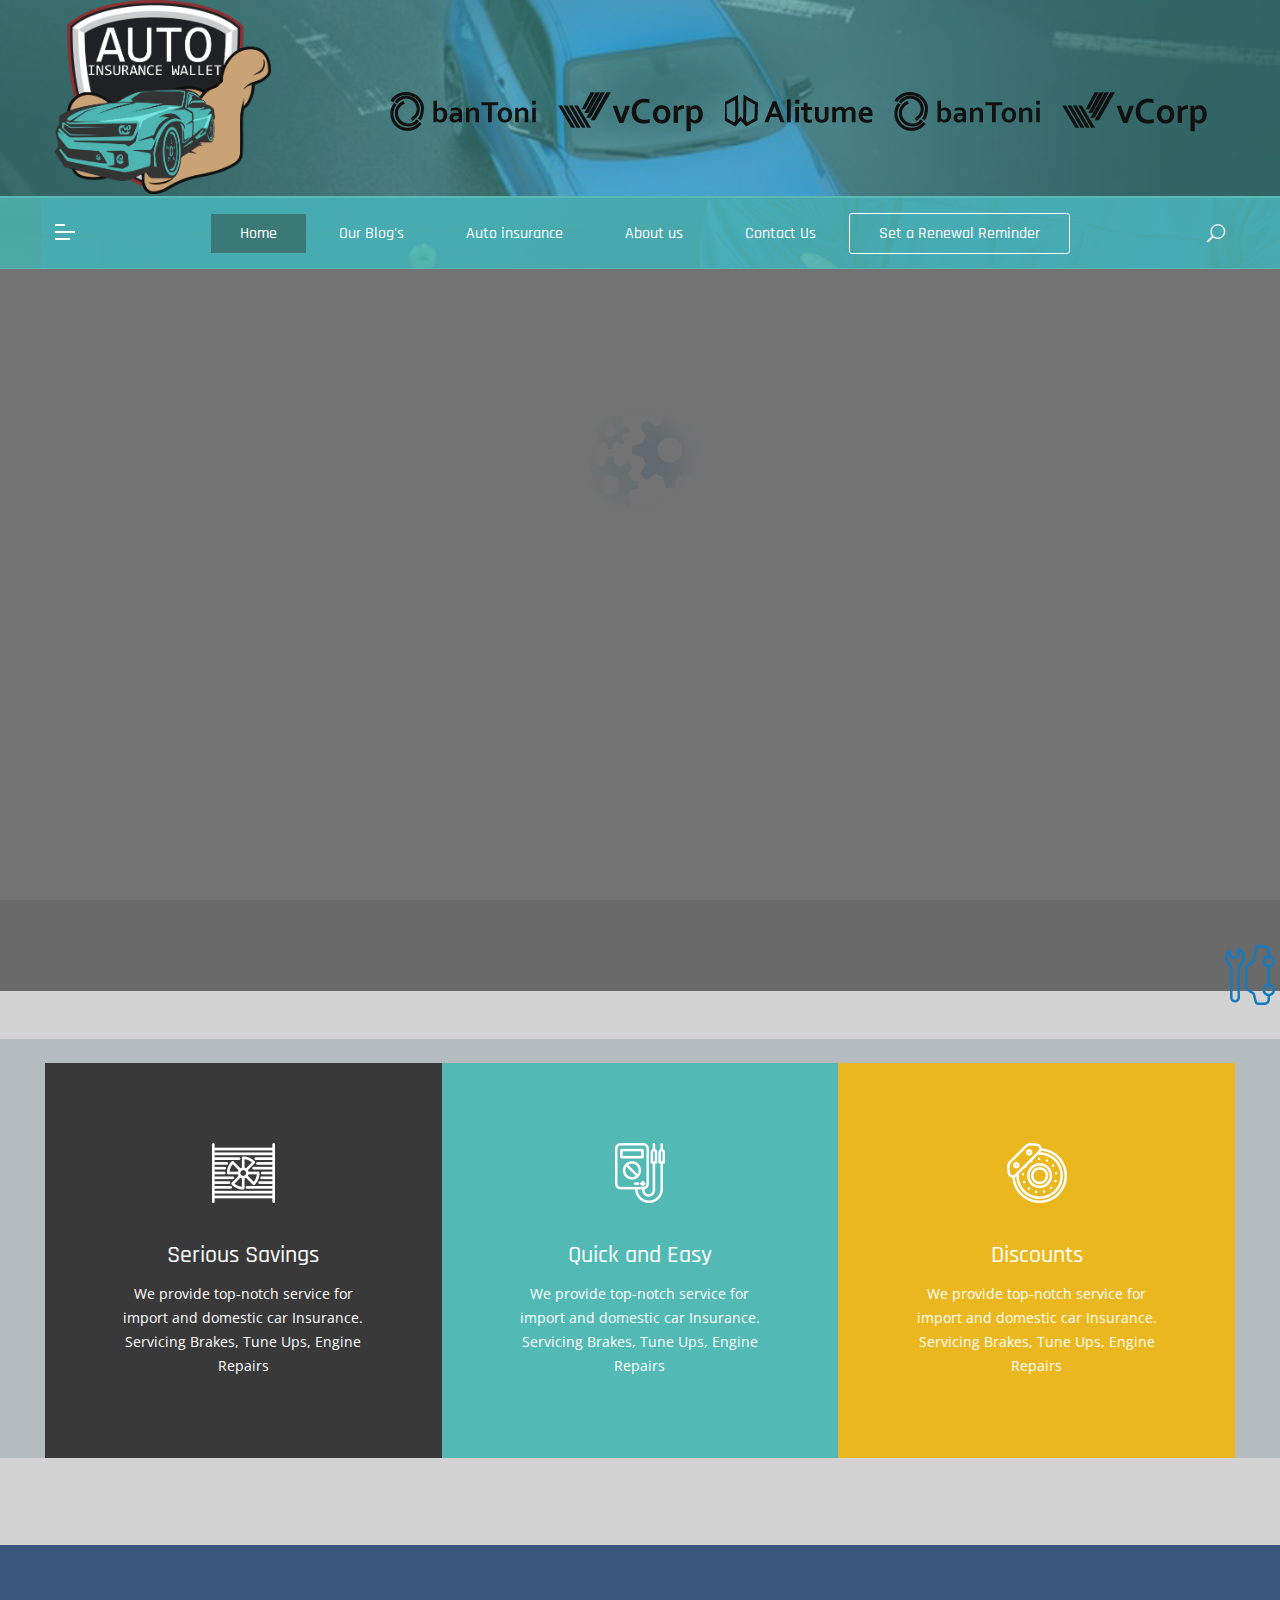
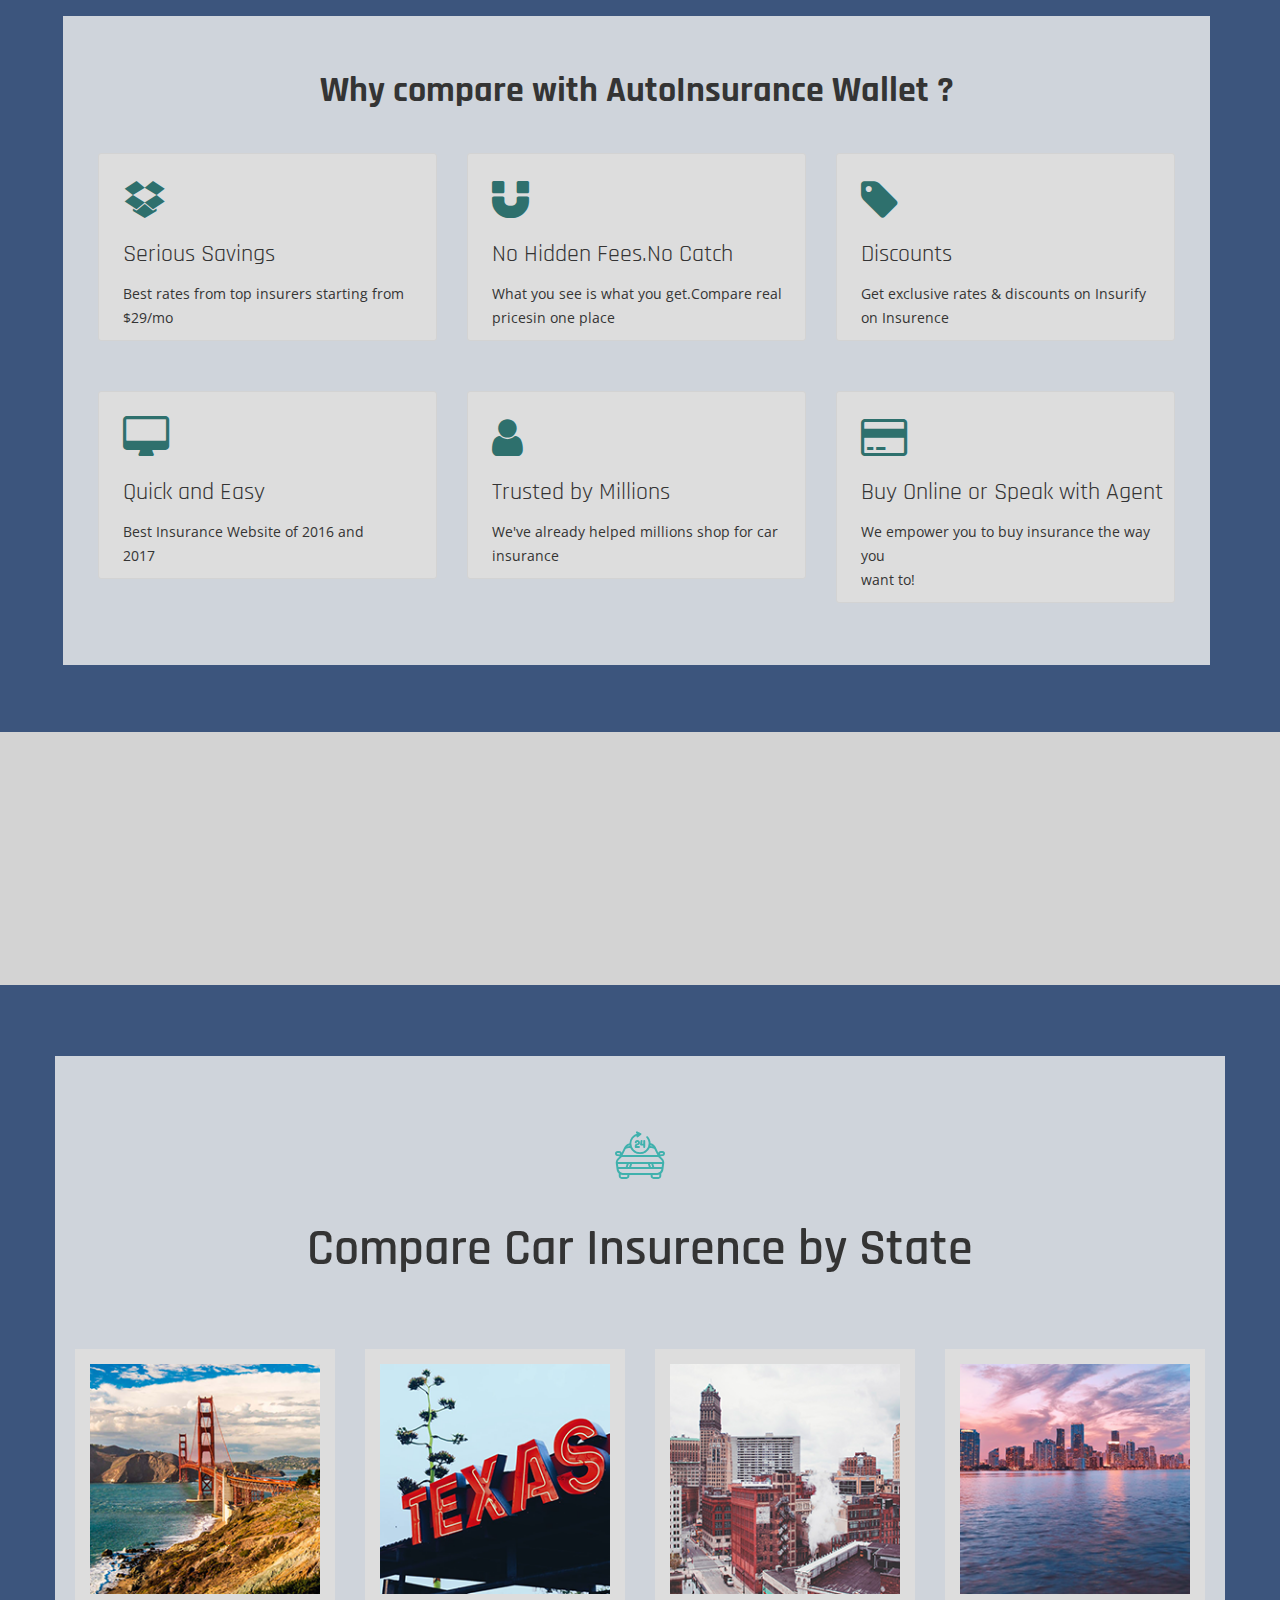
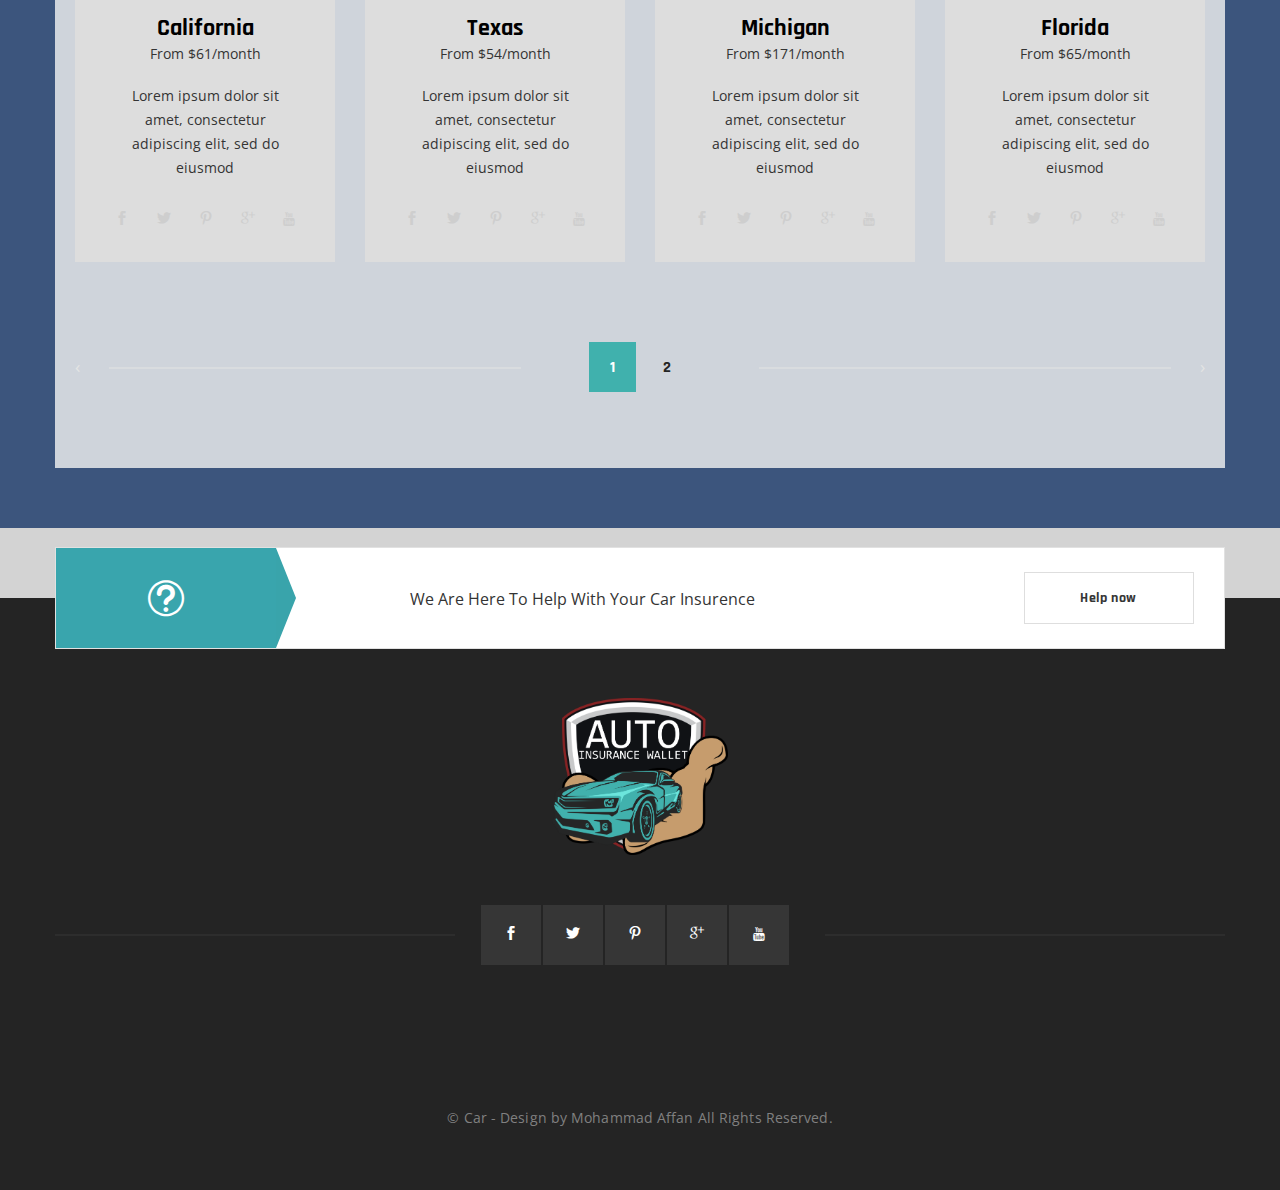
<file: index.html>
<!DOCTYPE html>
<html xmlns="http://www.w3.org/1999/xhtml" xml:lang="en-US" lang="en-US"><!--<![endif]-->
    <head>
        <meta charset="UTF-8">
        <title>AutoInsuranceWallet | Home</title>

        <meta name="author" content="themsflat.com">
        <meta name="viewport" content="width=device-width, initial-scale=1, maximum-scale=1">
        <link rel="stylesheet" type="text/css" href="stylesheet/style.css">
        <link rel="stylesheet" type="text/css" href="stylesheet/colors/color1.css" id="colors">
        <link rel="stylesheet" type="text/css" href="stylesheet/responsive.css">
        <link rel="stylesheet" href="stylesheet/custom.css">
        <link href='https://fonts.googleapis.com/css?family=Poppins' rel='stylesheet'>
    </head>
    <body>
        <div class="preloader">
            <div class="load">
                <div class="gear one">
                    <svg id="blue" viewbox="0 0 100 100" fill="#40b1ad">
                        <path d="M97.6,55.7V44.3l-13.6-2.9c-0.8-3.3-2.1-6.4-3.9-9.3l7.6-11.7l-8-8L67.9,20c-2.9-1.7-6-3.1-9.3-3.9L55.7,2.4H44.3l-2.9,13.6      c-3.3,0.8-6.4,2.1-9.3,3.9l-11.7-7.6l-8,8L20,32.1c-1.7,2.9-3.1,6-3.9,9.3L2.4,44.3v11.4l13.6,2.9c0.8,3.3,2.1,6.4,3.9,9.3      l-7.6,11.7l8,8L32.1,80c2.9,1.7,6,3.1,9.3,3.9l2.9,13.6h11.4l2.9-13.6c3.3-0.8,6.4-2.1,9.3-3.9l11.7,7.6l8-8L80,67.9      c1.7-2.9,3.1-6,3.9-9.3L97.6,55.7z M50,65.6c-8.7,0-15.6-7-15.6-15.6s7-15.6,15.6-15.6s15.6,7,15.6,15.6S58.7,65.6,50,65.6z"></path>
                    </svg>
                </div>
                <div class="gear two">
                    <svg id="pink" viewbox="0 0 100 100" fill="#137bc0">
                        <path d="M97.6,55.7V44.3l-13.6-2.9c-0.8-3.3-2.1-6.4-3.9-9.3l7.6-11.7l-8-8L67.9,20c-2.9-1.7-6-3.1-9.3-3.9L55.7,2.4H44.3l-2.9,13.6      c-3.3,0.8-6.4,2.1-9.3,3.9l-11.7-7.6l-8,8L20,32.1c-1.7,2.9-3.1,6-3.9,9.3L2.4,44.3v11.4l13.6,2.9c0.8,3.3,2.1,6.4,3.9,9.3      l-7.6,11.7l8,8L32.1,80c2.9,1.7,6,3.1,9.3,3.9l2.9,13.6h11.4l2.9-13.6c3.3-0.8,6.4-2.1,9.3-3.9l11.7,7.6l8-8L80,67.9      c1.7-2.9,3.1-6,3.9-9.3L97.6,55.7z M50,65.6c-8.7,0-15.6-7-15.6-15.6s7-15.6,15.6-15.6s15.6,7,15.6,15.6S58.7,65.6,50,65.6z"></path>
                    </svg>
                </div>
                <div class="gear three">
                    <svg id="yellow" viewbox="0 0 100 100" fill="#40b1ad">
                        <path d="M97.6,55.7V44.3l-13.6-2.9c-0.8-3.3-2.1-6.4-3.9-9.3l7.6-11.7l-8-8L67.9,20c-2.9-1.7-6-3.1-9.3-3.9L55.7,2.4H44.3l-2.9,13.6      c-3.3,0.8-6.4,2.1-9.3,3.9l-11.7-7.6l-8,8L20,32.1c-1.7,2.9-3.1,6-3.9,9.3L2.4,44.3v11.4l13.6,2.9c0.8,3.3,2.1,6.4,3.9,9.3      l-7.6,11.7l8,8L32.1,80c2.9,1.7,6,3.1,9.3,3.9l2.9,13.6h11.4l2.9-13.6c3.3-0.8,6.4-2.1,9.3-3.9l11.7,7.6l8-8L80,67.9      c1.7-2.9,3.1-6,3.9-9.3L97.6,55.7z M50,65.6c-8.7,0-15.6-7-15.6-15.6s7-15.6,15.6-15.6s15.6,7,15.6,15.6S58.7,65.6,50,65.6z"></path>
                    </svg>
                </div>
                <div class="lil-circle"></div>
                <svg class="blur-circle">
                    <filter id="blur">
                        <fegaussianblur in="SourceGraphic" stddeviation="13"></fegaussianblur>
                    </filter>
                    <circle cx="70" cy="70" r="66" fill="transparent" stroke="white" stroke-width="40" filter="url(#blur)"></circle>
                </svg>
            </div>
        </div> <!-- /.preloaer -->

        <div class="top style1 bg-f9f9f9 ">
            <div class="container clearfix">
                <div class="row">
                    <div class="col-lg-12">
                        <div class="row">
                            <div class="col-lg-3">
                                <div class="logo">
                                    <img src="images/autowallet1.png" class="img-responsive" width="80%" alt="">
                                </div>
                            </div>
                            <div class="col-lg-9">
                                <div class="flat-client" style="height: 196px !important;">
            <div class="container">
                <div class="flat-spacer clearfix" data-desktop="80" data-mobile="60" data-smobile="60" ></div>
                <div class="flat-carousel-not-numb" data-auto="true" data-column="5" data-column2="3"  data-column3="2" data-gap="" data-dots="false" data-nav="false" data-loop="true">
                    <div class="client carousel-service owl-carousel owl-theme owl-loaded">
                        <div class="client-item">
                            <a href="#"><img src="images/side-img/logo-1.png" alt="AutoMov"><img src="images/side-img/logo-1.png" alt="AutoMov"></a>
                        </div>
                        <div class="client-item">
                            <a href="#"><img src="images/side-img/logo-2.png" alt="AutoMov"><img src="images/side-img/logo-2.png" alt="AutoMov"></a>
                        </div>
                        <div class="client-item">
                            <a href="#"><img src="images/side-img/logo-3.png" alt="AutoMov"><img src="images/side-img/logo-3.png" alt="AutoMov"></a>
                        </div>
                    </div>
                </div> 
                 <div class="flat-spacer clearfix" data-desktop="80" data-mobile="60" data-smobile="60" ></div>
            </div> <!-- /.container -->
        </div> <!-- /.flat-client -->
                            </div>
                        </div>
                    </div>
                </div>
            </div> <!-- /.container -->
        </div> <!-- /.top -->
            <header id="header" class="header-v1">
                <div class="overlay"></div>
                <div class="container clearfix container-header">
                    <div class="btn-canvas">
                        <a href="#">
                            <div class="canvas-menu">
                                <span></span>
                            </div>
                        </a>
                    </div>

                    <div class="mobile-button">
                        <span></span>
                    </div>

                    <div class="nav-wrap text-center">
                        <nav id="mainnav" class="mainnav header-v1">
                            <ul class="menu">
                                <li class="active">
                                    <a href="index.html">Home</a>
                                </li>
                                <li>
                                    <a href="blog-list.html">Our Blog's</a>
                                    
                                </li>
                                <li>
                                    <a href="insurance.html">Auto insurance</a>
                                    
                                </li>
                                <li>
                                    <a href="about-company.html">About us</a>
                                    <ul class="submenu">
                                        <li class="item-has-child"><a href="#">Company</a>
                                            <ul class="submenu">
                                                <li><a href="about-company.html">About Company</a></li>
                                            </ul>
                                        </li>
                                        <li><a href="our-team.html">Our Team</a></li>
                                        <li><a href="FAQs.html">FAQs</a></li>
                                    </ul>
                                </li>
                            
                                <li><a href="contact.html">Contact Us</a> </li>
                                <li><a href="renewal-remindar.html" style="border: 1px solid white; border-radius: 3px;">Set a Renewal Reminder</a> </li>
                              
                            </ul>
                        </nav><!-- /.mainnav -->
                    </div>



                
                      


                    
                    <div class="show-search text-right">
                        <a href="#"><i class="icon_search"></i></a>
                        <div class="submenu top-search widget-search">
                            <form role="search" method="get" class="search-form" action="#">
                                <input type="search" class="search-field" placeholder="Search" value="" name="s">
                                <button type="submit" class="search-submit"><i class="fa fa-search"></i></button>
                            </form>                                
                        </div>
                    </div>
                </div>
            </header> <!-- /#header -->

            <div class="flat-slider style1">
                <!-- SLIDER -->
                <div class="rev_slider_wrapper fullwidthbanner-container" >
                    <div id="rev-slider4" class="rev_slider fullwidthabanner">
                        <ul>
                            <!-- Slide 1 -->
                            <li data-transition="random">
                                <!-- Main Image -->
                                <div class="background self-hosted-video-bg"> 
                                    <video width="100%" height="120%" muted="" autoplay="" loop="" preload="auto">
                                     <source src="https://eocoverage.com/wp-content/uploads/2017/09/main_800.mp4" type="video/mp4"> </video>
                                    </div>
                                <!-- <img src="images/bg4.webp" alt="" data-bgposition="center center" data-no-retina data-bgparallax="10"> -->
                                <div class="overlay"></div>

                                <!-- Layers -->

                                <div class="tp-caption tp-resizeme font-Rajdhani text-e8b006 font-weight-500 text-center"
                                data-x="['center','center','center','center']" data-hoffset="['0','0','0','0']"
                                data-y="['middle','middle','middle','middle']" data-voffset="['-119','-119','-77','-90']"
                                data-fontsize="['30','30','38','22']"
                                data-lineheight="['24','24','45','24']"
                                data-width="full"
                                data-height="none"
                                data-whitespace="normal"
                                data-transform_idle="o:1;"
                                data-transform_in="y:[100%];z:0;rX:0deg;rY:0;rZ:0;sX:1;sY:1;skX:0;skY:0;opacity:0;s:2000;e:Power4.easeInOut;" 
                                data-transform_out="y:[100%];s:1000;e:Power2.easeInOut;s:1000;e:Power2.easeInOut;"
                                data-mask_in="x:0px;y:[100%];" 
                                data-mask_out="x:inherit;y:inherit;" 
                                data-start="1000" 
                                data-splitin="none" 
                                data-splitout="none" 
                                data-responsive_offset="on"> Compare insurance rates Instantly </div>

                                <div class="tp-caption tp-resizeme font-Rajdhani  font-weight-700 text-center"
                                data-x="['center','center','center','center']" data-hoffset="['-2','0','0','0']"
                                data-y="['middle','middle','middle','middle']" data-voffset="['-50','-50','-20','-58']"
                                data-fontsize="['70','70','50','28']"
                                data-lineheight="['70','60','45','20']"
                                data-width="full"
                                data-height="none"
                                data-whitespace="normal"
                                data-transform_idle="o:1;"
                                data-transform_in="y:[100%];z:0;rX:0deg;rY:0;rZ:0;sX:1;sY:1;skX:0;skY:0;opacity:0;s:2000;e:Power4.easeInOut;" 
                                data-transform_out="y:[100%];s:1000;e:Power2.easeInOut;s:1000;e:Power2.easeInOut;"
                                data-mask_in="x:0px;y:[100%];" 
                                data-mask_out="x:inherit;y:inherit;" 
                                data-start="1400" 
                                data-splitin="none" 
                                data-splitout="none" 
                                data-responsive_offset="on">
                                <a href="#" class="text-white letter-spacing-30">Compare AutoInsurance Rates Instantly</a> </div>

                                <div class="tp-caption tp-resizeme text-white font-Open font-weight-400 text-center text-898b8a"
                                data-x="['center','center','center','center']" data-hoffset="['0','0','0','0']"
                                data-y="['middle','middle','middle','middle']" data-voffset="['20','42','42','-5']"
                                data-fontsize="['14','18','16','14']"
                                data-lineheight="['28','32','22','20']"
                                data-width="full"
                                data-height="none"
                                data-whitespace="normal"
                                data-transform_idle="o:1;"
                                data-transform_in="y:[100%];z:0;rX:0deg;rY:0;rZ:0;sX:1;sY:1;skX:0;skY:0;opacity:0;s:2000;e:Power4.easeInOut;" 
                                data-transform_out="y:[100%];s:1000;e:Power2.easeInOut;s:1000;e:Power2.easeInOut;" 
                                data-mask_in="x:0px;y:[100%];" 
                                data-mask_out="x:inherit;y:inherit;" 
                                data-start="1600" 
                                data-splitin="none" 
                                data-splitout="none" 
                                data-responsive_offset="on" 
                                data-paddingleft = "['170','170','170','10']"
                                data-paddingright = "['170','170','170','10']"
                                > We provide top-notch service for import and domestic car Insurance. Servicing Brakes, Exhaust, Tune Ups, Engine Insurance,  Electrical and A.C Systems. </div>

                                <div class="tp-caption text-center"
                                data-x="['center','center','center','center']" data-hoffset="['-2','0','0','0']"
                                data-y="['middle','middle','middle','middle']" data-voffset="['107','137','137','90']"
                                data-width="full"
                                data-height="none"
                                data-whitespace="normal"
                                data-transform_idle="o:1;"
                                data-transform_in="y:[100%];z:0;rX:0deg;rY:0;rZ:0;sX:1;sY:1;skX:0;skY:0;opacity:0;s:2000;e:Power4.easeInOut;" 
                                data-transform_out="y:[100%];s:1000;e:Power2.easeInOut;s:1000;e:Power2.easeInOut;" 
                                data-mask_in="x:0px;y:[100%];" 
                                data-mask_out="x:inherit;y:inherit;" 
                                data-start="1800" 
                                data-splitin="none" 
                                data-splitout="none" 
                                data-responsive_offset="on" 
                                data-margintop= "['50','50','50','50']"
                                data-marginbottom= "['50','50','50','50']">
                               <a href="save_return.html"  class="flat-button bg-quote btn-defect">Save & Return</a>
                                <a href="quote.html" class="flat-button bg-quote btn-defect">Get a Quote</a></div>
                            </li><!-- /End Slide 1 -->
                        </ul>
                        
                    </div>
                    
                </div> 
            </div> <!-- /.flat-slider -->

            

            <section class="flat-highlight-services style1 mt-5">
                <div class="container-fluid">
                    <div class="flat-carousel" data-column="3" data-column2="2"  data-column3="1" data-gap = "0" data-dots="false" >
                        <div class="flat-textbox style1 clearfix owl-carousel" >
                            <div class="textbox style2  bg-1">
                                <div class="overlay"></div>
                                <div class="text-content">
                                    <div class="textbox-icon">
                                        <img src="images/home1/icon-highlight-service-1.png" alt="AutoMov">
                                    </div>
                                    <h3><a href="#" >Serious Savings</a></h3>
                                    <p>We provide top-notch service for import and domestic car Insurance. Servicing Brakes, Tune Ups, Engine Repairs</p>
                                </div>    
                            </div> <!-- /.iconbox -->

                            <div class="textbox style2 bg-2">
                                <div class="overlay"></div>
                                <div class="text-content">
                                    <div class="textbox-icon">
                                        <img src="images/home1/icon-highlight-service-2.png" alt="AutoMov">
                                    </div>
                                    <h3><a href="#" >Quick and Easy</a></h3>
                                    <p>We provide top-notch service for import and domestic car Insurance. Servicing Brakes, Tune Ups, Engine Repairs</p>
                                </div>    
                            </div> <!-- /.iconbox -->

                            <div class="textbox style2 bg-3">
                                <div class="overlay "></div>
                                <div class="text-content">
                                    <div class="textbox-icon">
                                        <img src="images/home1/icon-highlight-service-3.png" alt="AutoMov">
                                    </div>
                                    <h3><a href="#" >Discounts</a></h3>
                                    <p>We provide top-notch service for import and domestic car Insurance. Servicing Brakes, Tune Ups, Engine Repairs</p>
                                </div>    
                            </div> <!-- /.iconbox -->
                        </div> <!-- /.flat-iconbox -->
                    </div>
                </div>  <!-- /.container-fluid -->
            </section> <!-- /.flat-highlight-services -->

            

            
            <section class="bg1">
                <div class="bg1-inner">
                <div class="container">
                    <div class="flat-title text-center v1">
                        <h3>Why compare with AutoInsurance Wallet ?</h3>
                    </div>
                    <div class="row">
                        <div class="col-lg-12">
                            <div class="row">
                                <div class="col-lg-4">
                                    <div class="one-third">
                                        <i class="fa fa-dropbox"></i>
                                        <h3>Serious Savings</h3>
                                        <p>Best rates from top insurers starting from<br>
                                         $29/mo</p>
                                    </div>
                                </div>
                                <div class="col-lg-4">
                                    <div class="one-third">
                                        <i class="fa fa-magnet"></i>
                                        <h3>No Hidden Fees.No Catch</h3>
                                        <p>What you see is what you get.Compare real<br>
                                         pricesin one place</p>
                                    </div>
                                </div>
                                <div class="col-lg-4">
                                    <div class="one-third">
                                        <i class="fa fa-tag"></i>
                                        <h3>Discounts</h3>
                                        <p>Get exclusive rates & discounts on Insurify<br>
                                         on Insurence</p>
                                    </div>
                                </div>
                                <div class="col-lg-4">
                                    <div class="one-third">
                                        <i class="fa fa-desktop"></i>
                                        <h3>Quick and Easy</h3>
                                        <p>Best Insurance Website of 2016 and<br> 2017</p>
                                    </div>
                                </div>
                                <div class="col-lg-4">
                                    <div class="one-third">
                                        <i class="fa fa-user"></i>
                                        <h3>Trusted by Millions</h3>
                                        <p>We've already helped millions shop for car<br>
                                         insurance</p>
                                    </div>
                                </div>
                                <div class="col-lg-4">
                                     <div class="one-third">
                                        <i class="fa fa-credit-card"></i>
                                        <h3>Buy Online or Speak with Agent</h3>
                                        <p>We empower you to buy insurance the way you<br>
                                         want to!</p>
                                    </div>
                                </div>
                            </div>
                        </div>
                    </div>
                </div>
            </div>
            </section>
            

            <section>
           <div class="container mt-5">
            <video width="100%" height="100%" muted="" autoplay="" loop="" preload="auto">
                <source src="https://video-previews.elements.envatousercontent.com/files/a9a77691-a82c-4158-8c78-97a25168c963/video_preview_h264.mp4" type="video/mp4">
              </video>
           </div>
		</section>
            
         
          <section class="flat-team style2 mt-5">
            <div class="container">
                <div class="bg2-inner">
                <!-- <div class="flat-spacer clearfix" data-desktop="77" data-mobile="77" data-smobile="77" ></div> -->
                <div class="flat-title v6 text-center">
                    <div class="icon">
                        <span class="icon-title-car"></span>
                    </div>
                    <h2>Compare Car Insurence by State</h2>
                    <!-- <p>High technical skills</p> -->
                </div>
                <div class="flat-spacer clearfix" data-desktop="75" data-mobile="77" data-smobile="77" ></div>
                <div class="flat-carousel" data-auto="false" data-column="4" data-column2="2"  data-column3="1" data-gap="30" data-dots="true" data-nav="true" data-loop="true">
                    <div class="flat-imgbox owl-carousel style6">
                        <div class="imgbox style6   text-center">
                            <div class="imgbox-img">
                                <img src="images/home3/member-1.png" alt="AutoMov">
                            </div>  
                            <div class="imgbox-content ">
                                <h3><a href="#">California</a></h3>
                                <p class="position">From $61/month</p>
                                <p>Lorem ipsum dolor sit amet, consectetur adipiscing elit, 
                                sed do eiusmod</p>
                                <div class="flat-socail">
                                    <ul>
                                        <li><a href="#" class="hover-text"><span class=" social_facebook"></span></a></li>
                                        <li><a href="#" class="hover-text"><span class="  social_twitter"></span></a></li>
                                        <li><a href="#" class="hover-text"><span class="  social_pinterest"></span></a></li>
                                        <li><a href="#" class="hover-text"><span class="  social_googleplus"></span></a></li>
                                        <li><a href="#" class="hover-text"><span class="fa fa-youtube"></span></a></li>
                                    </ul>
                                </div>
                            </div>
                        </div>

                        <div class="imgbox style6  text-center">
                            <div class="imgbox-img">
                                <img src="images/home3/member-2.png" alt="AutoMov">
                            </div>  
                            <div class="imgbox-content ">
                                <h3><a href="#">Texas</a></h3>
                                <p class="position">From $54/month</p>
                                <p>Lorem ipsum dolor sit amet, consectetur adipiscing elit, 
                                sed do eiusmod</p>
                                <div class="flat-socail">
                                    <ul>
                                        <li><a href="#" class="hover-text"><span class=" social_facebook"></span></a></li>
                                        <li><a href="#" class="hover-text"><span class="  social_twitter"></span></a></li>
                                        <li><a href="#" class="hover-text"><span class="  social_pinterest"></span></a></li>
                                        <li><a href="#" class="hover-text"><span class="  social_googleplus"></span></a></li>
                                        <li><a href="#" class="hover-text"><span class="fa fa-youtube"></span></a></li>
                                    </ul>
                                </div>
                            </div>
                        </div>

                        <div class="imgbox style6   text-center">
                            <div class="imgbox-img">
                                <img src="images/home3/member-3.png" alt="AutoMov">
                            </div>  
                            <div class="imgbox-content ">
                                <h3><a href="#">Michigan</a></h3>
                                <p class="position">From $171/month</p>
                                <p>Lorem ipsum dolor sit amet, consectetur adipiscing elit, 
                                sed do eiusmod</p>
                                <div class="flat-socail">
                                    <ul>
                                        <li><a href="#" class="hover-text"><span class=" social_facebook"></span></a></li>
                                        <li><a href="#" class="hover-text"><span class="  social_twitter"></span></a></li>
                                        <li><a href="#" class="hover-text"><span class="  social_pinterest"></span></a></li>
                                        <li><a href="#" class="hover-text"><span class="  social_googleplus"></span></a></li>
                                        <li><a href="#" class="hover-text"><span class="fa fa-youtube"></span></a></li>
                                    </ul>
                                </div>
                            </div>
                        </div>

                        <div class="imgbox style6   text-center">
                            <div class="imgbox-img">
                                <img src="images/home3/member-4.png" alt="AutoMov">
                            </div>  
                            <div class="imgbox-content">
                                <h3><a href="#">Florida</a></h3>
                                <p class="position">From $65/month</p>
                                <p>Lorem ipsum dolor sit amet, consectetur adipiscing elit, 
                                sed do eiusmod</p>
                                <div class="flat-socail">
                                    <ul>
                                        <li><a href="#" class="hover-text"><span class=" social_facebook"></span></a></li>
                                        <li><a href="#" class="hover-text"><span class="  social_twitter"></span></a></li>
                                        <li><a href="#" class="hover-text"><span class="  social_pinterest"></span></a></li>
                                        <li><a href="#" class="hover-text"><span class="  social_googleplus"></span></a></li>
                                        <li><a href="#" class="hover-text"><span class="fa fa-youtube"></span></a></li>
                                    </ul>
                                </div>
                            </div>
                        </div>

                        <div class="imgbox style6   text-center">
                            <div class="imgbox-img">
                                <img src="images/home3/member-1.png" alt="AutoMov">
                            </div>  
                            <div class="imgbox-content ">
                                <h3><a href="#">California</a></h3>
                                <p class="position">From $61/month</p>
                                <p>Lorem ipsum dolor sit amet, consectetur adipiscing elit, 
                                sed do eiusmod</p>
                                <div class="flat-socail">
                                    <ul>
                                        <li><a href="#" class="hover-text"><span class=" social_facebook"></span></a></li>
                                        <li><a href="#" class="hover-text"><span class="  social_twitter"></span></a></li>
                                        <li><a href="#" class="hover-text"><span class="  social_pinterest"></span></a></li>
                                        <li><a href="#" class="hover-text"><span class="  social_googleplus"></span></a></li>
                                        <li><a href="#" class="hover-text"><span class="fa fa-youtube"></span></a></li>
                                    </ul>
                                </div>
                            </div>
                        </div>

                        <div class="imgbox style6  text-center">
                            <div class="imgbox-img">
                                <img src="images/home3/member-2.png" alt="AutoMov">
                            </div>  
                            <div class="imgbox-content ">
                                <h3><a href="#">Texas</a></h3>
                                <p class="position">From $54/month</p>
                                <p>Lorem ipsum dolor sit amet, consectetur adipiscing elit, 
                                sed do eiusmod</p>
                                <div class="flat-socail">
                                    <ul>
                                        <li><a href="#" class="hover-text"><span class=" social_facebook"></span></a></li>
                                        <li><a href="#" class="hover-text"><span class="  social_twitter"></span></a></li>
                                        <li><a href="#" class="hover-text"><span class="  social_pinterest"></span></a></li>
                                        <li><a href="#" class="hover-text"><span class="  social_googleplus"></span></a></li>
                                        <li><a href="#" class="hover-text"><span class="fa fa-youtube"></span></a></li>
                                    </ul>
                                </div>
                            </div>
                        </div>

                        <div class="imgbox style6   text-center">
                            <div class="imgbox-img">
                                <img src="images/home3/member-3.png" alt="AutoMov">
                            </div>  
                            <div class="imgbox-content ">
                                <h3><a href="#">Michigan</a></h3>
                                <p class="position">From $171/month</p>
                                <p>Lorem ipsum dolor sit amet, consectetur adipiscing elit, 
                                sed do eiusmod</p>
                                <div class="flat-socail">
                                    <ul>
                                        <li><a href="#" class="hover-text"><span class=" social_facebook"></span></a></li>
                                        <li><a href="#" class="hover-text"><span class="  social_twitter"></span></a></li>
                                        <li><a href="#" class="hover-text"><span class="  social_pinterest"></span></a></li>
                                        <li><a href="#" class="hover-text"><span class="  social_googleplus"></span></a></li>
                                        <li><a href="#" class="hover-text"><span class="fa fa-youtube"></span></a></li>
                                    </ul>
                                </div>
                            </div>
                        </div>

                        <div class="imgbox style6   text-center">
                            <div class="imgbox-img">
                                <img src="images/home3/member-4.png" alt="AutoMov">
                            </div>  
                            <div class="imgbox-content">
                                <h3><a href="#">Florida</a></h3>
                                <p class="position">From $65/month</p>
                                <p>Lorem ipsum dolor sit amet, consectetur adipiscing elit, 
                                sed do eiusmod</p>
                                <div class="flat-socail">
                                    <ul>
                                        <li><a href="#" class="hover-text"><span class=" social_facebook"></span></a></li>
                                        <li><a href="#" class="hover-text"><span class="  social_twitter"></span></a></li>
                                        <li><a href="#" class="hover-text"><span class="  social_pinterest"></span></a></li>
                                        <li><a href="#" class="hover-text"><span class="  social_googleplus"></span></a></li>
                                        <li><a href="#" class="hover-text"><span class="fa fa-youtube"></span></a></li>
                                    </ul>
                                </div>
                            </div>
                        </div>
                    </div> <!-- /.flat-imgbox -->
                </div>
            </div> <!-- /.container -->
        </div>
        </section> <!-- .flat-teams -->


            <div class="flat-client">
                <div class="container">
                    <div class="flat-spacer clearfix" data-desktop="70" data-mobile="60" data-smobile="60"></div>
                    
                </div> <!-- /.container -->
            </div> <!-- /.flat-client -->
            





            	


             <div class="flat-row">
                <div class="flat-action style1">
                    <div class="container ">
                        <div class="clearfix  bg-fff flat-border"> 
                            <div class="wrap-icon ">
                                <div class="icon style2">
                                    <span class="icon_question_alt2" aria-hidden="true"></span>
                                </div>
                            </div>
                            <div class="wrap-text">
                                <p>We Are Here To Help With Your Car Insurence</p>
                            </div>
                            <div class="wrap-btn text-right">
                                <a href="#" class="flat-button btn-defect bg-help">Help now</a>
                            </div>
                        </div>
                    </div> <!-- /.container -->
                </div> <!-- /.wrap-action -->
            </div> <!-- /.flat-action -->

            <footer id="footer" class="style1">
                <div class="container">
                    <div class="flat-spacer clearfix" data-desktop="100" data-mobile="60" data-smobile="60" ></div>

                    <div id="logo-ft" class=" text-center ">
                        <a href="index.html"><img src="images/autowallet1.png" width="15%" alt="Footer Logo"></a>
                    </div> <!-- #logo-ft -->

                    <div class="flat-spacer clearfix" data-desktop="50" data-mobile="50" data-smobile="50" ></div>

                    <div class="flat-socails text-center v3">
                        <ul class="clearfix">
                            <li><a href="#"><span class="social_facebook"></span></a></li>
                            <li><a href="#"><span class="social_twitter"></span></a></li>
                            <li><a href="#"><span class="social_pinterest"></span></a></li>
                            <li><a href="#"><span class="social_googleplus"></span></a></li>
                            <li><a href="#"><span class="fa fa-youtube"></span></a></li>
                        </ul>
                    </div> <!-- /.flat-socails -->
                    <div class="flat-spacer clearfix" data-desktop="78" data-mobile="50" data-smobile="50" ></div>

                    

                    <div class="flat-spacer clearfix" data-desktop="63" data-mobile="40" data-smobile="40" ></div>

                    <div class="flat-copy-right text-center">
                        <p>© Car - Design by Mohammad Affan All Rights Reserved.</p>
                    </div> <!-- /.flat-copy-right -->

                    <div class="flat-spacer clearfix" data-desktop="60" data-mobile="60" data-smobile="60" ></div>
                </div> <!-- /.container -->
            </footer> <!-- /#footer -->

            <span class="gotop">
                <img src="images/goto-automov.png" alt="AutoMov">
            </span> <!-- /.gotop -->
        </div> <!-- /.boxed -->


        

        <!-- Javascript -->
        <script src="javascript/jquery.min.js"></script>
        <script src="javascript/plugins.js"></script>
        <script src="javascript/bootstrap.min.js"></script>
        <script src="javascript/owl.carousel.min.js"></script>
        <script src="javascript/flexslider.min.js"></script>
        <script src="javascript/jquery-yys-slider.js"></script>
        <script src='javascript/jquery-isotope.js'></script>
        <script src="javascript/equalize.min.js"></script>
        <script src="javascript/jquery.cookie.js"></script>
        
        <script src="javascript/main.js"></script>

        <!-- Slider -->
        <script src="rev-slider/js/jquery.themepunch.tools.min.js"></script>
        <script src="rev-slider/js/jquery.themepunch.revolution.min.js"></script>
        <script src="javascript/rev-slider.js"></script>
        <!-- Load Extensions only on Local File Systems ! The following part can be removed on Server for On Demand Loading -->  
        <script src="rev-slider/js/extensions/revolution.extension.actions.min.js"></script>
        <script src="rev-slider/js/extensions/revolution.extension.carousel.min.js"></script>
        <script src="rev-slider/js/extensions/revolution.extension.kenburn.min.js"></script>
        <script src="rev-slider/js/extensions/revolution.extension.layeranimation.min.js"></script>
        <script src="rev-slider/js/extensions/revolution.extension.migration.min.js"></script>
        <script src="rev-slider/js/extensions/revolution.extension.navigation.min.js"></script>
        <script src="rev-slider/js/extensions/revolution.extension.parallax.min.js"></script>
        <script src="rev-slider/js/extensions/revolution.extension.slideanims.min.js"></script>
        <script src="rev-slider/js/extensions/revolution.extension.video.min.js"></script>
    </body>
</html>
</file>
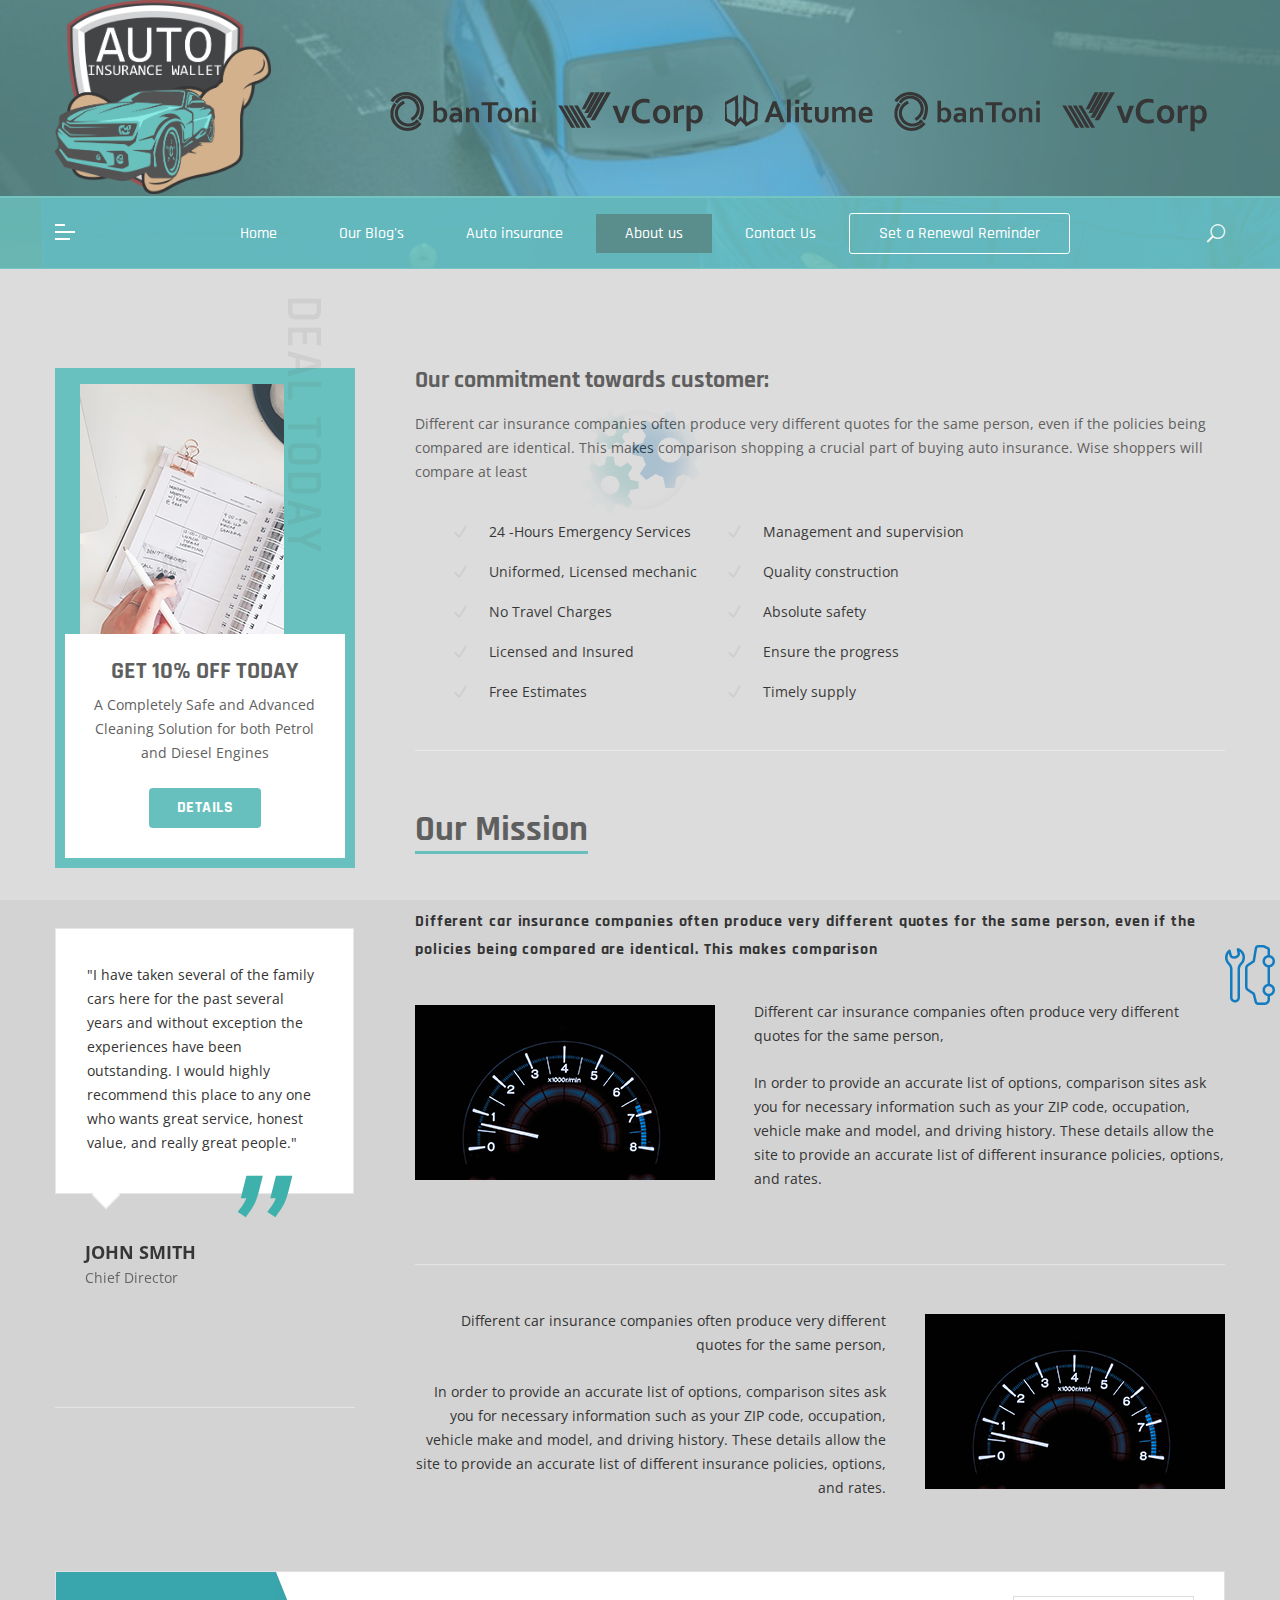
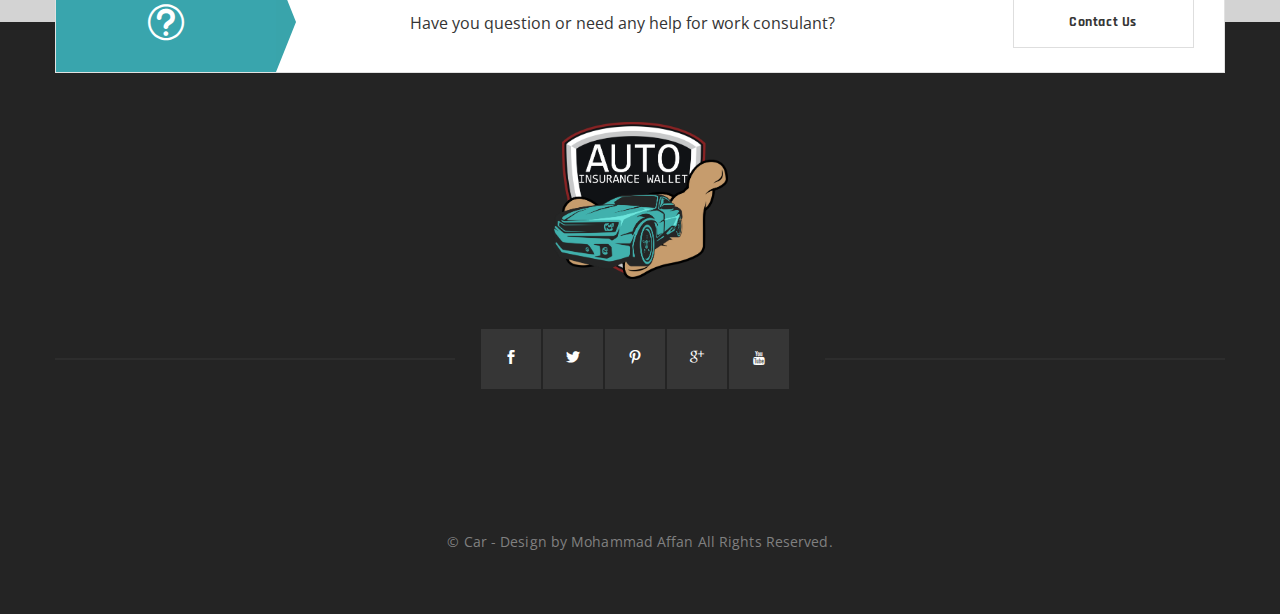
<file: about-company.html>
<!DOCTYPE html>
<html xmlns="http://www.w3.org/1999/xhtml" xml:lang="en-US" lang="en-US"><!--<![endif]-->
    <head>
        <meta charset="UTF-8">
        <title>AutoInsuranceWallet | About</title>

        <meta name="author" content="themsflat.com">
        <meta name="viewport" content="width=device-width, initial-scale=1, maximum-scale=1">
        <link rel="stylesheet" type="text/css" href="stylesheet/style.css">
        <link rel="stylesheet" type="text/css" href="stylesheet/colors/color1.css" id="colors">
        <link rel="stylesheet" type="text/css" href="stylesheet/responsive.css">
        <link rel="stylesheet" href="stylesheet/custom.css">
        <link href='https://fonts.googleapis.com/css?family=Poppins' rel='stylesheet'>
    </head>
    <body>
        <div class="preloader">
            <div class="load">
                <div class="gear one">
                    <svg id="blue" viewbox="0 0 100 100" fill="#40b1ad">
                        <path d="M97.6,55.7V44.3l-13.6-2.9c-0.8-3.3-2.1-6.4-3.9-9.3l7.6-11.7l-8-8L67.9,20c-2.9-1.7-6-3.1-9.3-3.9L55.7,2.4H44.3l-2.9,13.6      c-3.3,0.8-6.4,2.1-9.3,3.9l-11.7-7.6l-8,8L20,32.1c-1.7,2.9-3.1,6-3.9,9.3L2.4,44.3v11.4l13.6,2.9c0.8,3.3,2.1,6.4,3.9,9.3      l-7.6,11.7l8,8L32.1,80c2.9,1.7,6,3.1,9.3,3.9l2.9,13.6h11.4l2.9-13.6c3.3-0.8,6.4-2.1,9.3-3.9l11.7,7.6l8-8L80,67.9      c1.7-2.9,3.1-6,3.9-9.3L97.6,55.7z M50,65.6c-8.7,0-15.6-7-15.6-15.6s7-15.6,15.6-15.6s15.6,7,15.6,15.6S58.7,65.6,50,65.6z"></path>
                    </svg>
                </div>
                <div class="gear two">
                    <svg id="pink" viewbox="0 0 100 100" fill="#137bc0">
                        <path d="M97.6,55.7V44.3l-13.6-2.9c-0.8-3.3-2.1-6.4-3.9-9.3l7.6-11.7l-8-8L67.9,20c-2.9-1.7-6-3.1-9.3-3.9L55.7,2.4H44.3l-2.9,13.6      c-3.3,0.8-6.4,2.1-9.3,3.9l-11.7-7.6l-8,8L20,32.1c-1.7,2.9-3.1,6-3.9,9.3L2.4,44.3v11.4l13.6,2.9c0.8,3.3,2.1,6.4,3.9,9.3      l-7.6,11.7l8,8L32.1,80c2.9,1.7,6,3.1,9.3,3.9l2.9,13.6h11.4l2.9-13.6c3.3-0.8,6.4-2.1,9.3-3.9l11.7,7.6l8-8L80,67.9      c1.7-2.9,3.1-6,3.9-9.3L97.6,55.7z M50,65.6c-8.7,0-15.6-7-15.6-15.6s7-15.6,15.6-15.6s15.6,7,15.6,15.6S58.7,65.6,50,65.6z"></path>
                    </svg>
                </div>
                <div class="gear three">
                    <svg id="yellow" viewbox="0 0 100 100" fill="#40b1ad">
                        <path d="M97.6,55.7V44.3l-13.6-2.9c-0.8-3.3-2.1-6.4-3.9-9.3l7.6-11.7l-8-8L67.9,20c-2.9-1.7-6-3.1-9.3-3.9L55.7,2.4H44.3l-2.9,13.6      c-3.3,0.8-6.4,2.1-9.3,3.9l-11.7-7.6l-8,8L20,32.1c-1.7,2.9-3.1,6-3.9,9.3L2.4,44.3v11.4l13.6,2.9c0.8,3.3,2.1,6.4,3.9,9.3      l-7.6,11.7l8,8L32.1,80c2.9,1.7,6,3.1,9.3,3.9l2.9,13.6h11.4l2.9-13.6c3.3-0.8,6.4-2.1,9.3-3.9l11.7,7.6l8-8L80,67.9      c1.7-2.9,3.1-6,3.9-9.3L97.6,55.7z M50,65.6c-8.7,0-15.6-7-15.6-15.6s7-15.6,15.6-15.6s15.6,7,15.6,15.6S58.7,65.6,50,65.6z"></path>
                    </svg>
                </div>
                <div class="lil-circle"></div>
                <svg class="blur-circle">
                    <filter id="blur">
                        <fegaussianblur in="SourceGraphic" stddeviation="13"></fegaussianblur>
                    </filter>
                    <circle cx="70" cy="70" r="66" fill="transparent" stroke="white" stroke-width="40" filter="url(#blur)"></circle>
                </svg>
            </div>
        </div> <!-- /.preloaer -->

        <div class="top style1 bg-f9f9f9 ">
            <div class="container clearfix">
                <div class="row">
                    <div class="col-lg-12">
                        <div class="row">
                            <div class="col-lg-3">
                                <div class="logo">
                                    <img src="images/autowallet1.png" class="img-responsive" width="80%" alt="">
                                </div>
                            </div>
                            <div class="col-lg-9">
                                <div class="flat-client" style="height: 196px !important;">
                                    <div class="container">
                                        <div class="flat-spacer clearfix" data-desktop="80" data-mobile="60" data-smobile="60" ></div>
                                        <div class="flat-carousel-not-numb" data-auto="true" data-column="5" data-column2="3"  data-column3="2" data-gap="" data-dots="false" data-nav="false" data-loop="true">
                                            <div class="client carousel-service owl-carousel owl-theme owl-loaded">
                                                <div class="client-item">
                                                    <a href="#"><img src="images/side-img/logo-1.png" alt="AutoMov"><img src="images/side-img/logo-1.png" alt="AutoMov"></a>
                                                </div>
                                                <div class="client-item">
                                                    <a href="#"><img src="images/side-img/logo-2.png" alt="AutoMov"><img src="images/side-img/logo-2.png" alt="AutoMov"></a>
                                                </div>
                                                <div class="client-item">
                                                    <a href="#"><img src="images/side-img/logo-3.png" alt="AutoMov"><img src="images/side-img/logo-3.png" alt="AutoMov"></a>
                                                </div>
                                            </div>
                                        </div> 
                                         <div class="flat-spacer clearfix" data-desktop="80" data-mobile="60" data-smobile="60" ></div>
                                    </div> <!-- /.container -->
                                </div> <!-- /.flat-client -->
                            </div>
                        </div>
                    </div>
                </div>
             
            </div> <!-- /.container -->
        </div> <!-- /.top -->
            <header id="header" class="header-v1">
                <div class="overlay"></div>
                <div class="container clearfix container-header">
                    <div class="btn-canvas">
                        <a href="#">
                            <div class="canvas-menu">
                                <span></span>
                            </div>
                        </a>
                    </div>

                    <div class="mobile-button">
                        <span></span>
                    </div>

                    <div class="nav-wrap text-center">
                        <nav id="mainnav" class="mainnav header-v1">
                            <ul class="menu">
                                <li>
                                    <a href="index.html">Home</a>
                                </li>
                                <li>
                                    <a href="blog-list.html">Our Blog's</a>
                                   
                                </li>
                                <li >
                                    <a href="insurance.html">Auto insurance</a>
                                  
                                </li>
                                <li  class="active">
                                    <a href="about-company.html">About us</a>
                                    <ul class="submenu">
                                        <li  class="item-has-child"><a href="#">Company</a>
                                            <ul class="submenu">
                                                <li><a href="about-company.html">About Company</a></li>
                                            </ul>
                                        </li>
                                        
                                        <li><a href="our-team.html">Our Team</a></li>
                                        <li><a href="FAQs.html">FAQs</a></li>
                                    </ul>
                                </li>
                                <li><a href="contact.html">Contact Us</a> </li>
                                <li><a href="renewal-remindar.html" style="border: 1px solid white; border-radius: 3px;">Set a Renewal Reminder</a> </li>
                            </ul>
                        </nav><!-- /.mainnav -->
                    </div>

                    <div class="show-search text-right">
                        <a href="#"><i class="icon_search"></i></a>
                        <div class="submenu top-search widget-search">
                            <form role="search" method="get" class="search-form" action="#">
                                <input type="search" class="search-field" placeholder="Search" value="" name="s">
                                <button type="submit" class="search-submit"><i class="fa fa-search"></i></button>
                            </form>                                
                        </div>
                    </div>
                </div> <!-- /.container -->
            </header> <!-- /#header -->

        <article class="content-wrap">
            <div class="flat-spacer clearfix" data-desktop="99" data-mobile="99" data-smobile="99" ></div>
            <div class="container clearfix">
                <div class="sidebar-left">
                
                    <div class="widget widget-deal">
                        <h2 class="title-heading">DEAL TODAY</h2>
                        <div class="img">
                            <img src="images/FAQs/men-deal.png" alt="AutoMov">
                        </div>
                        <div class="textbox">
                            <h3 class="title">GET 10% OFF TODAY</h3>
                            <p>A Completely Safe and Advanced Cleaning Solution for both Petrol and Diesel Engines</p>
                            <div class="wrap-btn">
                                <a href="#" class="flat-button gb-detail">DETAILS</a>
                            </div>
                        </div>
                    </div> <!-- widget-deal -->

                    <div class="widget-testimonials flat-border-bottom pd-bottom-30">
                        <div class="flat-carousel-not-numb" data-auto="false" data-column="1" data-column2="1" data-column3="1" data-gap="1" data-dots="false" data-nav="false" data-loop="true">
                            <div class="flat-testimonials  owl-carousel ">
                                <div class="testimonial style1 v2">
                                    <blockquote>
                                        "I have taken several of the family cars here for the past several years and without exception the experiences have been outstanding. I would highly recommend this place to any one who wants great service, honest value, and really great people."
                                    </blockquote>
                                    <div class="customer-info">
                                        <h5 class="name"><a href="#" class="hover-text">JOHN SMITH</a></h5>
                                        <p class="position">Chief Director</p>
                                    </div>
                                </div>
                            </div>
                        </div>
                    </div>
                </div> <!-- /.sidebar-left -->

                <div class="content-page-wrap about-company-wrap pd-left-60">
                    <div class="flat-about flat-border-bottom pd-bottom-30">
                       
                        <h3 class="heading">Our commitment towards customer: </h3>

                        <p>Different car insurance companies often produce very different quotes for the same person, even if the policies being compared are identical. This makes comparison shopping a crucial part of buying auto insurance. Wise shoppers will compare at least</p>
                        <div class=" video-list list clearfix">
                            <ul class="list">
                                <li><a href="#">24 -Hours Emergency Services</a></li>
                                <li><a href="#">Uniformed, Licensed mechanic</a></li>
                                <li><a href="#">No Travel Charges</a></li>
                                <li><a href="#">Licensed and Insured</a></li>
                                <li><a href="#">Free Estimates</a></li>
                            </ul>

                            <ul class="list">
                                <li><a href="#">Management and supervision</a></li>
                                <li><a href="#">Quality construction</a></li>
                                <li><a href="#">Absolute safety</a></li>
                                <li><a href="#">Ensure the progress</a></li>
                                <li><a href="#">Timely supply</a></li>
                            </ul>
                        </div>
                    </div> <!-- /.flat-about -->
                    
                    <!-- <div class="flat-company-overviews">
                        <div class="flat-title v4">
                            <h3>Company overviews</h3>
                        </div>
                        <div class="flat-iconbox clearfix fix-float-box">
                            <div class="iconbox one-of-two style1">
                                <div class="iconbox-border"> 
                                    <div class="iconbox-icon">
                                        <span class="icon-car"></span>
                                    </div>
                                    <div class="iconbox-content">
                                        <h5><a href="#">Free Maintenance</a></h5>
                                        <p>Lorem ipsum dolor sit amet, consectetur adipiscing elit, sed do eiusmod tempor </p>
                                    </div> 
                                </div>
                            </div> 

                            <div class="iconbox one-of-two style1">
                                <div class="iconbox-border">
                                    <div class="iconbox-icon">
                                        <span class="icon-bottle"></span>
                                    </div>
                                    <div class="iconbox-content">
                                        <h5><a href="#">Free Oil Change</a></h5>
                                        <p>Lorem ipsum dolor sit amet, consectetur adipiscing elit, sed do eiusmod tempor </p>
                                    </div> 
                                </div>
                            </div>

                            <div class="iconbox one-of-two style1">
                                <div class="iconbox-border">
                                    <div class="iconbox-icon">
                                        <span class="icon-flower"></span>
                                    </div>
                                    <div class="iconbox-content">
                                        <h5><a href="#">The Air System</a></h5>
                                        <p>Lorem ipsum dolor sit amet, consectetur adipiscing elit, sed do eiusmod tempor  </p>
                                    </div> 
                                </div>
                            </div>

                            <div class="iconbox one-of-two style1">
                                <div class="iconbox-border">
                                    <div class="iconbox-icon">
                                        <span class="icon-hydrant"></span>
                                    </div>
                                    <div class="iconbox-content">
                                        <h5><a href="#">Free Gas Pump</a></h5>
                                        <p>Lorem ipsum dolor sit amet, consectetur adipiscing elit, sed do eiusmod tempor </p>
                                    </div> 
                                </div>
                            </div>
                        </div>
                    </div> -->

                    <div class="flat-our-mission style2">
                        <div class="flat-title v4">
                            <h3>Our Mission</h3>
                        </div>
                        <p class="description">
                            Different car insurance companies often produce very different quotes for the same person,
                             even if the policies being compared are identical. This makes comparison
                        </p>
                        
                        <div class="mission clearfix flat-border-bottom">  
                            <div class="img-single">
                                <div class="img ">
                                    <img src="images/company/about-company/mission-1.png" alt="AutoMov">
                                </div>
                            </div>
                            <div class="text-content pd-left-15">
                                <p>Different car insurance companies often produce very different quotes for the same person, </p>

                                <p>In order to provide an accurate list of options, comparison sites ask you for necessary information such as your ZIP code, occupation, vehicle make and model, and driving history. These details allow the site to provide an accurate list of different insurance policies, options, and rates.</p>
                            </div>
                        </div>

                        <div class="mission clearfix "> 
                            <div class="text-content pd-right-15 text-right">
                                <p>Different car insurance companies often produce very different quotes for the same person, </p>

                                <p>In order to provide an accurate list of options, comparison sites ask you for necessary information such as your ZIP code, occupation, vehicle make and model, and driving history. These details allow the site to provide an accurate list of different insurance policies, options, and rates.</p>
                            </div>
                            <div class="img-single  text-right">
                                <div class="img ">
                                    <img src="images/company/about-company/mission-1.png" alt="AutoMov">
                                </div>
                            </div>
                        </div>
                    </div> <!-- /.flat-missionl -->
                </div> <!-- /.faqs-wrap -->
            </div> <!-- /.container -->
            <div class="flat-spacer clearfix" data-desktop="5" data-mobile="5" data-smobile="5" ></div>
        </article> <!-- /.content-wrap -->

        <div class="flat-row">
                <div class="flat-action style1">
                    <div class="container ">
                        <div class="clearfix  bg-fff flat-border"> 
                            <div class="wrap-icon ">
                                <div class="icon style2">
                                    <span class="icon_question_alt2" aria-hidden="true"></span>
                                </div>
                            </div>
                            <div class="wrap-text">
                                <p>Have you question or need any help for work consulant?</p>
                            </div>
                            <div class="wrap-btn text-right">
                                <a href="#" class="flat-button btn-defect bg-help">Contact Us</a>
                            </div>
                        </div>
                    </div> <!-- /.container -->
                </div> <!-- /.wrap-action -->
            </div> <!-- /.flat-action -->

        <footer id="footer" class="style1">
                <div class="container">
                    <div class="flat-spacer clearfix" data-desktop="100" data-mobile="60" data-smobile="60" ></div>

                    <div id="logo-ft" class=" text-center ">
                        <a href="index.html"><img src="images/autowallet1.png" width="15%" alt="Footer Logo"></a>
                    </div> <!-- #logo-ft -->

                    <div class="flat-spacer clearfix" data-desktop="50" data-mobile="50" data-smobile="50" ></div>

                    <div class="flat-socails text-center v3">
                        <ul class="clearfix">
                            <li><a href="#"><span class="social_facebook"></span></a></li>
                            <li><a href="#"><span class="social_twitter"></span></a></li>
                            <li><a href="#"><span class="social_pinterest"></span></a></li>
                            <li><a href="#"><span class="social_googleplus"></span></a></li>
                            <li><a href="#"><span class="fa fa-youtube"></span></a></li>
                        </ul>
                    </div> <!-- /.flat-socails -->
                    <div class="flat-spacer clearfix" data-desktop="78" data-mobile="50" data-smobile="50" ></div>

                    

                    <div class="flat-spacer clearfix" data-desktop="63" data-mobile="40" data-smobile="40" ></div>

                    <div class="flat-copy-right text-center">
                        <p>© Car - Design by Mohammad Affan All Rights Reserved.</p>
                    </div> <!-- /.flat-copy-right -->

                    <div class="flat-spacer clearfix" data-desktop="60" data-mobile="60" data-smobile="60" ></div>
                </div> <!-- /.container -->
            </footer> <!-- /#footer -->

            <span class="gotop">
                <img src="images/goto-automov.png" alt="AutoMov">
            </span> <!-- /.gotop -->
        </div> <!-- /.boxed -->
        <!-- Javascript -->
        <!-- Javascript -->
        <script src="javascript/jquery.min.js"></script>
        <script src="javascript/plugins.js"></script>
        <script src="javascript/bootstrap.min.js"></script>
        <script src="javascript/owl.carousel.min.js"></script>
        <script src="javascript/flexslider.min.js"></script>
        <script src="javascript/jquery-yys-slider.js"></script>
        <script src='javascript/jquery-isotope.js'></script>
        <script src="javascript/equalize.min.js"></script>
        <script src="javascript/jquery.cookie.js"></script>
        
        <script src="javascript/main.js"></script>

        <!-- Slider -->
        <script src="rev-slider/js/jquery.themepunch.tools.min.js"></script>
        <script src="rev-slider/js/jquery.themepunch.revolution.min.js"></script>
        <script src="javascript/rev-slider.js"></script>
        <!-- Load Extensions only on Local File Systems ! The following part can be removed on Server for On Demand Loading -->  
        <script src="rev-slider/js/extensions/revolution.extension.actions.min.js"></script>
        <script src="rev-slider/js/extensions/revolution.extension.carousel.min.js"></script>
        <script src="rev-slider/js/extensions/revolution.extension.kenburn.min.js"></script>
        <script src="rev-slider/js/extensions/revolution.extension.layeranimation.min.js"></script>
        <script src="rev-slider/js/extensions/revolution.extension.migration.min.js"></script>
        <script src="rev-slider/js/extensions/revolution.extension.navigation.min.js"></script>
        <script src="rev-slider/js/extensions/revolution.extension.parallax.min.js"></script>
        <script src="rev-slider/js/extensions/revolution.extension.slideanims.min.js"></script>
        <script src="rev-slider/js/extensions/revolution.extension.video.min.js"></script>
    </body>
</html>
</file>
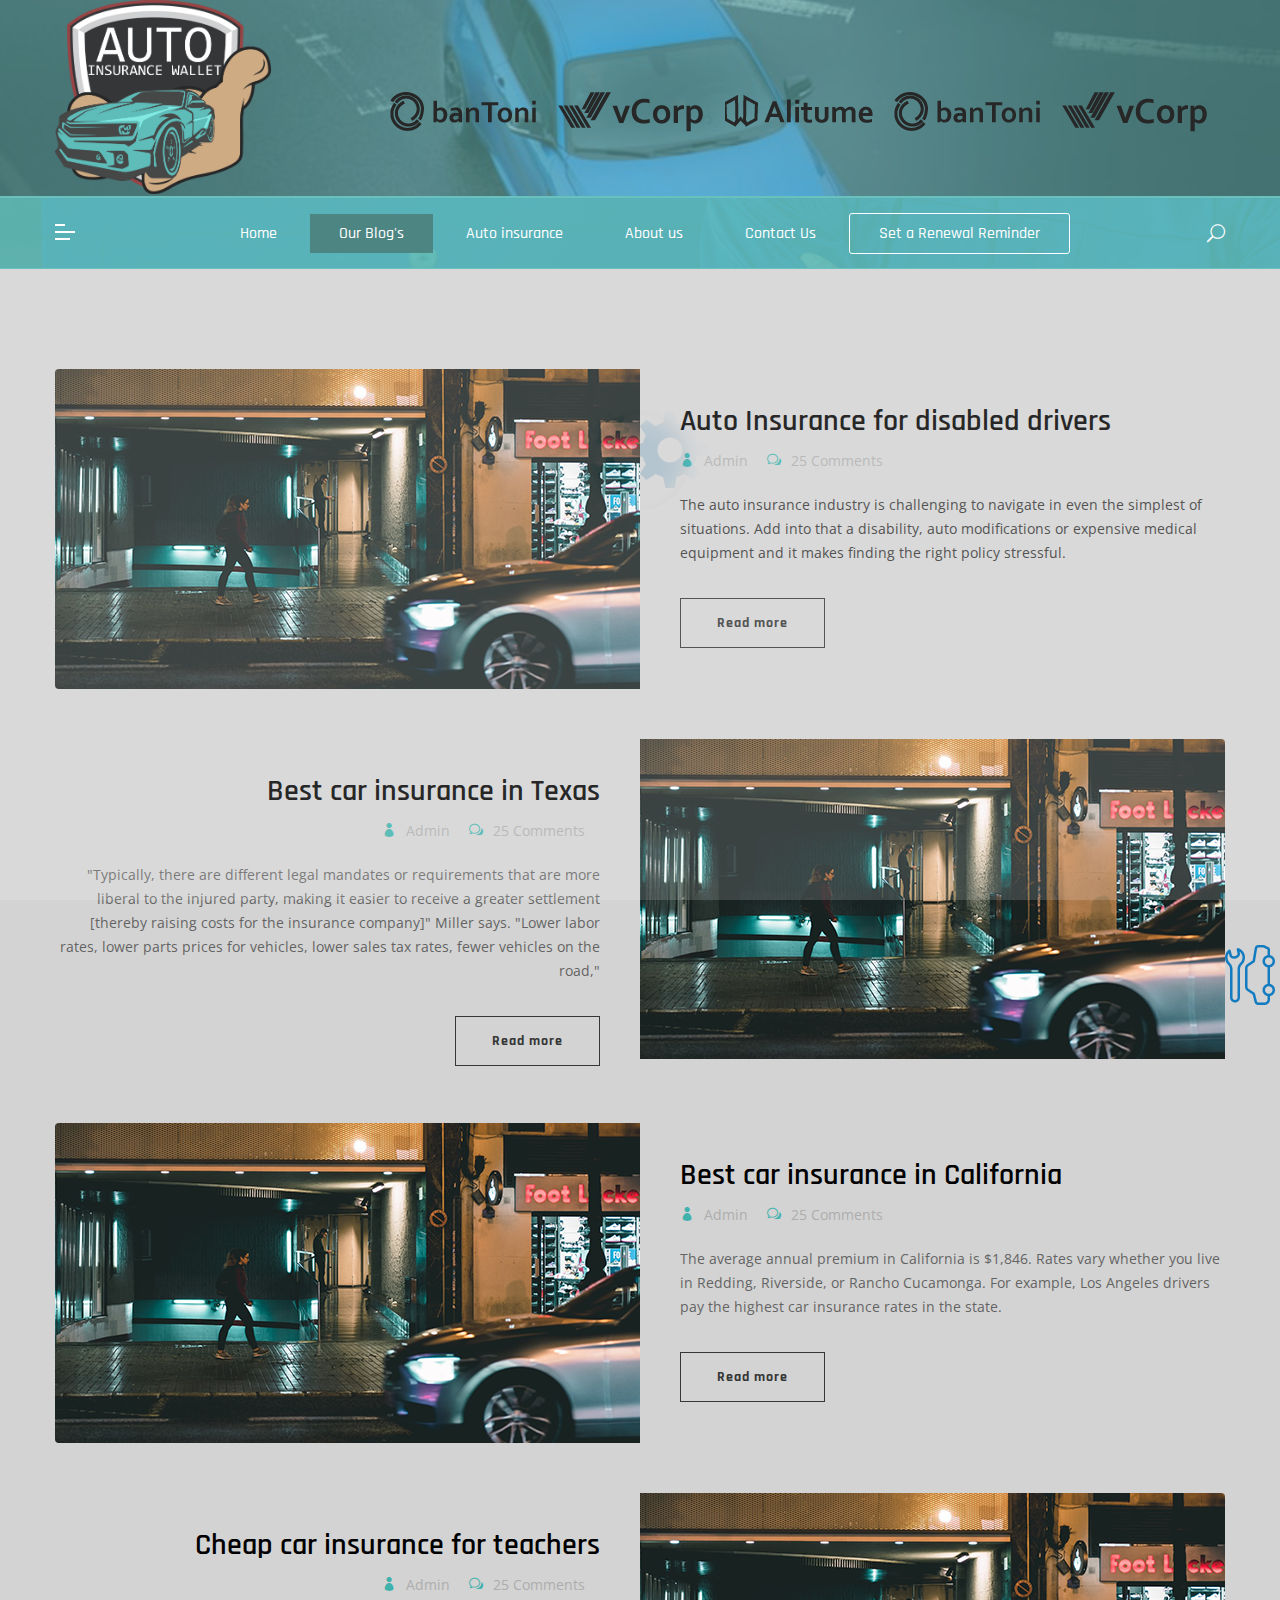
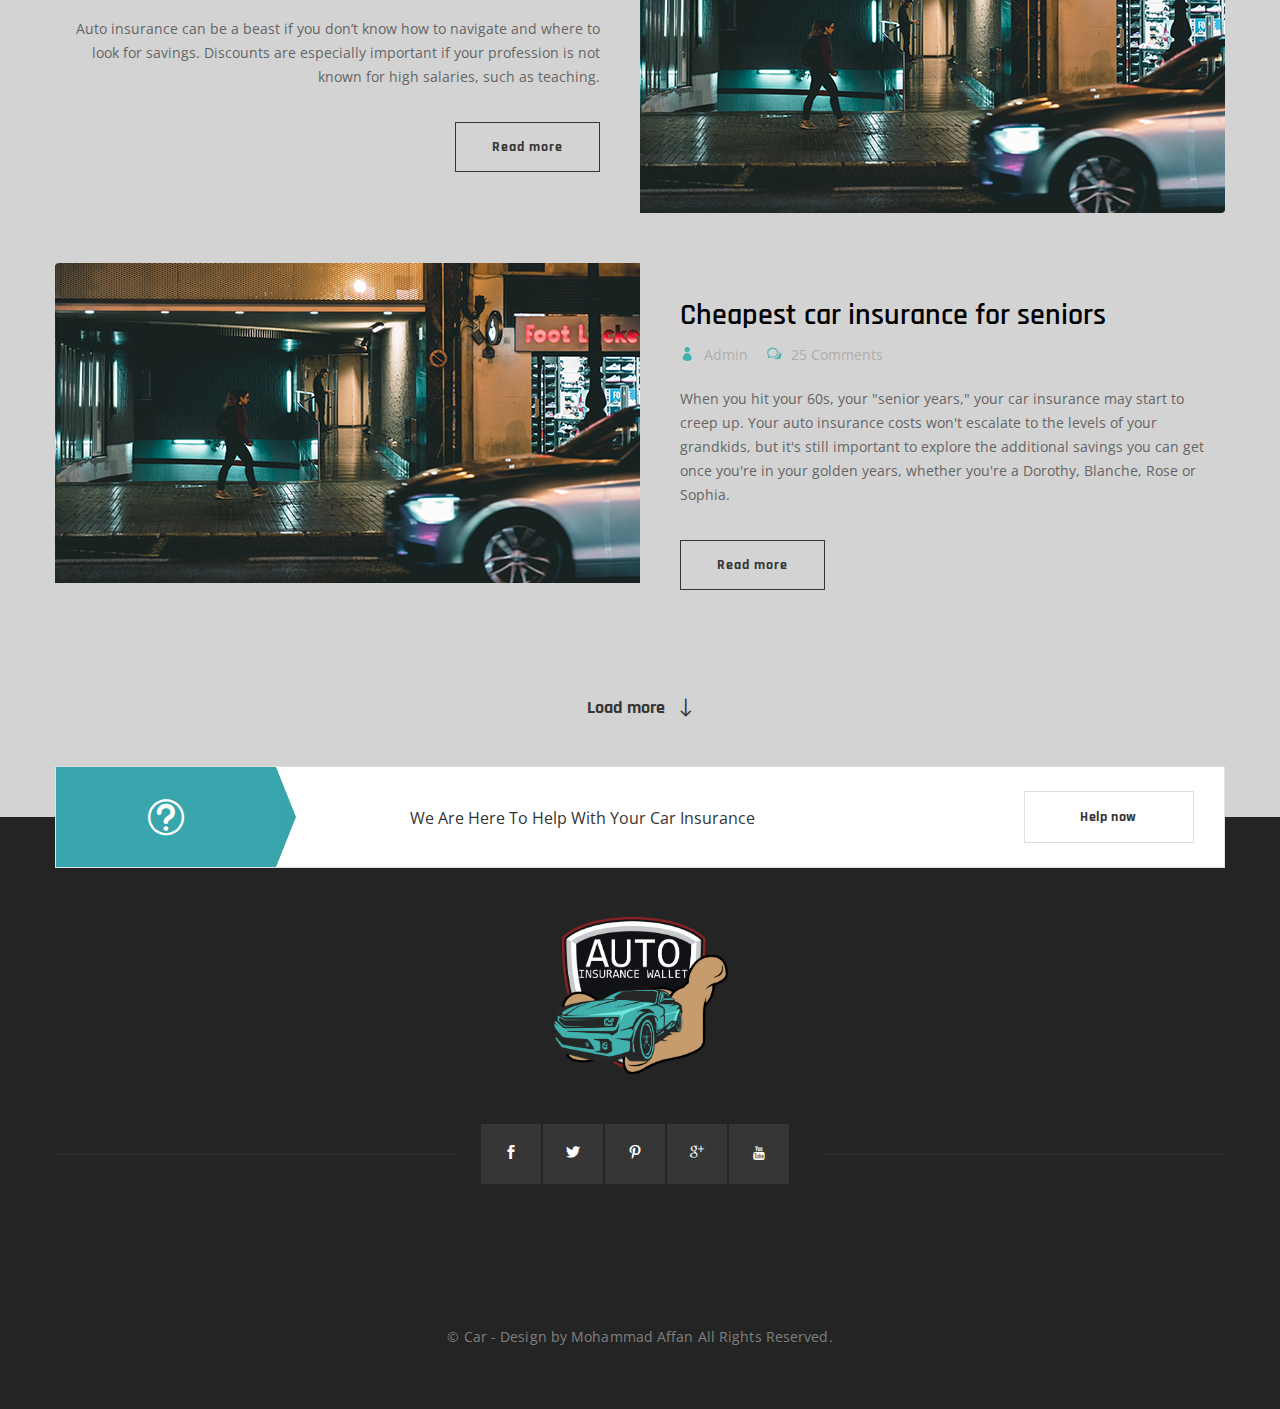
<file: blog-list.html>
<!DOCTYPE html>
<html xmlns="http://www.w3.org/1999/xhtml" xml:lang="en-US" lang="en-US"><!--<![endif]-->
    <head>
        <meta charset="UTF-8">
        <title>AutoInsuranceWallet | Blog's</title>

        <meta name="author" content="themsflat.com">

        <!-- Mobile Specific Metas -->
        <meta name="viewport" content="width=device-width, initial-scale=1, maximum-scale=1">

        <!-- Theme style -->
        <link rel="stylesheet" type="text/css" href="stylesheet/style.css">
        <link rel="stylesheet" type="text/css" href="stylesheet/colors/color1.css" id="colors">
        <link rel="stylesheet" type="text/css" href="stylesheet/responsive.css">
        <link rel="stylesheet" href="stylesheet/custom.css">
    </head>
    <body>
        <div class="preloader">
            <div class="load">
                <div class="gear one">
                    <svg id="blue" viewbox="0 0 100 100" fill="#40b1ad">
                        <path d="M97.6,55.7V44.3l-13.6-2.9c-0.8-3.3-2.1-6.4-3.9-9.3l7.6-11.7l-8-8L67.9,20c-2.9-1.7-6-3.1-9.3-3.9L55.7,2.4H44.3l-2.9,13.6      c-3.3,0.8-6.4,2.1-9.3,3.9l-11.7-7.6l-8,8L20,32.1c-1.7,2.9-3.1,6-3.9,9.3L2.4,44.3v11.4l13.6,2.9c0.8,3.3,2.1,6.4,3.9,9.3      l-7.6,11.7l8,8L32.1,80c2.9,1.7,6,3.1,9.3,3.9l2.9,13.6h11.4l2.9-13.6c3.3-0.8,6.4-2.1,9.3-3.9l11.7,7.6l8-8L80,67.9      c1.7-2.9,3.1-6,3.9-9.3L97.6,55.7z M50,65.6c-8.7,0-15.6-7-15.6-15.6s7-15.6,15.6-15.6s15.6,7,15.6,15.6S58.7,65.6,50,65.6z"></path>
                    </svg>
                </div>
                <div class="gear two">
                    <svg id="pink" viewbox="0 0 100 100" fill="#137bc0">
                        <path d="M97.6,55.7V44.3l-13.6-2.9c-0.8-3.3-2.1-6.4-3.9-9.3l7.6-11.7l-8-8L67.9,20c-2.9-1.7-6-3.1-9.3-3.9L55.7,2.4H44.3l-2.9,13.6      c-3.3,0.8-6.4,2.1-9.3,3.9l-11.7-7.6l-8,8L20,32.1c-1.7,2.9-3.1,6-3.9,9.3L2.4,44.3v11.4l13.6,2.9c0.8,3.3,2.1,6.4,3.9,9.3      l-7.6,11.7l8,8L32.1,80c2.9,1.7,6,3.1,9.3,3.9l2.9,13.6h11.4l2.9-13.6c3.3-0.8,6.4-2.1,9.3-3.9l11.7,7.6l8-8L80,67.9      c1.7-2.9,3.1-6,3.9-9.3L97.6,55.7z M50,65.6c-8.7,0-15.6-7-15.6-15.6s7-15.6,15.6-15.6s15.6,7,15.6,15.6S58.7,65.6,50,65.6z"></path>
                    </svg>
                </div>
                <div class="gear three">
                    <svg id="yellow" viewbox="0 0 100 100" fill="#40b1ad">
                        <path d="M97.6,55.7V44.3l-13.6-2.9c-0.8-3.3-2.1-6.4-3.9-9.3l7.6-11.7l-8-8L67.9,20c-2.9-1.7-6-3.1-9.3-3.9L55.7,2.4H44.3l-2.9,13.6      c-3.3,0.8-6.4,2.1-9.3,3.9l-11.7-7.6l-8,8L20,32.1c-1.7,2.9-3.1,6-3.9,9.3L2.4,44.3v11.4l13.6,2.9c0.8,3.3,2.1,6.4,3.9,9.3      l-7.6,11.7l8,8L32.1,80c2.9,1.7,6,3.1,9.3,3.9l2.9,13.6h11.4l2.9-13.6c3.3-0.8,6.4-2.1,9.3-3.9l11.7,7.6l8-8L80,67.9      c1.7-2.9,3.1-6,3.9-9.3L97.6,55.7z M50,65.6c-8.7,0-15.6-7-15.6-15.6s7-15.6,15.6-15.6s15.6,7,15.6,15.6S58.7,65.6,50,65.6z"></path>
                    </svg>
                </div>
                <div class="lil-circle"></div>
                <svg class="blur-circle">
                    <filter id="blur">
                        <fegaussianblur in="SourceGraphic" stddeviation="13"></fegaussianblur>
                    </filter>
                    <circle cx="70" cy="70" r="66" fill="transparent" stroke="white" stroke-width="40" filter="url(#blur)"></circle>
                </svg>
            </div>
        </div> <!-- /.preloaer -->
        
        <div class="top style1 bg-f9f9f9 ">
            <div class="container clearfix">
                <div class="row">
                    <div class="col-lg-12">
                        <div class="row">
                            <div class="col-lg-3">
                                <div class="logo">
                                    <img src="images/autowallet1.png" class="img-responsive" width="80%" alt="">
                                </div>
                            </div>
                            <div class="col-lg-9">
                                <div class="flat-client" style="height: 196px !important;">
            <div class="container">
                <div class="flat-spacer clearfix" data-desktop="80" data-mobile="60" data-smobile="60" ></div>
                <div class="flat-carousel-not-numb" data-auto="true" data-column="5" data-column2="3"  data-column3="2" data-gap="" data-dots="false" data-nav="false" data-loop="true">
                    <div class="client carousel-service owl-carousel owl-theme owl-loaded">
                        <div class="client-item">
                            <a href="#"><img src="images/side-img/logo-1.png" alt="AutoMov"><img src="images/side-img/logo-1.png" alt="AutoMov"></a>
                        </div>
                        <div class="client-item">
                            <a href="#"><img src="images/side-img/logo-2.png" alt="AutoMov"><img src="images/side-img/logo-2.png" alt="AutoMov"></a>
                        </div>
                        <div class="client-item">
                            <a href="#"><img src="images/side-img/logo-3.png" alt="AutoMov"><img src="images/side-img/logo-3.png" alt="AutoMov"></a>
                        </div>
                    </div>
                </div> 
                 <div class="flat-spacer clearfix" data-desktop="80" data-mobile="60" data-smobile="60" ></div>
            </div> <!-- /.container -->
        </div> <!-- /.flat-client -->
                            </div>
                        </div>
                    </div>
                </div>
            </div> <!-- /.container -->
        </div> <!-- /.top -->
            <header id="header" class="header-v1">
                <div class="overlay"></div>
                <div class="container clearfix container-header">
                    <div class="btn-canvas">
                        <a href="#">
                            <div class="canvas-menu">
                                <span></span>
                            </div>
                        </a>
                    </div>

                    <div class="mobile-button">
                        <span></span>
                    </div>

                    <div class="nav-wrap text-center">
                        <nav id="mainnav" class="mainnav header-v1">
                            <ul class="menu">
                                <li>
                                    <a href="index.html">Home</a>
                                </li>
                                <li class="active">
                                    <a href="blog-list.html">Our Blog's</a>
                                   
                                </li>
                                <li >
                                    <a href="insurance.html">Auto insurance</a>
                                    
                                </li>
                                <li>
                                    <a href="about-company.html">About us</a>
                                    <ul class="submenu">
                                        <li  class="item-has-child"><a href="#">Company</a>
                                            <ul class="submenu">
                                                <li><a href="about-company.html">About Company</a></li>
                                            </ul>
                                        </li>
                                       
                                        <li><a href="our-team.html">Our Team</a></li>
                                        <li><a href="FAQs.html">FAQs</a></li>
                                    </ul>
                                </li>
                                <li><a href="contact.html">Contact Us</a> </li>
                                <li><a href="renewal-remindar.html" style="border: 1px solid white; border-radius: 3px;">Set a Renewal Reminder</a> </li>
                            </ul>
                        </nav><!-- /.mainnav -->
                    </div>

                    <div class="show-search text-right">
                        <a href="#"><i class="icon_search"></i></a>
                        <div class="submenu top-search widget-search">
                            <form role="search" method="get" class="search-form" action="#">
                                <input type="search" class="search-field" placeholder="Search" value="" name="s">
                                <button type="submit" class="search-submit"><i class="fa fa-search"></i></button>
                            </form>                                
                        </div>
                    </div>
                </div> <!-- /.container -->
            </header> <!-- /#header -->

        <section class="content-wrap ">
            <div class="flat-spacer clearfix" data-desktop="100" data-mobile="60" data-smobile="60" ></div>
            <div class="main-blog-list v1">
                <div class="container">
                     <div class="wrap-blog-list">
                        <div class="flat-post clearfix">
                            <div class="post one-of-one blog-list-v1">
                                <div class="border-post clearfix">
                                    <div class="container-post-img one-of-two">
                                        <div class="post-img">
                                            <div class="overlay">
                                                <a href="#"><span class="arrow_right hover-text"></span></a>
                                            </div>
                                            <img src="images/blog/blog-list-v1/blog-1.png" alt="AutoInsuranceWallet">
                                        </div> <!-- /.post-img -->

                                        <div class="calendar-post right">
                                            <span class="date">25</span>
                                            <span class="day">Tue</span>
                                        </div> <!-- /.calendar-post -->
                                    </div> <!-- /.container-post-img -->

                                    <div class="post-content one-of-two text-left">
                                        <h2><a href="#">Auto Insurance for disabled drivers</a></h2>
                                        <div class="meta">
                                            <ul>
                                                <li class="user"><a href="#" class="hover-text">Admin</a></li>
                                                <li class="comment"><a href="#" class="hover-text">25 Comments</a></li>
                                            </ul>
                                        </div>The auto insurance industry is challenging to navigate in even the simplest of situations. Add into that a disability, auto modifications or expensive medical equipment and it makes finding the right policy stressful.</p>
                                        <div class="wrap-btn">
                                            <a href="blog_detail.html" class="flat-button btn-read-more bg-read-more"> Read more</a>
                                        </div> 
                                    </div>  <!-- /.post-content -->
                                </div> <!-- /.border-post -->
                            </div> <!-- /.post -->

                            <div class="post one-of-one blog-list-v1">
                                <div class="border-post clearfix">
                                    <div class="post-content one-of-two text-right">
                                        <h2><a href="#">Best car insurance in Texas</a></h2>
                                        <div class="meta">
                                            <ul>
                                                <li class="user"><a href="#" class="hover-text">Admin</a></li>
                                                <li class="comment"><a href="#" class="hover-text">25 Comments</a></li>
                                            </ul>
                                        </div>
                                        <p>"Typically, there are different legal mandates or requirements that are more liberal to the injured party, making it easier to receive a greater settlement [thereby raising costs for the insurance company]" Miller says. "Lower labor rates, lower parts prices for vehicles, lower sales tax rates, fewer vehicles on the road,"</p>
                                        <div class="wrap-btn">
                                            <a href="#" class="flat-button btn-read-more bg-read-more"> Read more</a>
                                        </div> 
                                    </div>  <!-- /.post-content -->

                                    <div class="container-post-img one-of-two">
                                        <div class="post-img">
                                            <div class="overlay">
                                                <a href="#"><span class="arrow_right hover-text"></span></a>
                                            </div>
                                            <img src="images/blog/blog-list-v1/blog-1.png" alt="AutoInsuranceWallet">
                                        </div> <!-- /.post-img -->

                                        <div class="calendar-post left">
                                            <span class="date">25</span>
                                            <span class="day">Tue</span>
                                        </div> <!-- /.calendar-post -->
                                    </div> <!-- /.container-post-img -->
                                </div> <!-- /.border-post -->
                            </div> <!-- /.post -->

                            <div class="post one-of-one blog-list-v1">
                                <div class="border-post clearfix">
                                    <div class="container-post-img one-of-two">
                                        <div class="post-img">
                                            <div class="overlay">
                                                <a href="#"><span class="arrow_right hover-text"></span></a>
                                            </div>
                                            <img src="images/blog/blog-list-v1/blog-1.png" alt="AutoInsuranceWallet">
                                        </div> <!-- /.post-img -->

                                        <div class="calendar-post right">
                                            <span class="date">25</span>
                                            <span class="day">Tue</span>
                                        </div> <!-- /.calendar-post -->
                                    </div> <!-- /.container-post-img -->

                                    <div class="post-content one-of-two  text-left">
                                        <h2><a href="#">Best car insurance in California</a></h2>
                                        <div class="meta">
                                            <ul>
                                                <li class="user"><a href="#" class="hover-text">Admin</a></li>
                                                <li class="comment"><a href="#" class="hover-text">25 Comments</a></li>
                                            </ul>
                                        </div>
                                        <p>The average annual premium in California is $1,846. Rates vary whether you live in Redding, Riverside, or Rancho Cucamonga. For example, Los Angeles drivers pay the highest car insurance rates in the state.</p>
                                        <div class="wrap-btn">
                                            <a href="blog_detail.html" class="flat-button btn-read-more bg-read-more"> Read more</a>
                                        </div> 
                                    </div>  <!-- /.post-content -->
                                </div> <!-- /.border-post -->
                            </div> <!-- /.post -->

                            <div class="post one-of-one blog-list-v1">
                                <div class="border-post clearfix">
                                    <div class="post-content one-of-two text-right">
                                        <h2><a href="#">Cheap car insurance for teachers</a></h2>
                                        <div class="meta">
                                            <ul>
                                                <li class="user"><a href="#" class="hover-text">Admin</a></li>
                                                <li class="comment"><a href="#" class="hover-text">25 Comments</a></li>
                                            </ul>
                                        </div>
                                        <p>Auto insurance can be a beast if you don’t know how to navigate and where to look for savings. Discounts are especially important if your profession is not known for high salaries, such as teaching.</p>
                                        <div class="wrap-btn">
                                            <a href="blog_detail.html" class="flat-button btn-read-more bg-read-more"> Read more</a>
                                        </div> 
                                    </div>  <!-- /.post-content -->

                                    <div class="container-post-img one-of-two">
                                        <div class="post-img">
                                            <div class="overlay">
                                                <a href="#"><span class="arrow_right hover-text"></span></a>
                                            </div>
                                            <img src="images/blog/blog-list-v1/blog-1.png" alt="AutoInsuranceWallet">
                                        </div> <!-- /.post-img -->

                                        <div class="calendar-post left">
                                            <span class="date">25</span>
                                            <span class="day">Tue</span>
                                        </div> <!-- /.calendar-post -->
                                    </div> <!-- /.container-post-img -->
                                </div> <!-- /.border-post -->
                            </div> <!-- /.post -->

                            <div class="post one-of-one blog-list-v1">
                                <div class="border-post clearfix">
                                    <div class="container-post-img one-of-two">
                                        <div class="post-img">
                                            <div class="overlay">
                                                <a href="#"><span class="arrow_right hover-text"></span></a>
                                            </div>
                                            <img src="images/blog/blog-list-v1/blog-1.png" alt="AutoInsuranceWallet">
                                        </div> <!-- /.post-img -->

                                        <div class="calendar-post right">
                                            <span class="date">25</span>
                                            <span class="day">Tue</span>
                                        </div> <!-- /.calendar-post -->
                                    </div> <!-- /.container-post-img -->

                                    <div class="post-content one-of-two  text-left">
                                        <h2><a href="#">Cheapest car insurance for seniors</a></h2>
                                        <div class="meta">
                                            <ul>
                                                <li class="user"><a href="#" class="hover-text">Admin</a></li>
                                                <li class="comment"><a href="#" class="hover-text">25 Comments</a></li>
                                            </ul>
                                        </div>
                                        <p>When you hit your 60s, your "senior years," your car insurance may start to creep up. Your auto insurance costs won't escalate to the levels of your grandkids, but it's still important to explore the additional savings you can get once you're in your golden years, whether you're a Dorothy, Blanche, Rose or Sophia.</p>
                                        <div class="wrap-btn">
                                            <a href="blog_detail.html" class="flat-button btn-read-more bg-read-more"> Read more</a>
                                        </div> 
                                    </div>  <!-- /.post-content -->
                                </div> <!-- /.border-post -->
                            </div> <!-- /.post -->
                        </div>  <!-- /.flat-post -->
                        <div class="flat-spacer clearfix" data-desktop="35" data-mobile="0" data-smobile="0" ></div>
                        <div class="wrap-buttom text-center">
                            <a href="#" class="flat-button bg-load-more">Load more</a>
                        </div>
                     </div> <!-- /.wrap-blog-list --> 
                </div> <!-- /.container -->
            </div> <!-- /.main-blog-list -->
            <div class="flat-spacer clearfix" data-desktop="76" data-mobile="60" data-smobile="60" ></div>
        </section> <!-- /.content-wrap -->
 <div class="flat-row">
                <div class="flat-action style1">
                    <div class="container ">
                        <div class="clearfix  bg-fff flat-border"> 
                            <div class="wrap-icon ">
                                <div class="icon style2">
                                    <span class="icon_question_alt2" aria-hidden="true"></span>
                                </div>
                            </div>
                            <div class="wrap-text">
                                <p>We Are Here To Help With Your Car Insurance</p>
                            </div>
                            <div class="wrap-btn text-right">
                                <a href="#" class="flat-button btn-defect bg-help">Help now</a>
                            </div>
                        </div>
                    </div> <!-- /.container -->
                </div> <!-- /.wrap-action -->
            </div> <!-- /.flat-action -->

            <footer id="footer" class="style1">
                <div class="container">
                    <div class="flat-spacer clearfix" data-desktop="100" data-mobile="60" data-smobile="60" ></div>

                    <div id="logo-ft" class=" text-center ">
                        <a href="index.html"><img src="images/autowallet1.png" width="15%" alt="Footer Logo"></a>
                    </div> <!-- #logo-ft -->

                    <div class="flat-spacer clearfix" data-desktop="50" data-mobile="50" data-smobile="50" ></div>

                    <div class="flat-socails text-center v3">
                        <ul class="clearfix">
                            <li><a href="#"><span class="social_facebook"></span></a></li>
                            <li><a href="#"><span class="social_twitter"></span></a></li>
                            <li><a href="#"><span class="social_pinterest"></span></a></li>
                            <li><a href="#"><span class="social_googleplus"></span></a></li>
                            <li><a href="#"><span class="fa fa-youtube"></span></a></li>
                        </ul>
                    </div> <!-- /.flat-socails -->
                    <div class="flat-spacer clearfix" data-desktop="78" data-mobile="50" data-smobile="50" ></div>

                    

                    <div class="flat-spacer clearfix" data-desktop="63" data-mobile="40" data-smobile="40" ></div>

                   <div class="flat-copy-right text-center">
                        <p>© Car - Design by Mohammad Affan All Rights Reserved.</p>
                    </div> <!-- /.flat-copy-right -->

                    <div class="flat-spacer clearfix" data-desktop="60" data-mobile="60" data-smobile="60" ></div>
                </div> <!-- /.container -->
            </footer> <!-- /#footer -->

            <span class="gotop">
                <img src="images/goto-automov.png" alt="AutoMov">
            </span> <!-- /.gotop -->
        </div> <!-- /.boxed -->
        
        <!-- Javascript -->
       <!-- Javascript -->
       <script src="javascript/jquery.min.js"></script>
       <script src="javascript/plugins.js"></script>
       <script src="javascript/bootstrap.min.js"></script>
       <script src="javascript/owl.carousel.min.js"></script>
       <script src="javascript/flexslider.min.js"></script>
       <script src="javascript/jquery-yys-slider.js"></script>
       <script src='javascript/jquery-isotope.js'></script>
       <script src="javascript/equalize.min.js"></script>
       <script src="javascript/jquery.cookie.js"></script>
       
       <script src="javascript/main.js"></script>

       <!-- Slider -->
       <script src="rev-slider/js/jquery.themepunch.tools.min.js"></script>
       <script src="rev-slider/js/jquery.themepunch.revolution.min.js"></script>
       <script src="javascript/rev-slider.js"></script>
       <!-- Load Extensions only on Local File Systems ! The following part can be removed on Server for On Demand Loading -->  
       <script src="rev-slider/js/extensions/revolution.extension.actions.min.js"></script>
       <script src="rev-slider/js/extensions/revolution.extension.carousel.min.js"></script>
       <script src="rev-slider/js/extensions/revolution.extension.kenburn.min.js"></script>
       <script src="rev-slider/js/extensions/revolution.extension.layeranimation.min.js"></script>
       <script src="rev-slider/js/extensions/revolution.extension.migration.min.js"></script>
       <script src="rev-slider/js/extensions/revolution.extension.navigation.min.js"></script>
       <script src="rev-slider/js/extensions/revolution.extension.parallax.min.js"></script>
       <script src="rev-slider/js/extensions/revolution.extension.slideanims.min.js"></script>
       <script src="rev-slider/js/extensions/revolution.extension.video.min.js"></script>
    </body>
</html>
</file>
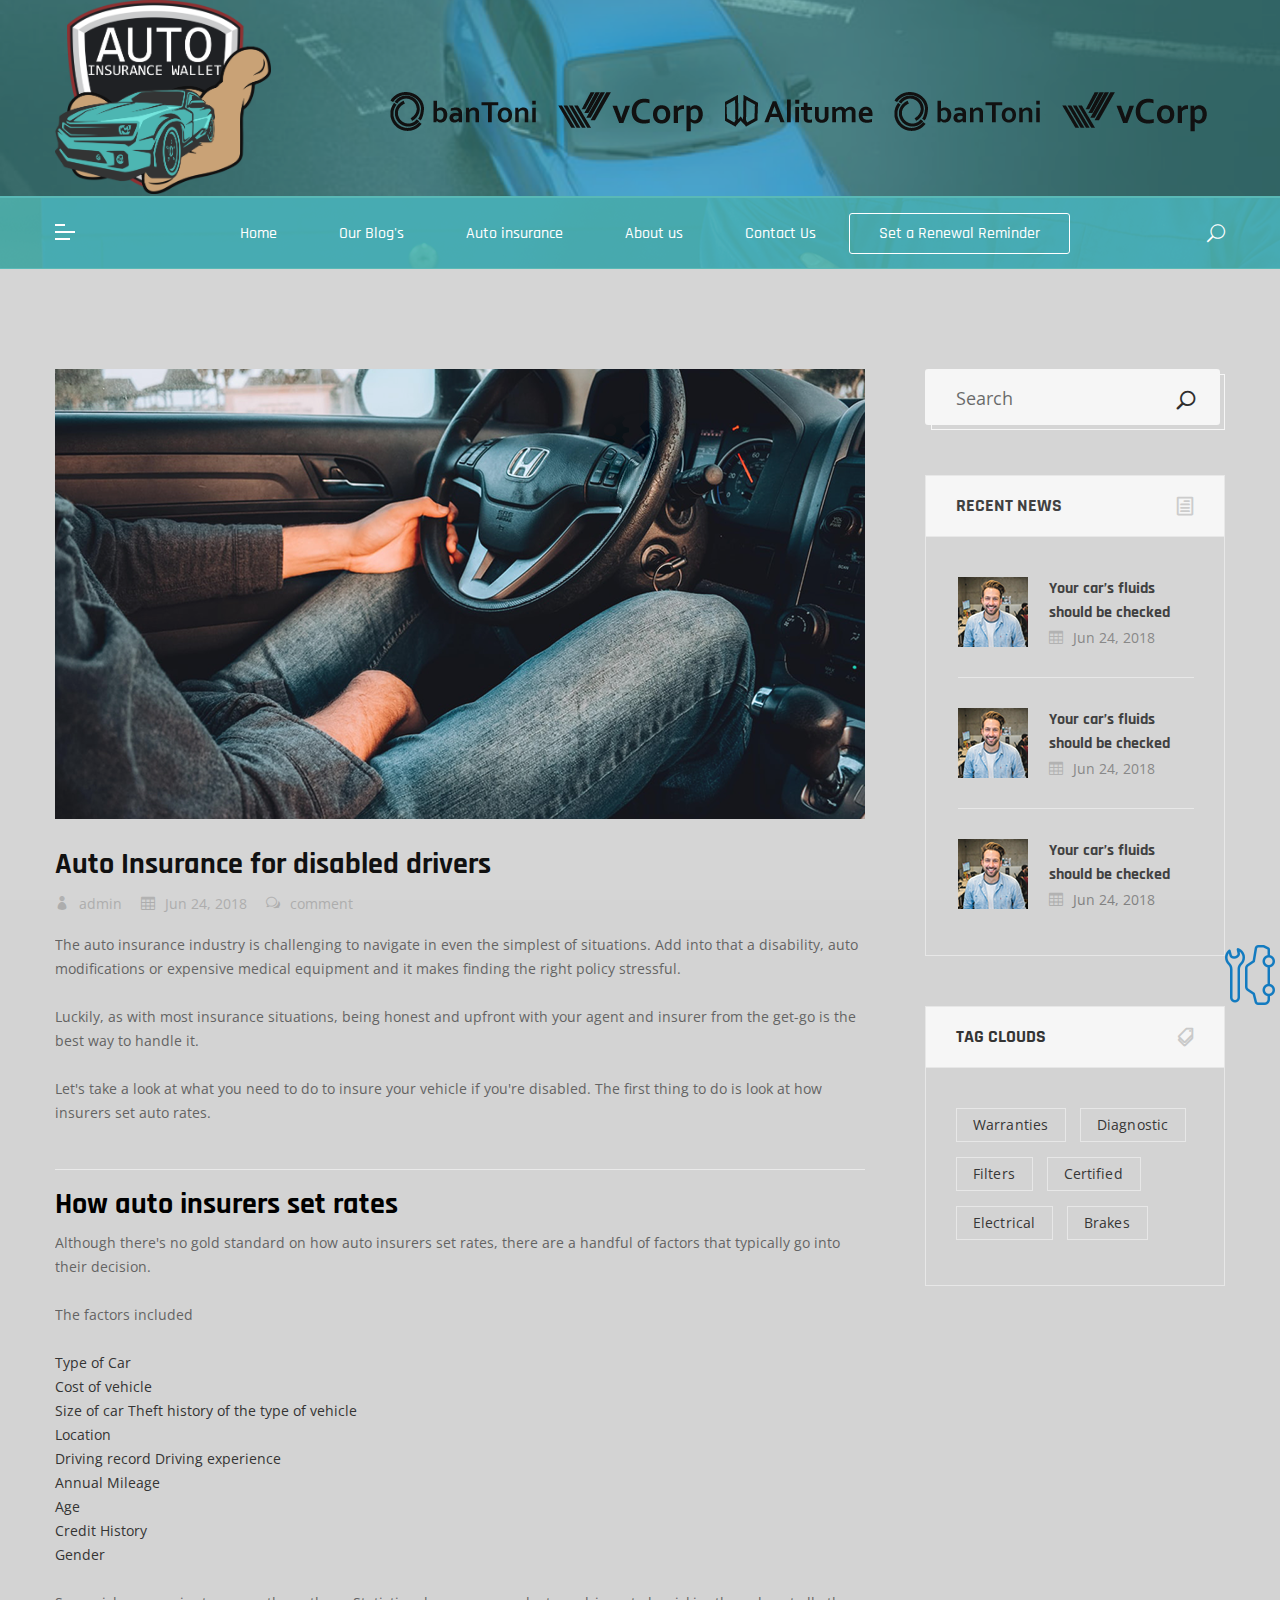
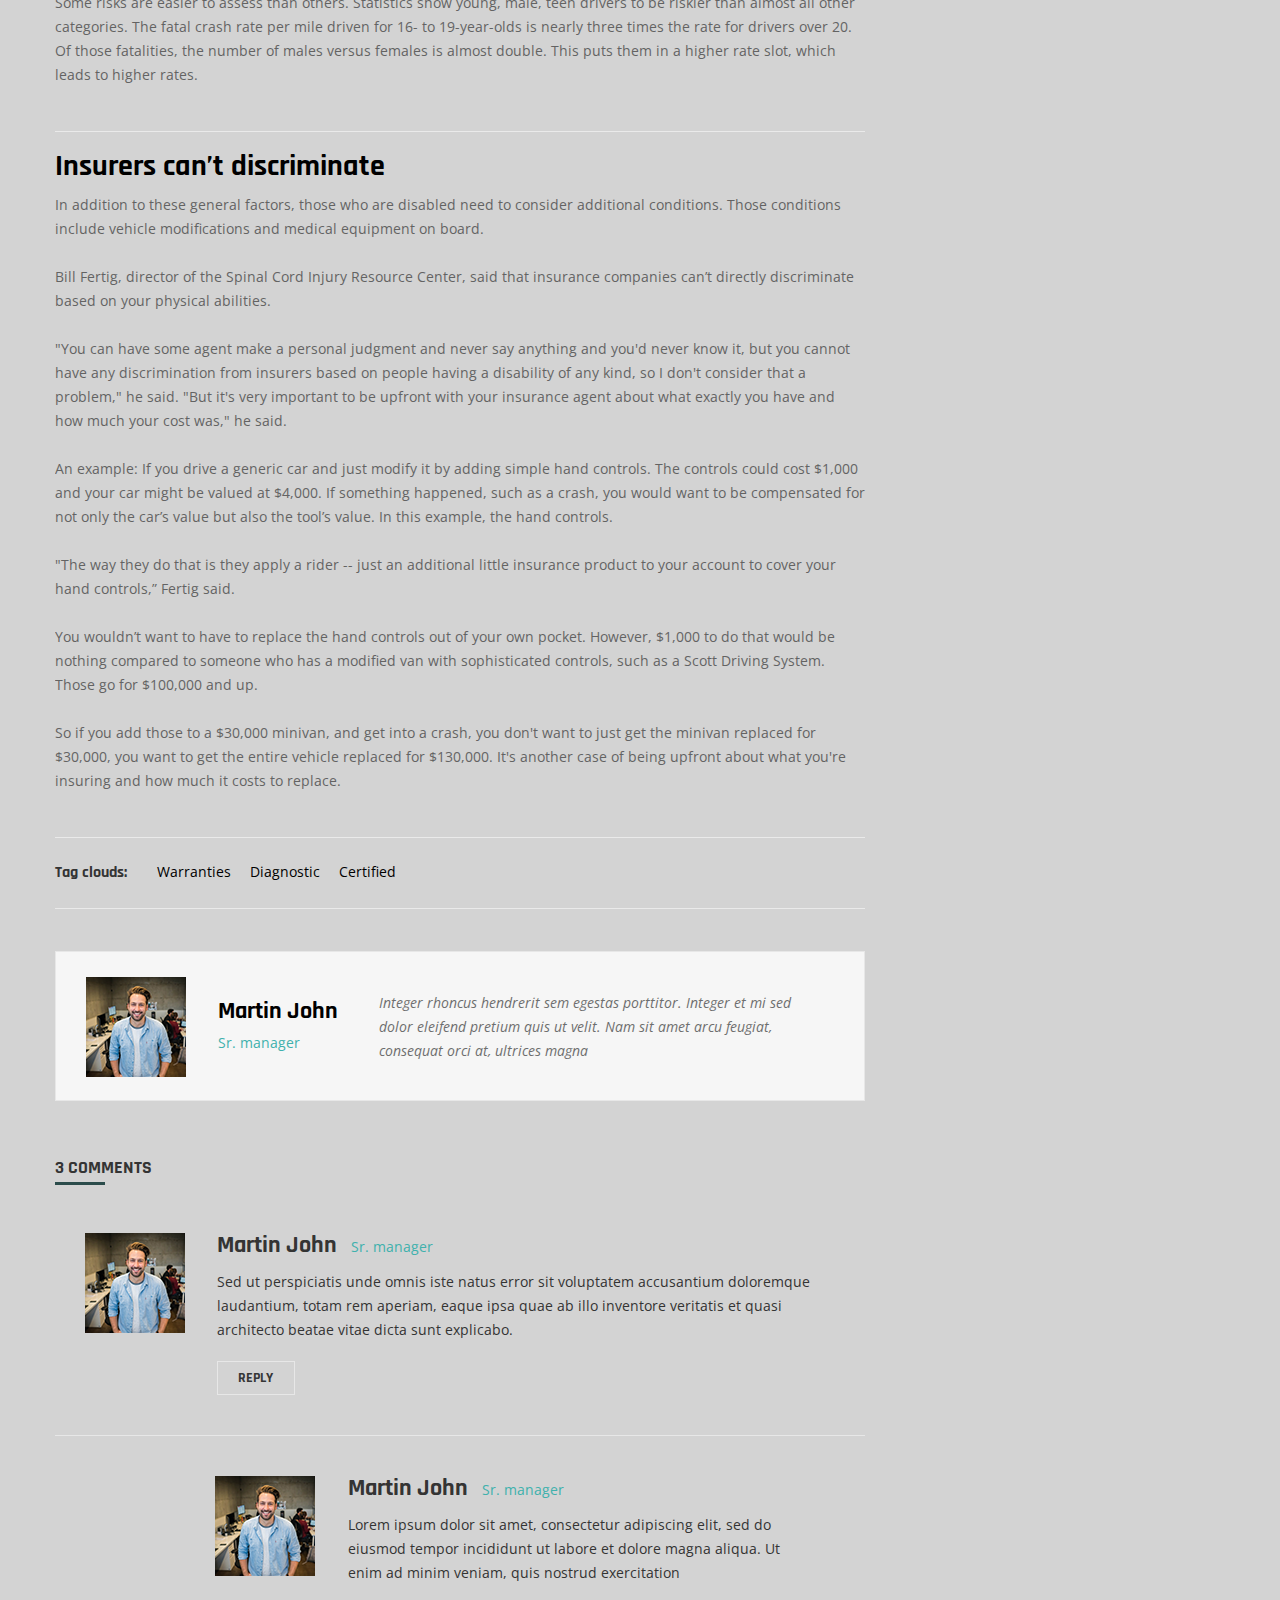
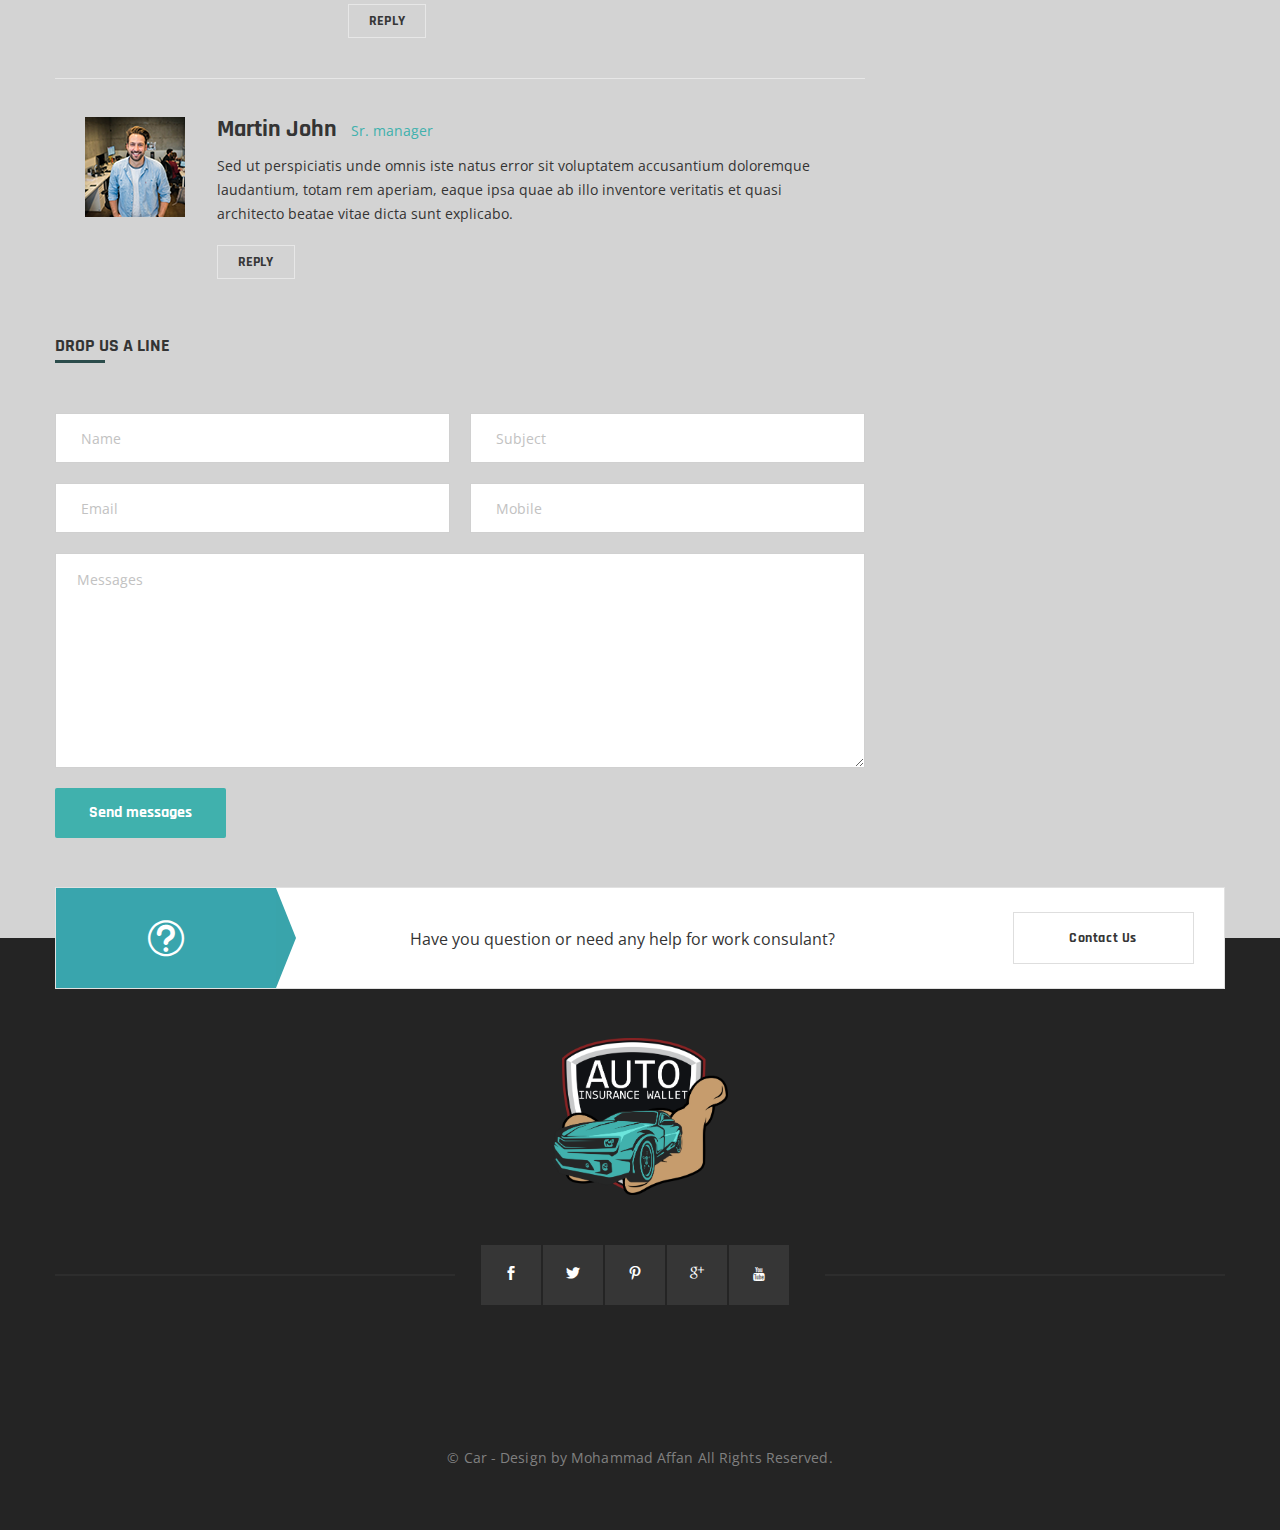
<file: blog_detail.html>
<!DOCTYPE html>
<html xmlns="http://www.w3.org/1999/xhtml" xml:lang="en-US" lang="en-US"><!--<![endif]-->
    <head>
        <meta charset="UTF-8">
        <title>AutoInsuranceWallet | Blog Detail</title>

        <meta name="author" content="themsflat.com">
        <meta name="viewport" content="width=device-width, initial-scale=1, maximum-scale=1">
        <link rel="stylesheet" type="text/css" href="stylesheet/style.css">
        <link rel="stylesheet" type="text/css" href="stylesheet/colors/color1.css" id="colors">
        <link rel="stylesheet" type="text/css" href="stylesheet/responsive.css">
        <link rel="stylesheet" href="stylesheet/custom.css">
        <link href='https://fonts.googleapis.com/css?family=Poppins' rel='stylesheet'>
    </head>
    <body>
        <div class="preloader">
            <div class="load">
                <div class="gear one">
                    <svg id="blue" viewbox="0 0 100 100" fill="#40b1ad">
                        <path d="M97.6,55.7V44.3l-13.6-2.9c-0.8-3.3-2.1-6.4-3.9-9.3l7.6-11.7l-8-8L67.9,20c-2.9-1.7-6-3.1-9.3-3.9L55.7,2.4H44.3l-2.9,13.6      c-3.3,0.8-6.4,2.1-9.3,3.9l-11.7-7.6l-8,8L20,32.1c-1.7,2.9-3.1,6-3.9,9.3L2.4,44.3v11.4l13.6,2.9c0.8,3.3,2.1,6.4,3.9,9.3      l-7.6,11.7l8,8L32.1,80c2.9,1.7,6,3.1,9.3,3.9l2.9,13.6h11.4l2.9-13.6c3.3-0.8,6.4-2.1,9.3-3.9l11.7,7.6l8-8L80,67.9      c1.7-2.9,3.1-6,3.9-9.3L97.6,55.7z M50,65.6c-8.7,0-15.6-7-15.6-15.6s7-15.6,15.6-15.6s15.6,7,15.6,15.6S58.7,65.6,50,65.6z"></path>
                    </svg>
                </div>
                <div class="gear two">
                    <svg id="pink" viewbox="0 0 100 100" fill="#137bc0">
                        <path d="M97.6,55.7V44.3l-13.6-2.9c-0.8-3.3-2.1-6.4-3.9-9.3l7.6-11.7l-8-8L67.9,20c-2.9-1.7-6-3.1-9.3-3.9L55.7,2.4H44.3l-2.9,13.6      c-3.3,0.8-6.4,2.1-9.3,3.9l-11.7-7.6l-8,8L20,32.1c-1.7,2.9-3.1,6-3.9,9.3L2.4,44.3v11.4l13.6,2.9c0.8,3.3,2.1,6.4,3.9,9.3      l-7.6,11.7l8,8L32.1,80c2.9,1.7,6,3.1,9.3,3.9l2.9,13.6h11.4l2.9-13.6c3.3-0.8,6.4-2.1,9.3-3.9l11.7,7.6l8-8L80,67.9      c1.7-2.9,3.1-6,3.9-9.3L97.6,55.7z M50,65.6c-8.7,0-15.6-7-15.6-15.6s7-15.6,15.6-15.6s15.6,7,15.6,15.6S58.7,65.6,50,65.6z"></path>
                    </svg>
                </div>
                <div class="gear three">
                    <svg id="yellow" viewbox="0 0 100 100" fill="#40b1ad">
                        <path d="M97.6,55.7V44.3l-13.6-2.9c-0.8-3.3-2.1-6.4-3.9-9.3l7.6-11.7l-8-8L67.9,20c-2.9-1.7-6-3.1-9.3-3.9L55.7,2.4H44.3l-2.9,13.6      c-3.3,0.8-6.4,2.1-9.3,3.9l-11.7-7.6l-8,8L20,32.1c-1.7,2.9-3.1,6-3.9,9.3L2.4,44.3v11.4l13.6,2.9c0.8,3.3,2.1,6.4,3.9,9.3      l-7.6,11.7l8,8L32.1,80c2.9,1.7,6,3.1,9.3,3.9l2.9,13.6h11.4l2.9-13.6c3.3-0.8,6.4-2.1,9.3-3.9l11.7,7.6l8-8L80,67.9      c1.7-2.9,3.1-6,3.9-9.3L97.6,55.7z M50,65.6c-8.7,0-15.6-7-15.6-15.6s7-15.6,15.6-15.6s15.6,7,15.6,15.6S58.7,65.6,50,65.6z"></path>
                    </svg>
                </div>
                <div class="lil-circle"></div>
                <svg class="blur-circle">
                    <filter id="blur">
                        <fegaussianblur in="SourceGraphic" stddeviation="13"></fegaussianblur>
                    </filter>
                    <circle cx="70" cy="70" r="66" fill="transparent" stroke="white" stroke-width="40" filter="url(#blur)"></circle>
                </svg>
            </div>
        </div> <!-- /.preloaer -->

        <div class="top style1 bg-f9f9f9 ">
            <div class="container clearfix">
                <div class="row">
                    <div class="col-lg-12">
                        <div class="row">
                            <div class="col-lg-3">
                                <div class="logo">
                                    <img src="images/autowallet1.png" class="img-responsive" width="80%" alt="">
                                </div>
                            </div>
                            <div class="col-lg-9">
                                <div class="flat-client" style="height: 196px !important;">
                                    <div class="container">
                                        <div class="flat-spacer clearfix" data-desktop="80" data-mobile="60" data-smobile="60" ></div>
                                        <div class="flat-carousel-not-numb" data-auto="true" data-column="5" data-column2="3"  data-column3="2" data-gap="" data-dots="false" data-nav="false" data-loop="true">
                                            <div class="client carousel-service owl-carousel owl-theme owl-loaded">
                                                <div class="client-item">
                                                    <a href="#"><img src="images/side-img/logo-1.png" alt="AutoMov"><img src="images/side-img/logo-1.png" alt="AutoMov"></a>
                                                </div>
                                                <div class="client-item">
                                                    <a href="#"><img src="images/side-img/logo-2.png" alt="AutoMov"><img src="images/side-img/logo-2.png" alt="AutoMov"></a>
                                                </div>
                                                <div class="client-item">
                                                    <a href="#"><img src="images/side-img/logo-3.png" alt="AutoMov"><img src="images/side-img/logo-3.png" alt="AutoMov"></a>
                                                </div>
                                            </div>
                                        </div> 
                                         <div class="flat-spacer clearfix" data-desktop="80" data-mobile="60" data-smobile="60" ></div>
                                    </div> <!-- /.container -->
                                </div> <!-- /.flat-client -->
                            </div>
                        </div>
                    </div>
                </div>
            </div> <!-- /.container -->
        </div> <!-- /.top -->
            <header id="header" class="header-v1">
                <div class="overlay"></div>
                <div class="container clearfix container-header">
                    <div class="btn-canvas">
                        <a href="#">
                            <div class="canvas-menu">
                                <span></span>
                            </div>
                        </a>
                    </div>

                    <div class="mobile-button">
                        <span></span>
                    </div>

                    <div class="nav-wrap text-center">
                        <nav id="mainnav" class="mainnav header-v1">
                            <ul class="menu">
                                <li>
                                    <a href="index.html">Home</a>
                                </li>
                                <li>
                                    <a href="blog-list.html">Our Blog's</a>
                                  
                                </li>
                                <li >
                                    <a href="insurance.html">Auto insurance</a>
                                    
                                </li>
                                <li>
                                    <a href="about-company.html">About us</a>
                                    <ul class="submenu">
                                        <li  class="item-has-child"><a href="#">Company</a>
                                            <ul class="submenu">
                                                <li><a href="about-company.html">About Company</a></li>
                                            </ul>
                                        </li>
                                       
                                        <li><a href="our-team.html">Our Team</a></li>
                                        <li><a href="FAQs.html">FAQs</a></li>
                                    </ul>
                                </li>
                                <li><a href="contact.html">Contact Us</a> </li>
                                <li><a href="renewal-remindar.html" style="border: 1px solid white; border-radius: 3px;">Set a Renewal Reminder</a> </li>
                            </ul>
                        </nav><!-- /.mainnav -->
                    </div>

                    <div class="show-search text-right">
                        <a href="#"><i class="icon_search"></i></a>
                        <div class="submenu top-search widget-search">
                            <form role="search" method="get" class="search-form" action="#">
                                <input type="search" class="search-field" placeholder="Search" value="" name="s">
                                <button type="submit" class="search-submit"><i class="fa fa-search"></i></button>
                            </form>                                
                        </div>
                    </div>
                </div> <!-- /.container -->
            </header> <!-- /#header -->

        <section class="content-wrap ">
            <div class="flat-spacer clearfix" data-desktop="100" data-mobile="60" data-smobile="60" ></div>
            <div class="main-blog-single">
                <div class="container clearfix">
                    <div class="sidebar-right blog-single">
                        <div class="widget widget-search">
                            <form action="#" class="search-form" method="get">
                                <input type="search" name="search" class="search-text" title="Search ..." placeholder="Search">
                                <button class="search-submit" type="submit" title="Search">Search</button>
                            </form>
                        </div> <!-- /.widget-search -->
                        
                        <div class="flat-spacer clearfix" data-desktop="50" data-mobile="50" data-smobile="50" ></div>

                        <div class="widget widget-recent-news">
                            <h5 class="widget-title">RECENT NEWS</h5>
                            <ul class="list-recent-news">
                                <li class="  clearfix">
                                    <div class="img">
                                        <a href="#"><img src="images/blog/blog-grid-with-sidebar/recent-new-1.png" alt="recent-news"></a>
                                        <div class="overlay"></div>
                                    </div>
                                    <div class="content">
                                        <h6 class="heading"><a href="#" class="hover-text">Your car’s fluids should be checked</a></h6>
                                        <p><a href="#" class="hover-text">Jun 24, 2018</a></p>
                                    </div>
                                </li> 

                                <li class="  clearfix">
                                    <div class="img">
                                        <a href="#"><img src="images/blog/blog-grid-with-sidebar/recent-new-1.png" alt="recent-news"></a>
                                        <div class="overlay"></div>
                                    </div>
                                    <div class="content">
                                        <h6 class="heading"><a href="#" class="hover-text">Your car’s fluids should be checked</a></h6>
                                        <p><a href="#" class="hover-text">Jun 24, 2018</a></p>
                                    </div>
                                </li> 

                                <li class="  clearfix">
                                    <div class="img">
                                        <a href="#"><img src="images/blog/blog-grid-with-sidebar/recent-new-1.png" alt="recent-news"></a>
                                        <div class="overlay"></div>
                                    </div>
                                    <div class="content">
                                        <h6 class="heading"><a href="#" class="hover-text">Your car’s fluids should be checked</a></h6>
                                        <p><a href="#" class="hover-text">Jun 24, 2018</a></p>
                                    </div>
                                </li> 
                            </ul> <!-- /.list-recent-news -->
                        </div> <!-- /.widget-recent-news -->
                        <div class="widget widget-tags">
                            <h5 class="widget-title">TAG CLOUDS</h5>
                            <ul>
                                <li><a href="#" class="btn-defect flat-button bg-action">Warranties</a></li>
                                <li><a href="#" class="btn-defect flat-button bg-action">Diagnostic</a></li>
                                <li><a href="#" class="btn-defect flat-button bg-action">Filters</a></li>
                                <li><a href="#" class="btn-defect flat-button bg-action">Certified</a></li>
                                <li><a href="#" class="btn-defect flat-button bg-action">Electrical</a></li>
                                <li><a href="#" class="btn-defect flat-button bg-action">Brakes</a></li>
                            </ul>
                        </div> <!-- /.widget-recent-news -->
                    </div>
                    
                    <div class="content-page-wrap pd-right-60">
                        <div class="flat-spacer clearfix" data-desktop="0" data-mobile="60" data-smobile="60" ></div>
                        <div class="post blog-single">  
                            <div class="post-img">
                                <div class="overlay"></div>
                                <img src="images/blog/blog-single/post.png" alt="AutoMov">
                            </div> <!-- /.post-img -->

                            <div class="post-content">
                                <h2><a href="#">Auto Insurance for disabled drivers</a></h2>
                                <div class="meta">
                                    <ul>
                                        <li class="user"><a href="#" class="hover-text">admin</a></li>
                                        <li class="date"><a href="#" class="hover-text">Jun 24, 2018</a></li>
                                        <li class="comment"><a href="#" class="hover-text">comment</a></li>
                                    </ul>
                                </div>
                                <p>The auto insurance industry is challenging to navigate in even the simplest of situations. Add into that a disability, auto modifications or expensive medical equipment and it makes finding the right policy stressful. </p>
                                <p>Luckily, as with most insurance situations, being honest and upfront with your agent and insurer from the get-go is the best way to handle it.</p>
                                <p>Let's take a look at what you need to do to insure your vehicle if you're disabled. The first thing to do is look at how insurers set auto rates.</p>
                            </div> <!-- /.post-content -->
                            <div class="post-content">
                                <h2><a href="#">How auto insurers set rates</a></h2>
                            
                                <p>Although there's no gold standard on how auto insurers set rates, there are a handful of factors that typically go into their decision.</p>
                                <p>The factors included</p>
                                <ul>
                                    <li>Type of Car</li>
                                    <li>Cost of vehicle</li>
                                    <li>Size of car Theft history of the type of vehicle</li>
                                    <li>Location</li>
                                    <li>Driving record Driving experience</li>
                                    <li>Annual Mileage</li>
                                    <li>Age</li>
                                    <li>Credit History</li>
                                    <li>Gender</li>
                                </ul>
                                <br>
                                <p>Some risks are easier to assess than others. Statistics show young, male, teen drivers to be riskier than almost all other categories. The fatal crash rate per mile driven for 16- to 19-year-olds is nearly three times the rate for drivers over 20. Of those fatalities, the number of males versus females is almost double. This puts them in a higher rate slot, which leads to higher rates.</p>
                            </div> <!-- /.post-content -->
                            <div class="post-content">
                                <h2><a href="#">Insurers can’t discriminate</a></h2>
                            
                                <p>In addition to these general factors, those who are disabled need to consider additional conditions. Those conditions include vehicle modifications and medical equipment on board. </p>
                                <p>Bill Fertig, director of the Spinal Cord Injury Resource Center, said that insurance companies can’t directly discriminate based on your physical abilities.</p>
                                <p>"You can have some agent make a personal judgment and never say anything and you'd never know it, but you cannot have any discrimination from insurers based on people having a disability of any kind, so I don't consider that a problem," he said. "But it's very important to be upfront with your insurance agent about what exactly you have and how much your cost was," he said.</p>
                                <p>An example: If you drive a generic car and just modify it by adding simple hand controls. The controls could cost $1,000 and your car might be valued at $4,000. If something happened, such as a crash, you would want to be compensated for not only the car’s value but also the tool’s value. In this example, the hand controls.</p>
                                <p>"The way they do that is they apply a rider -- just an additional little insurance product to your account to cover your hand controls,” Fertig said.</p>
                                <p>You wouldn’t want to have to replace the hand controls out of your own pocket. However, $1,000 to do that would be nothing compared to someone who has a modified van with sophisticated controls, such as a Scott Driving System. Those go for $100,000 and up.</p>
                                <p>So if you add those to a $30,000 minivan, and get into a crash, you don't want to just get the minivan replaced for $30,000, you want to get the entire vehicle replaced for $130,000. It's another case of being upfront about what you're insuring and how much it costs to replace.</p>
                            </div> <!-- /.post-content -->

                            <div class="post-tag">
                                <ul>
                                    <li>Tag clouds:</li>
                                    <li><a href="#">Warranties</a></li>
                                    <li><a href="#">Diagnostic</a></li>
                                    <li><a href="#">Certified</a></li>
                                </ul>
                            </div> <!-- /.post-tag -->

                            <div class="post-author clearfix">
                                <div class="author-img">
                                    <img src="images/blog/blog-single/author.png" alt="autoMov">
                                </div>
                                <div class="author-info">
                                    <h3 class="name"><a href="#">Martin John</a></h3>
                                    <p class="position">Sr. manager</p>
                                </div>
                                <blockquote>
                                    Integer rhoncus hendrerit sem egestas porttitor. Integer et mi sed dolor eleifend pretium quis ut velit. Nam sit amet arcu feugiat, consequat orci at, ultrices magna
                                </blockquote>
                            </div> <!-- /.post-author -->
                        </div> <!-- /.post -->

                        <div class="flat-comments">
                            <h5 class="flat-heading">3 COMMENTS</h5>
                            <ul>
                                <li>
                                    <div class="comment clearfix">
                                        <div class="comment-img">
                                            <img src="images/blog/blog-single/author-comment-1.png" alt="author-comment">
                                        </div> 
                                        <div class="comment-content">
                                            <h3 class="name">Martin John</h3>
                                            <span class="position">Sr. manager</span>
                                            <p>Sed ut perspiciatis unde omnis iste natus error sit voluptatem accusantium doloremque laudantium, totam rem aperiam, eaque ipsa quae ab illo inventore veritatis et quasi architecto beatae vitae dicta sunt explicabo.</p>
                                            <div class="wrap-btn">
                                                <a href="#" class="flat-button btn-reply bg-reply">REPLY</a>
                                            </div>
                                        </div>
                                    </div>
                                    <ul class="sub-comment">
                                        <li>
                                            <div class="comment clearfix">
                                                <div class="comment-img">
                                                    <img src="images/blog/blog-single/author-comment-2.png" alt="author-comment">
                                                </div> 
                                                <div class="comment-content">
                                                    <h3 class="name">Martin John</h3>
                                                    <span class="position">Sr. manager</span>
                                                    <p>Lorem ipsum dolor sit amet, consectetur adipiscing elit, sed do eiusmod tempor incididunt ut labore et dolore magna aliqua. Ut enim ad minim veniam, quis nostrud exercitation</p>
                                                    <div class="wrap-btn">
                                                        <a href="#" class="flat-button bg-reply">REPLY</a>
                                                    </div>
                                                </div>
                                            </div>
                                        </li>
                                    </ul>
                                </li>
                                <li>
                                    <div class="comment clearfix">
                                        <div class="comment-img">
                                            <img src="images/blog/blog-single/author-comment-3.png" alt="author-comment">
                                        </div> 
                                        <div class="comment-content">
                                            <h3 class="name">Martin John</h3>
                                            <span class="position">Sr. manager</span>
                                            <p>Sed ut perspiciatis unde omnis iste natus error sit voluptatem accusantium doloremque laudantium, totam rem aperiam, eaque ipsa quae ab illo inventore veritatis et quasi architecto beatae vitae dicta sunt explicabo.</p>
                                            <div class="wrap-btn">
                                                <a href="#" class="flat-button btn-reply bg-reply">REPLY</a>
                                            </div>
                                        </div>
                                    </div>
                                </li>
                            </ul>
                        </div> <!-- /.flat-comments -->

                        <div class="flat-form-comment">
                            <h5 class="flat-heading">DROP US A LINE</h5>
                            <form action="#" class="form-comment">
                                <div class="wrap-input one-of-two pd-right-10">
                                    <input type="text" name="name" placeholder="Name">
                                </div>  
                                <div class="wrap-input one-of-two pd-left-10">
                                    <input type="text" name="subject" placeholder="Subject">
                                </div>
                                <div class="wrap-input one-of-two pd-right-10">
                                    <input type="text" name="mail" placeholder="Email">
                                </div>
                                <div class="wrap-input one-of-two pd-left-10">
                                    <input type="text" name="mobile" placeholder="Mobile">
                                </div>
                                <div class="wrap-input">
                                    <textarea placeholder="Messages"></textarea>
                                </div> 
                                <div class="wrap-btn">
                                    <button type="submit" class="btn-effect btn-send-msg">Send messages</button>
                                </div>
                            </form>
                        </div> <!-- /.flat-form-comment -->
                    </div> <!-- /.wrap-blog -->
                </div> <!-- /.container -->
            </div> <!-- /.main-blog-grid-with-sidebar -->
            <div class="flat-spacer clearfix" data-desktop="100" data-mobile="60" data-smobile="60" ></div>
        </section> <!-- /.content-wrap -->

        <div class="flat-row">
                <div class="flat-action style1">
                    <div class="container ">
                        <div class="clearfix  bg-fff flat-border"> 
                            <div class="wrap-icon ">
                                <div class="icon style2">
                                    <span class="icon_question_alt2" aria-hidden="true"></span>
                                </div>
                            </div>
                            <div class="wrap-text">
                                <p>Have you question or need any help for work consulant?</p>
                            </div>
                            <div class="wrap-btn text-right">
                                <a href="#" class="flat-button btn-defect bg-help">Contact Us</a>
                            </div>
                        </div>
                    </div> <!-- /.container -->
                </div> <!-- /.wrap-action -->
            </div> <!-- /.flat-action -->

        <footer id="footer" class="style1">
                <div class="container">
                    <div class="flat-spacer clearfix" data-desktop="100" data-mobile="60" data-smobile="60" ></div>

                    <div id="logo-ft" class=" text-center ">
                        <a href="index.html"><img src="images/autowallet1.png" width="15%" alt="Footer Logo"></a>
                    </div> <!-- #logo-ft -->

                    <div class="flat-spacer clearfix" data-desktop="50" data-mobile="50" data-smobile="50" ></div>

                    <div class="flat-socails text-center v3">
                        <ul class="clearfix">
                            <li><a href="#"><span class="social_facebook"></span></a></li>
                            <li><a href="#"><span class="social_twitter"></span></a></li>
                            <li><a href="#"><span class="social_pinterest"></span></a></li>
                            <li><a href="#"><span class="social_googleplus"></span></a></li>
                            <li><a href="#"><span class="fa fa-youtube"></span></a></li>
                        </ul>
                    </div> <!-- /.flat-socails -->
                    <div class="flat-spacer clearfix" data-desktop="78" data-mobile="50" data-smobile="50" ></div>

                

                    <div class="flat-spacer clearfix" data-desktop="63" data-mobile="40" data-smobile="40" ></div>

                   <div class="flat-copy-right text-center">
                        <p>© Car - Design by Mohammad Affan All Rights Reserved.</p>
                    </div> <!-- /.flat-copy-right -->

                    <div class="flat-spacer clearfix" data-desktop="60" data-mobile="60" data-smobile="60" ></div>
                </div> <!-- /.container -->
            </footer> <!-- /#footer -->

            <span class="gotop">
                <img src="images/goto-automov.png" alt="AutoMov">
            </span> <!-- /.gotop -->
        </div> <!-- /.boxed -->
        
        <!-- Javascript -->
       <!-- Javascript -->
       <script src="javascript/jquery.min.js"></script>
       <script src="javascript/plugins.js"></script>
       <script src="javascript/bootstrap.min.js"></script>
       <script src="javascript/owl.carousel.min.js"></script>
       <script src="javascript/flexslider.min.js"></script>
       <script src="javascript/jquery-yys-slider.js"></script>
       <script src='javascript/jquery-isotope.js'></script>
       <script src="javascript/equalize.min.js"></script>
       <script src="javascript/jquery.cookie.js"></script>
       
       <script src="javascript/main.js"></script>

       <!-- Slider -->
       <script src="rev-slider/js/jquery.themepunch.tools.min.js"></script>
       <script src="rev-slider/js/jquery.themepunch.revolution.min.js"></script>
       <script src="javascript/rev-slider.js"></script>
       <!-- Load Extensions only on Local File Systems ! The following part can be removed on Server for On Demand Loading -->  
       <script src="rev-slider/js/extensions/revolution.extension.actions.min.js"></script>
       <script src="rev-slider/js/extensions/revolution.extension.carousel.min.js"></script>
       <script src="rev-slider/js/extensions/revolution.extension.kenburn.min.js"></script>
       <script src="rev-slider/js/extensions/revolution.extension.layeranimation.min.js"></script>
       <script src="rev-slider/js/extensions/revolution.extension.migration.min.js"></script>
       <script src="rev-slider/js/extensions/revolution.extension.navigation.min.js"></script>
       <script src="rev-slider/js/extensions/revolution.extension.parallax.min.js"></script>
       <script src="rev-slider/js/extensions/revolution.extension.slideanims.min.js"></script>
       <script src="rev-slider/js/extensions/revolution.extension.video.min.js"></script>
    </body>
</html>
</file>
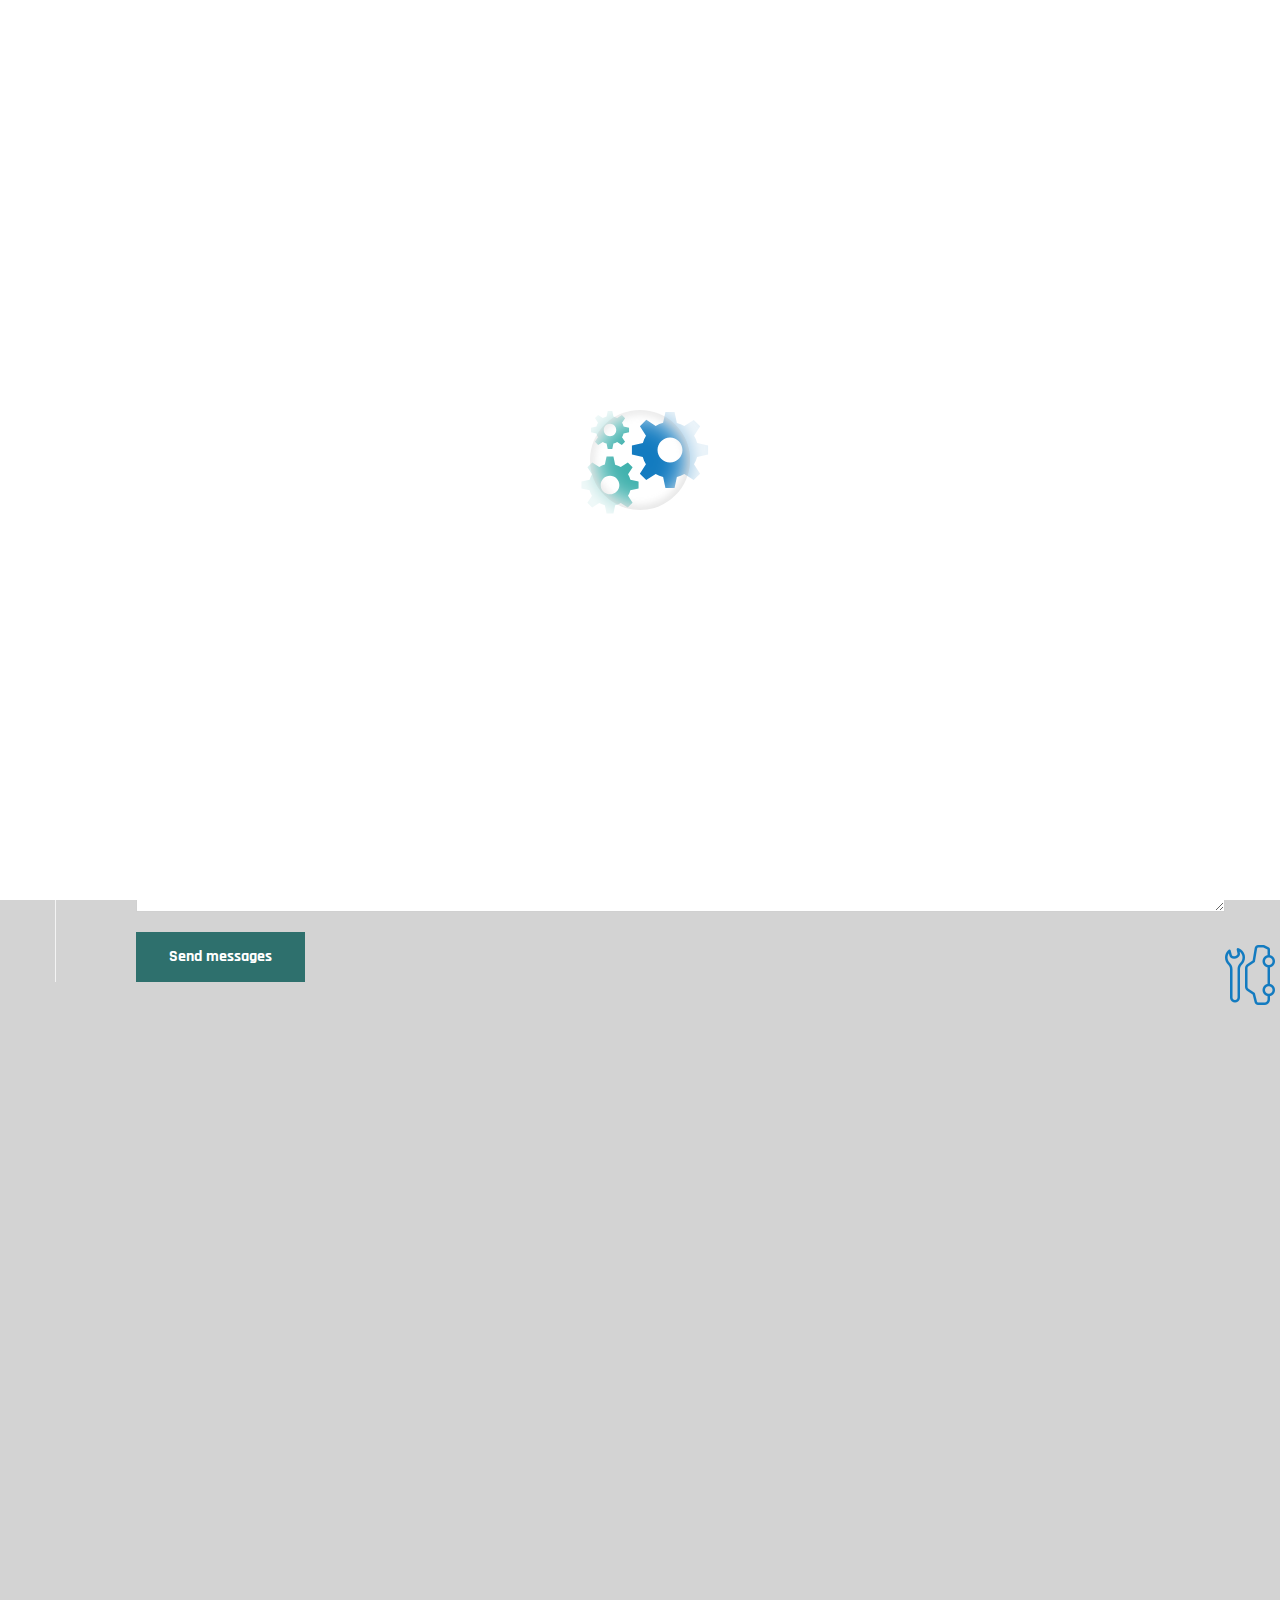
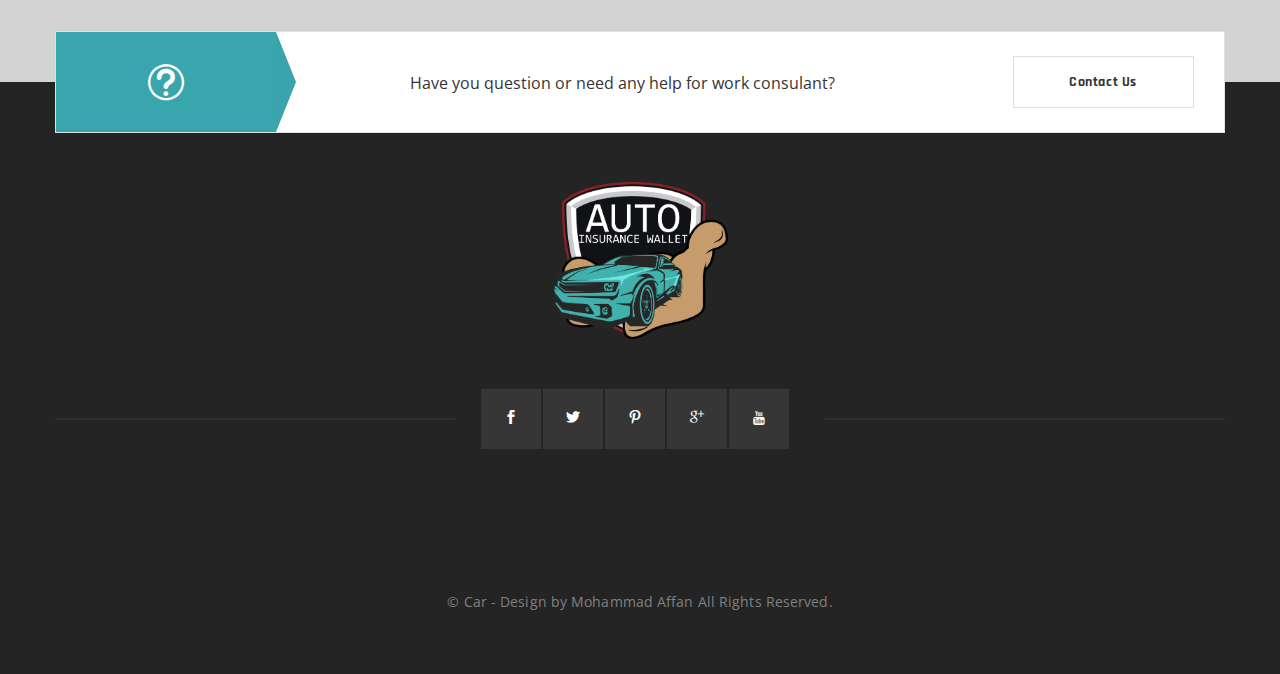
<file: contact.html>
<!DOCTYPE html>
<html xmlns="http://www.w3.org/1999/xhtml" xml:lang="en-US" lang="en-US"><!--<![endif]-->
    <head>
        <meta charset="UTF-8">
        <title>AutoInsuranceWallet | Contact</title>

        <meta name="author" content="themsflat.com">
        <meta name="viewport" content="width=device-width, initial-scale=1, maximum-scale=1">
        <link rel="stylesheet" type="text/css" href="stylesheet/style.css">
        <link rel="stylesheet" type="text/css" href="stylesheet/colors/color1.css" id="colors">
        <link rel="stylesheet" type="text/css" href="stylesheet/responsive.css">
        <link rel="stylesheet" href="stylesheet/custom.css">
        <link href='https://fonts.googleapis.com/css?family=Poppins' rel='stylesheet'>
    </head>
    <body>
        <div class="preloader">
            <div class="load">
                <div class="gear one">
                    <svg id="blue" viewbox="0 0 100 100" fill="#40b1ad">
                        <path d="M97.6,55.7V44.3l-13.6-2.9c-0.8-3.3-2.1-6.4-3.9-9.3l7.6-11.7l-8-8L67.9,20c-2.9-1.7-6-3.1-9.3-3.9L55.7,2.4H44.3l-2.9,13.6      c-3.3,0.8-6.4,2.1-9.3,3.9l-11.7-7.6l-8,8L20,32.1c-1.7,2.9-3.1,6-3.9,9.3L2.4,44.3v11.4l13.6,2.9c0.8,3.3,2.1,6.4,3.9,9.3      l-7.6,11.7l8,8L32.1,80c2.9,1.7,6,3.1,9.3,3.9l2.9,13.6h11.4l2.9-13.6c3.3-0.8,6.4-2.1,9.3-3.9l11.7,7.6l8-8L80,67.9      c1.7-2.9,3.1-6,3.9-9.3L97.6,55.7z M50,65.6c-8.7,0-15.6-7-15.6-15.6s7-15.6,15.6-15.6s15.6,7,15.6,15.6S58.7,65.6,50,65.6z"></path>
                    </svg>
                </div>
                <div class="gear two">
                    <svg id="pink" viewbox="0 0 100 100" fill="#137bc0">
                        <path d="M97.6,55.7V44.3l-13.6-2.9c-0.8-3.3-2.1-6.4-3.9-9.3l7.6-11.7l-8-8L67.9,20c-2.9-1.7-6-3.1-9.3-3.9L55.7,2.4H44.3l-2.9,13.6      c-3.3,0.8-6.4,2.1-9.3,3.9l-11.7-7.6l-8,8L20,32.1c-1.7,2.9-3.1,6-3.9,9.3L2.4,44.3v11.4l13.6,2.9c0.8,3.3,2.1,6.4,3.9,9.3      l-7.6,11.7l8,8L32.1,80c2.9,1.7,6,3.1,9.3,3.9l2.9,13.6h11.4l2.9-13.6c3.3-0.8,6.4-2.1,9.3-3.9l11.7,7.6l8-8L80,67.9      c1.7-2.9,3.1-6,3.9-9.3L97.6,55.7z M50,65.6c-8.7,0-15.6-7-15.6-15.6s7-15.6,15.6-15.6s15.6,7,15.6,15.6S58.7,65.6,50,65.6z"></path>
                    </svg>
                </div>
                <div class="gear three">
                    <svg id="yellow" viewbox="0 0 100 100" fill="#40b1ad">
                        <path d="M97.6,55.7V44.3l-13.6-2.9c-0.8-3.3-2.1-6.4-3.9-9.3l7.6-11.7l-8-8L67.9,20c-2.9-1.7-6-3.1-9.3-3.9L55.7,2.4H44.3l-2.9,13.6      c-3.3,0.8-6.4,2.1-9.3,3.9l-11.7-7.6l-8,8L20,32.1c-1.7,2.9-3.1,6-3.9,9.3L2.4,44.3v11.4l13.6,2.9c0.8,3.3,2.1,6.4,3.9,9.3      l-7.6,11.7l8,8L32.1,80c2.9,1.7,6,3.1,9.3,3.9l2.9,13.6h11.4l2.9-13.6c3.3-0.8,6.4-2.1,9.3-3.9l11.7,7.6l8-8L80,67.9      c1.7-2.9,3.1-6,3.9-9.3L97.6,55.7z M50,65.6c-8.7,0-15.6-7-15.6-15.6s7-15.6,15.6-15.6s15.6,7,15.6,15.6S58.7,65.6,50,65.6z"></path>
                    </svg>
                </div>
                <div class="lil-circle"></div>
                <svg class="blur-circle">
                    <filter id="blur">
                        <fegaussianblur in="SourceGraphic" stddeviation="13"></fegaussianblur>
                    </filter>
                    <circle cx="70" cy="70" r="66" fill="transparent" stroke="white" stroke-width="40" filter="url(#blur)"></circle>
                </svg>
            </div>
        </div> <!-- /.preloaer -->

        <div class="top style1 bg-f9f9f9 ">
            <div class="container clearfix">
                <div class="row">
                    <div class="col-lg-12">
                        <div class="row">
                            <div class="col-lg-3">
                                <div class="logo">
                                    <img src="images/autowallet1.png" class="img-responsive" width="80%" alt="">
                                </div>
                            </div>
                            <div class="col-lg-9">
                                <div class="flat-client" style="height: 196px !important;">
                                    <div class="container">
                                        <div class="flat-spacer clearfix" data-desktop="80" data-mobile="60" data-smobile="60" ></div>
                                        <div class="flat-carousel-not-numb" data-auto="true" data-column="5" data-column2="3"  data-column3="2" data-gap="" data-dots="false" data-nav="false" data-loop="true">
                                            <div class="client carousel-service owl-carousel owl-theme owl-loaded">
                                                <div class="client-item">
                                                    <a href="#"><img src="images/side-img/logo-1.png" alt="AutoMov"><img src="images/side-img/logo-1.png" alt="AutoMov"></a>
                                                </div>
                                                <div class="client-item">
                                                    <a href="#"><img src="images/side-img/logo-2.png" alt="AutoMov"><img src="images/side-img/logo-2.png" alt="AutoMov"></a>
                                                </div>
                                                <div class="client-item">
                                                    <a href="#"><img src="images/side-img/logo-3.png" alt="AutoMov"><img src="images/side-img/logo-3.png" alt="AutoMov"></a>
                                                </div>
                                            </div>
                                        </div> 
                                         <div class="flat-spacer clearfix" data-desktop="80" data-mobile="60" data-smobile="60" ></div>
                                    </div> <!-- /.container -->
                                </div> <!-- /.flat-client -->
                            </div>
                        </div>
                    </div>
                </div>
            </div> <!-- /.container -->
        </div> <!-- /.top -->
            <header id="header" class="header-v1">
                <div class="overlay"></div>
                <div class="container clearfix container-header">
                    <div class="btn-canvas">
                        <a href="#">
                            <div class="canvas-menu">
                                <span></span>
                            </div>
                        </a>
                    </div>

                    <div class="mobile-button">
                        <span></span>
                    </div>

                    <div class="nav-wrap text-center">
                        <nav id="mainnav" class="mainnav header-v1">
                            <ul class="menu">
                                <li>
                                    <a href="index.html">Home</a>
                                </li>
                                <li>
                                    <a href="blog-list.html">Our Blog's</a>
                                  
                                </li>
                                <li >
                                    <a href="insurance.html">Auto insurance</a>
                                  
                                </li>
                                <li>
                                    <a href="about-company.html">About us</a>
                                    <ul class="submenu">
                                        <li  class="item-has-child"><a href="#">Company</a>
                                            <ul class="submenu">
                                                <li><a href="about-company.html">About Company</a></li>
                                            </ul>
                                        </li>
                                       
                                        <li><a href="our-team.html">Our Team</a></li>
                                        <li><a href="FAQs.html">FAQs</a></li>
                                    </ul>
                                </li>
                                <li   class="active"><a href="contact.html">Contact Us</a> </li>
                                <li><a href="renewal-remindar.html" style="border: 1px solid white; border-radius: 3px;">Set a Renewal Reminder</a> </li>
                            </ul>
                        </nav><!-- /.mainnav -->
                    </div>

                    <div class="show-search text-right">
                        <a href="#"><i class="icon_search"></i></a>
                        <div class="submenu top-search widget-search">
                            <form role="search" method="get" class="search-form" action="#">
                                <input type="search" class="search-field" placeholder="Search" value="" name="s">
                                <button type="submit" class="search-submit"><i class="fa fa-search"></i></button>
                            </form>                                
                        </div>
                    </div>
                </div> <!-- /.container -->
            </header> <!-- /#header -->


        

        <div class="content-wrap contact-v1-page">
            <div class="flat-spacer clearfix" data-desktop="100" data-mobile="60" data-smobile="60" ></div>
            <div class="container clearfix">
                <!-- <div class="flat-contact-us contact-v1-page">
                    <div class="flat-title">
                        <h2>CONTACT US</h2>
                    </div>
                    <div class="flat-iconbox style2 v2 clearfix">
                        <div class="iconbox v2 style2  ">
                            <div class="iconbox-icon">
                                <span class="icon_pin_alt"></span>
                            </div>
                            <div class="iconbox-content">
                                <a href="#" class="hover-text"><p>1379 Shoreline Parkway, 
                                United States</p></a>
                            </div>
                        </div>

                        <div class="iconbox v2 style2  ">
                            <div class="iconbox-icon">
                                <span class="icon_mobile"></span>
                            </div>
                            <div class="iconbox-content">
                                <a href="#" class="hover-text"><p>+100 2521-888-39151</p></a>
                                <a href="#" class="hover-text"><p>+800 718-999-3939</p></a>
                            </div>
                        </div>

                        <div class="iconbox v2 style2  ">
                            <div class="iconbox-icon">
                                <span class="icon_mail_alt"></span>
                            </div>
                            <div class="iconbox-content">
                                <a href="#" class="hover-text"><p>contact@autoinsur.com</p></a>
                                <a href="#" class="hover-text"><p>autoinsur@gmail.com</p></a>
                            </div>
                        </div>
                    </div>
                </div> -->
                <div class="flat-form-contact contact-v1-page">
                    <div class="flat-title">
                        <h2>GET IN TOUCH</h2>
                        <p>Get in touch with the professionals at AutoInsurance Group for quality services</p>
                    </div>
                    <div class="flat-spacer clearfix" data-desktop="40" data-mobile="40" data-smobile="40" ></div>
                    <form action="./contact/contact-process.php" id="contact-form">
                        <div class="wrap-input">
                            <input type="text" name="name" placeholder="Name" required="">
                        </div>
                        <div class="wrap-input">
                            <input type="email" name="email"  required="" placeholder="Email">
                        </div>
                        <div class="wrap-input">
                            <input type="text" name="subject"   required="" placeholder="Subject">
                        </div>

                        <div class="wrap-textarea">
                           <textarea name="message" required="" placeholder="Messager"></textarea>
                        </div>
                        <div class="wrap-btn">
                            <button class="btn-effect btn-message" type="submit">Send messages</button>
                        </div>
                    </form>
                </div>
            </div> <!-- /.container -->
            <div class="flat-spacer clearfix" data-desktop="100" data-mobile="60" data-smobile="60" ></div>
        </div> <!-- /.content-wrap -->

        <div class="flat-map style3"></div> <!-- /.falt-map -->
          <div class="flat-row">
                <div class="flat-action style1">
                    <div class="container ">
                        <div class="clearfix  bg-fff flat-border"> 
                            <div class="wrap-icon ">
                                <div class="icon style2">
                                    <span class="icon_question_alt2" aria-hidden="true"></span>
                                </div>
                            </div>
                            <div class="wrap-text">
                                <p>Have you question or need any help for work consulant?</p>
                            </div>
                            <div class="wrap-btn text-right">
                                <a href="#" class="flat-button btn-defect bg-help">Contact Us</a>
                            </div>
                        </div>
                    </div> <!-- /.container -->
                </div> <!-- /.wrap-action -->
            </div> <!-- /.flat-action -->

        <footer id="footer" class="style1">
                <div class="container">
                    <div class="flat-spacer clearfix" data-desktop="100" data-mobile="60" data-smobile="60" ></div>

                    <div id="logo-ft" class=" text-center ">
                        <a href="index.html"><img src="images/autowallet1.png" width="15%" alt="Footer Logo"></a>
                    </div> <!-- #logo-ft -->

                    <div class="flat-spacer clearfix" data-desktop="50" data-mobile="50" data-smobile="50" ></div>

                    <div class="flat-socails text-center v3">
                        <ul class="clearfix">
                            <li><a href="#"><span class="social_facebook"></span></a></li>
                            <li><a href="#"><span class="social_twitter"></span></a></li>
                            <li><a href="#"><span class="social_pinterest"></span></a></li>
                            <li><a href="#"><span class="social_googleplus"></span></a></li>
                            <li><a href="#"><span class="fa fa-youtube"></span></a></li>
                        </ul>
                    </div> <!-- /.flat-socails -->
                    <div class="flat-spacer clearfix" data-desktop="78" data-mobile="50" data-smobile="50" ></div>

                    

                    <div class="flat-spacer clearfix" data-desktop="63" data-mobile="40" data-smobile="40" ></div>

                    <div class="flat-copy-right text-center">
                        <p>© Car - Design by Mohammad Affan All Rights Reserved.</p>
                    </div> <!-- /.flat-copy-right -->

                    <div class="flat-spacer clearfix" data-desktop="60" data-mobile="60" data-smobile="60" ></div>
                </div> <!-- /.container -->
            </footer> <!-- /#footer -->

            <span class="gotop">
                <img src="images/goto-automov.png" alt="AutoMov">
            </span> <!-- /.gotop -->
        </div> <!-- /.boxed -->
        <!-- Javascript -->
        <!-- Javascript -->
        <script src="javascript/jquery.min.js"></script>
        <script src="javascript/plugins.js"></script>
        <script src="javascript/bootstrap.min.js"></script>
        <script src="javascript/owl.carousel.min.js"></script>
        <script src="javascript/flexslider.min.js"></script>
        <script src="javascript/jquery-yys-slider.js"></script>
        <script src='javascript/jquery-isotope.js'></script>
        <script src="javascript/equalize.min.js"></script>
        <script src="javascript/jquery.cookie.js"></script>
        
        <script src="javascript/main.js"></script>

        <!-- Slider -->
        <script src="rev-slider/js/jquery.themepunch.tools.min.js"></script>
        <script src="rev-slider/js/jquery.themepunch.revolution.min.js"></script>
        <script src="javascript/rev-slider.js"></script>
        <!-- Load Extensions only on Local File Systems ! The following part can be removed on Server for On Demand Loading -->  
        <script src="rev-slider/js/extensions/revolution.extension.actions.min.js"></script>
        <script src="rev-slider/js/extensions/revolution.extension.carousel.min.js"></script>
        <script src="rev-slider/js/extensions/revolution.extension.kenburn.min.js"></script>
        <script src="rev-slider/js/extensions/revolution.extension.layeranimation.min.js"></script>
        <script src="rev-slider/js/extensions/revolution.extension.migration.min.js"></script>
        <script src="rev-slider/js/extensions/revolution.extension.navigation.min.js"></script>
        <script src="rev-slider/js/extensions/revolution.extension.parallax.min.js"></script>
        <script src="rev-slider/js/extensions/revolution.extension.slideanims.min.js"></script>
        <script src="rev-slider/js/extensions/revolution.extension.video.min.js"></script>
    </body>
</html>
</file>
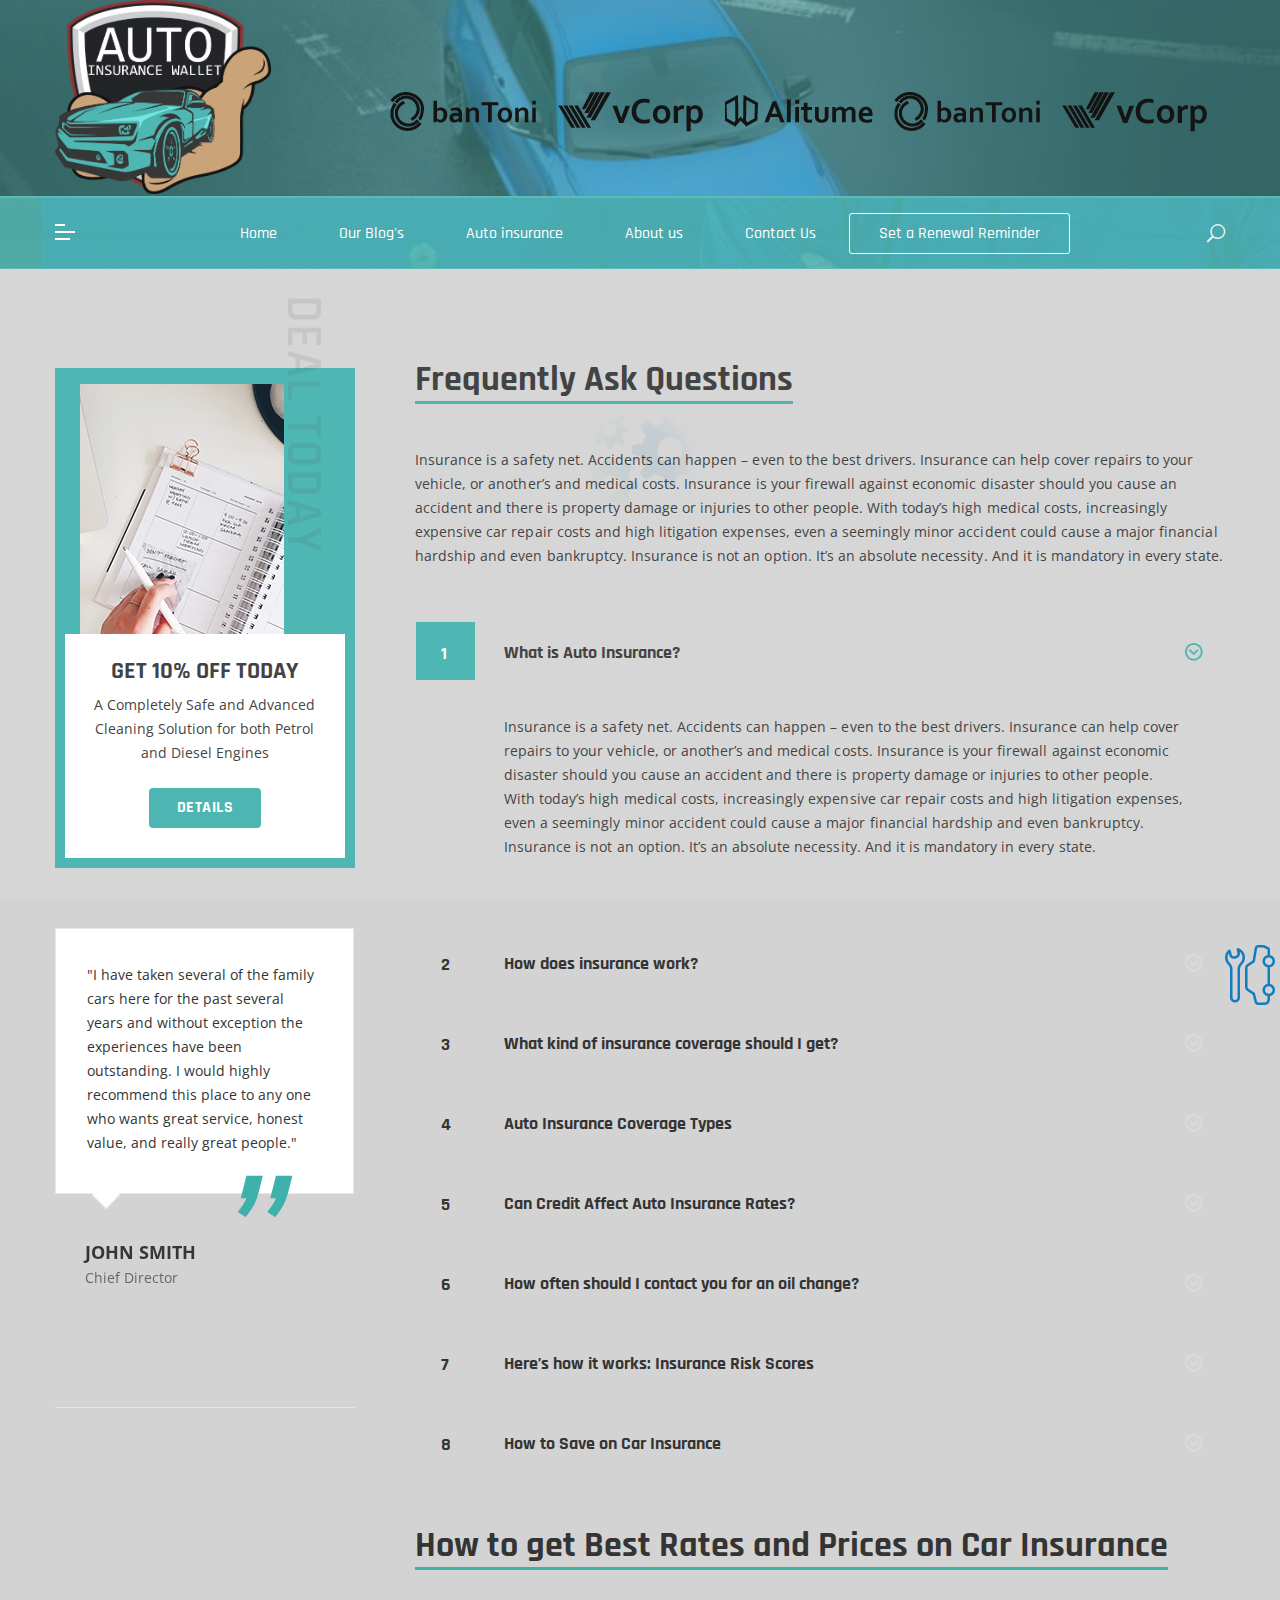
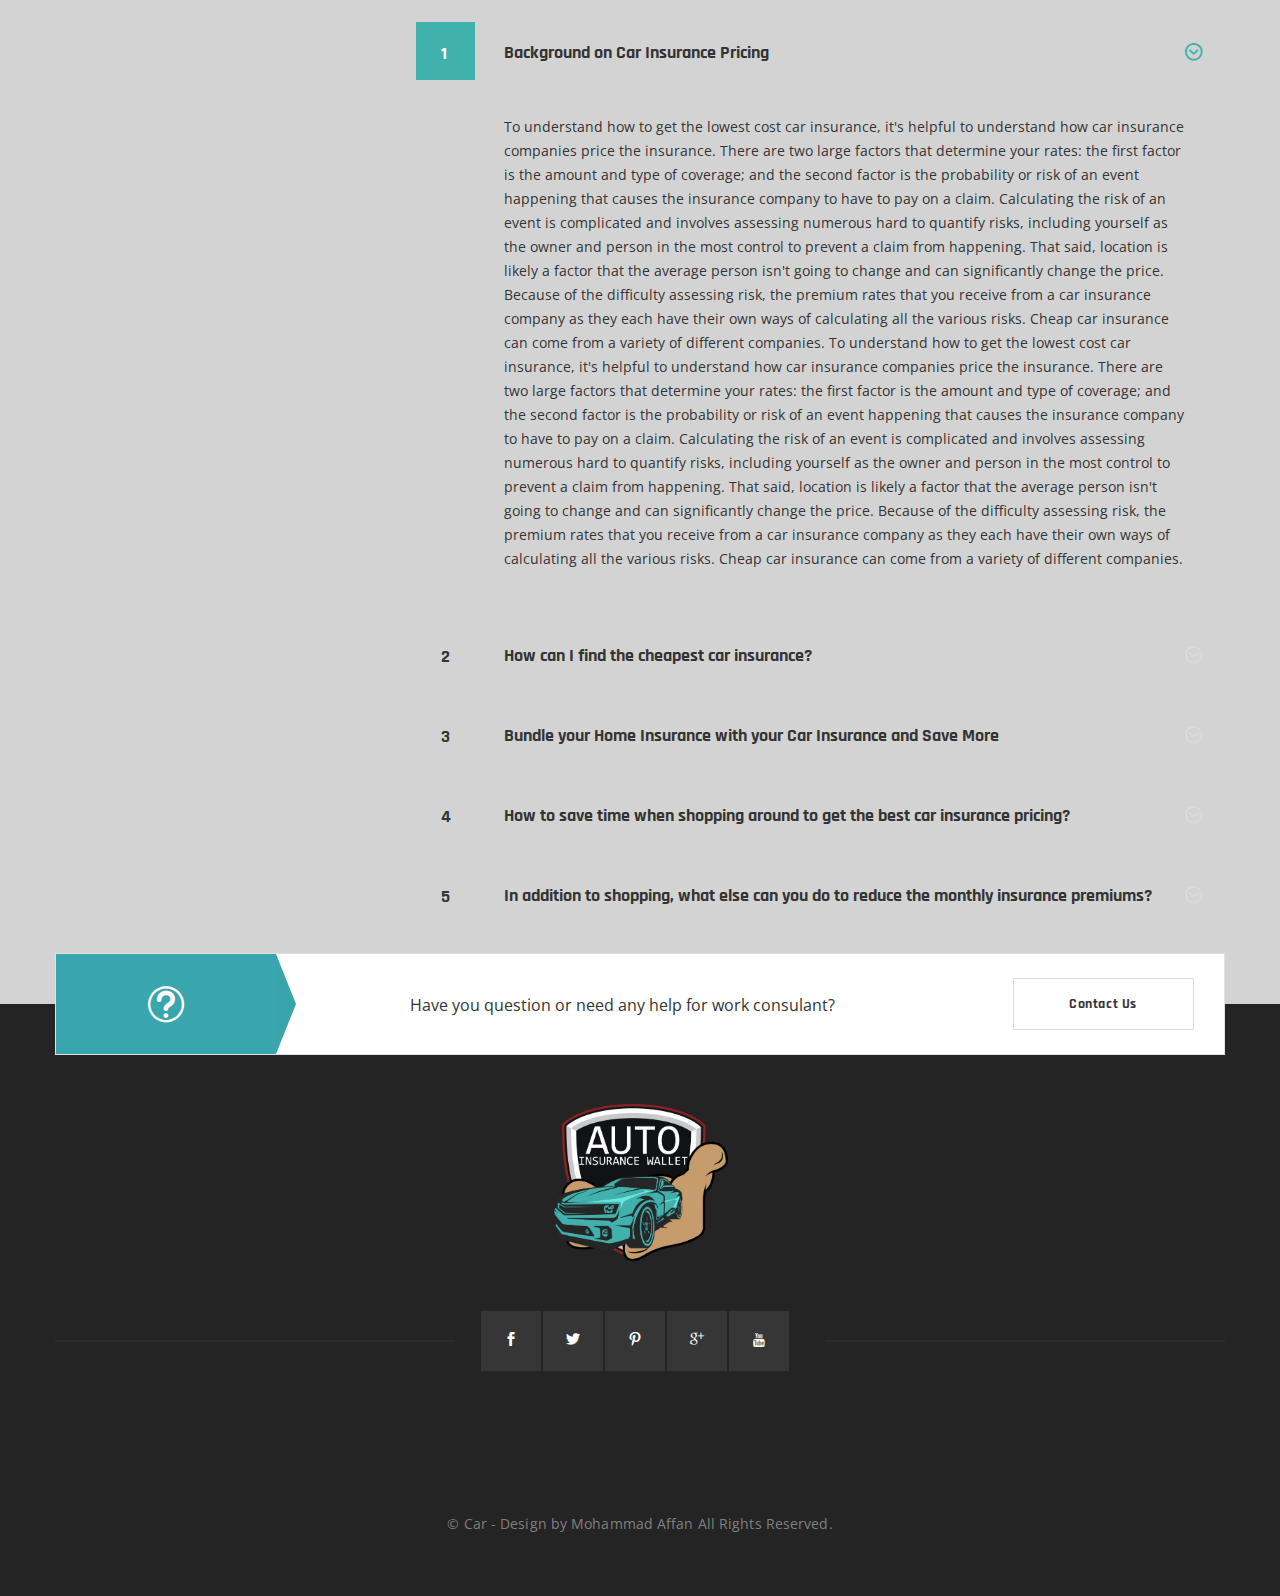
<file: FAQs.html>
<!DOCTYPE html>
<html xmlns="http://www.w3.org/1999/xhtml" xml:lang="en-US" lang="en-US"><!--<![endif]-->
    <head>
        <meta charset="UTF-8">
        <title>AutoInsuranceWallet | FAQs</title>

        <meta name="author" content="themsflat.com">
        <meta name="viewport" content="width=device-width, initial-scale=1, maximum-scale=1">
        <link rel="stylesheet" type="text/css" href="stylesheet/style.css">
        <link rel="stylesheet" type="text/css" href="stylesheet/colors/color1.css" id="colors">
        <link rel="stylesheet" type="text/css" href="stylesheet/responsive.css">
        <link rel="stylesheet" href="stylesheet/custom.css">
        <link href='https://fonts.googleapis.com/css?family=Poppins' rel='stylesheet'>
    </head>
    <body>
        <div class="preloader">
            <div class="load">
                <div class="gear one">
                    <svg id="blue" viewbox="0 0 100 100" fill="#40b1ad">
                        <path d="M97.6,55.7V44.3l-13.6-2.9c-0.8-3.3-2.1-6.4-3.9-9.3l7.6-11.7l-8-8L67.9,20c-2.9-1.7-6-3.1-9.3-3.9L55.7,2.4H44.3l-2.9,13.6      c-3.3,0.8-6.4,2.1-9.3,3.9l-11.7-7.6l-8,8L20,32.1c-1.7,2.9-3.1,6-3.9,9.3L2.4,44.3v11.4l13.6,2.9c0.8,3.3,2.1,6.4,3.9,9.3      l-7.6,11.7l8,8L32.1,80c2.9,1.7,6,3.1,9.3,3.9l2.9,13.6h11.4l2.9-13.6c3.3-0.8,6.4-2.1,9.3-3.9l11.7,7.6l8-8L80,67.9      c1.7-2.9,3.1-6,3.9-9.3L97.6,55.7z M50,65.6c-8.7,0-15.6-7-15.6-15.6s7-15.6,15.6-15.6s15.6,7,15.6,15.6S58.7,65.6,50,65.6z"></path>
                    </svg>
                </div>
                <div class="gear two">
                    <svg id="pink" viewbox="0 0 100 100" fill="#137bc0">
                        <path d="M97.6,55.7V44.3l-13.6-2.9c-0.8-3.3-2.1-6.4-3.9-9.3l7.6-11.7l-8-8L67.9,20c-2.9-1.7-6-3.1-9.3-3.9L55.7,2.4H44.3l-2.9,13.6      c-3.3,0.8-6.4,2.1-9.3,3.9l-11.7-7.6l-8,8L20,32.1c-1.7,2.9-3.1,6-3.9,9.3L2.4,44.3v11.4l13.6,2.9c0.8,3.3,2.1,6.4,3.9,9.3      l-7.6,11.7l8,8L32.1,80c2.9,1.7,6,3.1,9.3,3.9l2.9,13.6h11.4l2.9-13.6c3.3-0.8,6.4-2.1,9.3-3.9l11.7,7.6l8-8L80,67.9      c1.7-2.9,3.1-6,3.9-9.3L97.6,55.7z M50,65.6c-8.7,0-15.6-7-15.6-15.6s7-15.6,15.6-15.6s15.6,7,15.6,15.6S58.7,65.6,50,65.6z"></path>
                    </svg>
                </div>
                <div class="gear three">
                    <svg id="yellow" viewbox="0 0 100 100" fill="#40b1ad">
                        <path d="M97.6,55.7V44.3l-13.6-2.9c-0.8-3.3-2.1-6.4-3.9-9.3l7.6-11.7l-8-8L67.9,20c-2.9-1.7-6-3.1-9.3-3.9L55.7,2.4H44.3l-2.9,13.6      c-3.3,0.8-6.4,2.1-9.3,3.9l-11.7-7.6l-8,8L20,32.1c-1.7,2.9-3.1,6-3.9,9.3L2.4,44.3v11.4l13.6,2.9c0.8,3.3,2.1,6.4,3.9,9.3      l-7.6,11.7l8,8L32.1,80c2.9,1.7,6,3.1,9.3,3.9l2.9,13.6h11.4l2.9-13.6c3.3-0.8,6.4-2.1,9.3-3.9l11.7,7.6l8-8L80,67.9      c1.7-2.9,3.1-6,3.9-9.3L97.6,55.7z M50,65.6c-8.7,0-15.6-7-15.6-15.6s7-15.6,15.6-15.6s15.6,7,15.6,15.6S58.7,65.6,50,65.6z"></path>
                    </svg>
                </div>
                <div class="lil-circle"></div>
                <svg class="blur-circle">
                    <filter id="blur">
                        <fegaussianblur in="SourceGraphic" stddeviation="13"></fegaussianblur>
                    </filter>
                    <circle cx="70" cy="70" r="66" fill="transparent" stroke="white" stroke-width="40" filter="url(#blur)"></circle>
                </svg>
            </div>
        </div> <!-- /.preloaer -->

        <div class="top style1 bg-f9f9f9 ">
            <div class="container clearfix">
                <div class="row">
                    <div class="col-lg-12">
                        <div class="row">
                            <div class="col-lg-3">
                                <div class="logo">
                                    <img src="images/autowallet1.png" class="img-responsive" width="80%" alt="">
                                </div>
                            </div>
                            <div class="col-lg-9">
                                <div class="flat-client" style="height: 196px !important;">
                                    <div class="container">
                                        <div class="flat-spacer clearfix" data-desktop="80" data-mobile="60" data-smobile="60" ></div>
                                        <div class="flat-carousel-not-numb" data-auto="true" data-column="5" data-column2="3"  data-column3="2" data-gap="" data-dots="false" data-nav="false" data-loop="true">
                                            <div class="client carousel-service owl-carousel owl-theme owl-loaded">
                                                <div class="client-item">
                                                    <a href="#"><img src="images/side-img/logo-1.png" alt="AutoMov"><img src="images/side-img/logo-1.png" alt="AutoMov"></a>
                                                </div>
                                                <div class="client-item">
                                                    <a href="#"><img src="images/side-img/logo-2.png" alt="AutoMov"><img src="images/side-img/logo-2.png" alt="AutoMov"></a>
                                                </div>
                                                <div class="client-item">
                                                    <a href="#"><img src="images/side-img/logo-3.png" alt="AutoMov"><img src="images/side-img/logo-3.png" alt="AutoMov"></a>
                                                </div>
                                            </div>
                                        </div> 
                                         <div class="flat-spacer clearfix" data-desktop="80" data-mobile="60" data-smobile="60" ></div>
                                    </div> <!-- /.container -->
                                </div> <!-- /.flat-client -->
                            </div>
                        </div>
                    </div>
                </div>
            </div> <!-- /.container -->
        </div> <!-- /.top -->
        <header id="header" class="header-v1">
            <div class="overlay"></div>
            <div class="container clearfix container-header">
                <div class="btn-canvas">
                    <a href="#">
                        <div class="canvas-menu">
                            <span></span>
                        </div>
                    </a>
                </div>

                <div class="mobile-button">
                    <span></span>
                </div>

                <div class="nav-wrap text-center">
                    <nav id="mainnav" class="mainnav header-v1">
                        <ul class="menu">
                            <li>
                                <a href="index.html">Home</a>
                            </li>
                            <li>
                                <a href="blog-list.html">Our Blog's</a>
                              
                            </li>
                            <li >
                                <a href="insurance.html">Auto insurance</a>
                              
                            </li>
                            <li>
                                <a href="about-company.html">About us</a>
                                <ul class="submenu">
                                    <li  class="item-has-child"><a href="#">Company</a>
                                        <ul class="submenu">
                                            <li><a href="about-company.html">About Company</a></li>
                                        </ul>
                                    </li>
                                   
                                    <li><a href="our-team.html">Our Team</a></li>
                                    <li   class="active"><a href="FAQs.html">FAQs</a></li>
                                </ul>
                            </li>
                            <li><a href="contact.html">Contact Us</a> </li>
                            <li><a href="renewal-remindar.html" style="border: 1px solid white; border-radius: 3px;">Set a Renewal Reminder</a> </li>
                        </ul>
                    </nav><!-- /.mainnav -->
                </div>

                <div class="show-search text-right">
                    <a href="#"><i class="icon_search"></i></a>
                    <div class="submenu top-search widget-search">
                        <form role="search" method="get" class="search-form" action="#">
                            <input type="search" class="search-field" placeholder="Search" value="" name="s">
                            <button type="submit" class="search-submit"><i class="fa fa-search"></i></button>
                        </form>                                
                    </div>
                </div>
            </div> <!-- /.container -->
        </header> <!-- /#header -->


        <article class="content-wrap">
            <div class="flat-spacer clearfix" data-desktop="99" data-mobile="99" data-smobile="99" ></div>
            <div class="container clearfix">
                <div class="sidebar-left">
                    
                    <div class="widget widget-deal">
                        <h2 class="title-heading">DEAL TODAY</h2>
                        <div class="img">
                            <img src="images/FAQs/men-deal.png" alt="AutoMov">
                        </div>
                        <div class="textbox">
                            <h3 class="title">GET 10% OFF TODAY</h3>
                            <p>A Completely Safe and Advanced Cleaning Solution for both Petrol and Diesel Engines</p>
                            <div class="wrap-btn">
                                <a href="#" class="flat-button gb-detail">DETAILS</a>
                            </div>
                        </div>
                    </div> <!-- widget-deal -->

                    <div class="widget-testimonials flat-border-bottom pd-bottom-30">
                        <div class="flat-carousel-not-numb" data-auto="false" data-column="1" data-column2="1" data-column3="1" data-gap="1" data-dots="false" data-nav="false" data-loop="true">
                            <div class="flat-testimonials  owl-carousel ">
                                <div class="testimonial style1 v2">
                                    <blockquote>
                                        "I have taken several of the family cars here for the past several years and without exception the experiences have been outstanding. I would highly recommend this place to any one who wants great service, honest value, and really great people."
                                    </blockquote>
                                    <div class="customer-info">
                                        <h5 class="name"><a href="#" class="hover-text">JOHN SMITH</a></h5>
                                        <p class="position">Chief Director</p>
                                    </div>
                                </div>
                            </div>
                        </div>
                    </div>
                </div> <!-- /.sidebar-left -->

                <div class="content-page-wrap faqs-wrap pd-left-60">
                    <div class="flat-spacer clearfix" data-desktop="0" data-mobile="60" data-smobile="60" ></div>
                    <div class="flat-question style2">
                        <div class="flat-title v4">
                            <h3 class="title">Frequently Ask Questions</h3>
                        </div>
                        <p>Insurance is a safety net. Accidents can happen – even to the best drivers. Insurance can help cover repairs to your vehicle, or another’s and medical costs. Insurance is your firewall against economic disaster should you cause an accident and there is property damage or injuries to other people. With today’s high medical costs, increasingly expensive car repair costs and high litigation expenses, even a seemingly minor accident could cause a major financial hardship and even bankruptcy. Insurance is not an option. It’s an absolute necessity. And it is mandatory in every state.
                        </p>
                        <div class="flat-spacer clearfix" data-desktop="33" data-mobile="33" data-smobile="33" ></div>
                        <div class="accordion">
                            <div class="accordion-toggle">
                                <div class="toggle-title active">
                                    What is Auto Insurance?
                                </div>
                                <div class="toggle-content" >
                                    <p>
                                        Insurance is a safety net. Accidents can happen – even to the best drivers. Insurance can help cover repairs to your vehicle, or another’s and medical costs. Insurance is your firewall against economic disaster should you cause an accident and there is property damage or injuries to other people. With today’s high medical costs, increasingly expensive car repair costs and high litigation expenses, even a seemingly minor accident could cause a major financial hardship and even bankruptcy. Insurance is not an option. It’s an absolute necessity. And it is mandatory in every state.
                                    </p>
                                    <div class="clearfix"></div>
                                </div>
                            </div><!-- /.accordion-toggle -->

                            <div class="accordion-toggle">
                                <div class="toggle-title ">
                                    How does insurance work?
                                </div>
                                <div class="toggle-content" >
                                    <p>
                                        Insurance is an agreement between you and your insurance company in which you pay the insurance company a certain amount of money and, in return, the company will protect you from major financial losses due to an accident for a given period of time. The amount that you pay is called the premium, and is typically a relatively small amount of money paid monthly, bi-annually or annually. Should you ever need to make a claim, another payment, called a deductible, must be paid for the first portion of the costs of the repairs to the vehicle. For example, in an accident a car may require $5,000 to be repaired. The deductible might be $500. Once you pay the deductible, the insurance company pays the rest up to the limits of coverage. The insurance company uses the pool of premiums they collect and hope that they’ve made good choices about who to insure, so that they can pay out far less than they have in claims. A typical insurance company makes about five to eight cents on every dollar, and the rest goes towards claims, overhead and advertising.
                                    </p>
                                    <div class="clearfix"></div>
                                </div>
                            </div><!-- /.accordion-toggle -->

                            <div class="accordion-toggle">
                                <div class="toggle-title">
                                    What kind of insurance coverage should I get?
                                </div>
                                <div class="toggle-content" >
                                    <p>
                                        This depends on a number of factors. Certainly, you want to get liability coverage to protect yourself against claims in case you cause an accident. However, if your car is older, you might not want to get collision insurance since you might pay more for the premiums than the car is worth. On the other hand, if your car is new or is a used one that is being financed, the lending institution will probably insist on collision insurance and comprehensive coverage. Below is a listing of the different kinds of coverages a policy may contain and what they do.
                                    </p>
                                    <div class="clearfix"></div>
                                </div>
                            </div><!-- /.accordion-toggle -->

                            <div class="accordion-toggle">
                                <div class="toggle-title">
                                    Auto Insurance Coverage Types
                                </div>
                                <div class="toggle-content" >
                                    <p>
                                        <b>Body injury liability</b> – pays medical costs, lost wages, and pain and suffering of other people injured in an accident that you caused. It also covers the cost of litigation if you should be sued.
                                    </p>
                                    <p>
                                        <b>Property damage liability</b> – pays for other people’s property damaged in an accident for which you are responsible.
                                    </p>
                                    <p>
                                        <b>Medical payments</b> – pays medical costs if you or your passengers are injured in an accident. There are usually limits specified in the policy.
                                    </p>
                                    <p>
                                        <b>Uninsured/Underinsured motorists</b> – pays your medical bills and certain other expenses if you’re injured in an accident caused by someone who has no insurance or inadequate insurance to cover the costs. In some states, it will also cover damage to your property.

                                    </p>
                                    <p>
                                        <b>Collision</b> – pays for damage to an insured vehicle in an accident involving another vehicle or some other object.
                                    </p>
                                    <p>
                                        <b>Comprehensive</b> – pays for damage to your car not caused by an accident, like theft or vandalism.
                                    </p>
                                    <div class="clearfix"></div>
                                </div>
                            </div><!-- /.accordion-toggle -->

                            <div class="accordion-toggle">
                                <div class="toggle-title">
                                    Can Credit Affect Auto Insurance Rates?
                                </div>
                                <div class="toggle-content" >
                                    <p>
                                        Synthetic engine oils are produced through a synthesis process that takes very small molecules and assembles them into larger designer molecules with premium lubricating properties.
                                    </p>
                                    <div class="clearfix"></div>
                                </div>
                            </div><!-- /.accordion-toggle -->

                            <div class="accordion-toggle">
                                <div class="toggle-title">
                                    How often should I contact you for an oil change?
                                </div>
                                <div class="toggle-content" >
                                    <p>
                                        The short answer is, yes. Your credit history can make a difference on what you end up paying for auto insurance.In all states except California, Hawaii and Massachusetts, an individual’s credit rating is a key factor in determining your auto insurance rates. The relationship between credit score and insurance risk is backed by research done by the car insurance companies. What they have found is that people with better credit tend to have better driving habits. It’s akin to being conscientious. Someone who has good habits that produce a good credit score is more likely to be thoughtful and considered in their judgement when choosing how to drive, where to park their car and whether to lock it, 
</p>
                                    <div class="clearfix"></div>
                                </div>
                            </div><!-- /.accordion-toggle -->

                            <div class="accordion-toggle">
                                <div class="toggle-title">
                                    Here’s how it works: Insurance Risk Scores
                                </div>
                                <div class="toggle-content" >
                                    <p>
                                        The insurance companies review your credit information and run it through a formula to create an "insurance risk score." It is very much like the process that a lender would use to approve a personal loan, mortgage loan or credit card.<br>
How important is your credit history when it comes to your auto insurance premiums? More than half of the insurance companies surveyed used credit history information to decide how much to charge in premiums.<br>
So, before buying insurance, make sure to get copies of your credit report and correct any inaccuracies.<br>
The good news is that an excellent credit history could help lower your auto insurance premiums. If you don’t have great credit, or where credit history isn’t used, you may still be able to lower your auto insurance premium simply by comparison shopping multiple insurance companies.

                                    </p>
                                    <div class="clearfix"></div>
                                </div>
                            </div><!-- /.accordion-toggle -->
                            <div class="accordion-toggle">
                                <div class="toggle-title">
                                    How to Save on Car Insurance
                                </div>
                                <div class="toggle-content" >
                                    <p>
                                        It’s illegal to drive without car insurance in all 50 states. So that leaves us with one choice, which is to try to find a good deal. The good news is that every insurer offers a discount of some kind that might fit you. While the methods below are not going to prevent you from paying through the roof, they are proven cost-saving methods that could cut hundreds of dollars off your car insurance premiums:
                                    </p>
                                    <p>
                                       <b> Drive an older,</b> “everyday” car: You will save a ton of cash on your auto insurance policy. Fewer bells and whistles, means fewer things to fix after an accident.
                                    </p>
                                    <p>
                                        <b>Be a good driver:</b> Violations hurt your wallet on their own, but a record of violations could continuously hurt your wallet via increased monthly insurance premiums. Also, if you can find a driver’s education course, take the class, and let your insurance company know about it. It can potentially reduce your auto insurance premiums.
                                    </p>
                                    <p>
                                        <b>Be a member or alumni of an organization:</b> Let your insurance company know about any memberships in clubs or organizations.
                                    </p>
                                    <p>
                                       <b> Higher deductibles, lower premiums:</b> By raising your deductible, say from $250 to $500 for liability insurance (covers medical costs caused by you in an accident), you can save several hundreds of dollars in premiums.
                                    </p>
                                    <p>
                                        <b>Lower Coverage:</b> Also, you can save by lowering the limits of coverage. So, instead of carrying 100/300 ($100,000 of coverage per person/$300,000 per accident) of liability insurance, you can decrease this coverage to 50/100 ($50,000 per person/$100,000 maximum. Each state has a minimum coverage.
                                    </p>
                                    <p>
                                       <b> Drive less:</b> Less mileage driven means a lower rate. One way to do this is to live near where you work.
                                    </p>
                                    <p>
                                        <b>Good grades, better rates:</b> If you are a student and have grades in school, let your car insurance company know. Students with a “B” average or higher (3.0 on a 4.0 scale) can often take advantage of discounts.
                                    </p>
                                    <p>
                                        <b>Never Let Coverage Lapse:</b> Maintaining auto insurance coverage without a lapse makes a significant difference in rates.
                                    </p>
                                    <p>
                                        <b>Mature-Driver Discounts:</b> Most insurers lower rates for mature drivers (55 years and over).
                                    </p>
                                    <p>
                                        <b>Take a Driving Safety Course:</b> Many insurers will cut auto insurance rates for drivers who take an approved driving safety course.
                                    </p>
                                    <p>
                                        <b>Car Pool Credit: </b> Many auto insurance carriers drop premiums if you carpool to the office, especially if you drive a significant distance to work.
                                    </p>
                                    <p>
                                        <b>Check Rates Before Buying a New Car:</b> Auto insurance rates vary considerably from car to car.
                                    </p>
                                    <p>
                                        <b>Take Credit for Safety/Security Features:</b> Drivers should make sure they are receiving lower car insurance rates for safety features such as air bags and antilock brakes.
                                    </p>
                                    <p>
                                        Finally, the number one way to save, drumroll…shopping is the No. 1 way to save on auto insurance. Our research has shown that auto insurance premiums can vary hundreds of dollars from company to company for the same coverage.
                                    </p>
                                    <div class="clearfix"></div>
                                </div>
                            </div><!-- /.accordion-toggle -->
                        </div> <!-- /.accordion -->
                    </div> <!-- /.flat-question -->

                    <!-- <div class="flat-search-form bg-f6f6f6">
                        <form action="#" class="clearfix">
                            <div class="wrap-input">
                                <input type="search" name="search" placeholder="Search">
                            </div>
                            <div class="wrap-btn">
                                <button type="submit" class="btn-effect btn-search">Search</button>
                            </div>
                        </form>
                    </div> -->

                    <div class="flat-support ">
                        <div class="flat-title v4">
                            <h3 class="title">How to get  Best Rates and Prices on Car Insurance</h3>
                        </div> 
                        <div class="accordion">
                            <div class="accordion-toggle">
                                <div class="toggle-title active">
                                    Background on Car Insurance Pricing
                                </div>
                                <div class="toggle-content" >
                                    <p>
                                        To understand how to get the lowest cost car insurance, it's helpful to understand how car insurance companies price the insurance. There are two large factors that determine your rates: the first factor is the amount and type of coverage; and the second factor is the probability or risk of an event happening that causes the insurance company to have to pay on a claim. Calculating the risk of an event is complicated and involves assessing numerous hard to quantify risks, including yourself as the owner and person in the most control to prevent a claim from happening. That said, location is likely a factor that the average person isn't going to change and can significantly change the price. Because of the difficulty assessing risk, the premium rates that you receive from a car insurance company as they each have their own ways of calculating all the various risks. Cheap car insurance can come from a variety of different companies. To understand how to get the lowest cost car insurance, it's helpful to understand how car insurance companies price the insurance. There are two large factors that determine your rates: the first factor is the amount and type of coverage; and the second factor is the probability or risk of an event happening that causes the insurance company to have to pay on a claim. Calculating the risk of an event is complicated and involves assessing numerous hard to quantify risks, including yourself as the owner and person in the most control to prevent a claim from happening. That said, location is likely a factor that the average person isn't going to change and can significantly change the price. Because of the difficulty assessing risk, the premium rates that you receive from a car insurance company as they each have their own ways of calculating all the various risks. Cheap car insurance can come from a variety of different companies.
                                    </p>
                                    <div class="clearfix"></div>
                                </div>
                            </div><!-- /.accordion-toggle -->

                            <div class="accordion-toggle">
                                <div class="toggle-title ">
                                    How can I find the cheapest car insurance?
                                </div>
                                <div class="toggle-content" >
                                    <p>
                                        Because calculating risk is so difficult the carriers all take different approaches to the challenge. Which means that shopping around can save you a lot of money. In our research, the difference between carriers was as much 500%. That means that if you choose the wrong carrier you could pay 5 times more than necessary. Price may not be the only consideration, but that difference is too much not to shop. In The Car Insurance Guide's proprietary 2020 research we found rates for the same person in the same car varied on average 100-200% from one car insurance company to another. Over the course of a year, the choice of one insurance company over another could result in a thousand dollars of savings. This is after tax dollars!
                                    </p>
                                    <div class="clearfix"></div>
                                </div>
                            </div><!-- /.accordion-toggle -->

                            <div class="accordion-toggle">
                                <div class="toggle-title">
                                    Bundle your Home Insurance with your Car Insurance and Save More
                                </div>
                                <div class="toggle-content" >
                                    <p>
                                        Insurance companies that offer both home insurance and car insurance will reduce the overall cost when bundling both coverages together. It stands to reason. The company can get an additional sale with little additional sales & marketing costs. Also, the more relationships that a consumer has with a company, the more likely they are to maintain that relationship. From the consumers standpoint, it's typically easier to deal with one company as opposed to two companies. So as a general matter, combine your car insurance quote with homeowners insurance to see if you can save even more with a bundled quote.
                                    </p>
                                    <div class="clearfix"></div>
                                </div>
                            </div><!-- /.accordion-toggle -->
                            <div class="accordion-toggle">
                                <div class="toggle-title">
                                    How to save time when shopping around to get the best car insurance pricing?
                                </div>
                                <div class="toggle-content" >
                                    <p>
                                        Getting quotes from multiple car insurance companies can be a time-consuming process, but fortunately that's where The Car Insurance Guide is a very helpful resource. Our team of licensed insurance agent analysts have done a lot of the research for you. We've conducted extensive pricing research with different consumer profiles in different regions to see which car insurance companies provide the most affordable insurance premiums for a consumer like you. Some companies clearly provide better pricing and cheaper car insurance than others. That's a major factor in how we've developed the list of recommended car insurance companies that you see recommended on our site. To save time and get the highest chance of finding the cheapest insurance from a highly rated car insurance company, start getting quotes from best ranked companies on our list and compare the pricing you get.
                                    </p>
                                    <div class="clearfix"></div>
                                </div>
                            </div><!-- /.accordion-toggle -->
                            <div class="accordion-toggle">
                                <div class="toggle-title">
                                    In addition to shopping, what else can you do to reduce the monthly insurance premiums?
                                </div>
                                <div class="toggle-content" >
                                    <p>
                                        A great way to reduce the costs of insurance after shopping around is to reduce the risks that you have to cause claims. Preventative measures, like car alarms, and lojack, are a great way to do this. Many companies offer discounts for people for a variety of reasons. Some examples are: good driving, alumni, grades, lower mileage, military, paying early, and driving training.
                                    </p>
                                    <p>
                                        Another way to reduce cost, is to reduce the scope of coverage and or get lower coverage amounts. However, reducing you monthly premiums in this manner increases the risk to you because if something does happen you may have to cover some of the losses out of pocket. For this reason, we don't recommend taking on more risk to reduce your premiums.
                                    </p>
                                    <p>
                                        Finally, increasing your deductible can reduce your monthly premium. A deductible is the amount that you pay on the damage, loss or liability before insurance kicks in and covers the rest (or up to the policy limit). For the insurance company, the lower the deductible the more the insurance has to pay when there is an incident. Not surprisingly, insurance companies will charge a higher premium for policies that have a low deductible. Therefore, the choice is based on whether you have a preference for a lower premium or for being less out of pocket if anything does happen. If you don't think you'll be able to pay the deductible if something does come up, chose a low deductible plan. If you want to bet that nothing will happen and you can afford to pay a high deductible if it does, then choose a low premium plan.
                                    </p>
                                    <div class="clearfix"></div>
                                </div>
                            </div><!-- /.accordion-toggle -->
                        </div> <!-- /.accordion -->
                    </div> <!-- /.flat-support -->
                </div> <!-- /.faqs-wrap -->
            </div> <!-- /.container -->
            <div class="flat-spacer clearfix" data-desktop="60" data-mobile="60" data-smobile="60" ></div>
        </article> <!-- /.content-wrap -->

        <div class="flat-row">
                <div class="flat-action style1">
                    <div class="container ">
                        <div class="clearfix  bg-fff flat-border"> 
                            <div class="wrap-icon ">
                                <div class="icon style2">
                                    <span class="icon_question_alt2" aria-hidden="true"></span>
                                </div>
                            </div>
                            <div class="wrap-text">
                                <p>Have you question or need any help for work consulant?</p>
                            </div>
                            <div class="wrap-btn text-right">
                                <a href="#" class="flat-button btn-defect bg-help">Contact Us</a>
                            </div>
                        </div>
                    </div> <!-- /.container -->
                </div> <!-- /.wrap-action -->
            </div> <!-- /.flat-action -->

        <footer id="footer" class="style1">
                <div class="container">
                    <div class="flat-spacer clearfix" data-desktop="100" data-mobile="60" data-smobile="60" ></div>

                    <div id="logo-ft" class=" text-center ">
                        <a href="index.html"><img src="images/autowallet1.png" width="15%" alt="Footer Logo"></a>
                    </div> <!-- #logo-ft -->

                    <div class="flat-spacer clearfix" data-desktop="50" data-mobile="50" data-smobile="50" ></div>

                    <div class="flat-socails text-center v3">
                        <ul class="clearfix">
                            <li><a href="#"><span class="social_facebook"></span></a></li>
                            <li><a href="#"><span class="social_twitter"></span></a></li>
                            <li><a href="#"><span class="social_pinterest"></span></a></li>
                            <li><a href="#"><span class="social_googleplus"></span></a></li>
                            <li><a href="#"><span class="fa fa-youtube"></span></a></li>
                        </ul>
                    </div> <!-- /.flat-socails -->
                    <div class="flat-spacer clearfix" data-desktop="78" data-mobile="50" data-smobile="50" ></div>

                    

                    <div class="flat-spacer clearfix" data-desktop="63" data-mobile="40" data-smobile="40" ></div>

                    <div class="flat-copy-right text-center">
                        <p>© Car - Design by Mohammad Affan All Rights Reserved.</p>
                    </div> <!-- /.flat-copy-right -->
                    <div class="flat-spacer clearfix" data-desktop="60" data-mobile="60" data-smobile="60" ></div>
                </div> <!-- /.container -->
            </footer> <!-- /#footer -->

            <span class="gotop">
                <img src="images/goto-automov.png" alt="AutoMov">
            </span> <!-- /.gotop -->
        </div> <!-- /.boxed -->
        <!-- Javascript -->
        <!-- Javascript -->
        <script src="javascript/jquery.min.js"></script>
        <script src="javascript/plugins.js"></script>
        <script src="javascript/bootstrap.min.js"></script>
        <script src="javascript/owl.carousel.min.js"></script>
        <script src="javascript/flexslider.min.js"></script>
        <script src="javascript/jquery-yys-slider.js"></script>
        <script src='javascript/jquery-isotope.js'></script>
        <script src="javascript/equalize.min.js"></script>
        <script src="javascript/jquery.cookie.js"></script>
        
        <script src="javascript/main.js"></script>

        <!-- Slider -->
        <script src="rev-slider/js/jquery.themepunch.tools.min.js"></script>
        <script src="rev-slider/js/jquery.themepunch.revolution.min.js"></script>
        <script src="javascript/rev-slider.js"></script>
        <!-- Load Extensions only on Local File Systems ! The following part can be removed on Server for On Demand Loading -->  
        <script src="rev-slider/js/extensions/revolution.extension.actions.min.js"></script>
        <script src="rev-slider/js/extensions/revolution.extension.carousel.min.js"></script>
        <script src="rev-slider/js/extensions/revolution.extension.kenburn.min.js"></script>
        <script src="rev-slider/js/extensions/revolution.extension.layeranimation.min.js"></script>
        <script src="rev-slider/js/extensions/revolution.extension.migration.min.js"></script>
        <script src="rev-slider/js/extensions/revolution.extension.navigation.min.js"></script>
        <script src="rev-slider/js/extensions/revolution.extension.parallax.min.js"></script>
        <script src="rev-slider/js/extensions/revolution.extension.slideanims.min.js"></script>
        <script src="rev-slider/js/extensions/revolution.extension.video.min.js"></script>
    </body>
</html>
</file>
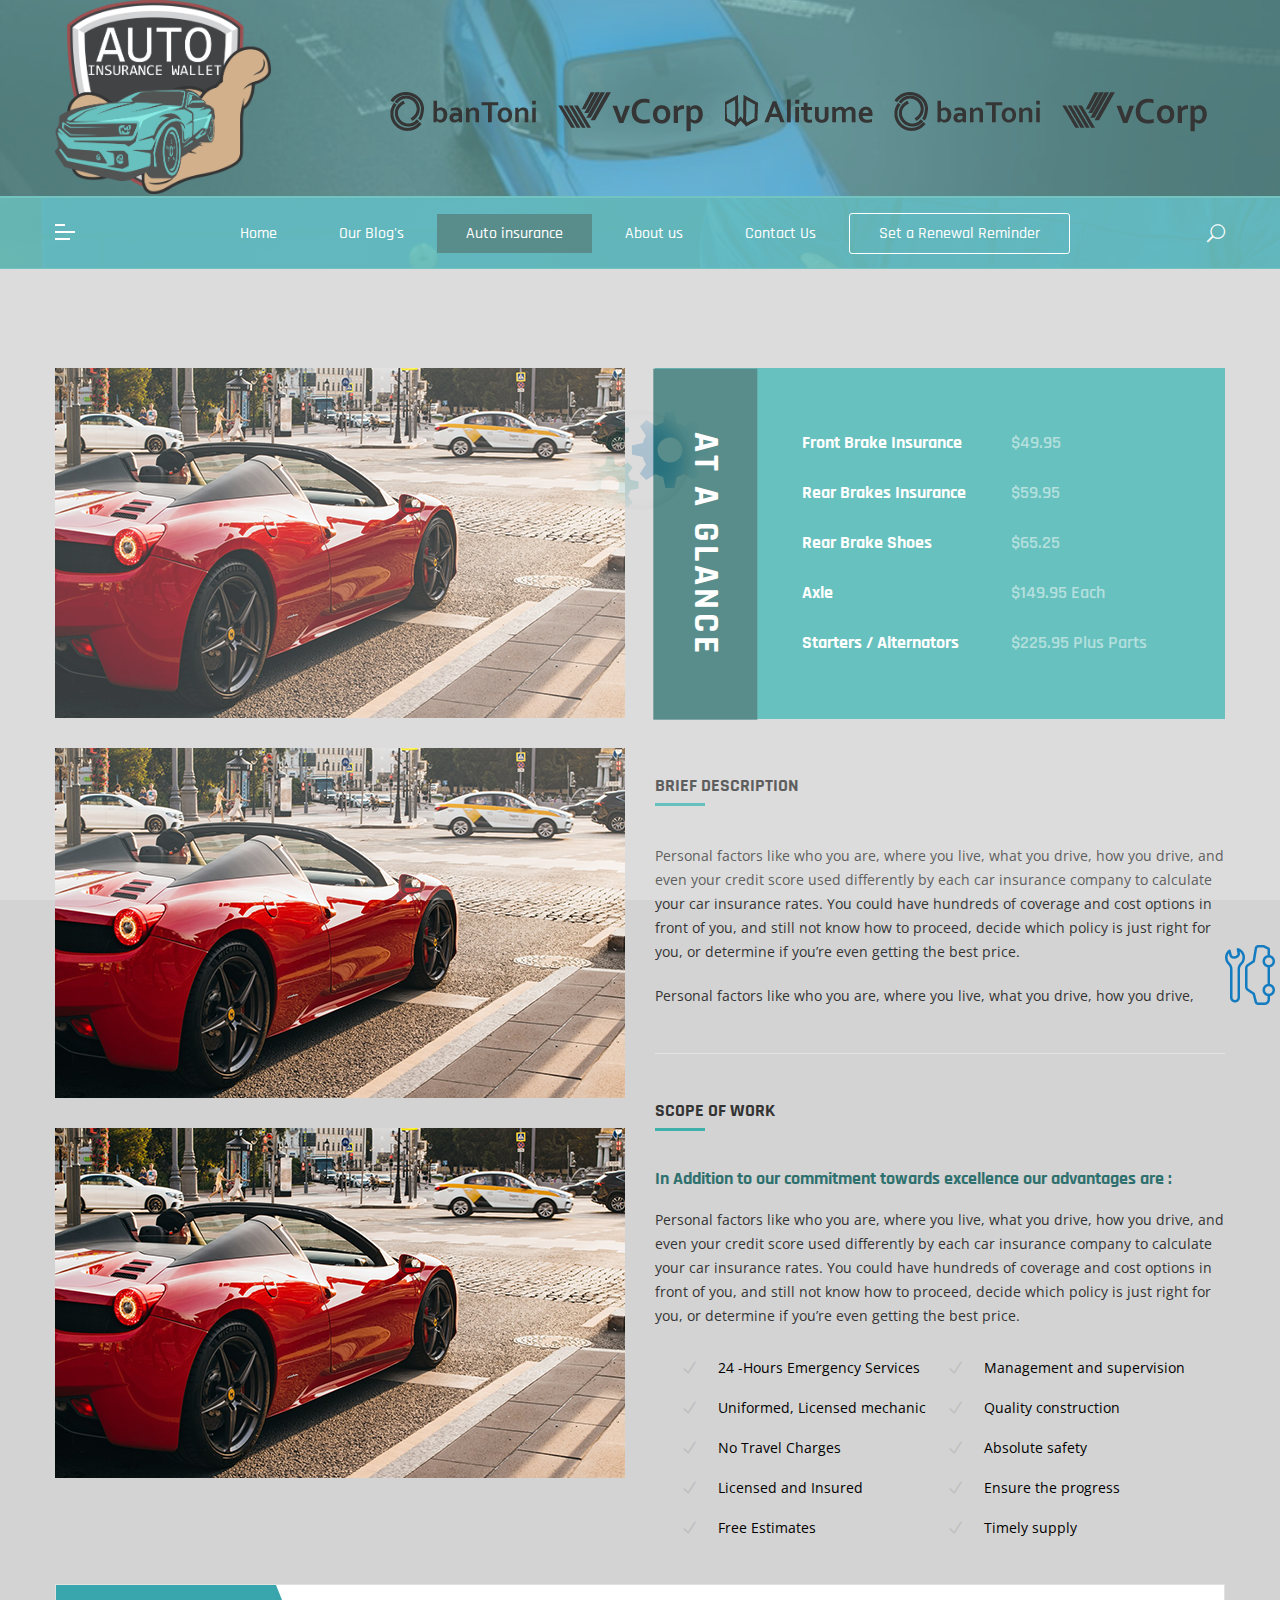
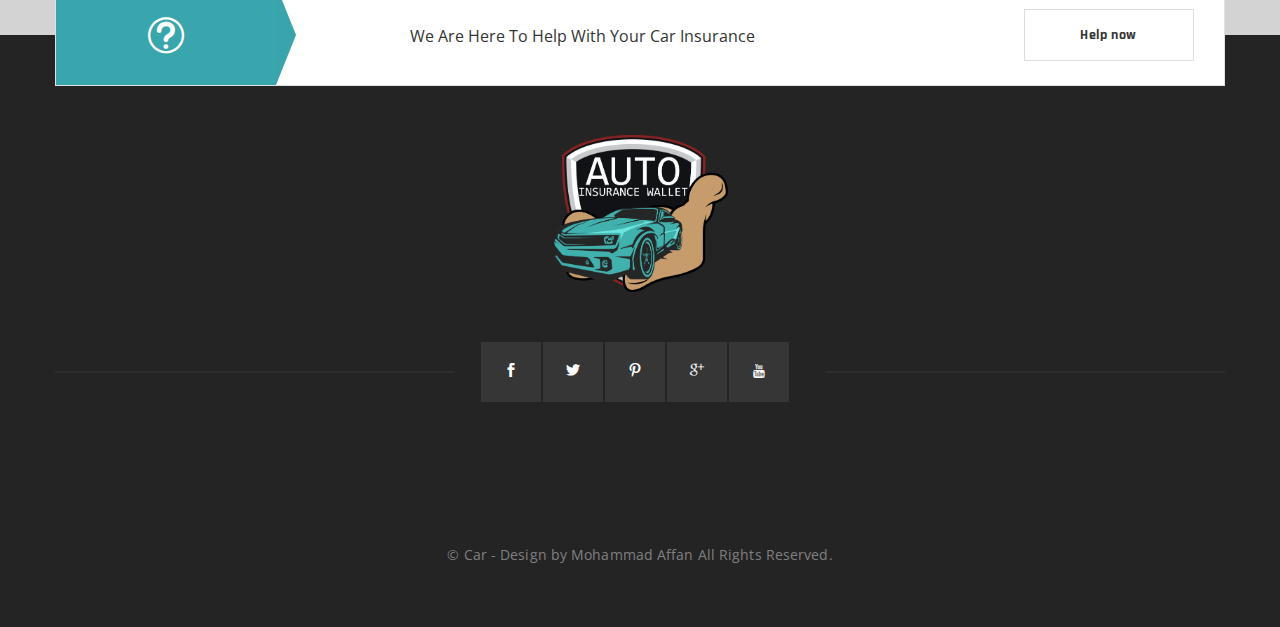
<file: insurance.html>
<!DOCTYPE html>
<html xmlns="http://www.w3.org/1999/xhtml" xml:lang="en-US" lang="en-US"><!--<![endif]-->
    <head>
        <meta charset="UTF-8">
        <title>AutoInsuranceWallet | Insurance</title>

        <meta name="author" content="themsflat.com">
        <meta name="viewport" content="width=device-width, initial-scale=1, maximum-scale=1">
        <link rel="stylesheet" type="text/css" href="stylesheet/style.css">
        <link rel="stylesheet" type="text/css" href="stylesheet/colors/color1.css" id="colors">
        <link rel="stylesheet" type="text/css" href="stylesheet/responsive.css">
        <link rel="stylesheet" href="stylesheet/custom.css">
        <link href='https://fonts.googleapis.com/css?family=Poppins' rel='stylesheet'>
    </head>
    <body>
        <div class="preloader">
            <div class="load">
                <div class="gear one">
                    <svg id="blue" viewbox="0 0 100 100" fill="#40b1ad">
                        <path d="M97.6,55.7V44.3l-13.6-2.9c-0.8-3.3-2.1-6.4-3.9-9.3l7.6-11.7l-8-8L67.9,20c-2.9-1.7-6-3.1-9.3-3.9L55.7,2.4H44.3l-2.9,13.6      c-3.3,0.8-6.4,2.1-9.3,3.9l-11.7-7.6l-8,8L20,32.1c-1.7,2.9-3.1,6-3.9,9.3L2.4,44.3v11.4l13.6,2.9c0.8,3.3,2.1,6.4,3.9,9.3      l-7.6,11.7l8,8L32.1,80c2.9,1.7,6,3.1,9.3,3.9l2.9,13.6h11.4l2.9-13.6c3.3-0.8,6.4-2.1,9.3-3.9l11.7,7.6l8-8L80,67.9      c1.7-2.9,3.1-6,3.9-9.3L97.6,55.7z M50,65.6c-8.7,0-15.6-7-15.6-15.6s7-15.6,15.6-15.6s15.6,7,15.6,15.6S58.7,65.6,50,65.6z"></path>
                    </svg>
                </div>
                <div class="gear two">
                    <svg id="pink" viewbox="0 0 100 100" fill="#137bc0">
                        <path d="M97.6,55.7V44.3l-13.6-2.9c-0.8-3.3-2.1-6.4-3.9-9.3l7.6-11.7l-8-8L67.9,20c-2.9-1.7-6-3.1-9.3-3.9L55.7,2.4H44.3l-2.9,13.6      c-3.3,0.8-6.4,2.1-9.3,3.9l-11.7-7.6l-8,8L20,32.1c-1.7,2.9-3.1,6-3.9,9.3L2.4,44.3v11.4l13.6,2.9c0.8,3.3,2.1,6.4,3.9,9.3      l-7.6,11.7l8,8L32.1,80c2.9,1.7,6,3.1,9.3,3.9l2.9,13.6h11.4l2.9-13.6c3.3-0.8,6.4-2.1,9.3-3.9l11.7,7.6l8-8L80,67.9      c1.7-2.9,3.1-6,3.9-9.3L97.6,55.7z M50,65.6c-8.7,0-15.6-7-15.6-15.6s7-15.6,15.6-15.6s15.6,7,15.6,15.6S58.7,65.6,50,65.6z"></path>
                    </svg>
                </div>
                <div class="gear three">
                    <svg id="yellow" viewbox="0 0 100 100" fill="#40b1ad">
                        <path d="M97.6,55.7V44.3l-13.6-2.9c-0.8-3.3-2.1-6.4-3.9-9.3l7.6-11.7l-8-8L67.9,20c-2.9-1.7-6-3.1-9.3-3.9L55.7,2.4H44.3l-2.9,13.6      c-3.3,0.8-6.4,2.1-9.3,3.9l-11.7-7.6l-8,8L20,32.1c-1.7,2.9-3.1,6-3.9,9.3L2.4,44.3v11.4l13.6,2.9c0.8,3.3,2.1,6.4,3.9,9.3      l-7.6,11.7l8,8L32.1,80c2.9,1.7,6,3.1,9.3,3.9l2.9,13.6h11.4l2.9-13.6c3.3-0.8,6.4-2.1,9.3-3.9l11.7,7.6l8-8L80,67.9      c1.7-2.9,3.1-6,3.9-9.3L97.6,55.7z M50,65.6c-8.7,0-15.6-7-15.6-15.6s7-15.6,15.6-15.6s15.6,7,15.6,15.6S58.7,65.6,50,65.6z"></path>
                    </svg>
                </div>
                <div class="lil-circle"></div>
                <svg class="blur-circle">
                    <filter id="blur">
                        <fegaussianblur in="SourceGraphic" stddeviation="13"></fegaussianblur>
                    </filter>
                    <circle cx="70" cy="70" r="66" fill="transparent" stroke="white" stroke-width="40" filter="url(#blur)"></circle>
                </svg>
            </div>
        </div> <!-- /.preloaer -->

        <div class="top style1 bg-f9f9f9 ">
            <div class="container clearfix">
                <div class="row">
                    <div class="col-lg-12">
                        <div class="row">
                            <div class="col-lg-3">
                                <div class="logo">
                                    <img src="images/autowallet1.png" class="img-responsive" width="80%" alt="">
                                </div>
                            </div>
                            <div class="col-lg-9">
                                <div class="flat-client" style="height: 196px !important;">
                                    <div class="container">
                                        <div class="flat-spacer clearfix" data-desktop="80" data-mobile="60" data-smobile="60" ></div>
                                        <div class="flat-carousel-not-numb" data-auto="true" data-column="5" data-column2="3"  data-column3="2" data-gap="" data-dots="false" data-nav="false" data-loop="true">
                                            <div class="client carousel-service owl-carousel owl-theme owl-loaded">
                                                <div class="client-item">
                                                    <a href="#"><img src="images/side-img/logo-1.png" alt="AutoMov"><img src="images/side-img/logo-1.png" alt="AutoMov"></a>
                                                </div>
                                                <div class="client-item">
                                                    <a href="#"><img src="images/side-img/logo-2.png" alt="AutoMov"><img src="images/side-img/logo-2.png" alt="AutoMov"></a>
                                                </div>
                                                <div class="client-item">
                                                    <a href="#"><img src="images/side-img/logo-3.png" alt="AutoMov"><img src="images/side-img/logo-3.png" alt="AutoMov"></a>
                                                </div>
                                            </div>
                                        </div> 
                                         <div class="flat-spacer clearfix" data-desktop="80" data-mobile="60" data-smobile="60" ></div>
                                    </div> <!-- /.container -->
                                </div> <!-- /.flat-client -->
                            </div>
                        </div>
                    </div>
                </div>
            </div> <!-- /.container -->
        </div> <!-- /.top -->
        <header id="header" class="header-v1">
            <div class="overlay"></div>
            <div class="container clearfix container-header">
                <div class="btn-canvas">
                    <a href="#">
                        <div class="canvas-menu">
                            <span></span>
                        </div>
                    </a>
                </div>

                <div class="mobile-button">
                    <span></span>
                </div>

                <div class="nav-wrap text-center">
                    <nav id="mainnav" class="mainnav header-v1">
                        <ul class="menu">
                            <li>
                                <a href="index.html">Home</a>
                            </li>
                            <li>
                                <a href="blog-list.html">Our Blog's</a>
                              
                            </li>
                            <li   class="active">
                                <a href="insurance.html">Auto insurance</a>
                              
                            </li>
                            <li>
                                <a href="about-company.html">About us</a>
                                <ul class="submenu">
                                    <li  class="item-has-child"><a href="#">Company</a>
                                        <ul class="submenu">
                                            <li><a href="about-company.html">About Company</a></li>
                                        </ul>
                                    </li>
                                   
                                    <li><a href="our-team.html">Our Team</a></li>
                                    <li><a href="FAQs.html">FAQs</a></li>
                                </ul>
                            </li>
                            <li><a href="contact.html">Contact Us</a> </li>
                            <li><a href="renewal-remindar.html" style="border: 1px solid white; border-radius: 3px;">Set a Renewal Reminder</a> </li>
                        </ul>
                    </nav><!-- /.mainnav -->
                </div>

                <div class="show-search text-right">
                    <a href="#"><i class="icon_search"></i></a>
                    <div class="submenu top-search widget-search">
                        <form role="search" method="get" class="search-form" action="#">
                            <input type="search" class="search-field" placeholder="Search" value="" name="s">
                            <button type="submit" class="search-submit"><i class="fa fa-search"></i></button>
                        </form>                                
                    </div>
                </div>
            </div> <!-- /.container -->
        </header> <!-- /#header -->


        <article class="content-wrap">
            <div class="flat-spacer clearfix" data-desktop="99" data-mobile="99" data-smobile="99" ></div>
            <div class="container clearfix">
                <div class="flat-row">
                    <div class="one-of-two">
                        <div class="flat-gallery-img pd-right-15">
                            <div class="gallery-img">
                                <img src="images/gallery/gallery-fullwidth/gallery-1.png" alt="AutoMov">
                                <a href="images/gallery/gallery-fullwidth/gallery-1.png" class="zoom-pic"><span class="icon_zoom-in_alt"></span></a>
                            </div>
                            <div class="gallery-img">
                                <img src="images/gallery/gallery-fullwidth/gallery-2.png" alt="AutoMov">
                                <a href="images/gallery/gallery-fullwidth/gallery-2.png" class="zoom-pic"><span class="icon_zoom-in_alt"></span></a>
                            </div>
                            <div class="gallery-img">
                                <img src="images/gallery/gallery-fullwidth/gallery-3.png" alt="AutoMov">
                                <a href="images/gallery/gallery-fullwidth/gallery-3.png" class="zoom-pic"><span class="icon_zoom-in_alt"></span></a>
                            </div>
                        </div>
                    </div>
                    <div class="one-of-two pd-left-15">
                        <div class="flat-detail-price">
                            <h2 class="heading">AT A GLANCE</h2>
                            <ul class="list">
                                <li><span class="title">Front Brake Insurance</span><span class="price">$49.95</span></li>
                                <li><span class="title">Rear Brakes Insurance</span><span class="price">$59.95</span></li>
                                <li><span class="title">Rear Brake Shoes</span><span class="price">$65.25</span></li>
                                <li><span class="title">Axle</span><span class="price">$149.95 Each</span></li>
                                <li><span class="title">Starters / Alternators</span><span class="price">$225.95 Plus Parts</span></li>
                            </ul>
                        </div> <!-- /.flat-detail-price -->
                        <div class="flat-brief-description pd-bottom-25 flat-border-bottom mg-bottom-45">
                            <div class="flat-title v4">
                                <h5 class="title">BRIEF DESCRIPTION</h5>
                            </div>
                            <div class="content">
                                <p>Personal factors like who you are, where you live, what you drive, how you drive, and even your credit score used differently by each car insurance company to calculate your car insurance rates. You could have hundreds of coverage and cost options in front of you, and still not know how to proceed, decide which policy is just right for you, or determine if you’re even getting the best price.</p>
                                <p>Personal factors like who you are, where you live, what you drive, how you drive,</p>
                            </div>
                        </div> <!-- /.flat-brief-description -->

                        <div class="flat-cope-work">
                            <div class="flat-title v4">
                                <h5>SCOPE OF WORK</h5>
                            </div>

                            <p class="description">In Addition to our commitment towards excellence our advantages are : </p>
                            <p>Personal factors like who you are, where you live, what you drive, how you drive, and even your credit score used differently by each car insurance company to calculate your car insurance rates. You could have hundreds of coverage and cost options in front of you, and still not know how to proceed, decide which policy is just right for you, or determine if you’re even getting the best price.</p>
                            <div class=" video-list list clearfix">
                                <ul class="list">
                                    <li><a href="#">24 -Hours Emergency Services</a></li>
                                    <li><a href="#">Uniformed, Licensed mechanic</a></li>
                                    <li><a href="#">No Travel Charges</a></li>
                                    <li><a href="#">Licensed and Insured</a></li>
                                    <li><a href="#">Free Estimates</a></li>
                                </ul>

                                <ul class="list">
                                    <li><a href="#">Management and supervision</a></li>
                                    <li><a href="#">Quality construction</a></li>
                                    <li><a href="#">Absolute safety</a></li>
                                    <li><a href="#">Ensure the progress</a></li>
                                    <li><a href="#">Timely supply</a></li>
                                </ul>
                            </div>
                        </div>
                    </div>
                </div>
            </div> <!-- /.container -->
            <div class="flat-spacer clearfix" data-desktop="79" data-mobile="79" data-smobile="79" ></div>
        </article> <!-- /.content-wrap -->

    
            <div class="flat-row">
                <div class="flat-action style1">
                    <div class="container ">
                        <div class="clearfix  bg-fff flat-border"> 
                            <div class="wrap-icon ">
                                <div class="icon style2">
                                    <span class="icon_question_alt2" aria-hidden="true"></span>
                                </div>
                            </div>
                            <div class="wrap-text">
                                <p>We Are Here To Help With Your Car Insurance</p>
                            </div>
                            <div class="wrap-btn text-right">
                                <a href="#" class="flat-button btn-defect bg-help">Help now</a>
                            </div>
                        </div>
                    </div> <!-- /.container -->
                </div> <!-- /.wrap-action -->
            </div> <!-- /.flat-action -->

            <footer id="footer" class="style1">
                <div class="container">
                    <div class="flat-spacer clearfix" data-desktop="100" data-mobile="60" data-smobile="60" ></div>

                    <div id="logo-ft" class=" text-center ">
                        <a href="index.html"><img src="images/autowallet1.png" width="15%" alt="Footer Logo"></a>
                    </div> <!-- #logo-ft -->

                    <div class="flat-spacer clearfix" data-desktop="50" data-mobile="50" data-smobile="50" ></div>

                    <div class="flat-socails text-center v3">
                        <ul class="clearfix">
                            <li><a href="#"><span class="social_facebook"></span></a></li>
                            <li><a href="#"><span class="social_twitter"></span></a></li>
                            <li><a href="#"><span class="social_pinterest"></span></a></li>
                            <li><a href="#"><span class="social_googleplus"></span></a></li>
                            <li><a href="#"><span class="fa fa-youtube"></span></a></li>
                        </ul>
                    </div> <!-- /.flat-socails -->
                    <div class="flat-spacer clearfix" data-desktop="78" data-mobile="50" data-smobile="50" ></div>

                    

                    <div class="flat-spacer clearfix" data-desktop="63" data-mobile="40" data-smobile="40" ></div>

                    <div class="flat-copy-right text-center">
                        <p>© Car - Design by Mohammad Affan All Rights Reserved.</p>
                    </div> <!-- /.flat-copy-right -->
                    <div class="flat-spacer clearfix" data-desktop="60" data-mobile="60" data-smobile="60" ></div>
                </div> <!-- /.container -->
            </footer> <!-- /#footer -->

            <span class="gotop">
                <img src="images/goto-automov.png" alt="AutoMov">
            </span> <!-- /.gotop -->
        </div> <!-- /.boxed -->

        <!-- Javascript -->
        <!-- <script src="javascript/jquery.min.js"></script>
        <script src="javascript/plugins.js"></script>
        <script src="javascript/bootstrap.min.js"></script>
        <script src="javascript/owl.carousel.min.js"></script>
        <script src="javascript/flexslider.min.js"></script>
        <script src="javascript/jquery-yys-slider.js"></script>
        <script src='javascript/jquery-isotope.js'></script>
        <script src="javascript/equalize.min.js"></script>
        <script src="javascript/jquery.cookie.js"></script> -->
        
        <!-- <script src="javascript/main.js"></script> -->

        <!-- Slider -->
        <!-- <script src="rev-slider/js/jquery.themepunch.tools.min.js"></script>
        <script src="rev-slider/js/jquery.themepunch.revolution.min.js"></script>
        <script src="javascript/rev-slider.js"></script> -->
        <!-- Load Extensions only on Local File Systems ! The following part can be removed on Server for On Demand Loading -->  
        <!-- <script src="rev-slider/js/extensions/revolution.extension.actions.min.js"></script>
        <script src="rev-slider/js/extensions/revolution.extension.carousel.min.js"></script>
        <script src="rev-slider/js/extensions/revolution.extension.kenburn.min.js"></script>
        <script src="rev-slider/js/extensions/revolution.extension.layeranimation.min.js"></script>
        <script src="rev-slider/js/extensions/revolution.extension.migration.min.js"></script>
        <script src="rev-slider/js/extensions/revolution.extension.navigation.min.js"></script>
        <script src="rev-slider/js/extensions/revolution.extension.parallax.min.js"></script>
        <script src="rev-slider/js/extensions/revolution.extension.slideanims.min.js"></script>
        <script src="rev-slider/js/extensions/revolution.extension.video.min.js"></script> -->

        <!-- Javascript -->
        <script src="javascript/jquery.min.js"></script>
        <script src="javascript/plugins.js"></script>
        <script src="javascript/imagesloaded.min.js"></script>
        <script src="javascript/jquery-fancybox.js"></script>
        <script src="javascript/equalize.min.js"></script>
        <script src="javascript/jquery.cookie.js"></script>
        <script src="javascript/owl.carousel.min.js"></script>
        
        <script src="javascript/main.js"></script>
    </body>
</html>
</file>
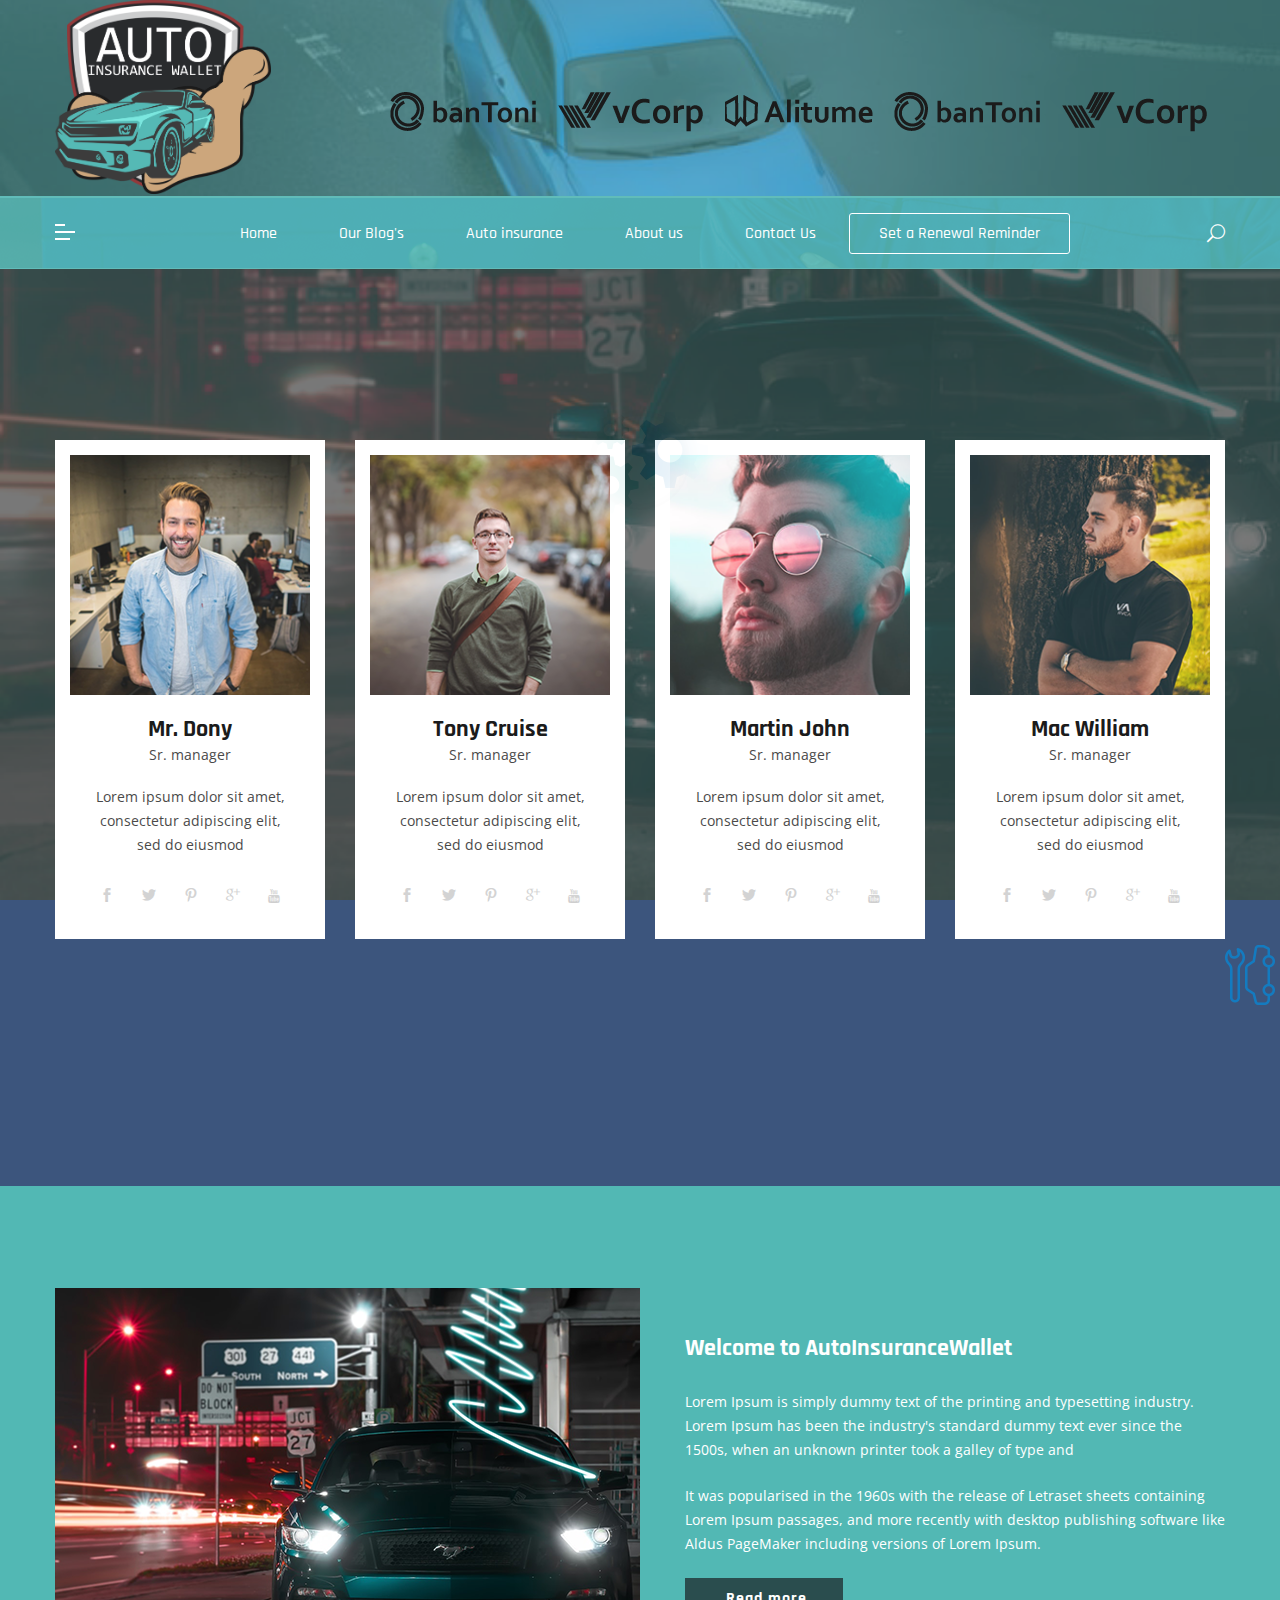
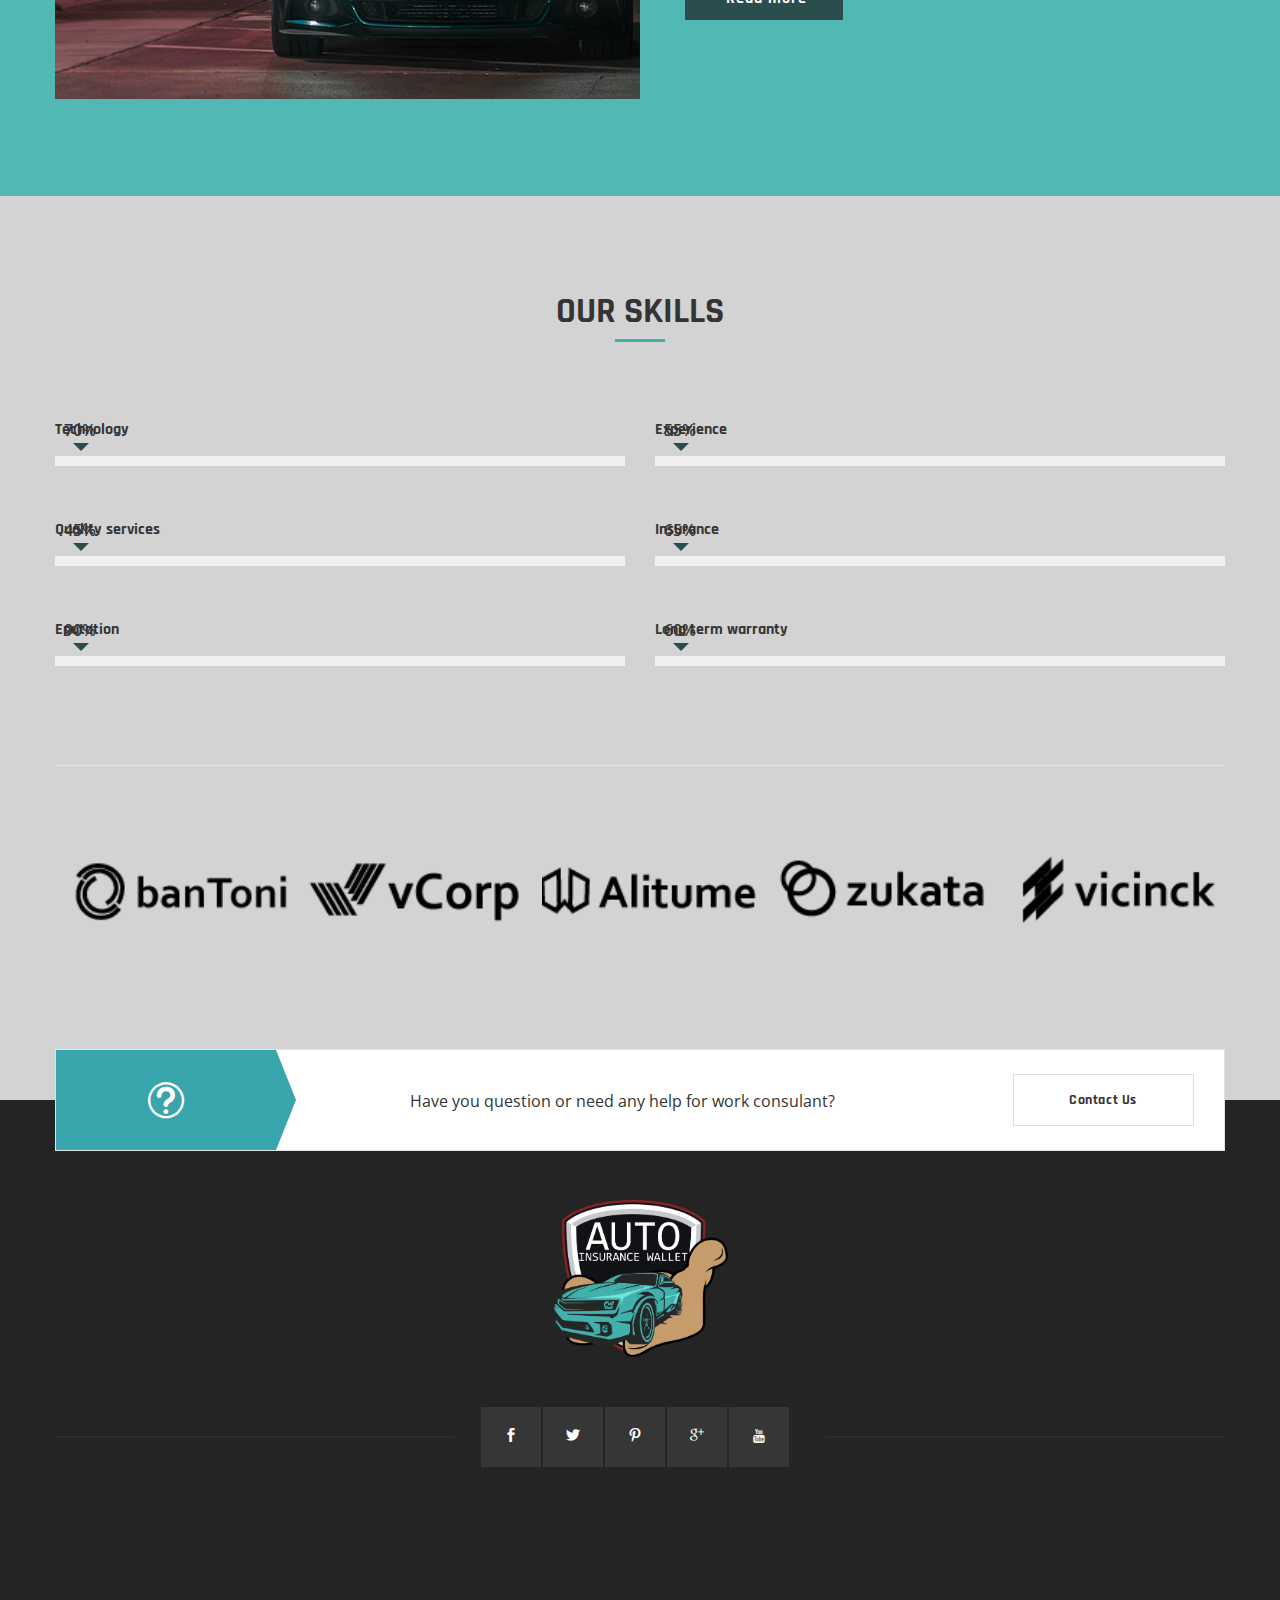
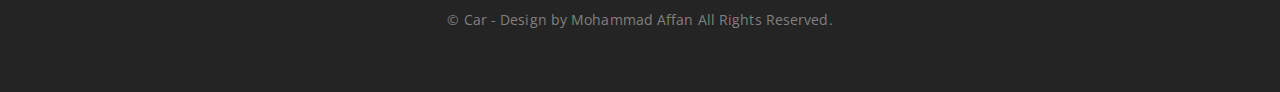
<file: our-team.html>
<!DOCTYPE html>
<html xmlns="http://www.w3.org/1999/xhtml" xml:lang="en-US" lang="en-US"><!--<![endif]-->
    <head>
        <meta charset="UTF-8">
        <title>AutoInsuranceWallet | Our Team</title>

        <meta name="author" content="themsflat.com">
        <meta name="viewport" content="width=device-width, initial-scale=1, maximum-scale=1">
        <link rel="stylesheet" type="text/css" href="stylesheet/style.css">
        <link rel="stylesheet" type="text/css" href="stylesheet/colors/color1.css" id="colors">
        <link rel="stylesheet" type="text/css" href="stylesheet/responsive.css">
        <link rel="stylesheet" href="stylesheet/custom.css">
        <link href='https://fonts.googleapis.com/css?family=Poppins' rel='stylesheet'>
    </head>
    <body>
        <div class="preloader">
            <div class="load">
                <div class="gear one">
                    <svg id="blue" viewbox="0 0 100 100" fill="#40b1ad">
                        <path d="M97.6,55.7V44.3l-13.6-2.9c-0.8-3.3-2.1-6.4-3.9-9.3l7.6-11.7l-8-8L67.9,20c-2.9-1.7-6-3.1-9.3-3.9L55.7,2.4H44.3l-2.9,13.6      c-3.3,0.8-6.4,2.1-9.3,3.9l-11.7-7.6l-8,8L20,32.1c-1.7,2.9-3.1,6-3.9,9.3L2.4,44.3v11.4l13.6,2.9c0.8,3.3,2.1,6.4,3.9,9.3      l-7.6,11.7l8,8L32.1,80c2.9,1.7,6,3.1,9.3,3.9l2.9,13.6h11.4l2.9-13.6c3.3-0.8,6.4-2.1,9.3-3.9l11.7,7.6l8-8L80,67.9      c1.7-2.9,3.1-6,3.9-9.3L97.6,55.7z M50,65.6c-8.7,0-15.6-7-15.6-15.6s7-15.6,15.6-15.6s15.6,7,15.6,15.6S58.7,65.6,50,65.6z"></path>
                    </svg>
                </div>
                <div class="gear two">
                    <svg id="pink" viewbox="0 0 100 100" fill="#137bc0">
                        <path d="M97.6,55.7V44.3l-13.6-2.9c-0.8-3.3-2.1-6.4-3.9-9.3l7.6-11.7l-8-8L67.9,20c-2.9-1.7-6-3.1-9.3-3.9L55.7,2.4H44.3l-2.9,13.6      c-3.3,0.8-6.4,2.1-9.3,3.9l-11.7-7.6l-8,8L20,32.1c-1.7,2.9-3.1,6-3.9,9.3L2.4,44.3v11.4l13.6,2.9c0.8,3.3,2.1,6.4,3.9,9.3      l-7.6,11.7l8,8L32.1,80c2.9,1.7,6,3.1,9.3,3.9l2.9,13.6h11.4l2.9-13.6c3.3-0.8,6.4-2.1,9.3-3.9l11.7,7.6l8-8L80,67.9      c1.7-2.9,3.1-6,3.9-9.3L97.6,55.7z M50,65.6c-8.7,0-15.6-7-15.6-15.6s7-15.6,15.6-15.6s15.6,7,15.6,15.6S58.7,65.6,50,65.6z"></path>
                    </svg>
                </div>
                <div class="gear three">
                    <svg id="yellow" viewbox="0 0 100 100" fill="#40b1ad">
                        <path d="M97.6,55.7V44.3l-13.6-2.9c-0.8-3.3-2.1-6.4-3.9-9.3l7.6-11.7l-8-8L67.9,20c-2.9-1.7-6-3.1-9.3-3.9L55.7,2.4H44.3l-2.9,13.6      c-3.3,0.8-6.4,2.1-9.3,3.9l-11.7-7.6l-8,8L20,32.1c-1.7,2.9-3.1,6-3.9,9.3L2.4,44.3v11.4l13.6,2.9c0.8,3.3,2.1,6.4,3.9,9.3      l-7.6,11.7l8,8L32.1,80c2.9,1.7,6,3.1,9.3,3.9l2.9,13.6h11.4l2.9-13.6c3.3-0.8,6.4-2.1,9.3-3.9l11.7,7.6l8-8L80,67.9      c1.7-2.9,3.1-6,3.9-9.3L97.6,55.7z M50,65.6c-8.7,0-15.6-7-15.6-15.6s7-15.6,15.6-15.6s15.6,7,15.6,15.6S58.7,65.6,50,65.6z"></path>
                    </svg>
                </div>
                <div class="lil-circle"></div>
                <svg class="blur-circle">
                    <filter id="blur">
                        <fegaussianblur in="SourceGraphic" stddeviation="13"></fegaussianblur>
                    </filter>
                    <circle cx="70" cy="70" r="66" fill="transparent" stroke="white" stroke-width="40" filter="url(#blur)"></circle>
                </svg>
            </div>
        </div> <!-- /.preloaer -->

        <div class="top style1 bg-f9f9f9 ">
            <div class="container clearfix">
                <div class="row">
                    <div class="col-lg-12">
                        <div class="row">
                            <div class="col-lg-3">
                                <div class="logo">
                                    <img src="images/autowallet1.png" class="img-responsive" width="80%" alt="">
                                </div>
                            </div>
                            <div class="col-lg-9">
                                <div class="flat-client" style="height: 196px !important;">
                                    <div class="container">
                                        <div class="flat-spacer clearfix" data-desktop="80" data-mobile="60" data-smobile="60" ></div>
                                        <div class="flat-carousel-not-numb" data-auto="true" data-column="5" data-column2="3"  data-column3="2" data-gap="" data-dots="false" data-nav="false" data-loop="true">
                                            <div class="client carousel-service owl-carousel owl-theme owl-loaded">
                                                <div class="client-item">
                                                    <a href="#"><img src="images/side-img/logo-1.png" alt="AutoMov"><img src="images/side-img/logo-1.png" alt="AutoMov"></a>
                                                </div>
                                                <div class="client-item">
                                                    <a href="#"><img src="images/side-img/logo-2.png" alt="AutoMov"><img src="images/side-img/logo-2.png" alt="AutoMov"></a>
                                                </div>
                                                <div class="client-item">
                                                    <a href="#"><img src="images/side-img/logo-3.png" alt="AutoMov"><img src="images/side-img/logo-3.png" alt="AutoMov"></a>
                                                </div>
                                            </div>
                                        </div> 
                                         <div class="flat-spacer clearfix" data-desktop="80" data-mobile="60" data-smobile="60" ></div>
                                    </div> <!-- /.container -->
                                </div> <!-- /.flat-client -->
                            </div>
                        </div>
                    </div>
                </div>
            </div> <!-- /.container -->
        </div> <!-- /.top -->
        <header id="header" class="header-v1">
            <div class="overlay"></div>
            <div class="container clearfix container-header">
                <div class="btn-canvas">
                    <a href="#">
                        <div class="canvas-menu">
                            <span></span>
                        </div>
                    </a>
                </div>

                <div class="mobile-button">
                    <span></span>
                </div>

                <div class="nav-wrap text-center">
                    <nav id="mainnav" class="mainnav header-v1">
                        <ul class="menu">
                            <li>
                                <a href="index.html">Home</a>
                            </li>
                            <li>
                                <a href="blog-list.html">Our Blog's</a>
                              
                            </li>
                            <li>
                                <a href="insurance.html">Auto insurance</a>
                              
                            </li>
                            <li>
                                <a href="about-company.html">About us</a>
                                <ul class="submenu">
                                    <li  class="item-has-child"><a href="#">Company</a>
                                        <ul class="submenu">
                                            <li><a href="about-company.html">About Company</a></li>
                                        </ul>
                                    </li>
                                   
                                    <li class="active"><a href="our-team.html">Our Team</a></li>
                                    <li><a href="FAQs.html">FAQs</a></li>
                                </ul>
                            </li>
                            <li><a href="contact.html">Contact Us</a> </li>
                            <li><a href="renewal-remindar.html" style="border: 1px solid white; border-radius: 3px;">Set a Renewal Reminder</a> </li>
                        </ul>
                    </nav><!-- /.mainnav -->
                </div>

                <div class="show-search text-right">
                    <a href="#"><i class="icon_search"></i></a>
                    <div class="submenu top-search widget-search">
                        <form role="search" method="get" class="search-form" action="#">
                            <input type="search" class="search-field" placeholder="Search" value="" name="s">
                            <button type="submit" class="search-submit"><i class="fa fa-search"></i></button>
                        </form>                                
                    </div>
                </div>
            </div> <!-- /.container -->
        </header> <!-- /#header -->


        <div class="content-wrap our-team-page ">
            <section class="flat-team  our-team-page bg-f6f6f6">
                <div class="container">
                    <div class="flat-spacer clearfix" data-desktop="100" data-mobile="77" data-smobile="77" ></div>
                    <div class="flat-carousel" data-auto="false" data-column="4" data-column2="2"  data-column3="1" data-gap="30" data-dots="false" data-nav="false" data-loop="true">
                        <div class="flat-imgbox owl-carousel style6">
                            <div class="imgbox style6   text-center">
                                <div class="imgbox-img">
                                    <img src="images/home3/team1.png" alt="AutoMov">
                                </div>  
                                <div class="imgbox-content ">
                                    <h3><a href="#">Mr. Dony</a></h3>
                                    <p class="position">Sr. manager</p>
                                    <p>Lorem ipsum dolor sit amet, consectetur adipiscing elit, 
                                    sed do eiusmod</p>
                                    <div class="flat-socail">
                                        <ul>
                                            <li><a href="#" class="hover-text"><span class=" social_facebook"></span></a></li>
                                            <li><a href="#" class="hover-text"><span class="  social_twitter"></span></a></li>
                                            <li><a href="#" class="hover-text"><span class="  social_pinterest"></span></a></li>
                                            <li><a href="#" class="hover-text"><span class="  social_googleplus"></span></a></li>
                                            <li><a href="#" class="hover-text"><span class="fa fa-youtube"></span></a></li>
                                        </ul>
                                    </div>
                                </div>
                            </div>

                            <div class="imgbox style6  text-center">
                                <div class="imgbox-img">
                                    <img src="images/home3/team2.png" alt="AutoMov">
                                </div>  
                                <div class="imgbox-content ">
                                    <h3><a href="#">Tony Cruise</a></h3>
                                    <p class="position">Sr. manager</p>
                                    <p>Lorem ipsum dolor sit amet, consectetur adipiscing elit, 
                                    sed do eiusmod</p>
                                    <div class="flat-socail">
                                        <ul>
                                            <li><a href="#" class="hover-text"><span class=" social_facebook"></span></a></li>
                                            <li><a href="#" class="hover-text"><span class="  social_twitter"></span></a></li>
                                            <li><a href="#" class="hover-text"><span class="  social_pinterest"></span></a></li>
                                            <li><a href="#" class="hover-text"><span class="  social_googleplus"></span></a></li>
                                            <li><a href="#" class="hover-text"><span class="fa fa-youtube"></span></a></li>
                                        </ul>
                                    </div>
                                </div>
                            </div>

                            <div class="imgbox style6   text-center">
                                <div class="imgbox-img">
                                    <img src="images/home3/team3.png" alt="AutoMov">
                                </div>  
                                <div class="imgbox-content ">
                                    <h3><a href="#">Martin John</a></h3>
                                    <p class="position">Sr. manager</p>
                                    <p>Lorem ipsum dolor sit amet, consectetur adipiscing elit, 
                                    sed do eiusmod</p>
                                    <div class="flat-socail">
                                        <ul>
                                            <li><a href="#" class="hover-text"><span class=" social_facebook"></span></a></li>
                                            <li><a href="#" class="hover-text"><span class="  social_twitter"></span></a></li>
                                            <li><a href="#" class="hover-text"><span class="  social_pinterest"></span></a></li>
                                            <li><a href="#" class="hover-text"><span class="  social_googleplus"></span></a></li>
                                            <li><a href="#" class="hover-text"><span class="fa fa-youtube"></span></a></li>
                                        </ul>
                                    </div>
                                </div>
                            </div>

                            <div class="imgbox style6   text-center">
                                <div class="imgbox-img">
                                    <img src="images/home3/team4.png" alt="AutoMov">
                                </div>  
                                <div class="imgbox-content">
                                    <h3><a href="#">Mac William</a></h3>
                                    <p class="position">Sr. manager</p>
                                    <p>Lorem ipsum dolor sit amet, consectetur adipiscing elit, 
                                    sed do eiusmod</p>
                                    <div class="flat-socail">
                                        <ul>
                                            <li><a href="#" class="hover-text"><span class=" social_facebook"></span></a></li>
                                            <li><a href="#" class="hover-text"><span class="  social_twitter"></span></a></li>
                                            <li><a href="#" class="hover-text"><span class="  social_pinterest"></span></a></li>
                                            <li><a href="#" class="hover-text"><span class="  social_googleplus"></span></a></li>
                                            <li><a href="#" class="hover-text"><span class="fa fa-youtube"></span></a></li>
                                        </ul>
                                    </div>
                                </div>
                            </div>

                            <div class="imgbox style6   text-center">
                                <div class="imgbox-img">
                                    <img src="images/home3/team1.png" alt="AutoMov">
                                </div>  
                                <div class="imgbox-content ">
                                    <h3><a href="#">Mr. Dony</a></h3>
                                    <p class="position">Sr. manager</p>
                                    <p>Lorem ipsum dolor sit amet, consectetur adipiscing elit, 
                                    sed do eiusmod</p>
                                    <div class="flat-socail">
                                        <ul>
                                            <li><a href="#" class="hover-text"><span class=" social_facebook"></span></a></li>
                                            <li><a href="#" class="hover-text"><span class="  social_twitter"></span></a></li>
                                            <li><a href="#" class="hover-text"><span class="  social_pinterest"></span></a></li>
                                            <li><a href="#" class="hover-text"><span class="  social_googleplus"></span></a></li>
                                            <li><a href="#" class="hover-text"><span class="fa fa-youtube"></span></a></li>
                                        </ul>
                                    </div>
                                </div>
                            </div>

                            <div class="imgbox style6  text-center">
                                <div class="imgbox-img">
                                    <img src="images/home3/team2.png" alt="AutoMov">
                                </div>  
                                <div class="imgbox-content ">
                                    <h3><a href="#">Mr. Dony</a></h3>
                                    <p class="position">Sr. manager</p>
                                    <p>Lorem ipsum dolor sit amet, consectetur adipiscing elit, 
                                    sed do eiusmod</p>
                                    <div class="flat-socail">
                                        <ul>
                                            <li><a href="#" class="hover-text"><span class=" social_facebook"></span></a></li>
                                            <li><a href="#" class="hover-text"><span class="  social_twitter"></span></a></li>
                                            <li><a href="#" class="hover-text"><span class="  social_pinterest"></span></a></li>
                                            <li><a href="#" class="hover-text"><span class="  social_googleplus"></span></a></li>
                                            <li><a href="#" class="hover-text"><span class="fa fa-youtube"></span></a></li>
                                        </ul>
                                    </div>
                                </div>
                            </div>

                            <div class="imgbox style6   text-center">
                                <div class="imgbox-img">
                                    <img src="images/home3/team3.png" alt="AutoMov">
                                </div>  
                                <div class="imgbox-content ">
                                    <h3><a href="#">Mr. Dony</a></h3>
                                    <p class="position">Sr. manager</p>
                                    <p>Lorem ipsum dolor sit amet, consectetur adipiscing elit, 
                                    sed do eiusmod</p>
                                    <div class="flat-socail">
                                        <ul>
                                            <li><a href="#" class="hover-text"><span class=" social_facebook"></span></a></li>
                                            <li><a href="#" class="hover-text"><span class="  social_twitter"></span></a></li>
                                            <li><a href="#" class="hover-text"><span class="  social_pinterest"></span></a></li>
                                            <li><a href="#" class="hover-text"><span class="  social_googleplus"></span></a></li>
                                            <li><a href="#" class="hover-text"><span class="fa fa-youtube"></span></a></li>
                                        </ul>
                                    </div>
                                </div>
                            </div>

                            <div class="imgbox style6   text-center">
                                <div class="imgbox-img">
                                    <img src="images/home3/team4.png" alt="AutoMov">
                                </div>  
                                <div class="imgbox-content">
                                    <h3><a href="#">Mr. Dony</a></h3>
                                    <p class="position">Sr. manager</p>
                                    <p>Lorem ipsum dolor sit amet, consectetur adipiscing elit, 
                                    sed do eiusmod</p>
                                    <div class="flat-socail">
                                        <ul>
                                            <li><a href="#" class="hover-text"><span class=" social_facebook"></span></a></li>
                                            <li><a href="#" class="hover-text"><span class="  social_twitter"></span></a></li>
                                            <li><a href="#" class="hover-text"><span class="  social_pinterest"></span></a></li>
                                            <li><a href="#" class="hover-text"><span class="  social_googleplus"></span></a></li>
                                            <li><a href="#" class="hover-text"><span class="fa fa-youtube"></span></a></li>
                                        </ul>
                                    </div>
                                </div>
                            </div>
                        </div> <!-- /.flat-imgbox -->
                    </div>
                    <div class="flat-spacer clearfix" data-desktop="100" data-mobile="77" data-smobile="77" ></div>
                </div> <!-- /.container -->
            </section> <!-- .flat-teams -->

            <section class="flat-auto-motive our-team-page">
                <div class="overlay"></div>
                <div class="container ">
                    <div class="flat-spacer clearfix" data-desktop="102" data-mobile="60" data-smobile="60" ></div>
                    <div class="auto-motive-wrap clearfix">
                        <div class="img one-of-two">
                            <img src="images/our-team/img-automov.png" alt="AutoMov">
                        </div>
                        <div class="content one-of-two">
                            <div class="flat-spacer clearfix" data-desktop="48" data-mobile="20" data-smobile="20" ></div>
                            <div class="title"><a href="#"><h3>Welcome to AutoInsuranceWallet </h3></a></div>
                            <p>Lorem Ipsum is simply dummy text of the printing and typesetting industry. Lorem Ipsum has been the industry's standard dummy text ever since the 1500s, when an unknown printer took a galley of type and</p>
                            <p>It was popularised in the 1960s with the release of Letraset sheets containing Lorem Ipsum passages, and more recently with desktop publishing software like Aldus PageMaker including versions of Lorem Ipsum.</p>
                            <div class="wrap-btn">
                                <a href="#" class="flat-button bg-read-more v2">Read more</a>
                            </div>    
                        </div>
                    </div>
                    <div class="flat-spacer clearfix" data-desktop="70" data-mobile="70" data-smobile="70" ></div>
                </div> <!-- /.container -->
            </section> <!-- /.flat-auto-motive -->

            <section class="flat-skills style2">
                <div class="container">
                    <div class="flat-spacer clearfix" data-desktop="104" data-mobile="70" data-smobile="70" ></div>
                    <div class="flat-title v4 text-center">
                        <h2>OUR SKILLS</h2>
                    </div>
                    <div class="skills-wrap flat-border-bottom">
                        <div class="flat-spacer clearfix" data-desktop="93" data-mobile="70" data-smobile="70" ></div>
                        <div class="sub-col clearfix  ">
                            <div class="one-of-two">
                                <div class="flat-progres"> 
                                    <div class="progress-item">
                                        <div class="name">
                                            Technology
                                        </div>
                                        <div class="perc show" >
                                            <span>70%</span>
                                        </div>
                                        <div class="progres-bar" data-percent="70" data-inviewport="yes"  >
                                            <div class="progress-animate" data-duration="3000" ></div>
                                        </div>
                                    </div><!-- /.progress-item -->
                                    <div class="progress-item">
                                        <div class="name">
                                            Quality services
                                        </div>
                                        <div class="perc show" >
                                            <span>45%</span>
                                        </div>
                                        <div class="progres-bar" data-percent="45" data-inviewport="yes"  >
                                            <div class="progress-animate" data-duration="3000" ></div>
                                        </div>
                                    </div><!-- /.progress-item -->
                                    <div class="progress-item">
                                        <div class="name">
                                            Eputation
                                        </div>
                                        <div class="perc show" >
                                            <span>90%</span>
                                        </div>
                                        <div class="progres-bar" data-percent="90" data-inviewport="yes"  >
                                            <div class="progress-animate" data-duration="3000" ></div>
                                        </div>
                                    </div><!-- /.progress-item -->
                                </div>
                            </div>
                            <div class="one-of-two">
                                <div class="flat-progres">
                                    <div class="progress-item">
                                        <div class="name">
                                            Experience
                                        </div>
                                        <div class="perc show" >
                                            <span>55%</span>
                                        </div>
                                        <div class="progres-bar" data-percent="55" data-inviewport="yes"  >
                                            <div class="progress-animate" data-duration="3000" ></div>
                                        </div>
                                    </div><!-- /.progress-item -->
                                    <div class="progress-item">
                                        <div class="name">
                                            Insurance
                                        </div>
                                        <div class="perc show" >
                                            <span>65%</span>
                                        </div>
                                        <div class="progres-bar" data-percent="65" data-inviewport="yes"  >
                                            <div class="progress-animate" data-duration="3000" ></div>
                                        </div>
                                    </div><!-- /.progress-item -->
                                    <div class="progress-item">
                                        <div class="name">
                                            Long term warranty
                                        </div>
                                        <div class="perc show" >
                                            <span>60%</span>
                                        </div>
                                        <div class="progres-bar" data-percent="60" data-inviewport="yes"  >
                                            <div class="progress-animate" data-duration="3000" ></div>
                                        </div>
                                    </div><!-- /.progress-item -->
                                </div>
                            </div>
                        </div> 
                        <div class="flat-spacer clearfix" data-desktop="47" data-mobile="47" data-smobile="47" ></div>
                    </div>
                </div> <!-- /.container -->
            </section> <!-- .flat-skills -->
        </div> <!-- /.content-wrap -->

        <div class="flat-client">
            <div class="container">
                <div class="flat-spacer clearfix" data-desktop="80" data-mobile="60" data-smobile="60" ></div>
                <div class="flat-carousel-not-numb" data-auto="true" data-column="5" data-column2="3"  data-column3="2" data-gap="" data-dots="false" data-nav="false" data-loop="true">
                    <div class="client carousel-service owl-carousel owl-theme owl-loaded">
                        <div class="client-item">
                            <a href="#"><img src="images/side-img/logo-1.png" alt="AutoMov"><img src="images/side-img/logo-1.png" alt="AutoMov"></a>
                        </div>
                        <div class="client-item">
                            <a href="#"><img src="images/side-img/logo-2.png" alt="AutoMov"><img src="images/side-img/logo-2.png" alt="AutoMov"></a>
                        </div>
                        <div class="client-item">
                            <a href="#"><img src="images/side-img/logo-3.png" alt="AutoMov"><img src="images/side-img/logo-3.png" alt="AutoMov"></a>
                        </div>
                        <div class="client-item">
                            <a href="#"><img src="images/side-img/logo-4.png" alt="AutoMov"><img src="images/side-img/logo-4.png" alt="AutoMov"></a>
                        </div>
                        <div class="client-item">
                            <a href="#"><img src="images/side-img/logo-5.png" alt="AutoMov"><img src="images/side-img/logo-5.png" alt="AutoMov"></a>
                        </div>
                    </div>
                </div> 
                 <div class="flat-spacer clearfix" data-desktop="80" data-mobile="60" data-smobile="60" ></div>
            </div> <!-- /.container -->
        </div> <!-- /.flat-client -->

        <div class="flat-row">
                <div class="flat-action style1">
                    <div class="container ">
                        <div class="clearfix  bg-fff flat-border"> 
                            <div class="wrap-icon ">
                                <div class="icon style2">
                                    <span class="icon_question_alt2" aria-hidden="true"></span>
                                </div>
                            </div>
                            <div class="wrap-text">
                                <p>Have you question or need any help for work consulant?</p>
                            </div>
                            <div class="wrap-btn text-right">
                                <a href="#" class="flat-button btn-defect bg-help">Contact Us</a>
                            </div>
                        </div>
                    </div> <!-- /.container -->
                </div> <!-- /.wrap-action -->
            </div> <!-- /.flat-action -->

        <footer id="footer" class="style1">
                <div class="container">
                    <div class="flat-spacer clearfix" data-desktop="100" data-mobile="60" data-smobile="60" ></div>

                    <div id="logo-ft" class=" text-center ">
                        <a href="index.html"><img src="images/autowallet1.png" width="15%" alt="Footer Logo"></a>
                    </div> <!-- #logo-ft -->

                    <div class="flat-spacer clearfix" data-desktop="50" data-mobile="50" data-smobile="50" ></div>

                    <div class="flat-socails text-center v3">
                        <ul class="clearfix">
                            <li><a href="#"><span class="social_facebook"></span></a></li>
                            <li><a href="#"><span class="social_twitter"></span></a></li>
                            <li><a href="#"><span class="social_pinterest"></span></a></li>
                            <li><a href="#"><span class="social_googleplus"></span></a></li>
                            <li><a href="#"><span class="fa fa-youtube"></span></a></li>
                        </ul>
                    </div> <!-- /.flat-socails -->
                    <div class="flat-spacer clearfix" data-desktop="78" data-mobile="50" data-smobile="50" ></div>

                    

                    <div class="flat-spacer clearfix" data-desktop="63" data-mobile="40" data-smobile="40" ></div>

                    <div class="flat-copy-right text-center">
                        <p>© Car - Design by Mohammad Affan All Rights Reserved.</p>
                    </div> <!-- /.flat-copy-right -->

                    <div class="flat-spacer clearfix" data-desktop="60" data-mobile="60" data-smobile="60" ></div>
                </div> <!-- /.container -->
            </footer> <!-- /#footer -->

            <span class="gotop">
                <img src="images/goto-automov.png" alt="AutoMov">
            </span> <!-- /.gotop -->
        </div> <!-- /.boxed -->
        <!-- Javascript -->
       <!-- Javascript -->
       <script src="javascript/jquery.min.js"></script>
       <script src="javascript/plugins.js"></script>
       <script src="javascript/bootstrap.min.js"></script>
       <script src="javascript/owl.carousel.min.js"></script>
       <script src="javascript/flexslider.min.js"></script>
       <script src="javascript/jquery-yys-slider.js"></script>
       <script src='javascript/jquery-isotope.js'></script>
       <script src="javascript/equalize.min.js"></script>
       <script src="javascript/jquery.cookie.js"></script>
       
       <script src="javascript/main.js"></script>

       <!-- Slider -->
       <script src="rev-slider/js/jquery.themepunch.tools.min.js"></script>
       <script src="rev-slider/js/jquery.themepunch.revolution.min.js"></script>
       <script src="javascript/rev-slider.js"></script>
       <!-- Load Extensions only on Local File Systems ! The following part can be removed on Server for On Demand Loading -->  
       <script src="rev-slider/js/extensions/revolution.extension.actions.min.js"></script>
       <script src="rev-slider/js/extensions/revolution.extension.carousel.min.js"></script>
       <script src="rev-slider/js/extensions/revolution.extension.kenburn.min.js"></script>
       <script src="rev-slider/js/extensions/revolution.extension.layeranimation.min.js"></script>
       <script src="rev-slider/js/extensions/revolution.extension.migration.min.js"></script>
       <script src="rev-slider/js/extensions/revolution.extension.navigation.min.js"></script>
       <script src="rev-slider/js/extensions/revolution.extension.parallax.min.js"></script>
       <script src="rev-slider/js/extensions/revolution.extension.slideanims.min.js"></script>
       <script src="rev-slider/js/extensions/revolution.extension.video.min.js"></script>
    </body>
</html>
</file>
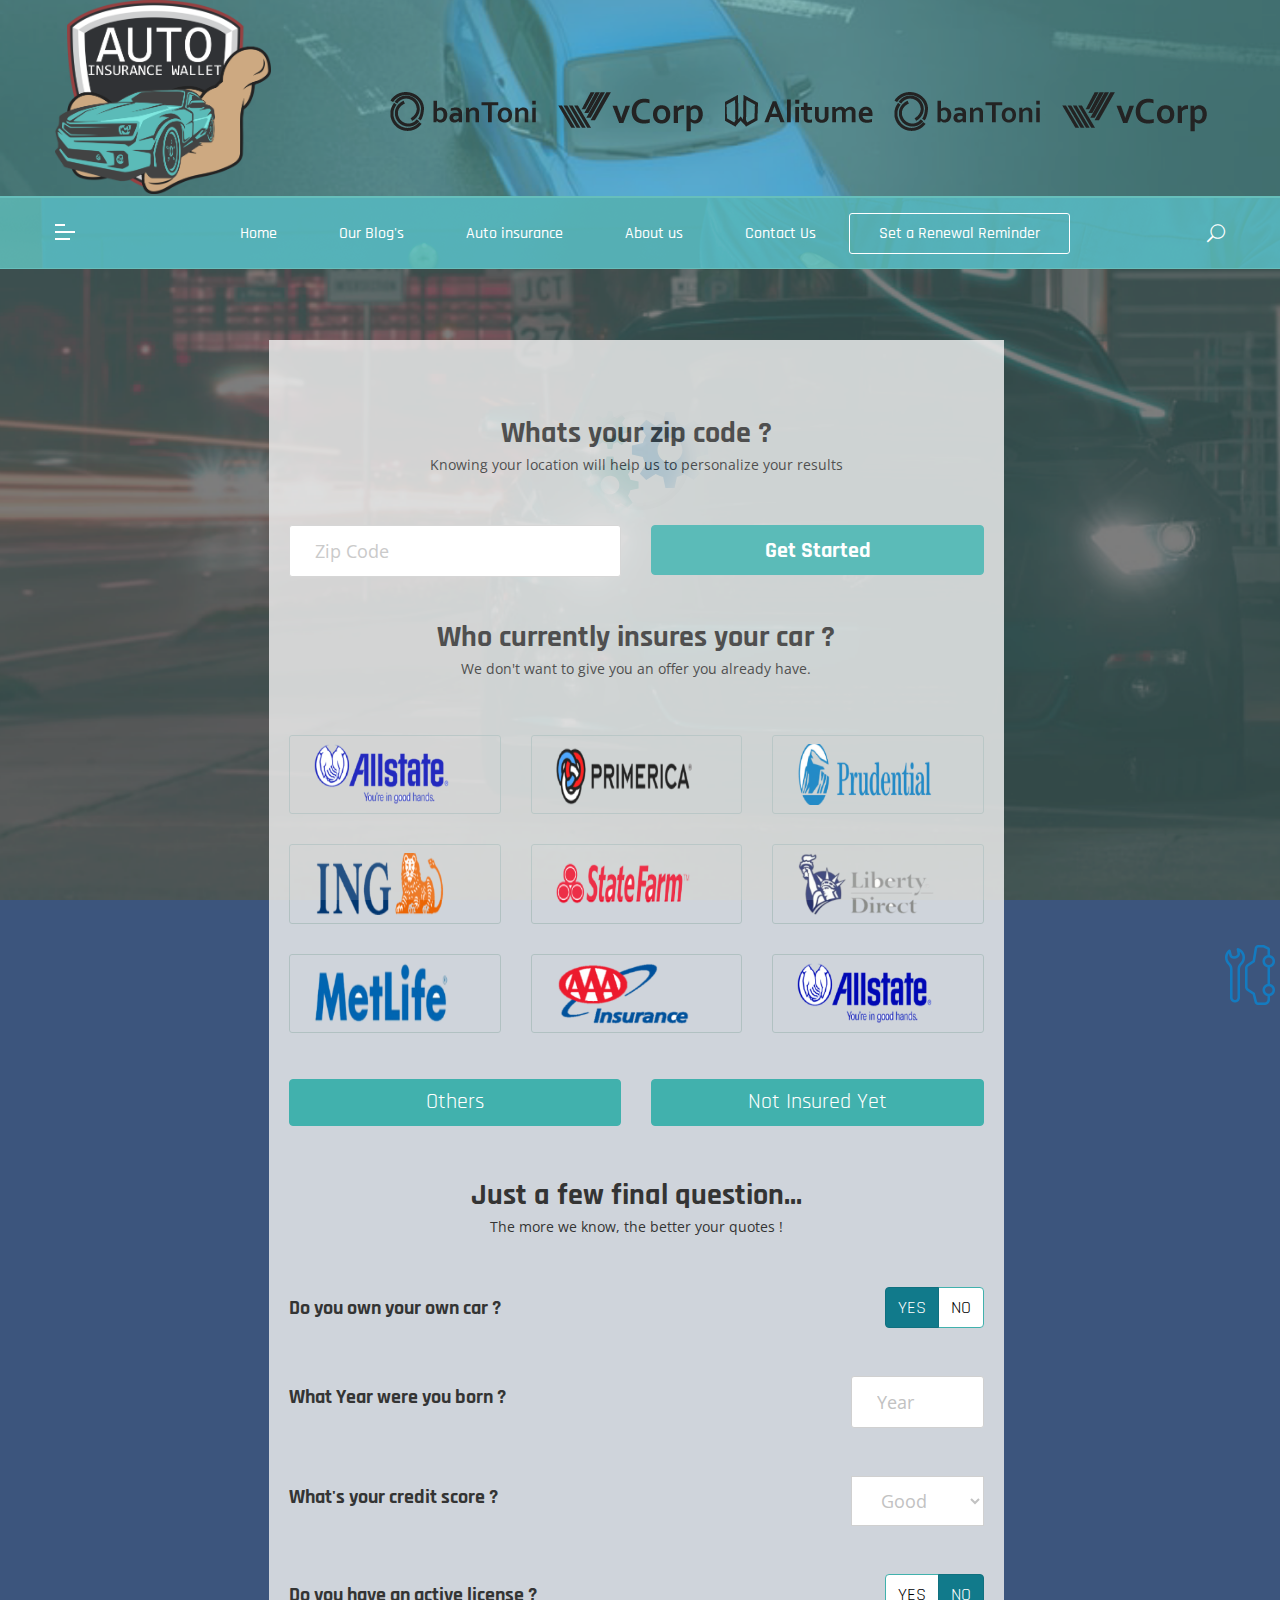
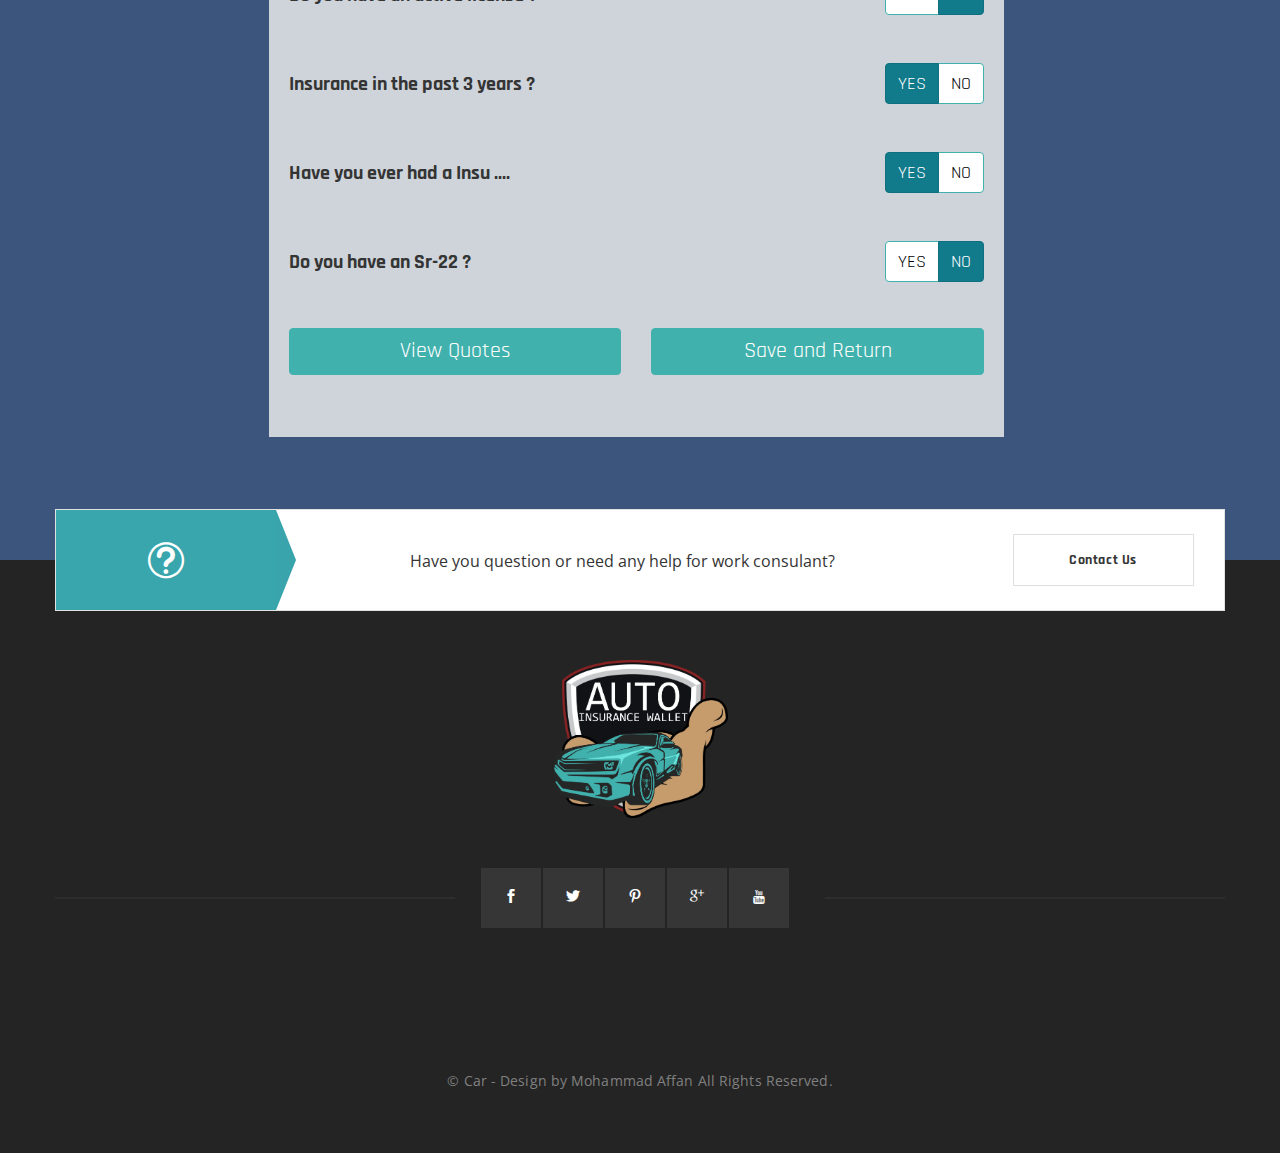
<file: quote.html>
<!DOCTYPE html>
<html xmlns="http://www.w3.org/1999/xhtml" xml:lang="en-US" lang="en-US"><!--<![endif]-->
    <head>
        <meta charset="UTF-8">
        <title>AutoInsuranceWallet | Contact</title>

        <meta name="author" content="themsflat.com">
        <meta name="viewport" content="width=device-width, initial-scale=1, maximum-scale=1">
        <link rel="stylesheet" type="text/css" href="stylesheet/style.css">
        <link rel="stylesheet" type="text/css" href="stylesheet/colors/color1.css" id="colors">
        <link rel="stylesheet" type="text/css" href="stylesheet/responsive.css">
        <link rel="stylesheet" href="stylesheet/custom.css">
        <link href='https://fonts.googleapis.com/css?family=Poppins' rel='stylesheet'>
    </head>
    <body>
        <div class="preloader">
            <div class="load">
                <div class="gear one">
                    <svg id="blue" viewbox="0 0 100 100" fill="#40b1ad">
                        <path d="M97.6,55.7V44.3l-13.6-2.9c-0.8-3.3-2.1-6.4-3.9-9.3l7.6-11.7l-8-8L67.9,20c-2.9-1.7-6-3.1-9.3-3.9L55.7,2.4H44.3l-2.9,13.6      c-3.3,0.8-6.4,2.1-9.3,3.9l-11.7-7.6l-8,8L20,32.1c-1.7,2.9-3.1,6-3.9,9.3L2.4,44.3v11.4l13.6,2.9c0.8,3.3,2.1,6.4,3.9,9.3      l-7.6,11.7l8,8L32.1,80c2.9,1.7,6,3.1,9.3,3.9l2.9,13.6h11.4l2.9-13.6c3.3-0.8,6.4-2.1,9.3-3.9l11.7,7.6l8-8L80,67.9      c1.7-2.9,3.1-6,3.9-9.3L97.6,55.7z M50,65.6c-8.7,0-15.6-7-15.6-15.6s7-15.6,15.6-15.6s15.6,7,15.6,15.6S58.7,65.6,50,65.6z"></path>
                    </svg>
                </div>
                <div class="gear two">
                    <svg id="pink" viewbox="0 0 100 100" fill="#137bc0">
                        <path d="M97.6,55.7V44.3l-13.6-2.9c-0.8-3.3-2.1-6.4-3.9-9.3l7.6-11.7l-8-8L67.9,20c-2.9-1.7-6-3.1-9.3-3.9L55.7,2.4H44.3l-2.9,13.6      c-3.3,0.8-6.4,2.1-9.3,3.9l-11.7-7.6l-8,8L20,32.1c-1.7,2.9-3.1,6-3.9,9.3L2.4,44.3v11.4l13.6,2.9c0.8,3.3,2.1,6.4,3.9,9.3      l-7.6,11.7l8,8L32.1,80c2.9,1.7,6,3.1,9.3,3.9l2.9,13.6h11.4l2.9-13.6c3.3-0.8,6.4-2.1,9.3-3.9l11.7,7.6l8-8L80,67.9      c1.7-2.9,3.1-6,3.9-9.3L97.6,55.7z M50,65.6c-8.7,0-15.6-7-15.6-15.6s7-15.6,15.6-15.6s15.6,7,15.6,15.6S58.7,65.6,50,65.6z"></path>
                    </svg>
                </div>
                <div class="gear three">
                    <svg id="yellow" viewbox="0 0 100 100" fill="#40b1ad">
                        <path d="M97.6,55.7V44.3l-13.6-2.9c-0.8-3.3-2.1-6.4-3.9-9.3l7.6-11.7l-8-8L67.9,20c-2.9-1.7-6-3.1-9.3-3.9L55.7,2.4H44.3l-2.9,13.6      c-3.3,0.8-6.4,2.1-9.3,3.9l-11.7-7.6l-8,8L20,32.1c-1.7,2.9-3.1,6-3.9,9.3L2.4,44.3v11.4l13.6,2.9c0.8,3.3,2.1,6.4,3.9,9.3      l-7.6,11.7l8,8L32.1,80c2.9,1.7,6,3.1,9.3,3.9l2.9,13.6h11.4l2.9-13.6c3.3-0.8,6.4-2.1,9.3-3.9l11.7,7.6l8-8L80,67.9      c1.7-2.9,3.1-6,3.9-9.3L97.6,55.7z M50,65.6c-8.7,0-15.6-7-15.6-15.6s7-15.6,15.6-15.6s15.6,7,15.6,15.6S58.7,65.6,50,65.6z"></path>
                    </svg>
                </div>
                <div class="lil-circle"></div>
                <svg class="blur-circle">
                    <filter id="blur">
                        <fegaussianblur in="SourceGraphic" stddeviation="13"></fegaussianblur>
                    </filter>
                    <circle cx="70" cy="70" r="66" fill="transparent" stroke="white" stroke-width="40" filter="url(#blur)"></circle>
                </svg>
            </div>
        </div> <!-- /.preloaer -->

        <div class="top style1 bg-f9f9f9 ">
            <div class="container clearfix">
                <div class="row">
                    <div class="col-lg-12">
                        <div class="row">
                            <div class="col-lg-3">
                                <div class="logo">
                                    <img src="images/autowallet1.png" class="img-responsive" width="80%" alt="">
                                </div>
                            </div>
                            <div class="col-lg-9">
                                <div class="flat-client" style="height: 196px !important;">
                                    <div class="container">
                                        <div class="flat-spacer clearfix" data-desktop="80" data-mobile="60" data-smobile="60" ></div>
                                        <div class="flat-carousel-not-numb" data-auto="true" data-column="5" data-column2="3"  data-column3="2" data-gap="" data-dots="false" data-nav="false" data-loop="true">
                                            <div class="client carousel-service owl-carousel owl-theme owl-loaded">
                                                <div class="client-item">
                                                    <a href="#"><img src="images/side-img/logo-1.png" alt="AutoMov"><img src="images/side-img/logo-1.png" alt="AutoMov"></a>
                                                </div>
                                                <div class="client-item">
                                                    <a href="#"><img src="images/side-img/logo-2.png" alt="AutoMov"><img src="images/side-img/logo-2.png" alt="AutoMov"></a>
                                                </div>
                                                <div class="client-item">
                                                    <a href="#"><img src="images/side-img/logo-3.png" alt="AutoMov"><img src="images/side-img/logo-3.png" alt="AutoMov"></a>
                                                </div>
                                            </div>
                                        </div> 
                                         <div class="flat-spacer clearfix" data-desktop="80" data-mobile="60" data-smobile="60" ></div>
                                    </div> <!-- /.container -->
                                </div> <!-- /.flat-client -->
                            </div>
                        </div>
                    </div>
                </div>
            </div> <!-- /.container -->
        </div> <!-- /.top -->
            <header id="header" class="header-v1">
                <div class="overlay"></div>
                <div class="container clearfix container-header">
                    <div class="btn-canvas">
                        <a href="#">
                            <div class="canvas-menu">
                                <span></span>
                            </div>
                        </a>
                    </div>

                    <div class="mobile-button">
                        <span></span>
                    </div>

                    <div class="nav-wrap text-center">
                        <nav id="mainnav" class="mainnav header-v1">
                            <ul class="menu">
                                <li>
                                    <a href="index.html">Home</a>
                                </li>
                                <li>
                                    <a href="blog-list.html">Our Blog's</a>
                                  
                                </li>
                                <li >
                                    <a href="insurance.html">Auto insurance</a>
                                  
                                </li>
                                <li>
                                    <a href="about-company.html">About us</a>
                                    <ul class="submenu">
                                        <li  class="item-has-child"><a href="#">Company</a>
                                            <ul class="submenu">
                                                <li><a href="about-company.html">About Company</a></li>
                                            </ul>
                                        </li>
                                       
                                        <li><a href="our-team.html">Our Team</a></li>
                                        <li><a href="FAQs.html">FAQs</a></li>
                                    </ul>
                                </li>
                                <li><a href="contact.html">Contact Us</a> </li>
                                <li><a href="renewal-remindar.html" style="border: 1px solid white; border-radius: 3px;">Set a Renewal Reminder</a> </li>
                            </ul>
                        </nav><!-- /.mainnav -->
                    </div>

                    <div class="show-search text-right">
                        <a href="#"><i class="icon_search"></i></a>
                        <div class="submenu top-search widget-search">
                            <form role="search" method="get" class="search-form" action="#">
                                <input type="search" class="search-field" placeholder="Search" value="" name="s">
                                <button type="submit" class="search-submit"><i class="fa fa-search"></i></button>
                            </form>                                
                        </div>
                    </div>
                </div> <!-- /.container -->
            </header> <!-- /#header -->

<style>
    .quote-b a{
        width: 100%;
        display: inline-block;
        text-decoration: none;
        height: 50px;
        font-size: 22px;
        font-weight: 800;
        padding-top: 9px;
        background-color: #41b1ad;
        border-color: #41b1ad;
    }
    .quote-i input{
        height: 52px;
        border-radius: 3px;
        color: black;
        font-size: 18px;
    }
    .ins-company{
        border: 1px solid #a1b7b6a6;
        /* border: 1px solid #2f5a58; */
        /* padding: 8px 15px 5px 15px; */
        padding: 8px 15px 8px 24px;
        border-radius: 3px;
        /* background-color: white; */
        margin-top: 30px;
    }
    .car-btn button{
        width: 100%;
        background-color:#41b1ad;
        /* color: black; */
        border-color: #41b1ad;
        font-size: 22px;
        margin-top: 46px;
    }
    .btn-group button{
        background-color: white;
        color: black;
        font-size: 18px;
        border-color: #41b1ad;
    }
    .btn-group{
        float: right;
    }
    .quote-question{
        padding-top: 9px;
    }
    .quote-f{
        background-color: rgba(241,241,241,0.81);
    padding: 33px 20px 62px 20px;
    background-position: left top;
    background-repeat: no-repeat;
    -webkit-background-size: cover;
    -moz-background-size: cover;
    -o-background-size: cover;
    background-size: cover;
}
    }
</style>
        
            <section class="bg1" style="padding-bottom: 123px !important;">
                <div class="container">
                    <div class="row">
                        <div class="col-lg-8 offset-2">
                            <div class="row">
                                <div class="col-lg-12">
                                    <div class="quote-f">
                                    <div class="row">
                                        <div class="col-lg-12 mb-5 mt-5">
                                            <div class="text-center">
                                                <h2>Whats your zip code ?</h2>
                                                <p class="mt-2">Knowing your location will help us to personalize your results</p>
                                            </div>
                                        </div>
                                        <div class="col-lg-6">
                                            <div class="quote-i">
                                                <input type="number" placeholder="Zip Code">
                                            </div>
                                        </div>
                                        <div class="col-lg-6">
                                            <div class="quote-b">
                                                <a href="#" class="btn btn-info">Get Started</a>
                                            </div>
                                        </div>
                                        </div>
                                        <div class="row">
                                            <div class="col-lg-12">
                                                <div class="quote-company">
                                                    <div class="row">
                                                        <div class="col-lg-12 mt-5 mb-4">
                                                            <div class="text-center">
                                                                <h2>Who currently insures your car ?</h2>
                                                                <p class="mt-2">We don't want to give you an offer you already have.</p>
                                                            </div>
                                                        </div>
                                                        <div class="col-lg-4">
                                                            <div class="ins-company">
                                                                <img src="images/car_company/1.png" width="80%"  alt="">
                                                            </div>
                                                        </div>
                                                        <div class="col-lg-4">
                                                            <div class="ins-company">
                                                                <img src="images/car_company/2.png" width="80%" alt="">
                                                            </div>
                                                        </div>
                                                        <div class="col-lg-4">
                                                            <div class="ins-company">
                                                                <img src="images/car_company/3.png" width="80%" alt="">
                                                            </div>
                                                        </div>
                                                        <div class="col-lg-4">
                                                            <div class="ins-company">
                                                                <img src="images/car_company/4.png" width="80%" alt="">
                                                            </div>
                                                        </div>
                                                        <div class="col-lg-4">
                                                            <div class="ins-company">
                                                                <img src="images/car_company/5.png" width="80%" alt="">
                                                            </div>
                                                        </div>
                                                        <div class="col-lg-4">
                                                            <div class="ins-company">
                                                                <img src="images/car_company/6.png" width="80%" alt="">
                                                            </div>
                                                        </div>
                                                        <div class="col-lg-4">
                                                            <div class="ins-company">
                                                                <img src="images/car_company/7.png" width="80%" alt="">
                                                            </div>
                                                        </div>
                                                        <div class="col-lg-4">
                                                            <div class="ins-company">
                                                                <img src="images/car_company/8.png" width="80%" alt="">
                                                            </div>
                                                        </div>
                                                        <div class="col-lg-4">
                                                            <div class="ins-company">
                                                                <img src="images/car_company/1.png" width="80%" alt="">
                                                            </div>
                                                        </div>
                                                        <div class="col-lg-6">
                                                            <div class="car-btn">
                                                                <button class="btn btn-info">Others</button>
                                                            </div>
                                                        </div>
                                                        <div class="col-lg-6">
                                                            <div class="car-btn">
                                                                <button class="btn btn-info">Not Insured Yet</button>
                                                            </div>
                                                        </div>
                                                    </div>
                                                </div>
                                            </div>
                                        </div>
                                        <div class="row">
                                            <div class="col-lg-12">
                                                <div class="quote-question">
                                                    <div class="row">
                                                        <div class="col-lg-12 mt-5 mb-5">
                                                            <div class="text-center">
                                                                <h2>Just a few final question...</h2>
                                                                <p class="mt-2">The more we know, the better your quotes !</p>
                                                            </div>
                                                        </div>
                                                        <div class="col-lg-6">
                                                            <div class="quote-question">
                                                                <h4>Do you own your own car ?</h4>
                                                            </div>
                                                        </div>
                                                        <div class="col-lg-6">
                                                            <div class="btn-group">
                                                                <button type="button" class="btn btn-info active">YES</button>
                                                                <button type="button" class="btn btn-info">NO</button>
                                                              </div>
                                                        </div>
                                                        <div class="col-lg-6 mt-5">
                                                            <div class="quote-question">
                                                                <h4>What Year were you born ?</h4>
                                                            </div>
                                                        </div>
                                                        <div class="col-lg-6 mt-5">
                                                            <div class="quote-i" style="width: 40% !important; float: right;">
                                                                <input type="Number" placeholder="Year">
                                                              </div>
                                                        </div>
                                                        <div class="col-lg-6 mt-5">
                                                            <div class="quote-question">
                                                                <h4>What's your credit score ?</h4>
                                                            </div>
                                                        </div>
                                                        <div class="col-lg-6 mt-5">
                                                            <div class="quote-i" style="width: 40% !important; float: right; font-size: 18px;">
                                                                <select name="" id="">
                                                                    <option value="">Good</option>
                                                                    <option value="">Nice</option>
                                                                    <option value="">Excellent</option>
                                                                </select>
                                                              </div>
                                                        </div>
                                                        <hr>
                                                        <div class="col-lg-6 mt-5">
                                                            <div class="quote-question">
                                                                <h4>Do you have an active license ?</h4>
                                                            </div>
                                                        </div>
                                                        <div class="col-lg-6 mt-5">
                                                            <div class="btn-group">
                                                                <button type="button" class="btn btn-info">YES</button>
                                                                <button type="button" class="btn btn-info active">NO</button>
                                                              </div>
                                                        </div>
                                                        <div class="col-lg-6 mt-5">
                                                            <div class="quote-question">
                                                                <h4>Insurance in the past 3 years ?</h4>
                                                            </div>
                                                        </div>
                                                        <div class="col-lg-6 mt-5">
                                                            <div class="btn-group">
                                                                <button type="button" class="btn btn-info active">YES</button>
                                                                <button type="button" class="btn btn-info">NO</button>
                                                              </div>
                                                        </div>
                                                        <div class="col-lg-6 mt-5">
                                                            <div class="quote-question">
                                                                <h4>Have you ever had a Insu ....</h4>
                                                            </div>
                                                        </div>
                                                        <div class="col-lg-6 mt-5">
                                                            <div class="btn-group">
                                                                <button type="button" class="btn btn-info active">YES</button>
                                                                <button type="button" class="btn btn-info">NO</button>
                                                              </div>
                                                        </div>
                                                        <div class="col-lg-6 mt-5">
                                                            <div class="quote-question">
                                                                <h4>Do you have an Sr-22 ?</h4>
                                                            </div>
                                                        </div>
                                                        <div class="col-lg-6 mt-5">
                                                            <div class="btn-group">
                                                                <button type="button" class="btn btn-info">YES</button>
                                                                <button type="button" class="btn btn-info active">NO</button>
                                                              </div>
                                                        </div>
                                                        <div class="col-lg-6">
                                                            <div class="car-btn">
                                                               <a href="insurance.html"> <button class="btn btn-info">View Quotes</button></a>
                                                            </div>
                                                        </div>
                                                        <div class="col-lg-6">
                                                            <div class="car-btn">
                                                                <a href="save_return.html"><button class="btn btn-info">Save and Return</button></a>
                                                            </div>
                                                        </div>
                                                    </div>
                                                </div>
                                            </div>
                                        </div>
                                    </div>
                                </div>
                                
                            </div>
                        </div>
                    </div>
                </div>
            </section>
       

          <div class="flat-row">
                <div class="flat-action style1">
                    <div class="container ">
                        <div class="clearfix  bg-fff flat-border"> 
                            <div class="wrap-icon ">
                                <div class="icon style2">
                                    <span class="icon_question_alt2" aria-hidden="true"></span>
                                </div>
                            </div>
                            <div class="wrap-text">
                                <p>Have you question or need any help for work consulant?</p>
                            </div>
                            <div class="wrap-btn text-right">
                                <a href="#" class="flat-button btn-defect bg-help">Contact Us</a>
                            </div>
                        </div>
                    </div> <!-- /.container -->
                </div> <!-- /.wrap-action -->
            </div> <!-- /.flat-action -->

        <footer id="footer" class="style1">
                <div class="container">
                    <div class="flat-spacer clearfix" data-desktop="100" data-mobile="60" data-smobile="60" ></div>

                    <div id="logo-ft" class=" text-center ">
                        <a href="index.html"><img src="images/autowallet1.png" width="15%" alt="Footer Logo"></a>
                    </div> <!-- #logo-ft -->

                    <div class="flat-spacer clearfix" data-desktop="50" data-mobile="50" data-smobile="50" ></div>

                    <div class="flat-socails text-center v3">
                        <ul class="clearfix">
                            <li><a href="#"><span class="social_facebook"></span></a></li>
                            <li><a href="#"><span class="social_twitter"></span></a></li>
                            <li><a href="#"><span class="social_pinterest"></span></a></li>
                            <li><a href="#"><span class="social_googleplus"></span></a></li>
                            <li><a href="#"><span class="fa fa-youtube"></span></a></li>
                        </ul>
                    </div> <!-- /.flat-socails -->
                    <div class="flat-spacer clearfix" data-desktop="78" data-mobile="50" data-smobile="50" ></div>

                    

                    <div class="flat-spacer clearfix" data-desktop="63" data-mobile="40" data-smobile="40" ></div>

                   <div class="flat-copy-right text-center">
                        <p>© Car - Design by Mohammad Affan All Rights Reserved.</p>
                    </div> <!-- /.flat-copy-right -->

                    <div class="flat-spacer clearfix" data-desktop="60" data-mobile="60" data-smobile="60" ></div>
                </div> <!-- /.container -->
            </footer> <!-- /#footer -->

            <span class="gotop">
                <img src="images/goto-automov.png" alt="AutoMov">
            </span> <!-- /.gotop -->
        </div> <!-- /.boxed -->
        <!-- Javascript -->
        <!-- Javascript -->
        <script src="javascript/jquery.min.js"></script>
        <script src="javascript/plugins.js"></script>
        <script src="javascript/bootstrap.min.js"></script>
        <script src="javascript/owl.carousel.min.js"></script>
        <script src="javascript/flexslider.min.js"></script>
        <script src="javascript/jquery-yys-slider.js"></script>
        <script src='javascript/jquery-isotope.js'></script>
        <script src="javascript/equalize.min.js"></script>
        <script src="javascript/jquery.cookie.js"></script>
        
        <script src="javascript/main.js"></script>

        <!-- Slider -->
        <script src="rev-slider/js/jquery.themepunch.tools.min.js"></script>
        <script src="rev-slider/js/jquery.themepunch.revolution.min.js"></script>
        <script src="javascript/rev-slider.js"></script>
        <!-- Load Extensions only on Local File Systems ! The following part can be removed on Server for On Demand Loading -->  
        <script src="rev-slider/js/extensions/revolution.extension.actions.min.js"></script>
        <script src="rev-slider/js/extensions/revolution.extension.carousel.min.js"></script>
        <script src="rev-slider/js/extensions/revolution.extension.kenburn.min.js"></script>
        <script src="rev-slider/js/extensions/revolution.extension.layeranimation.min.js"></script>
        <script src="rev-slider/js/extensions/revolution.extension.migration.min.js"></script>
        <script src="rev-slider/js/extensions/revolution.extension.navigation.min.js"></script>
        <script src="rev-slider/js/extensions/revolution.extension.parallax.min.js"></script>
        <script src="rev-slider/js/extensions/revolution.extension.slideanims.min.js"></script>
        <script src="rev-slider/js/extensions/revolution.extension.video.min.js"></script>
    </body>
</html>
</file>
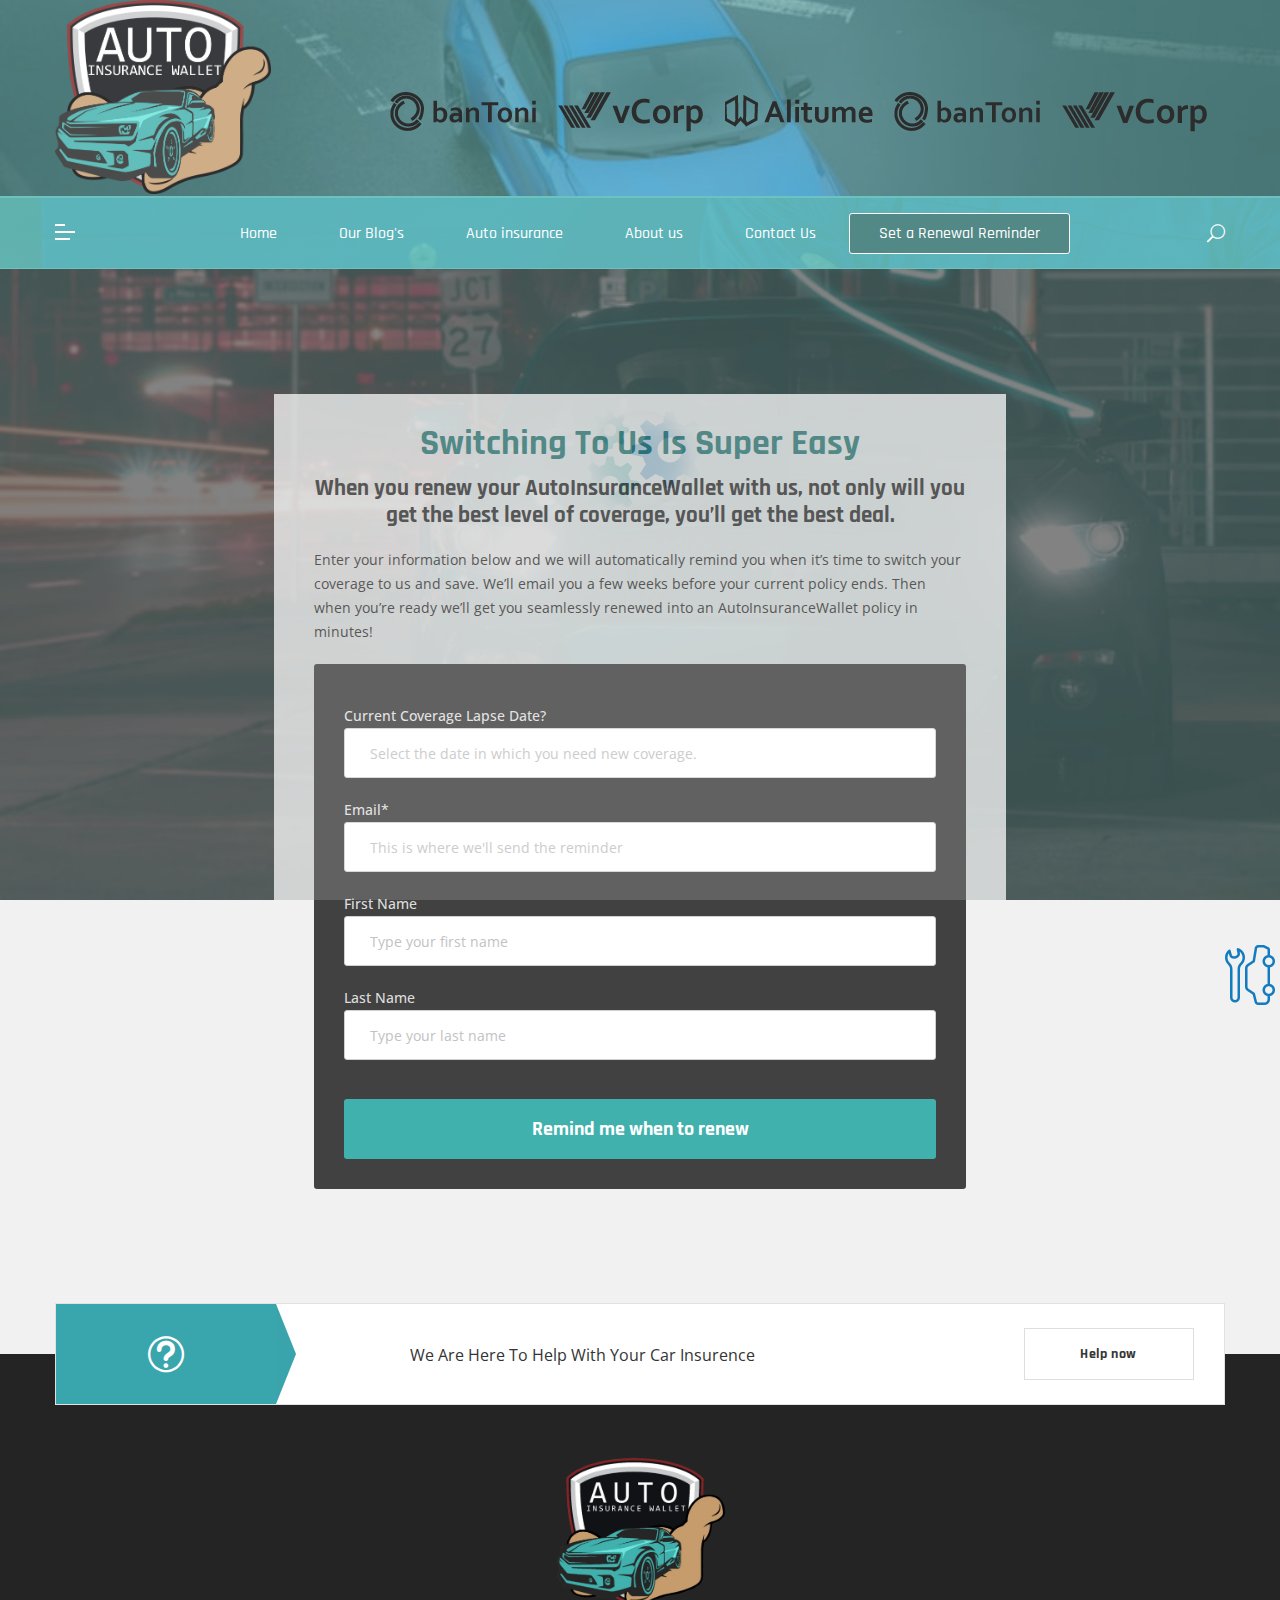
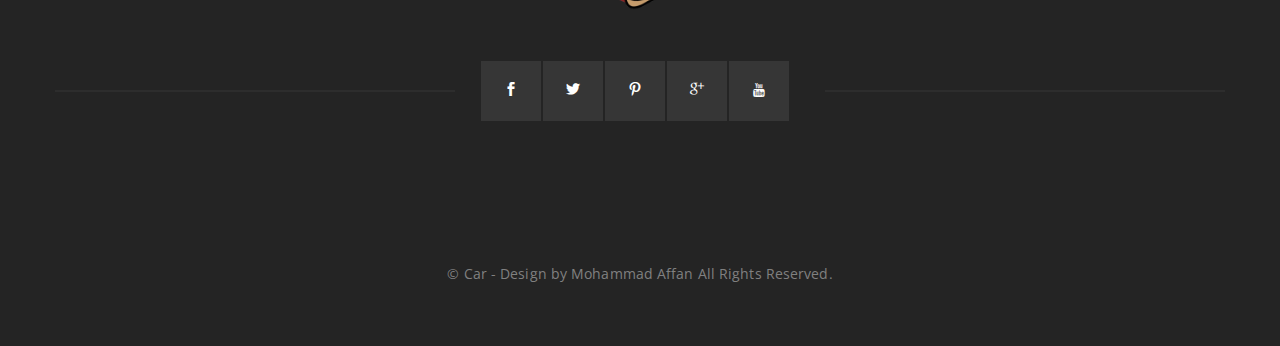
<file: renewal-remindar.html>
<!DOCTYPE html>
<html xmlns="http://www.w3.org/1999/xhtml" xml:lang="en-US" lang="en-US"><!--<![endif]-->
    <head>
        <meta charset="UTF-8">
        <title>AutoInsuranceWallet | Home</title>

        <meta name="author" content="themsflat.com">
        <meta name="viewport" content="width=device-width, initial-scale=1, maximum-scale=1">
        <link rel="stylesheet" type="text/css" href="stylesheet/style.css">
        <link rel="stylesheet" type="text/css" href="stylesheet/colors/color1.css" id="colors">
        <link rel="stylesheet" type="text/css" href="stylesheet/responsive.css">
        <link rel="stylesheet" href="stylesheet/custom.css">
        <link href='https://fonts.googleapis.com/css?family=Poppins' rel='stylesheet'>
    </head>
    <body>
        <div class="preloader">
            <div class="load">
                <div class="gear one">
                    <svg id="blue" viewbox="0 0 100 100" fill="#40b1ad">
                        <path d="M97.6,55.7V44.3l-13.6-2.9c-0.8-3.3-2.1-6.4-3.9-9.3l7.6-11.7l-8-8L67.9,20c-2.9-1.7-6-3.1-9.3-3.9L55.7,2.4H44.3l-2.9,13.6      c-3.3,0.8-6.4,2.1-9.3,3.9l-11.7-7.6l-8,8L20,32.1c-1.7,2.9-3.1,6-3.9,9.3L2.4,44.3v11.4l13.6,2.9c0.8,3.3,2.1,6.4,3.9,9.3      l-7.6,11.7l8,8L32.1,80c2.9,1.7,6,3.1,9.3,3.9l2.9,13.6h11.4l2.9-13.6c3.3-0.8,6.4-2.1,9.3-3.9l11.7,7.6l8-8L80,67.9      c1.7-2.9,3.1-6,3.9-9.3L97.6,55.7z M50,65.6c-8.7,0-15.6-7-15.6-15.6s7-15.6,15.6-15.6s15.6,7,15.6,15.6S58.7,65.6,50,65.6z"></path>
                    </svg>
                </div>
                <div class="gear two">
                    <svg id="pink" viewbox="0 0 100 100" fill="#137bc0">
                        <path d="M97.6,55.7V44.3l-13.6-2.9c-0.8-3.3-2.1-6.4-3.9-9.3l7.6-11.7l-8-8L67.9,20c-2.9-1.7-6-3.1-9.3-3.9L55.7,2.4H44.3l-2.9,13.6      c-3.3,0.8-6.4,2.1-9.3,3.9l-11.7-7.6l-8,8L20,32.1c-1.7,2.9-3.1,6-3.9,9.3L2.4,44.3v11.4l13.6,2.9c0.8,3.3,2.1,6.4,3.9,9.3      l-7.6,11.7l8,8L32.1,80c2.9,1.7,6,3.1,9.3,3.9l2.9,13.6h11.4l2.9-13.6c3.3-0.8,6.4-2.1,9.3-3.9l11.7,7.6l8-8L80,67.9      c1.7-2.9,3.1-6,3.9-9.3L97.6,55.7z M50,65.6c-8.7,0-15.6-7-15.6-15.6s7-15.6,15.6-15.6s15.6,7,15.6,15.6S58.7,65.6,50,65.6z"></path>
                    </svg>
                </div>
                <div class="gear three">
                    <svg id="yellow" viewbox="0 0 100 100" fill="#40b1ad">
                        <path d="M97.6,55.7V44.3l-13.6-2.9c-0.8-3.3-2.1-6.4-3.9-9.3l7.6-11.7l-8-8L67.9,20c-2.9-1.7-6-3.1-9.3-3.9L55.7,2.4H44.3l-2.9,13.6      c-3.3,0.8-6.4,2.1-9.3,3.9l-11.7-7.6l-8,8L20,32.1c-1.7,2.9-3.1,6-3.9,9.3L2.4,44.3v11.4l13.6,2.9c0.8,3.3,2.1,6.4,3.9,9.3      l-7.6,11.7l8,8L32.1,80c2.9,1.7,6,3.1,9.3,3.9l2.9,13.6h11.4l2.9-13.6c3.3-0.8,6.4-2.1,9.3-3.9l11.7,7.6l8-8L80,67.9      c1.7-2.9,3.1-6,3.9-9.3L97.6,55.7z M50,65.6c-8.7,0-15.6-7-15.6-15.6s7-15.6,15.6-15.6s15.6,7,15.6,15.6S58.7,65.6,50,65.6z"></path>
                    </svg>
                </div>
                <div class="lil-circle"></div>
                <svg class="blur-circle">
                    <filter id="blur">
                        <fegaussianblur in="SourceGraphic" stddeviation="13"></fegaussianblur>
                    </filter>
                    <circle cx="70" cy="70" r="66" fill="transparent" stroke="white" stroke-width="40" filter="url(#blur)"></circle>
                </svg>
            </div>
        </div> <!-- /.preloaer -->

        <div class="top style1 bg-f9f9f9 ">
            <div class="container clearfix">
                <div class="row">
                    <div class="col-lg-12">
                        <div class="row">
                            <div class="col-lg-3">
                                <div class="logo">
                                    <img src="images/autowallet1.png" class="img-responsive" width="80%" alt="">
                                </div>
                            </div>
                            <div class="col-lg-9">
                                <div class="flat-client" style="height: 196px !important;">
            <div class="container">
                <div class="flat-spacer clearfix" data-desktop="80" data-mobile="60" data-smobile="60" ></div>
                <div class="flat-carousel-not-numb" data-auto="true" data-column="5" data-column2="3"  data-column3="2" data-gap="" data-dots="false" data-nav="false" data-loop="true">
                    <div class="client carousel-service owl-carousel owl-theme owl-loaded">
                        <div class="client-item">
                            <a href="#"><img src="images/side-img/logo-1.png" alt="AutoMov"><img src="images/side-img/logo-1.png" alt="AutoMov"></a>
                        </div>
                        <div class="client-item">
                            <a href="#"><img src="images/side-img/logo-2.png" alt="AutoMov"><img src="images/side-img/logo-2.png" alt="AutoMov"></a>
                        </div>
                        <div class="client-item">
                            <a href="#"><img src="images/side-img/logo-3.png" alt="AutoMov"><img src="images/side-img/logo-3.png" alt="AutoMov"></a>
                        </div>
                    </div>
                </div> 
                 <div class="flat-spacer clearfix" data-desktop="80" data-mobile="60" data-smobile="60" ></div>
            </div> <!-- /.container -->
        </div> <!-- /.flat-client -->
                            </div>
                        </div>
                    </div>
                </div>
            </div> <!-- /.container -->
        </div> <!-- /.top -->
            <header id="header" class="header-v1">
                <div class="overlay"></div>
                <div class="container clearfix container-header">
                    <div class="btn-canvas">
                        <a href="#">
                            <div class="canvas-menu">
                                <span></span>
                            </div>
                        </a>
                    </div>

                    <div class="mobile-button">
                        <span></span>
                    </div>

                    <div class="nav-wrap text-center">
                        <nav id="mainnav" class="mainnav header-v1">
                            <ul class="menu">
                                <li>
                                    <a href="index.html">Home</a>
                                </li>
                                <li>
                                    <a href="blog-list.html">Our Blog's</a>
                                    
                                </li>
                                <li>
                                    <a href="insurance.html">Auto insurance</a>
                                    
                                </li>
                                <li>
                                    <a href="about-company.html">About us</a>
                                    <ul class="submenu">
                                        <li class="item-has-child"><a href="#">Company</a>
                                            <ul class="submenu">
                                                <li><a href="about-company.html">About Company</a></li>
                                            </ul>
                                        </li>
                                        <li><a href="our-team.html">Our Team</a></li>
                                        <li><a href="FAQs.html">FAQs</a></li>
                                    </ul>
                                </li>
                            
                                <li><a href="contact.html">Contact Us</a> </li>
                                <li class="active"><a href="renewal-remindar.html" style="border: 1px solid white; border-radius: 3px;" data-toggle="modal" data-target="#myModal">Set a Renewal Reminder</a> </li>
                              
                            </ul>
                        </nav><!-- /.mainnav -->
                    </div>



                
                      


                    
                    <div class="show-search text-right">
                        <a href="#"><i class="icon_search"></i></a>
                        <div class="submenu top-search widget-search">
                            <form role="search" method="get" class="search-form" action="#">
                                <input type="search" class="search-field" placeholder="Search" value="" name="s">
                                <button type="submit" class="search-submit"><i class="fa fa-search"></i></button>
                            </form>                                
                        </div>
                    </div>
                </div>
            </header> <!-- /#header -->

         


          









            <section>
              <div class="row">
                  <div class="col-lg-12">
                        <main id="main" role="main" class="clearfix width-100" style="padding-left:0px;padding-right:0px;">
                    <div class="fusion-row" style="max-width:100%;"> <section id="content" class="full-width"> <div id="post-688" class="post-688 page type-page status-publish hentry"> <span class="entry-title rich-snippet-hidden"> Renewal Reminder </span> <span class="vcard rich-snippet-hidden"> <span class="fn"> <a href="index.html" title="Posts by admin" rel="author">admin</a> </span> </span> <span class="updated rich-snippet-hidden"> 2018-01-02T16:12:58-05:00 </span> <div class="post-content">
                        <div class="fusion-fullwidth fullwidth-box fusion-parallax-fixed nonhundred-percent-fullwidth non-hundred-percent-height-scrolling" style="background-color: #f1f1f1;background-image: url(&quot;images/bg/bg11.png &quot;);background-position: right top;background-repeat: no-repeat;padding-top: 105px;padding-right: 30px;padding-bottom: 105px;padding-left: 30px;-webkit-background-size:cover;-moz-background-size:cover;-o-background-size:cover;background-size:cover;background-attachment:fixed;"><div class="fusion-builder-row fusion-row"><div class="fusion-layout-column fusion_builder_column fusion_builder_column_1_6 fusion-one-sixth fusion-column-first 1_6" style="margin-top:0px;margin-bottom:20px;width:16.66%;width:calc(16.66% - ( ( 4% + 4% ) * 0.1666 ) );margin-right: 4%;"> <div class="fusion-column-wrapper" style="background-position:left top;background-repeat:no-repeat;-webkit-background-size:cover;-moz-background-size:cover;-o-background-size:cover;background-size:cover;" data-bg-url=""> <div class="fusion-clearfix"></div></div></div>
                        <div class="fusion-layout-column fusion_builder_column fusion_builder_column_2_3 fusion-two-third fusion-blend-mode 2_3" style="margin-top:60px;margin-bottom:60px;width:60%; margin: auto;"> <div class="fusion-column-wrapper" style="background-color:rgba(241,241,241,0.79);padding: 20px 40px 20px 40px;background-position:left top;background-repeat:no-repeat;-webkit-background-size:cover;-moz-background-size:cover;-o-background-size:cover;background-size:cover;" data-bg-url=""> <div class="fusion-text"><h1 style="text-align: center;"><span style="color: #2e706d;">Switching To Us Is Super Easy</span></h1> <h2 style="text-align: center;"><span style="color: #333333; font-size: 23px; margin-bottom: 10px;">When you renew your AutoInsuranceWallet with us, not only will you get the best level of coverage, you’ll get the best deal.</span></h2> <p style="text-align: left;">Enter your information below and we will automatically remind you when it’s time to switch your coverage to us and save. We’ll email you a few weeks before your current policy ends. Then when you’re ready we’ll get you seamlessly renewed into an AutoInsuranceWallet policy in minutes!</p></div><div class="fusion-text"><p style="text-align: center;"></p><div class="_form_1"><style type="text/css">@import url('//d3rxaij56vjege.cloudfront.net/pikaday/1.3.3/pikaday.css');</style><form  class="_form _form_1 _inline-form  " novalidate="">
                        <input type="hidden" name="u" value="5E82F8FAB6A98" data-name="u">
                        <input type="hidden" name="f" value="1" data-name="f">
                        <input type="hidden" name="s" data-name="s">
                        <input type="hidden" name="c" value="0" data-name="c">
                        <input type="hidden" name="m" value="0" data-name="m">
                        <input type="hidden" name="act" value="sub" data-name="act">
                        <input type="hidden" name="v" value="2" data-name="v">
                        <div class="_form-content">
                                            <div class="_form_element _field1 _full_width ">
                                            <label class="_form-label">Current Coverage Lapse Date?</label>
                                <div class="_field-wrapper">
                                    <input type="text" class="date_field" name="field[1]" value="" placeholder="Select the date in which you need new coverage." data-name="renewal_date">
                                </div>
                                        </div>
                                            <div class="_form_element _x47784950 _full_width ">
                                            <label class="_form-label">Email*</label>
                                <div class="_field-wrapper">
                                    <input type="text" name="email" placeholder="This is where we'll send the reminder" required="" data-name="email">
                                </div>
                                        </div>
                                            <div class="_form_element _x75888321 _full_width ">
                                            <label class="_form-label">First Name</label>
                                <div class="_field-wrapper">
                                    <input type="text" name="firstname" placeholder="Type your first name" data-name="firstname">
                                </div>
                                        </div>
                                            <div class="_form_element _x42314720 _full_width ">
                                            <label class="_form-label">Last Name</label>
                                <div class="_field-wrapper">
                                    <input type="text" name="lastname" placeholder="Type your last name" data-name="lastname">
                                </div>
                                        </div>
                                    <div class="_button-wrapper _full_width mt-4"><button id="_form_1_submit" class="_submit btn btn-info" type="submit"  data-toggle="modal" data-target="#myModal">Remind me when to renew</button></div>		<div class="_clear-element"></div>
                        </div>
                        <div class="_form-thank-you" style="display:none;"></div>
                          
                        </form>
                    </div><p></p></div><div class="fusion-clearfix"></div></div></div><div class="fusion-layout-column fusion_builder_column fusion_builder_column_1_6 fusion-one-sixth fusion-column-last 1_6" style="margin-top:0px;margin-bottom:20px;width:16.66%;width:calc(16.66% - ( ( 4% + 4% ) * 0.1666 ) );"> <div class="fusion-column-wrapper" style="background-position:left top;background-repeat:no-repeat;-webkit-background-size:cover;-moz-background-size:cover;-o-background-size:cover;background-size:cover;" data-bg-url=""> <div class="fusion-clearfix"></div></div></div></div></div></div></div></section></div></main>
                  </div>
              </div>
            </section>



<style>
    ._form-content {
    margin-top: 15px;
    padding: 20px 30px 30px 30px;
    background-color: #414141;
    border-width: 0px;
    border-radius: 3px;
}
._submit {
    margin-top: 15px;
    width: 100%;
    background-color: #41b1ad;
    padding: 15px;
    color: #ffffff;
    font-weight: 700;
    border-radius: 3px;
    border-width: 0px;
    font-size: 20px;
    /* font-family: "Roboto Slab"; */
}
._form-label {
    /* font-family: "Roboto Slab"; */
    font-size: 13.5px;
    color: #dddddd;
    font-weight: 500;
}
    #content.full-width {
    width: 100%;
}
#content {
    width: 71.1702128%;
    float: left;
    min-height: 1px;
}
.rich-snippet-hidden {
    display: none;
}
.fusion-fullwidth {
    position: relative;
}
.fusion-fullwidth .fusion-row {
    position: relative;
    z-index: 10;
}
.fusion-builder-row {
    width: 100%;
    margin: 0 auto;
}
.fusion-row {
    /* margin: 0 auto; */
    zoom: 1;
}
.fusion-clearfix {
    zoom: 1;
    clear: both;
}
.fusion-clearfix:after, .fusion-clearfix:before {
    content: " ";
    display: table;
}
.post-content p {
    margin-top: 20px !important;
    margin-bottom: 20px;
}
.fusion-post-content p, .post-content p {
    margin: 0 0 20px;
}
.fusion-clearfix {
    zoom: 1;
    clear: both;
}
.fusion-layout-column.fusion-column-last {
    margin-left: 0;
    margin-right: 0;
}
._field-wrapper input{
    border-radius: 3px;
}
._form-label{
    margin-top: 20px;
}

</style>








            	


             <div class="flat-row">
                <div class="flat-action style1">
                    <div class="container ">
                        <div class="clearfix  bg-fff flat-border"> 
                            <div class="wrap-icon ">
                                <div class="icon style2">
                                    <span class="icon_question_alt2" aria-hidden="true"></span>
                                </div>
                            </div>
                            <div class="wrap-text">
                                <p>We Are Here To Help With Your Car Insurence</p>
                            </div>
                            <div class="wrap-btn text-right">
                                <a href="#" class="flat-button btn-defect bg-help">Help now</a>
                            </div>
                        </div>
                    </div> <!-- /.container -->
                </div> <!-- /.wrap-action -->
            </div> <!-- /.flat-action -->

            <footer id="footer" class="style1">
                <div class="container">
                    <div class="flat-spacer clearfix" data-desktop="100" data-mobile="60" data-smobile="60" ></div>

                    <div id="logo-ft" class=" text-center ">
                        <a href="index.html"><img src="images/carinsurence.png" width="15%" alt="Footer Logo"></a>
                    </div> <!-- #logo-ft -->

                    <div class="flat-spacer clearfix" data-desktop="50" data-mobile="50" data-smobile="50" ></div>

                    <div class="flat-socails text-center v3">
                        <ul class="clearfix">
                            <li><a href="#"><span class="social_facebook"></span></a></li>
                            <li><a href="#"><span class="social_twitter"></span></a></li>
                            <li><a href="#"><span class="social_pinterest"></span></a></li>
                            <li><a href="#"><span class="social_googleplus"></span></a></li>
                            <li><a href="#"><span class="fa fa-youtube"></span></a></li>
                        </ul>
                    </div> <!-- /.flat-socails -->
                    <div class="flat-spacer clearfix" data-desktop="78" data-mobile="50" data-smobile="50" ></div>

                    

                    <div class="flat-spacer clearfix" data-desktop="63" data-mobile="40" data-smobile="40" ></div>

                   <div class="flat-copy-right text-center">
                        <p>© Car - Design by Mohammad Affan All Rights Reserved.</p>
                    </div> <!-- /.flat-copy-right -->

                    <div class="flat-spacer clearfix" data-desktop="60" data-mobile="60" data-smobile="60" ></div>
                </div> <!-- /.container -->
            </footer> <!-- /#footer -->

            <span class="gotop">
                <img src="images/goto-automov.png" alt="AutoMov">
            </span> <!-- /.gotop -->
        </div> <!-- /.boxed -->


        <div class="container">
            <!-- <h2>Modal Example</h2> -->
            <!-- Trigger the modal with a button -->
            <!-- <button type="button" class="btn btn-info btn-lg">Open Modal</button> -->
          
            <!-- Modal -->
            <div class="modal fade" id="myModal" role="dialog">
              <div class="modal-dialog">
              
                <!-- Modal content-->
                <div class="modal-content">
                  <div class="modal-header">
                    <button type="button" class="close" data-dismiss="modal">&times;</button>
                    <h4 class="modal-title">AutoInsuranceWallet</h4>
                  </div>
                  <div class="modal-body">
                    <p>Renewal Set</p>
                  </div>
                  <div class="modal-footer">
                    <button type="button" class="btn btn-default" data-dismiss="modal">Close</button>
                  </div>
                </div>
                
              </div>
            </div>
            
          </div>

        <!-- Javascript -->
        <script src="javascript/jquery.min.js"></script>
        <script src="javascript/plugins.js"></script>
        <script src="javascript/bootstrap.min.js"></script>
        <script src="javascript/owl.carousel.min.js"></script>
        <script src="javascript/flexslider.min.js"></script>
        <script src="javascript/jquery-yys-slider.js"></script>
        <script src='javascript/jquery-isotope.js'></script>
        <script src="javascript/equalize.min.js"></script>
        <script src="javascript/jquery.cookie.js"></script>
        
        <script src="javascript/main.js"></script>

        <!-- Slider -->
        <script src="rev-slider/js/jquery.themepunch.tools.min.js"></script>
        <script src="rev-slider/js/jquery.themepunch.revolution.min.js"></script>
        <script src="javascript/rev-slider.js"></script>
        <!-- Load Extensions only on Local File Systems ! The following part can be removed on Server for On Demand Loading -->  
        <script src="rev-slider/js/extensions/revolution.extension.actions.min.js"></script>
        <script src="rev-slider/js/extensions/revolution.extension.carousel.min.js"></script>
        <script src="rev-slider/js/extensions/revolution.extension.kenburn.min.js"></script>
        <script src="rev-slider/js/extensions/revolution.extension.layeranimation.min.js"></script>
        <script src="rev-slider/js/extensions/revolution.extension.migration.min.js"></script>
        <script src="rev-slider/js/extensions/revolution.extension.navigation.min.js"></script>
        <script src="rev-slider/js/extensions/revolution.extension.parallax.min.js"></script>
        <script src="rev-slider/js/extensions/revolution.extension.slideanims.min.js"></script>
        <script src="rev-slider/js/extensions/revolution.extension.video.min.js"></script>
    </body>
</html>
</file>
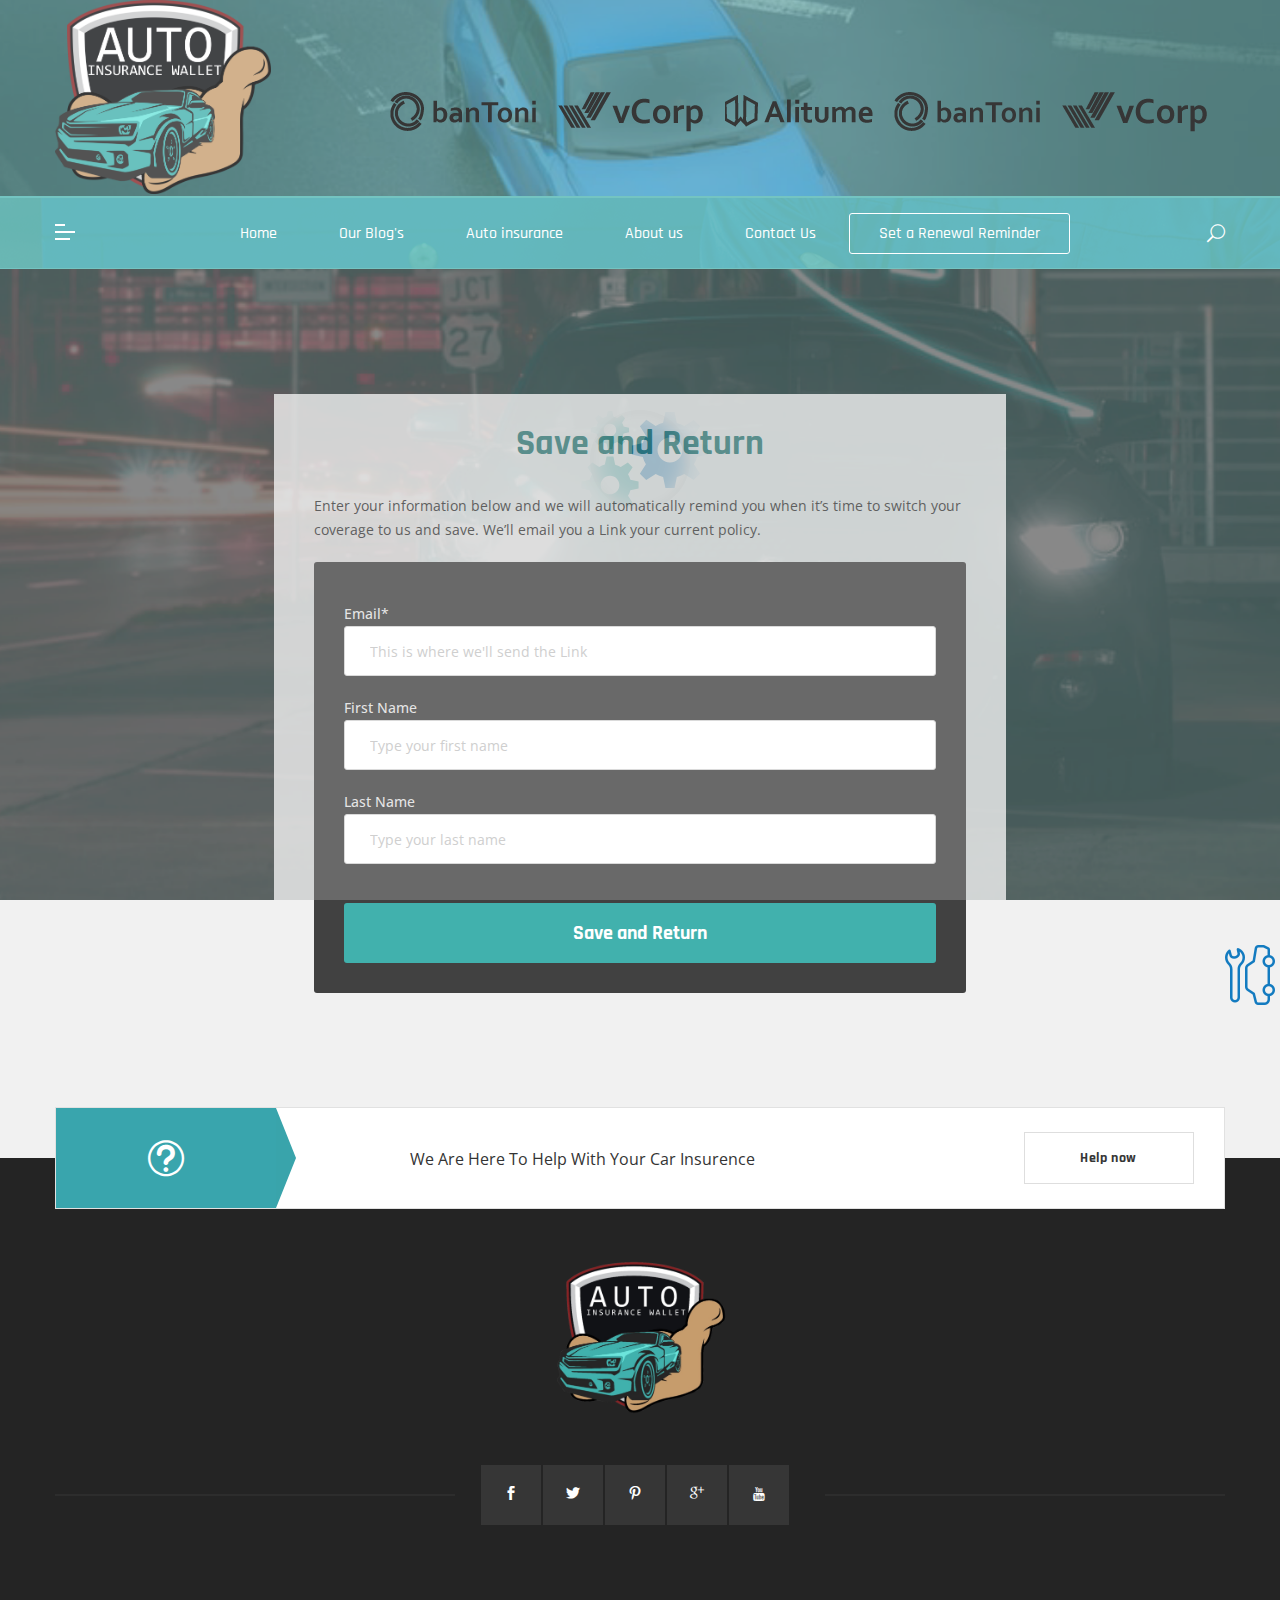
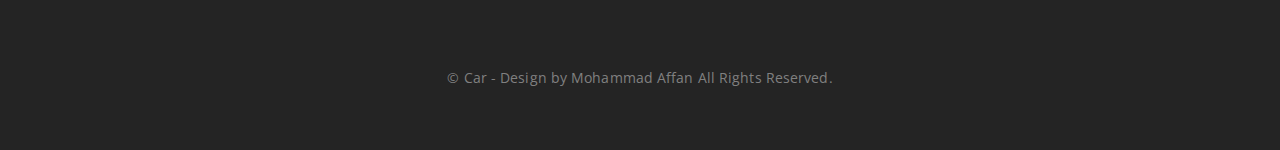
<file: save_return.html>
<!DOCTYPE html>
<html xmlns="http://www.w3.org/1999/xhtml" xml:lang="en-US" lang="en-US"><!--<![endif]-->
    <head>
        <meta charset="UTF-8">
        <title>AutoInsuranceWallet | Home</title>

        <meta name="author" content="themsflat.com">
        <meta name="viewport" content="width=device-width, initial-scale=1, maximum-scale=1">
        <link rel="stylesheet" type="text/css" href="stylesheet/style.css">
        <link rel="stylesheet" type="text/css" href="stylesheet/colors/color1.css" id="colors">
        <link rel="stylesheet" type="text/css" href="stylesheet/responsive.css">
        <link rel="stylesheet" href="stylesheet/custom.css">
        <link href='https://fonts.googleapis.com/css?family=Poppins' rel='stylesheet'>
    </head>
    <body>
        <div class="preloader">
            <div class="load">
                <div class="gear one">
                    <svg id="blue" viewbox="0 0 100 100" fill="#40b1ad">
                        <path d="M97.6,55.7V44.3l-13.6-2.9c-0.8-3.3-2.1-6.4-3.9-9.3l7.6-11.7l-8-8L67.9,20c-2.9-1.7-6-3.1-9.3-3.9L55.7,2.4H44.3l-2.9,13.6      c-3.3,0.8-6.4,2.1-9.3,3.9l-11.7-7.6l-8,8L20,32.1c-1.7,2.9-3.1,6-3.9,9.3L2.4,44.3v11.4l13.6,2.9c0.8,3.3,2.1,6.4,3.9,9.3      l-7.6,11.7l8,8L32.1,80c2.9,1.7,6,3.1,9.3,3.9l2.9,13.6h11.4l2.9-13.6c3.3-0.8,6.4-2.1,9.3-3.9l11.7,7.6l8-8L80,67.9      c1.7-2.9,3.1-6,3.9-9.3L97.6,55.7z M50,65.6c-8.7,0-15.6-7-15.6-15.6s7-15.6,15.6-15.6s15.6,7,15.6,15.6S58.7,65.6,50,65.6z"></path>
                    </svg>
                </div>
                <div class="gear two">
                    <svg id="pink" viewbox="0 0 100 100" fill="#137bc0">
                        <path d="M97.6,55.7V44.3l-13.6-2.9c-0.8-3.3-2.1-6.4-3.9-9.3l7.6-11.7l-8-8L67.9,20c-2.9-1.7-6-3.1-9.3-3.9L55.7,2.4H44.3l-2.9,13.6      c-3.3,0.8-6.4,2.1-9.3,3.9l-11.7-7.6l-8,8L20,32.1c-1.7,2.9-3.1,6-3.9,9.3L2.4,44.3v11.4l13.6,2.9c0.8,3.3,2.1,6.4,3.9,9.3      l-7.6,11.7l8,8L32.1,80c2.9,1.7,6,3.1,9.3,3.9l2.9,13.6h11.4l2.9-13.6c3.3-0.8,6.4-2.1,9.3-3.9l11.7,7.6l8-8L80,67.9      c1.7-2.9,3.1-6,3.9-9.3L97.6,55.7z M50,65.6c-8.7,0-15.6-7-15.6-15.6s7-15.6,15.6-15.6s15.6,7,15.6,15.6S58.7,65.6,50,65.6z"></path>
                    </svg>
                </div>
                <div class="gear three">
                    <svg id="yellow" viewbox="0 0 100 100" fill="#40b1ad">
                        <path d="M97.6,55.7V44.3l-13.6-2.9c-0.8-3.3-2.1-6.4-3.9-9.3l7.6-11.7l-8-8L67.9,20c-2.9-1.7-6-3.1-9.3-3.9L55.7,2.4H44.3l-2.9,13.6      c-3.3,0.8-6.4,2.1-9.3,3.9l-11.7-7.6l-8,8L20,32.1c-1.7,2.9-3.1,6-3.9,9.3L2.4,44.3v11.4l13.6,2.9c0.8,3.3,2.1,6.4,3.9,9.3      l-7.6,11.7l8,8L32.1,80c2.9,1.7,6,3.1,9.3,3.9l2.9,13.6h11.4l2.9-13.6c3.3-0.8,6.4-2.1,9.3-3.9l11.7,7.6l8-8L80,67.9      c1.7-2.9,3.1-6,3.9-9.3L97.6,55.7z M50,65.6c-8.7,0-15.6-7-15.6-15.6s7-15.6,15.6-15.6s15.6,7,15.6,15.6S58.7,65.6,50,65.6z"></path>
                    </svg>
                </div>
                <div class="lil-circle"></div>
                <svg class="blur-circle">
                    <filter id="blur">
                        <fegaussianblur in="SourceGraphic" stddeviation="13"></fegaussianblur>
                    </filter>
                    <circle cx="70" cy="70" r="66" fill="transparent" stroke="white" stroke-width="40" filter="url(#blur)"></circle>
                </svg>
            </div>
        </div> <!-- /.preloaer -->

        <div class="top style1 bg-f9f9f9 ">
            <div class="container clearfix">
                <div class="row">
                    <div class="col-lg-12">
                        <div class="row">
                            <div class="col-lg-3">
                                <div class="logo">
                                    <img src="images/autowallet1.png" class="img-responsive" width="80%" alt="">
                                </div>
                            </div>
                            <div class="col-lg-9">
                                <div class="flat-client" style="height: 196px !important;">
            <div class="container">
                <div class="flat-spacer clearfix" data-desktop="80" data-mobile="60" data-smobile="60" ></div>
                <div class="flat-carousel-not-numb" data-auto="true" data-column="5" data-column2="3"  data-column3="2" data-gap="" data-dots="false" data-nav="false" data-loop="true">
                    <div class="client carousel-service owl-carousel owl-theme owl-loaded">
                        <div class="client-item">
                            <a href="#"><img src="images/side-img/logo-1.png" alt="AutoMov"><img src="images/side-img/logo-1.png" alt="AutoMov"></a>
                        </div>
                        <div class="client-item">
                            <a href="#"><img src="images/side-img/logo-2.png" alt="AutoMov"><img src="images/side-img/logo-2.png" alt="AutoMov"></a>
                        </div>
                        <div class="client-item">
                            <a href="#"><img src="images/side-img/logo-3.png" alt="AutoMov"><img src="images/side-img/logo-3.png" alt="AutoMov"></a>
                        </div>
                    </div>
                </div> 
                 <div class="flat-spacer clearfix" data-desktop="80" data-mobile="60" data-smobile="60" ></div>
            </div> <!-- /.container -->
        </div> <!-- /.flat-client -->
                            </div>
                        </div>
                    </div>
                </div>
            </div> <!-- /.container -->
        </div> <!-- /.top -->
            <header id="header" class="header-v1">
                <div class="overlay"></div>
                <div class="container clearfix container-header">
                    <div class="btn-canvas">
                        <a href="#">
                            <div class="canvas-menu">
                                <span></span>
                            </div>
                        </a>
                    </div>

                    <div class="mobile-button">
                        <span></span>
                    </div>

                    <div class="nav-wrap text-center">
                        <nav id="mainnav" class="mainnav header-v1">
                            <ul class="menu">
                                <li>
                                    <a href="index.html">Home</a>
                                </li>
                                <li>
                                    <a href="blog-list.html">Our Blog's</a>
                                    
                                </li>
                                <li>
                                    <a href="insurance.html">Auto insurance</a>
                                    
                                </li>
                                <li>
                                    <a href="about-company.html">About us</a>
                                    <ul class="submenu">
                                        <li class="item-has-child"><a href="#">Company</a>
                                            <ul class="submenu">
                                                <li><a href="about-company.html">About Company</a></li>
                                            </ul>
                                        </li>
                                        <li><a href="our-team.html">Our Team</a></li>
                                        <li><a href="FAQs.html">FAQs</a></li>
                                    </ul>
                                </li>
                            
                                <li><a href="contact.html">Contact Us</a> </li>
                                <li><a href="renewal-remindar.html" style="border: 1px solid white; border-radius: 3px;">Set a Renewal Reminder</a> </li>
                              
                            </ul>
                        </nav><!-- /.mainnav -->
                    </div>



                
                      


                    
                    <div class="show-search text-right">
                        <a href="#"><i class="icon_search"></i></a>
                        <div class="submenu top-search widget-search">
                            <form role="search" method="get" class="search-form" action="#">
                                <input type="search" class="search-field" placeholder="Search" value="" name="s">
                                <button type="submit" class="search-submit"><i class="fa fa-search"></i></button>
                            </form>                                
                        </div>
                    </div>
                </div>
            </header> <!-- /#header -->

         


          









            <section>
              <div class="row">
                  <div class="col-lg-12">
                        <main id="main" role="main" class="clearfix width-100" style="padding-left:0px;padding-right:0px;">
                    <div class="fusion-row" style="max-width:100%;">
                         <section id="content" class="full-width">
                              <div id="post-688" class="post-688 page type-page status-publish hentry"> 
                                  <span class="entry-title rich-snippet-hidden"> Renewal Reminder </span>
                                   <!-- <span class="vcard rich-snippet-hidden">
                                        <span class="fn"> <a href="index.html" title="Posts by admin" rel="author">admin</a> </span> 
                                    </span>  -->
                                    <span class="updated rich-snippet-hidden"> 2018-01-02T16:12:58-05:00 </span>
                                     <div class="post-content">
                        <div class="fusion-fullwidth fullwidth-box fusion-parallax-fixed nonhundred-percent-fullwidth non-hundred-percent-height-scrolling" style="background-color: #f1f1f1;background-image: url(&quot;images/bg/bg11.png &quot;);background-position: right top;background-repeat: no-repeat;padding-top:105px;padding-right:30px;padding-bottom:105px;padding-left:30px;-webkit-background-size:cover;-moz-background-size:cover;-o-background-size:cover;background-size:cover;background-attachment:fixed;">
                            <div class="fusion-builder-row fusion-row">
                                <div class="fusion-layout-column fusion_builder_column fusion_builder_column_1_6 fusion-one-sixth fusion-column-first 1_6" style="margin-top:0px;margin-bottom:20px;width:16.66%;width:calc(16.66% - ( ( 4% + 4% ) * 0.1666 ) );margin-right: 4%;">
                                     <div class="fusion-column-wrapper" style="background-position:left top;background-repeat:no-repeat;-webkit-background-size:cover;-moz-background-size:cover;-o-background-size:cover;background-size:cover;" data-bg-url=""> 
                                        <div class="fusion-clearfix"></div>
                                    </div>
                                </div>
                        <div class="fusion-layout-column fusion_builder_column fusion_builder_column_2_3 fusion-two-third fusion-blend-mode 2_3" style="margin-top:60px;margin-bottom:60px;width:60%; margin: auto;"> <div class="fusion-column-wrapper" style="background-color:rgba(241,241,241,0.79);padding: 20px 40px 20px 40px;background-position:left top;background-repeat:no-repeat;-webkit-background-size:cover;-moz-background-size:cover;-o-background-size:cover;background-size:cover;" data-bg-url=""> <div class="fusion-text"><h1 style="text-align: center;"><span style="color: #2e706d;">Save and Return</span></h1> <p style="text-align: left;">Enter your information below and we will automatically remind you when it’s time to switch your coverage to us and save. We’ll email you a Link  your current policy. </p></div><div class="fusion-text"><div class="_form_1"><form  class="_form _form_1 _inline-form  ">
                        <input type="hidden" name="u" value="5E82F8FAB6A98" data-name="u">
                        <input type="hidden" name="f" value="1" data-name="f">
                        <input type="hidden" name="s" data-name="s">
                        <input type="hidden" name="c" value="0" data-name="c">
                        <input type="hidden" name="m" value="0" data-name="m">
                        <input type="hidden" name="act" value="sub" data-name="act">
                        <input type="hidden" name="v" value="2" data-name="v">
                        <div class="_form-content">
                                            
                                            <div class="_form_element _x47784950 _full_width ">
                                            <label class="_form-label">Email*</label>
                                <div class="_field-wrapper">
                                    <input type="Email" name="email" placeholder="This is where we'll send the Link" required="" data-name="email">
                                </div>
                                        </div>
                                            <div class="_form_element _x75888321 _full_width ">
                                            <label class="_form-label">First Name</label>
                                <div class="_field-wrapper">
                                    <input type="text" name="firstname" placeholder="Type your first name" data-name="firstname">
                                </div>
                                        </div>
                                            <div class="_form_element _x42314720 _full_width ">
                                            <label class="_form-label">Last Name</label>
                                <div class="_field-wrapper">
                                    <input type="text" name="lastname" placeholder="Type your last name" data-name="lastname">
                                </div>
                                        </div>
                                    <div class="_button-wrapper _full_width mt-4">
                                        <button id="_form_1_submit" class="_submit btn btn-info" type="submit"  data-toggle="modal" data-target="#myModal">Save and Return</button>
                                    </div>
                        </div>
                        <div class="_form-thank-you" style="display:none;"></div>
                          
                        </form>
                    </div><p></p></div><div class="fusion-clearfix"></div></div></div><div class="fusion-layout-column fusion_builder_column fusion_builder_column_1_6 fusion-one-sixth fusion-column-last 1_6" style="margin-top:0px;margin-bottom:20px;width:16.66%;width:calc(16.66% - ( ( 4% + 4% ) * 0.1666 ) );"> <div class="fusion-column-wrapper" style="background-position:left top;background-repeat:no-repeat;-webkit-background-size:cover;-moz-background-size:cover;-o-background-size:cover;background-size:cover;" data-bg-url=""> <div class="fusion-clearfix"></div></div></div></div></div></div></div></section></div></main>
                  </div>
              </div>
            </section>



<style>
    ._form-content {
    margin-top: 15px;
    padding: 20px 30px 30px 30px;
    background-color: #414141;
    border-width: 0px;
    border-radius: 3px;
}
._submit {
    margin-top: 15px;
    width: 100%;
    background-color: #41b1ad;
    padding: 15px;
    color: #ffffff;
    font-weight: 700;
    border-radius: 3px;
    border-width: 0px;
    font-size: 20px;
    /* font-family: "Roboto Slab"; */
}
._form-label {
    /* font-family: "Roboto Slab"; */
    font-size: 13.5px;
    color: #dddddd;
    font-weight: 500;
}
    #content.full-width {
    width: 100%;
}
#content {
    width: 71.1702128%;
    float: left;
    min-height: 1px;
}
.rich-snippet-hidden {
    display: none;
}
.fusion-fullwidth {
    position: relative;
}
.fusion-fullwidth .fusion-row {
    position: relative;
    z-index: 10;
}
.fusion-builder-row {
    width: 100%;
    margin: 0 auto;
}
.fusion-row {
    /* margin: 0 auto; */
    zoom: 1;
}
.fusion-clearfix {
    zoom: 1;
    clear: both;
}
.fusion-clearfix:after, .fusion-clearfix:before {
    content: " ";
    display: table;
}
.post-content p {
    margin-top: 20px !important;
    margin-bottom: 20px;
}
.fusion-post-content p, .post-content p {
    margin: 0 0 20px;
}
.fusion-clearfix {
    zoom: 1;
    clear: both;
}
.fusion-layout-column.fusion-column-last {
    margin-left: 0;
    margin-right: 0;
}
._field-wrapper input{
    border-radius: 3px;
}
._form-label{
    margin-top: 20px;
}

</style>








            	


             <div class="flat-row">
                <div class="flat-action style1">
                    <div class="container ">
                        <div class="clearfix  bg-fff flat-border"> 
                            <div class="wrap-icon ">
                                <div class="icon style2">
                                    <span class="icon_question_alt2" aria-hidden="true"></span>
                                </div>
                            </div>
                            <div class="wrap-text">
                                <p>We Are Here To Help With Your Car Insurence</p>
                            </div>
                            <div class="wrap-btn text-right">
                                <a href="#" class="flat-button btn-defect bg-help">Help now</a>
                            </div>
                        </div>
                    </div> <!-- /.container -->
                </div> <!-- /.wrap-action -->
            </div> <!-- /.flat-action -->

            <footer id="footer" class="style1">
                <div class="container">
                    <div class="flat-spacer clearfix" data-desktop="100" data-mobile="60" data-smobile="60" ></div>

                    <div id="logo-ft" class=" text-center ">
                        <a href="index.html"><img src="images/carinsurence.png" width="15%" alt="Footer Logo"></a>
                    </div> <!-- #logo-ft -->

                    <div class="flat-spacer clearfix" data-desktop="50" data-mobile="50" data-smobile="50" ></div>

                    <div class="flat-socails text-center v3">
                        <ul class="clearfix">
                            <li><a href="#"><span class="social_facebook"></span></a></li>
                            <li><a href="#"><span class="social_twitter"></span></a></li>
                            <li><a href="#"><span class="social_pinterest"></span></a></li>
                            <li><a href="#"><span class="social_googleplus"></span></a></li>
                            <li><a href="#"><span class="fa fa-youtube"></span></a></li>
                        </ul>
                    </div> <!-- /.flat-socails -->
                    <div class="flat-spacer clearfix" data-desktop="78" data-mobile="50" data-smobile="50" ></div>

                    

                    <div class="flat-spacer clearfix" data-desktop="63" data-mobile="40" data-smobile="40" ></div>

                   <div class="flat-copy-right text-center">
                        <p>© Car - Design by Mohammad Affan All Rights Reserved.</p>
                    </div> <!-- /.flat-copy-right -->
                    <div class="flat-spacer clearfix" data-desktop="60" data-mobile="60" data-smobile="60" ></div>
                </div> <!-- /.container -->
            </footer> <!-- /#footer -->

            <span class="gotop">
                <img src="images/goto-automov.png" alt="AutoMov">
            </span> <!-- /.gotop -->
        </div> <!-- /.boxed -->


        <div class="container">
            <!-- <h2>Modal Example</h2> -->
            <!-- Trigger the modal with a button -->
            <!-- <button type="button" class="btn btn-info btn-lg">Open Modal</button> -->
          
            <!-- Modal -->
            <div class="modal fade" id="myModal" role="dialog">
              <div class="modal-dialog">
              
                <!-- Modal content-->
                <div class="modal-content">
                  <div class="modal-header">
                    <button type="button" class="close" data-dismiss="modal">&times;</button>
                    <h4 class="modal-title">AutoInsuranceWallet</h4>
                  </div>
                  <div class="modal-body">
                    <p>We'll send you Link</p>
                  </div>
                  <div class="modal-footer">
                    <button type="button" class="btn btn-default" data-dismiss="modal">Close</button>
                  </div>
                </div>
                
              </div>
            </div>
            
          </div>

        <!-- Javascript -->
        <script src="javascript/jquery.min.js"></script>
        <script src="javascript/plugins.js"></script>
        <script src="javascript/bootstrap.min.js"></script>
        <script src="javascript/owl.carousel.min.js"></script>
        <script src="javascript/flexslider.min.js"></script>
        <script src="javascript/jquery-yys-slider.js"></script>
        <script src='javascript/jquery-isotope.js'></script>
        <script src="javascript/equalize.min.js"></script>
        <script src="javascript/jquery.cookie.js"></script>
        
        <script src="javascript/main.js"></script>

        <!-- Slider -->
        <script src="rev-slider/js/jquery.themepunch.tools.min.js"></script>
        <script src="rev-slider/js/jquery.themepunch.revolution.min.js"></script>
        <script src="javascript/rev-slider.js"></script>
        <!-- Load Extensions only on Local File Systems ! The following part can be removed on Server for On Demand Loading -->  
        <script src="rev-slider/js/extensions/revolution.extension.actions.min.js"></script>
        <script src="rev-slider/js/extensions/revolution.extension.carousel.min.js"></script>
        <script src="rev-slider/js/extensions/revolution.extension.kenburn.min.js"></script>
        <script src="rev-slider/js/extensions/revolution.extension.layeranimation.min.js"></script>
        <script src="rev-slider/js/extensions/revolution.extension.migration.min.js"></script>
        <script src="rev-slider/js/extensions/revolution.extension.navigation.min.js"></script>
        <script src="rev-slider/js/extensions/revolution.extension.parallax.min.js"></script>
        <script src="rev-slider/js/extensions/revolution.extension.slideanims.min.js"></script>
        <script src="rev-slider/js/extensions/revolution.extension.video.min.js"></script>
    </body>
</html>
</file>
<file: stylesheet/colors/color1.css>
/* Default */
</file>
<file: stylesheet/responsive.css>
@media only screen and (max-width: 1462px) and (min-width: 1367px) {
	.video-list ul.list {
		margin-right: 34px;
	}
}

@media only screen and (max-width: 1366px) {
	#footer.style3 .widget-about {
		padding: 0 9% 0 5.8%;
	}

	.flat-testimonials.style2 {
		padding: 23.5% 30px;
	}

	.flat-make-appointment .img-single {
		padding: unset;
	}

	.flat-make-appointment form {
		padding-right: 15%;
	}

	.flat-make-appointment .text-form h2 {
		right: -120px;
	}

	.our-video {
		padding: 25px 15px;
	}

	.video-list ul.list {
		margin-right: 10px;
	}

	.video-box .video-content {
		padding: 50px 15px;
	}

	.video-box .content {
		padding-left:  130px;
	}

	.textbox.style1 .text-content {
		padding: 0 15px;
	}

	.textbox.style1 .text-content .textbox-icon {
		margin-bottom: 10px;
	}


}

@media only screen and (max-width: 1200px){
	.flat-highlight-products .imgbox.one-of-three {
		padding: 30px 15px;
	}

	.flat-highlight-products .imgbox-img {
		padding: 0 15px;
	}

	.flat-highlight-products .imgbox-content {
		padding-top: 0;
	}

	.flat-latest-news .flat-post.style7 {
		margin-bottom: 0;
	}

	.post.style7 .post-content {
		padding: 25px 13px 15px 38px;
	}

	#footer .flat-socails:before, 
	#footer .flat-socails:after {
		content: unset;
	}

	.top.style1 .flat-info.style2 {
		text-align: center !important;
	}

	.contact-v1-page.flat-contact-us {
		padding: 0 30px 0 50px;
	}

	.contact-v1-page.flat-form-contact {
		padding: 0 0 0 30px;
	}

	.wrap-input.one-of-two.pd-right-10,
	.wrap-input.one-of-two.pd-left-10 {
		padding: 0;
	}

	.flat-overviews-slider .container {
		max-width: unset !important;
	}

	.flat-action.style1 .wrap-text {
		padding: 27px 0 21px 76px;
	}

	#header .btn-canvas, 
	#header .show-search {
		width: 2.5%;
	}

	#header.header-v1 .nav-wrap {
		width: 95%;
	}

	.widget-info .iconbox.style2 {
		padding: 0 15px;
	}

	.testimonial.style1 blockquote {
		margin-bottom: 40px;
	}

	.flat-testimonials.style1 .owl-nav {
		bottom: 30px;
	}

	.flat-action.style2 .text,
	.flat-action.style2 .subscribe-email {
		width: 100%;
		margin-bottom: 15px;
	}

	.flat-action.style2 .wrap-input-text {
		width: 65%;
	}

	.flat-action.style2 .wrap-btn {
		width: 35%;
	}

	#footer .bottom.style1 .flat-socails ul li a {
		margin-bottom: 3px;
	}

	#footer .bottom .flat-copy-right:after {
		width: 36%;
	}

	#header.header-v5 #mainnav > ul >li > a {
		padding: 0 20px;
	}

	.top.style1 #logo {
		width: 100%;
		padding-bottom: 30px;
		text-align: center;
	}

	.top.style1 .flat-info {
		width: 100%;
		padding: 0 0 50px 0;
		text-align: left !important;
	}

	.top .flat-info.style2 li {
		margin: 0 30px 0 0;
	}

	#header.header-v6 #mainnav > ul >li {
		margin-right: 35px;
	}

	.flat-button.bg-appointment {
		padding: 0 34px 0 34px;
	}

	.imgbox:hover.style5 .imgbox-content {
		width: 100%;
	}

	.post.blog-list-v1 .post-content {
		padding-top: 0 !important;
	}

	.iconbox.style5 {
		padding: 40px 15px;
	}

	.iconbox.style5.v3 {
		background: #363636;
		padding: 64px 0px;
	}

	.top.style2 .wrap-btn{
		display: none;
	}

	.top.style2 .flat-info {
		width: 60%;
	}

	.flat-advantages .iconbox.style4 {
		padding-left: 15px;
		padding-right: 15px;
	}

	#header #mainnav.header-v3 > ul.menu >li > a {
		padding: 0 15px;
	}

	.top.style2 .flat-socail {
		padding-right: 0;
	}

	.flat-team.style3 {
		padding-bottom: 430px;
	}

	.img-double .img {
		width: 400px;
	}

	.flat-tabs .tab-title .item-title {
		display: unset;
		float: unset;
	}

	.post.blog-list-v2 .post-content {
		padding-top: 0;
	} 

	.flat-popular-product {
		padding-bottom: 170px;
	}

	.flat-professional-services {
		padding-top: 180px;
		padding-bottom: 370px;
	}

	#header.header-v7 #mainnav > ul >li > a {
		margin: 0 14.5px;
	}

	.flat-tabs.style1 .tab-title .item-title {
		display: inline-block;
	}

}


@media only screen and (max-width: 1024px) {
	.imgbox:hover.style5 .imgbox-content {
		width: 100%;
	}

	.flat-product-slide {
		display: none;
	}

	.flat-slider.style5 .text-slider {
		text-align: center;
	}

}

@media only screen and (max-width: 1024px) and (min-width: 693px ) {
	.flat-highlight-products .imgbox-img.one-of-two{
		width: 100%;
		margin-bottom: 20px;
	}

	.flat-highlight-products .imgbox-content.one-of-two {
		width: 100%;
	}
}

@media only screen and (max-width: 991px){
	.post.blog-list-v1 .post-content h2  {
		line-height: 30px;
	}

	.flat-popular-product {
		padding-bottom: 60px;
	}

	.imgbox.all-services {
		margin-bottom: 30px;
	}

	.flat-team .owl-dots,
	.flat-team .owl-nav {
		display: none;
	}

	.flat-testimonials.style4 .owl-stage-outer {
		margin-bottom: 40px;
	}

	.flat-professional-services {
		padding: 100px 0 70px;
	}

	.flat-professional-services .professional-services-wrap {
		position: relative;
		bottom: unset;
	}

	.flat-professional-services .wrap-btn {
		margin-bottom: 40px;
	}

	.flat-categories-car .flat-imgbox {
		margin-bottom: 40px;
	}

	.lighthight-service-wrap,
	.flat-contact .contact-wrap,
	.flat-freeship-service .freeship-service-wrap {
		position: relative;
		transform: unset;
	}

	.flat-blogs.style1 .flat-post,
	.flat-seller-repair .logo,
	.flat-popular-product .products {
		margin-bottom: 0;
	}

	.flat-slider.style3 .tp-tabs {
		display: none;
	}

	.flat-who-are .flat-title .icon,
	.flat-car-repair .flat-title .icon {
		margin-bottom: 15px;
	}

	.flat-testimonials.style1 .owl-nav {
		display: none;
	}

	.post.style7.v1 .post-content {
		padding: 28px 15px;
	}

	.post.style7.v2 .post-content {
		padding: 25px 23px 15px 38px;
	}

	.flat-filter.style1 li a,
	.flat-projects.style2 .flat-imgbox,
	.flat-imgbox.style5 {
		margin-bottom: 10px; 
	}

	.widget.widget-info h4.widget-title {
		margin-bottom: 25px;
	}

	.widget.widget-last-news h4.widget-title {
		margin-bottom: 30px;
	}

	.widget h4.widget-title {
		margin-bottom: 20px;
	}

	.flat-post.style7 {
		margin-bottom: 0;
	}
	.flat-workshop { 
		padding-top: 60px;
	}

	.flat-our-services .owl-stage-outer {
		margin-bottom: 60px;
	}

	.flat-workshop .owl-carousel .owl-stage-outer {
		margin-bottom: 30px;
	}

	#mainnav-mobi .menu {
		overflow-y: auto;
		height: 50vh;
	}

	.flat-slider.style2 .tp-thumbs-inner-wrapper {
		display: none;
	}

	#footer.style1 .widget.widget-info h4.widget-title {
		margin-bottom: 30px;
	}

	.post.blog-grid-v1 .post-content {
		padding: 0 20px;
	}

	.flat-projects .flat-imgbox {
		margin-bottom: 10px;
	}

	#footer .flat-socails.v3 ul {
		width: 320px;
	}

	.flat-team.style1 .owl-stage-outer {
		margin-bottom: 30px;
	}

	.flat-row .flat-action {
		position: unset;
		transform: unset;
	}
	
	.top .flat-info {
		width: 100%;
	}

	.top .flat-info.style1 {
		text-align: center;
	}

	.top .flat-info.style1 ul li {
		border: unset !important;
	}

	.top .flat-socails {
		width: 100%;
		text-align: center !important;
	}

	.top .flat-socails ul > li > a {
		border-top: 1px solid #bfbfbf;
		border-bottom: 1px solid #bfbfbf;
	}

	.top {
		border-bottom: unset;
	}

	.top.style3 .container {
		max-width: unset !important;
	}

	.top.style3 #logo {
		text-align: left !important;
	}

	.top.style3 .flat-menu-extra {
		width: 50%;
		padding-right: 60px;
	}

	#header.header-v4 .mobile-button.v2 {
		top: -64px;
	}

	#header.header-v4 #mainnav-mobi {
		top: 0;
	}

	.canvas-menu {
		display: none;
	}

	#header .container-header {
		max-width: unset !important;
	}

	#header .mobile-button {
		display: block;
	}

	#header .show-search {
		float: right;    
		padding: 17px 35px 7px 0;
	}

	.top-search {
		right: -20px;
		top: 100%;
	}

	.flat-button.bg-learn-more, 
	.flat-button.bg-help {
		padding: 13px 15px 13px 15px;
	}

	.flat-action.style1 .wrap-text {
		padding: 27px 0 21px 76px;
	}

	.flat-why-us .accordion-toggle.toggle1 {
		margin-right: 110px;
	}

	.flat-why-us .accordion-toggle.toggle2 {
		margin-left: 110px;
	}

	.flat-why-us .accordion-toggle.toggle3 {
		margin-right: 110px !important;
	}

	.flat-why-us .accordion-toggle.toggle4 {
		margin-left: 90px !important;
	}

	.flat-why-us .accordion-toggle.toggle5 {
		margin-right: 95px;
	}

	.flat-why-us .accordion-toggle.toggle6 {
		margin-left: 110px;
	}

	.flat-why-us .accordion-toggle .toggle-content {
		width: 300px;
	}

	.wrap-overviews-slider #img-item {
		display: none;
	}

	.wrap-overviews-slider #content {
		width: 100%;
	}	 

	.wrap-overviews-slider .wrap-btn {
		margin-left: unset;
		text-align: center;
	}

	.flat-projects .flat-imgbox .imgbox.style1 {
		width: 50%;
	}

	.flat-vehicle-services .style2.imgbox .imgbox-content {
		padding: 0 15px;
	}

	.flat-news-section .owl-carousel .owl-item img,
	.flat-team.style1 .owl-carousel .owl-item img {
		width: 100% !important;
	}

	.flat-team.style1 .owl-dot .btn-defect.btn-dots {
		display: inline-flex;
	}

	#footer .flat-socails:before,
	#footer .flat-socails:after {
		content: unset;
	}

	.widget-info .iconbox.style2 {
		width: 100%;
		margin-bottom: 30px;
	}

	.iconbox.style2 .iconbox-icon {
		margin-bottom: 25px;
	}

	.widget-info .flat-iconbox.style2 {
		padding-bottom: 20px;
	}

	.flat-overviews-slider .iconbox.style1 {
		padding-left: 35px;
	}

	.flat-title.v2 h2:after,
	.flat-title.v2 h2:before {
		width: 35%;
	}

	.header-v5 {
		position: relative;
	}

	#header.header-v5 .mobile-button.v2 {
		top: 50%;
		transform: translateY(-50%);
	}

	#header.header-v5 .nav-wrap {
		width: 0;
	}

	#header.header-v5 #logo,
	#header .flat-menu-extra {
		width: 50%;
	}

	#header.header-v5 #mainnav-mobi {
		top: 100%;
	}

	#header.header-v5 .flat-menu-extra {
		padding-right: 50px;
		margin-top: 55px;
	}

	.flat-title.v4 h2 {
		margin-bottom: 25px;
	}

	.flat-title.v4 p {
		text-align: left;
	}

	.flat-countdown .counter.one-of-four {
		width: 50%;
		margin-bottom: 30px;
	}

	.testimonial.style1 .testimonial-content {
		padding: 15px;
	}

	.flat-latest-news .post.style7.v1,
	.flat-latest-news .post.style7.v2 {
		width: 100%;
		padding-bottom: 10px;
	}

	.flat-row .one-of-two {
		width: 100%;
	}

	.flat-row .one-of-two.pd-left-15 {
		padding-left: unset;
	}

	.flat-title.v5 {
		margin-bottom: 40px;
	}

	.flat-featured-product .owl-carousel .owl-stage-outer {
		margin-bottom: 15px;
	}

	.flat-contact.v1 .wrap-text,
	.flat-contact.v1 .wrap-btn {
		width: 100%;
	}

	.flat-contact.v1 .wrap-text h3.title a {
		padding-left: unset;
		line-height: 28px;
	}

	.flat-contact.v1 .wrap-text h3:before {
		content: "";
	}

	.flat-contact.v1 .wrap-btn.text-right {
		text-align: left !important;
	}

	#footer.style2 .widget {
		width: 50%;
	}

	.bottom.style1 .flat-socails,
	.bottom.style1 .flat-copy-right {
		width: 100%;
		text-align: center;
	}

	.bottom.style1 .flat-socails {
		position: relative !important;
	}

	#footer .bottom .flat-copy-right:after {
		content: unset;
	}

	.flat-auto-motive {
		padding: unset;
	}
	
	.sub-col .one-of-two {
		width: 100%;
	}

	#header.header-v6 .mobile-button {
		left: 40px;
	}

	#header.header-v6 #mainnav-mobi {
		top: 70px;
	}

	#header.header-v6 .wrap-btn {
		width: 60%;
	}

	.top.style1 #logo {
		width: 100%;
		float: right;
		text-align: center !important; 
		padding-bottom: 0;
		margin-bottom: 30px;
	}

	.top.style1 .flat-info {
		width: 100%;
		text-align: center !important;
		padding: 0 0 50px 0;
	}

	.top.style1.bg-f9f9f9 .container {
		max-width: unset !important;
	}

	.top .flat-info.style2 li {
		margin: 0 30px 15px 0;
	}

	.flat-button.bg-appointment {
		padding:  0 15px;
	}

	.flat-who-are .flat-row {
		padding-bottom: 50px;
	}

	.flat-question {
		padding-left: unset;
	}

	.imgbox:hover.style5 .imgbox-content {
		width: 100%;
		padding: 15px 30px;
	}

	.video-list ul.list {
		margin-right: 30px;
	}

	.car-repair .content {
		padding: unset;
	}

	.flat-testimonials.style2 {
		padding-top: 10%;
		padding-bottom: 10%;
	}

	.post.one-of-one.blog-list-v1 {
		width: 50%;
		margin-bottom: 30px;
	}

	.our-gallery-page .flat-imgbox {
		margin-bottom: 30px;
	}

	.post.one-of-one.blog-list-v1 .container-post-img.one-of-two,
	.post.one-of-one.blog-list-v1 .post-content.one-of-two {
		width: 100%;
	}

	.post.blog-list-v1 .post-content  {
		padding: 30px 15px !important;

	}

	.post.blog-list-v1 .border-post {
		border: 1px solid #e4e4e4;
	}

	.flat-slider.style3 .tp-tab {
		padding: 10px 0 10px 10px;
	}

	.top.style2 .flat-info,
	.top.style2 .flat-socail {
		width: 100%;
		text-align: center !important;
	}

	.header-v3 {
		position: relative;
	}

	.header-v3 .nav-wrap {
		position: unset;
	}

	#header.header-v3 .mobile-button.v2 {
		top: 50%;
		transform: translateY(-50%);
	}

	#header.header-v3  #mainnav-mobi {
		top: 100%;
	}

	#header.header-v3 .container {
		max-width: unset !important;
	}

	#header #logo {
		width: 50%;
	}

	.flat-slider.style4 .slider-display,
	.flat-welcome {
		display: none;
	}

	.top.style2 .flat-socail {
		padding-right: 0;
	}

	.top.style2 .flat-socail li {
		margin: 0 10px;
	}

	.top .flat-info.style3 li {
		margin-right: 10px;
	}

	.imgbox.v2.style9 {
		width: 50%;
	}

	.imgbox.v1.style9 {
		width: 100%;
	}

	.flat-warranty .owl-dots:before,
	.flat-warranty .owl-dots:after {
		content: unset;
	}

	.flat-warranty .owl-carousel .owl-stage-outer {
		margin-bottom: 30px;
	}

	.flat-team.style3 {
		padding-bottom: 30px;
	}

	.flat-team.style3 .team-wrap {
		position: relative;
	}

	.flat-team.style3 .owl-stage-outer {
		padding: 30px 0 190px 0;
	}

	.flat-mission .img-double {
		display: none;
	}

	.flat-mission .one-of-two {
		padding: 0;
	}

	#header.header-v7 .nav-wrap {
		width: 0;
	}

	#header.header-v7 .mobile-button.v2 {
		top: 62px;
	}

	#header.header-v7 .flat-menu-extra {
		padding-right: 40px;
	}

	#header.header-v7 #mainnav-mobi {
		top: 100%;
	}

	.flat-categories-car .imgbox.one-of-four {
		width: 50%;
	}

	.flat-popular-product .products.style2 .product-item.one-of-four{
		width: 50%;
	}

	.flat-seller-repair .description {
		padding: 0;
	}

	.flat-accessories .product-item.one-of-three {
		width: 50%;
	}

	.flat-filter.style4 li a {
		margin-left: 35px;
	}

	.flat-filter.style4 li.active a:before,
	.flat-filter.style4 li a:hover:before {
		height: 50px;
	}

	.widget-info .iconbox.style2.v2 {
		text-align: center !important;
	}

	#footer.style2 .widget-info.text-center.v2 {
		display: none;
	}

	#footer.style2.pd-bottom-100 {
		padding-bottom: 60px;
	}

	.post.blog-list-v2 .container-post-img {
		width: 50%;
	}

	.post.blog-list-v2 .post-content {
		width: 50%;
		padding: 0 0 40px 30px;
	} 

	.post.blog-list-v2 .post-content .wrap-btn {
		position: unset;
		transform: unset;
	}

	.sidebar-left,
	.sidebar-right,
	.content-page-wrap {
		width: 100%;
	}

	.content-page-wrap.pd-left-60 {
		padding-left: 0;
	}

	.content-page-wrap.pd-right-60 {
		padding-right: 0;
	}

	.sidebar-right .widget-search .search-text,
	.sidebar-left .widget-search .search-text {
		width: 100%;
	}

	.sidebar-right .widget-search .search-form:before,
	.sidebar-left .widget-search .search-form:before {
		width: 99%;
	}

	.flat-img-single.pd-right-15 {
		padding-right: 0;
		margin-bottom: 30px;
	}

	.flat-achevement.pd-left-15 {
		padding: 0;
	}

	.title-wrap.one-of-two,
	.timeline-box.one-of-two  {
		width: 100%;
	}

	.flat-timeline .title-wrap {
		padding: 0;
		margin-bottom: 30px;

	}

	.timeline-box:nth-child(2n+1) .year:before {
		left: -8px;
		transform: rotate(45deg);
	}

	.timeline-box:nth-child(2n+1) .year {
		left: 32px;
	}

	.timeline-box:nth-child(2n+1):before {
		left: -10.5px;
	}

	.flat-timeline:after {
		left: 0;
	}

	.flat-timeline .timeline-box:not(:last-child) {
		margin-bottom: 50px;
	}

	.flat-timeline .timeline-box:nth-child(2n+1) {
		margin-top: 0;
		text-align: left;
	}

	.timeline-box .img img {
		width: 100%;
	}

	.flat-timeline .timeline-box:nth-child(2n) {
		padding: 0 90px 0 125px;
	}

	.flat-about .img.one-of-two {
		width: 100%;
		padding-right: 0;
	}

	.flat-about .img.one-of-two img {
		width: 100%;
	}

	.flat-about .content.one-of-two {
		width: 100%;
		padding-left: 0;
	}

	.service-fullwidth-page .flat-about {
		margin-bottom: 0;
	}

	.sidebar-left.our-services-page .widget-categories.v1 {
		margin-bottom: 50px;
	}

	.flat-auto-motive .img.one-of-two,
	.flat-auto-motive .content.one-of-two {
		width: 100%;
		padding-left: 0;
	}

	.book-calendar-page .wrap-input.one-of-two {
		padding: 0;
	}

	.book-calendar-page .sub-col .one-of-three {
		width: 100%;
	}

	.book-calendar-page .vehicle-year-wrap,
	.book-calendar-page .vehicle-make-wrap,
	.book-calendar-page .vehicle-mileage-wrap {
		padding-left: 0;
		padding-right: 0;
	}

	.post.one-of-three.blog-grid-v1 {
		width: 50%;
		margin-bottom: 30px;
	}

	.post.one-of-three.blog-grid-v2 {
		width: 50%;
		margin-bottom: 30px;
	}

	.flat-paginations.v6 ul.paginations:before,
	.flat-paginations.v6 ul.paginations:after,
	.flat-paginations.v6:before,
	.flat-paginations.v6:after {
		content: unset;
	}

	.post.one-of-two.blog-grid-v1 {
		width: 100%;
		margin-bottom: 30px;
	}

	.flat-brief-description.pd-left-15 {
		padding-left: 0;
	}

	.flat-brief-description.pd-right-15 {
		padding-right: 0;
		padding-bottom: 10px; 
	}

	.imgbox.style4.v1 {
		width: 100%;
	}

	.imgbox.style4.v2 {
		width: 50%;
	}

	.contact-v1-page.flat-contact-us {
		width: 100%;
		padding-right: 0;
		margin-bottom: 40px;
	}

	.contact-v1-page.flat-form-contact {
		width: 100%;
		padding-left: 0;
		border-left: unset;
	}

	.wrap-input.one-of-two {
		width: 100%;
	}

	.btn-effect.btn-search {
		padding-left: 10px;
		padding-right: 10px;
	}

	.shop-grid-v1.products {
		padding-left: 0;
	}

	.top .flat-title-page {
		display: none;
	}

	.shop-grid-v2 .product-item .product-img {
		width: 100%;
	}

	.shop-grid-v2 .product-item .product-content {
		width: 100%;
		padding: 15px;
	}

	.shop-grid-v2 .product-item {
		margin-bottom: 40px;
		width: 50%;
		float: left;
		padding: 0 15px;
	}

	.shop-grid-v2 .products {
		margin: 0 -15px;
	}

	.main-shop-detail .flat-related-product {
		padding: 0 0;
	}

	.product-detail .product-img.one-of-two,
	.product-detail .product-content.one-of-two {
		width: 100%;
		padding: 0;
	}

	.product-img img {
		width: 100%;
	}

	.product-detail .product-img {
		margin-bottom: 30px;
	}

	.flat-related-product .product-item.one-of-four {
		width: 50%;
		margin-bottom: 30px;
	}

	#footer .bottom.style1 .flat-socails ul li,
	.bottom.style2 .flat-socails ul li,
	#footer .bottom.style3 .flat-socails ul li {
		float: unset;
	}

	.our-video {
		padding: 12% 15px 0 15px;
	}

	.switcher-container {
		display: none;
	}

	.page-title.v3 {
		padding: 140px 0 100px; 
	}

	.page-title.v2 {
		padding: 96px 0 134px;
	}

	.post.blog-grid-v1 .meta ul li {
		padding: 10px 20px;
	}
}


@media only screen and (max-width: 767px){
	.post.style7.v1 .post-content p {
		margin-bottom: 0;
	}

	.top .flat-info.style1 ul li:first-child {
		padding-top: 13px;
	}

	.top .flat-info.style1 ul li {
		padding: 0  20px 16px 0px;
	}

	.top .flat-info ul li:before {
		left: 0;
	}

	.flat-row .flat-action {
		position: unset;
		transform: unset;
	}

	.flat-action.style1 .wrap-text {
		width: 60%;
	}

	.flat-action.style1 .wrap-icon {
		width: 40%;
	}

	.flat-action.style1 .wrap-btn {
		width: 100%;
		text-align: center !important;
		padding: unset;
	}

	.flat-button.bg-learn-more,
	.flat-button.bg-help {
		padding: 13px 56px 13px 55px;
	}

	.flat-why-us {
		display: none;
	}

	.flat-title.v2 h2:after,
	.flat-title.v2 h2:before {
		width: 33%;
	}

	.flat-slider.style2 .tp-thumb:last-child.selected:before {
		right: 48%;
	}

	.flat-filter.style2 li a {
		margin-bottom: 15px;
	}

	.flat-testimonials.style1 .container {
		max-width: unset !important;
	}

	.testimonial.style1 .testimonial-img {
		float: right;
	}

	
	.flat-latest-news .post.style7.v1 .post-img.one-of-two,
	.flat-latest-news .post.style7.v1 .post-content.one-of-two  {
		width: 100%;
	}

	.flat-latest-news .post.style7.v1 .post-content.one-of-two {
		text-align: left !important;
	}

	.flat-action.style2 .container {
		max-width: unset !important;
	}

	.flat-slider.style3 .tp-tabs {
		display: none;
	}

	.imgbox.style5.one-of-two {
		width: 100%; 
	}
	
	.imgbox:hover.style5 .imgbox-content {
		width: 100%;
		padding-top: 40px;
	}

	.img-service .img,
	.img-service .img:before {
		height: 500px;
	}

	.flat-team.style2 .owl-nav,
	.flat-team.style2 .owl-dots {
		display: none;
	}

	.flat-team.style2 .owl-stage-outer {
		margin-bottom: 0;
	}

	.bottom.style2 .copy-right,
	.bottom.style2 .flat-socails {
		width: 100%;
		text-align: center !important;
	}

	.bottom.style2 .flat-socails {
		padding-top: 0;
	}

	.flat-title .v2.icon:before,
	.flat-title .v2.icon:after {
		width: 30%;
	}

	.flat-mission .img-double {
		display: block;
	}

	.flat-safety-recalls .wrap-all-input,
	.flat-safety-recalls .wrap-btn {
		width: 100%;
	}


	.flat-accessories .product-item.one-of-three {
		width: 100%;
	}

	.bottom.style3 .flat-copy-right,
	.bottom.style3 .flat-socails {
		width: 100%;
		margin-bottom: 30px;
		text-align: center !important;
	}

	.post.blog-list-v2 .container-post-img {
		width: 100%;
	}

	.post.blog-list-v2 .post-content {
		width: 100%;
		padding: 0 0 40px 0;
	}

	.flat-company-overviews .iconbox.style1.one-of-two {
		width: 100%;
	}
	
	.flat-single-service blockquote {
		padding: 29px 45px 25px
	}

	.flat-single-service blockquote:before {
		left: 20px;
	}

	.post.one-of-three.blog-grid-v1 {
		width: 100%;
	}

	.flat-paginations.v1 ul li:first-child,
	.flat-paginations.v1 ul li:last-child {
		display: none;
	}

	.flat-paginations.v1 ul li {
		margin-bottom: 10px;
	}

	.page-title-heading.v1, 
	.breakcrums.v1 {
		width: 100%;
		text-align: center !important;
	}

	.post.one-of-three.blog-grid-v2 {
		width: 100%;
	}

	.flat-parameter .flat-detail-price.v2 {
		top: 50%;
		left: 50%;
		transform: translate(-50%,-50%);
	}

	.post.blog-single .post-content blockquote {
		margin-right: 50px;
	}

	.flat-cope-work ul.list {
		margin-left: 0 !important;
		margin-right: 10px !important;
	}

	.flat-contact-us.contact-v2-page .iconbox.style2.one-of-three {
		width: 100%;
		margin-bottom: 30px;
	}

	.shop-grid-v2 .product-item {
		margin-bottom: 40px;
		width: 100%;
		float: left;
		padding: 0 15px;
	}

	.flat-related-product .product-item.one-of-three {
		width: 100%;
		margin-bottom: 40px;
	}

	.textbox.style2 .text-content {
		padding: 25px 30px;
	}
}

@media only screen and (max-width: 690px) {
	.flat-slider.style2 .tp-thumb:last-child.selected:before {
		right: 29%;
	}

	.flat-highlight-products .imgbox.one-of-three {
		width: 100%;
	}
}

@media only screen and (max-width: 640px) {
	.flat-slider.style2 .tp-thumb:last-child.selected:before {
		right: 15%;
	}

	.flat-action.style2 .wrap-input-text,
	.flat-action.style2 .wrap-btn {
		width: 100%;
		margin-bottom: 15px;
	}

	.flat-action.style2 .subscribe-email {
		margin-bottom: unset;
	}

	.post.one-of-one.blog-list-v1 {
		width: 100%;
	}

	.btn-effect.btn-submit {
		width: 100%;
	}
}

@media only screen and (max-width: 540px){
	.imgbox:hover.style5 .imgbox-content {
		width: 100%;
		padding: 58px 30px 0 30px;
	}
}

@media only screen and (max-width: 425px){
	.post.style7.v2 .post-content {
		padding-left: 15px;
	}

	.flat-highlight-products .imgbox.one-of-three {
		margin-bottom: 30px;
	}

	.flat-highlight-products .imgbox-img.one-of-two{
		width: 100%;
		margin-bottom: 20px;
	}

	.flat-highlight-products .imgbox-content.one-of-two {
		width: 100%;
	}

	.flat-safety-recalls .wrap-select, 
	.flat-safety-recalls .wrap-input,
	.flat-safety-recalls .wrap-btn {
		padding-right: 0;
	}

	.wrap-select.one-of-two  {
		width: 100%;
	}

	.flat-action.style2 .content-action {
		padding: 0;
	}

	.flat-search-form {
		padding: 15px;
	}

	.flat-search-form .wrap-input {
		width: 100%;
		margin-bottom: 15px;
	}

	.flat-search-form .wrap-btn {
		width: 100%;
	}

	.textbox .text-content .textbox-icon {
		margin-bottom: 20px;
	}

	.flat-title.v2 h2:after,
	.flat-title.v2 h2:before {
		width: 20%;
	}

	.page-title.v2 .page-title-heading a, 
	.page-title.v3 .page-title-heading a {
		font-size: 30px;
	}

	.widget-info .iconbox.style2 {
		padding: 0 15px;
	}

	.flat-action.style1 .wrap-icon,
	.flat-action.style1 .wrap-text {
		width: 100%;
		padding: unset;
		margin-bottom: 20px;
		text-align: center;
	}

	.flat-action.style1 .wrap-icon .icon:after {
		content: unset;
	}

	.flat-action.style1 .wrap-icon .icon {
		width: 100%;
	}
	
	.iconbox.style1 {
		width: 100%;
		padding-left:  15px;
		margin-bottom: 30px;
	}

	.flat-projects .flat-imgbox .imgbox.style1 {
		width: 100%;
	}

	.flat-projects .flat-imgbox {
		margin-bottom: 15px;
	}

	.flat-row .flat-border {
		padding-top: 15px;
	}

	.flat-slider.style2 .tp-thumb:last-child.selected:before {
		right: 10%;
	}

	.flat-gallery .imgbox.style4.v1,
	.flat-gallery .imgbox.style4.v2 {
		width: 100%;
	}

	.flat-countdown .counter.one-of-four {
		width: 100%;
	}

	.testimonial.style1 .testimonial-img {
		display: none;
	}

	.testimonial.style1 .testimonial-content {
		width: 100%;
	} 

	.flat-menu-extra ul li span.text {
		display: none;
	}

	#footer.style2 .widget {
		width: 100%;
	}

	.imgbox.style5.one-of-two {
		width: 100%;
	}
	
	.imgbox:hover.style5 .imgbox-content {
		width: 100%;
		padding: 15px 30px;
	}

	.video-list ul.list {
		padding-left: 0px; 
	}

	.flat-our-mission {
		padding: unset;
	}
	
	.flat-question .toggle-title,
	.flat-support .toggle-title {
		padding: 6px 40px 4px 88px;
	}

	.testimonial.style2 {
		padding: 0 15px;
	}

	.flat-make-appointment .img-single {
		display: none;
	}

	.flat-make-appointment .text-form {
		width: 100%;
	}

	.flat-team.style2 .owl-nav,
	.flat-team.style2 .owl-dots {
		display: none;
	}

	.flat-team.style2 .owl-stage-outer {
		margin-bottom: 0;
	}

	.img-service .img,
	.img-service .img:before {
		height: 400px;
	}
	
	.flat-title.v7 h2 sup {
		display: none;
	}

	.img-service .service:nth-child(2) {
		top: 46.5%;
	}

	.top .flat-info.style3 li {
		margin-right: unset;
	}

	.imgbox.v2.style9,
	.imgbox.v1.style9 {
		width: 100%;
	}

	.flat-title h2 {
		line-height: 36px;
	}

	.img-double .img {
		width: 300px;
	}

	.flat-safety-recalls .wrap-all-input,
	.flat-safety-recalls .safety-recalls-wrap {
		width: 100%;
	}

	.flat-safety-recalls .img-single {
		display: none;
	}

	.flat-mission .img-double {
		height: 400px;
	}

	.flat-product-slide {
		display: none;
	}

	.flat-categories-car .imgbox.one-of-four {
		width: 100%;
	}

	.flat-popular-product .products.style2 .product-item.one-of-four{
		width: 100%;
	}

	.flat-our-mission.style2 .mission .img-single,
	.flat-our-mission.style2 .mission .text-content {
		width: 100%;
	}

	.flat-our-mission.style2 .mission .img-single img {
		width: 100%;
	}

	.flat-our-mission.style2 .mission .img-single:not(:last-child) {
		margin-bottom: 30px;
	}

	.flat-timeline .timeline-box:nth-child(2n),
	.flat-timeline .timeline-box:nth-child(2n+1) {
		padding: 0px 35px 0 35px;
	}

	.imgbox.all-services.one-of-two {
		width: 100%;
	}

	.imgbox.style4.v2,
	.imgbox.style4.v1 {
		width: 100%;
	}

	.btn-effect.btn-search {
		width: 100%;
	}

	.post.blog-single .post-author .author-img {
		padding: 25px 10px 23px;
	}

	.post.blog-single .post-author blockquote {
		padding: 20px 6px 10px 0;
	}

	.post.blog-single .post-author .author-info {
		padding: 23px 0 0;
	}

	.comment .comment-img {
		padding: 0 10px;
	}

	.shop-grid-v1 .product-item.one-of-two {
		width: 100%;
	}

	.flat-related-product .product-item.one-of-four {
		width: 100%;
		margin-bottom: 30px;
	}

	.contact-v1-page.flat-contact-us {
		padding: 0;
	}

	.flat-contact-us.contact-v1-page .flat-title h2 {
		opacity: 0.1;
		position: unset; 
		left: unset; 
		top: unset; 
		letter-spacing: unset; 
		transform: unset; 
	}

	.iconbox.style2.v2 .iconbox-icon {
		left: 30px;
	}

	.iconbox.style2.v2 .iconbox-content {
		padding-left: 50px;
	}

	.flat-row .flat-border {
		border: unset;
	}

	.post.blog-grid-v1 .meta ul li.user:before, 
	.post.blog-grid-v1 .meta ul li.date:before {
		padding-right: 10px;
	}

	.post.blog-grid-v1 .meta ul li {
		padding: 10px 10px;
	}

	.btn-defect.btn-dots {
		display: block;
	}

	.top .flat-info.style2 li {
		margin-left: 0;
		margin-right: 0;
	}
}

@media only screen and (max-width: 375px){
	.imgbox:hover.style5 .imgbox-content {
		padding: 10px 30px;
	}

	.flat-question .toggle-title,
	.flat-support .toggle-title {
		padding: 6px 0 4px 74px;
	}

	.img-service {
		margin-bottom: 10px;
	}

	.img-double .img {
		width: 270px;
	}

	.flat-vehicle-services .owl-carousel .owl-dots {
		padding: 0px 15.5px;
	}

	.flat-button.bg-appointment {
		padding: 0 5px;
	}
}

@media only screen and (max-width: 320px){ 
	.imgbox.style5 .heading {
		margin-bottom: 2px;
	}

	.imgbox.style5 p {
		margin-bottom: 0px;
	}

	.imgbox:hover.style5 .imgbox-content {
		padding: 5px 30px;
	}

	.flat-question .toggle-title,
	.flat-support .toggle-title {
		padding: 6px 0 4px 64px;
	}

	.img-double .img {
		width: 250px;
	}
}
</file>
<file: stylesheet/custom.css>
#header.header-v1 .overlay, #header.header-v2 .overlay{
	background-color: #40b1ad;
}
#header.header-v1 #mainnav > ul > li.active > a, #header.header-v2 #mainnav > ul > li.active > a, #header.header-v1 #mainnav > ul > li:hover > a, #header.header-v2 #mainnav > ul > li:hover > a {
    background: #2e706d;
    position: relative;
    z-index: 99999;
}
#header.header-v1 #mainnav > ul > li.active > a:before, #header.header-v2 #mainnav > ul > li.active > a:before, #header.header-v1 #mainnav > ul > li > a:before, #header.header-v2 #mainnav > ul > li > a:before {
    content: "";
    width: 0;
    height: 0;
    border-left: 5px solid transparent;
    border-right: 5px solid transparent;
    border-top: 5px solid #2e706d;
    bottom: -5px;
    position: absolute;
    left: 50%;
    transform: translateX(-50%);
    opacity: 0;
    -webkit-transition: all 0.3s ease-in-out;
    -moz-transition: all 0.3s ease-in-out;
    -ms-transition: all 0.3s ease-in-out;
    -o-transition: all 0.3s ease-in-out;
    transition: all 0.3s ease-in-out;
}
.text-e8b006 {
    color: #39a4ac;
}
.flat-info ul li:before {
    font-family: "ElegantIcons";
    color: #40b1ac;
    padding-right: 10px;
    font-size: 18px;
}
.flat-title.v1 h2:after {
    content: "";
    width: 0;
    height: 0;
    border-left: 10px solid transparent;
    border-right: 10px solid transparent;
    border-top: 10px solid #2e706d;
    position: absolute;
    bottom: -72px;
    left: 50%;
    transform: translateX(-50%);
    background: unset;
}
.flat-why-us .accordion-toggle.active .toggle-title.right h5:after, .flat-why-us .accordion-toggle.active .toggle-title.left h5:before, .flat-why-us .accordion-toggle:hover .toggle-title.right h5:after, .flat-why-us .accordion-toggle:hover .toggle-title.left h5:before {
    background: #39a5ad;
}
.wrap-why-us {
    background: url('../images/operator23.png') center center no-repeat;
    height: 700px;
}
.flat-vehicle-services .owl-carousel button.owl-dot.active, .flat-news-section .owl-carousel button.owl-dot.active, .flat-vehicle-services .owl-carousel button.owl-dot:hover, .flat-news-section .owl-carousel button.owl-dot:hover {
    background: #39a5ad;
    border: 1px solid #2e706d;
}
.post.blog-grid-v1 .icon-post {
    width: 50px;
    height: 55px;
    background: #49afac;
    text-align: center;
    position: absolute;
    bottom: -25px;
    left: 30px;
    z-index: 3;
}
.post.blog-grid-v1 .icon-post:after {
    content: "";
    width: 0;
    height: 0;
    border-left: 25px solid transparent;
    border-right: 25px solid transparent;
    border-top: 15px solid #39a6ad;
    position: absolute;
    left: 0;
    bottom: -15px;
}
.flat-action.style1 .wrap-icon .icon.style2 {
    background: #39a5ad;
}
.flat-action.style1 .wrap-icon .icon.style2:after {
    border-left: 20px solid #39a4ab;
}
#footer .flat-socails ul li a:hover {
    background: #39a4ac;
}
.flat-title h3 {
    font-size: 36px;
    /* position: relative; */
    /* margin-bottom: 15px; */
}
.one-third i{
    font-size: 43px;
    color: #2e706d;
}
.one-third h3{
    margin-top: 20px;
    font-weight: 400;
}
.one-third p{
    margin-top: 16px;
    font-size: 14px;
}
.one-third{
    margin-top: 50px;
    border: 1px solid lightgray;
    padding: 24px 1px 10px 24px;
    border-radius: 3px;
    -webkit-transition: all 0.40s ease-in-out;
       -moz-transition: all 0.40s ease-in-out;
        -ms-transition: all 0.40s ease-in-out;
         -o-transition: all 0.40s ease-in-out;
            transition: all 0.40s ease-in-out;
            background-color: #dddddd;
}
.one-third:hover{
    background-color: #40b1ad;
    color: white;
    cursor: pointer;
}
.carousel-inner img {
      width: 100%;
      height: 100%;
  }
</file>
<file: stylesheet/style.css>
/**
  * Name: AUTOMOV
  * Version: 1.0
  * Author: Themesflat
  * Author URI: http://www.themesflat.com
*/
@import url('bootstrap.css');
@import url('liblary.css');
@import url('shortcode.css');
@import url('elegant-icons.css');
@import url('CenturyGothic.css');
@import url('font-awesome.min.css');
@import url('ionicons.min.css');
@import url('jquery-ui.css');
@import url('jquery-yys-slider.css');
@import url('jquery-fancybox.css');
@import url('owl.carousel.css');
@import url('woocommerce.css');
@import url('automov-icon.css');
@import url('../rev-slider/css/settings.css');
@import url('../rev-slider/css/layers.css');
@import url('../rev-slider/css/navigation.css');
@import url('https://fonts.googleapis.com/css?family=Open+Sans:400,400i,600,600i,700,700i,800,800i|Rajdhani:400,500,600,700');
/**
  *
  *	Reset
  *	Repeatable Patterns
  * Extra classes
  * Typography
  * Top
  * Header
  * Mobile Menu Button
  * Mobile navigation
  * Page Title
  * Sidebar
  * Pagination
  * Footer
  * Grid
  * Shop Page
  * Error Page
  * Gallery Page
  * Team Page
  * Contact Page
  * Book Calendar Page
  * Projects Page
  * Services Page
  * Slider
  * Preloader
  * Go Top
  * Switcher
  *
**/

/* Reset
-------------------------------------------------------------- */
	html{overflow-y:scroll;-webkit-text-size-adjust:100%;-ms-text-size-adjust:100%}
	body{line-height:1;-webkit-font-smoothing:antialiased;-webkit-text-size-adjust:100%;-ms-text-size-adjust:100%}
	a,abbr,acronym,address,applet,article,aside,audio,b,big,blockquote,body,caption,canvas,center,cite,code,dd,del,details,dfn,dialog,div,dl,dt,em,embed,fieldset,figcaption,figure,form,footer,header,hgroup,h1,h2,h3,h4,h5,h6,html,i,iframe,img,ins,kbd,label,legend,li,mark,menu,nav,object,ol,output,p,pre,q,ruby,s,samp,section,small,span,strike,strong,sub,summary,sup,tt,table,tbody,textarea,tfoot,thead,time,tr,th,td,u,ul,var,video{font-family:inherit;font-size:100%;font-weight:inherit;font-style:inherit;vertical-align:baseline;margin:0;padding:0;border:0;outline:0;background:transparent}
	article,aside,details,figcaption,figure,footer,header,hgroup,menu,nav,section{display:block}
	ol,ul{list-style:none}
	blockquote,q{-webkit-hyphens:none;-moz-hyphens:none;-ms-hyphens:none;hyphens:none;quotes:none}
	figure{margin:0}
	:focus{outline:0}
	table{border-collapse:collapse;border-spacing:0}
	img{border:0;-ms-interpolation-mode:bicubic;vertical-align:middle}
	legend{white-space:normal}
	button,input,select,textarea{font-size:100%;margin:0;max-width:100%;vertical-align:baseline;-webkit-box-sizing:border-box;-moz-box-sizing:border-box;box-sizing:border-box}
	button,input{line-height:normal}
	input,textarea{background-image:-webkit-linear-gradient(hsla(0,0%,100%,0),hsla(0,0%,100%,0))}
	button,input[type="button"],input[type="reset"],input[type="submit"]{line-height:1;cursor:pointer;-webkit-appearance:button;border:none}
	input[type="checkbox"],input[type="radio"]{padding:0}
	input[type="search"]{-webkit-appearance:textfield}
	input[type="search"]::-webkit-search-decoration{-webkit-appearance:none}
	button::-moz-focus-inner,input::-moz-focus-inner{border:0;padding:0}
	*,:before,:after{-webkit-box-sizing:border-box;-moz-box-sizing:border-box;box-sizing:border-box}

/* Repeatable Patterns
-------------------------------------------------------------- */
	*,
	*:before,
	*:after {
		-webkit-box-sizing: border-box;
		   -moz-box-sizing: border-box;
				box-sizing: border-box;
	}

	body {
		font: 14px/24px "Open Sans", sans-serif;
		color: #343434;
		overflow: hidden;
		background-color: lightgrey;
	}

	a {	
		font-family:  "Rajdhani", sans-serif;
		font-size: 14px;	
		text-decoration: none;
		color: #000;
		-webkit-transition: all 0.3s ease-in-out;
		   -moz-transition: all 0.3s ease-in-out;
			-ms-transition: all 0.3s ease-in-out;
			 -o-transition: all 0.3s ease-in-out;
				transition: all 0.3s ease-in-out;
	}

	a:hover,
	a:focus {
		color: #3fb0ad;
		text-decoration: none;
		outline: 0;
		-webkit-transition: all 0.3s ease-in-out;
		   -moz-transition: all 0.3s ease-in-out;
			-ms-transition: all 0.3s ease-in-out;
			 -o-transition: all 0.3s ease-in-out;
				transition: all 0.3s ease-in-out;
	}

	ul, ol {
		padding: 0;
	}

	img {
		max-width: 100%;
		height: auto;		
	}

	b, strong {
		font-weight: 900;
	}

	button {
		border: none;
	}

	button,
	input[type="button"],
	input[type="reset"],
	input[type="submit"] {	
		font-family:  "Rajdhani", sans-serif;
		font-weight: 700;
	    display: inline-block;
	    padding: 0px 28px;
	    line-height: 24px;
	    font-size: 14px;
	    color: #ffffff;
	    background: #137bc0;
	    -webkit-border-radius: 2px;
	    -ms-border-radius: 2px;
	    -o-border-radius: 2px;
	    -moz-border-radius: 2px;
	    position: relative;
	    -webkit-transition: all 0.3s ease-in-out;
	    -moz-transition: all 0.3s ease-in-out;
	    -ms-transition: all 0.3s ease-in-out;
	    -o-transition: all 0.3s ease-in-out;
	    transition: all 0.3s ease-in-out;
	    outline: none !important;
	}

	button:hover,
	input[type="button"]:hover,
	input[type="reset"]:hover,
	input[type="submit"]:hover {		
	    color: #fff;
	    background: #212121;
	}


	select,
	textarea,
	input[type="text"],
	input[type="password"],
	input[type="datetime"],
	input[type="datetime-local"],
	input[type="date"],
	input[type="month"],
	input[type="time"],
	input[type="week"],
	input[type="number"],
	input[type="url"],
	input[type="search"],
	input[type="tel"],
	input[type="color"],
	input[type="email"] {	
		position: relative;
	    display: block;
	    width: 100%;
	    line-height: 24px;
	    padding: 0px 25px;
	    color: #c2c2c2;
	    border: 1px solid #d0d0d0;
	    height: 50px;
	    background-color: #fff;
		-webkit-transition: all 0.3s ease-in-out;
		   -moz-transition: all 0.3s ease-in-out;
		    -ms-transition: all 0.3s ease-in-out;
		     -o-transition: all 0.3s ease-in-out;
		        transition: all 0.3s ease-in-out;
	}

	input[type="search"] {
	    width: 300px;
	    height: 56px;  
	    margin-bottom: 0px;
	    border-radius: 3px;
	    background-color: #f6f6f6;
	    color: #343434;
	    padding: 0 27px;
	    font-size: 18px;
	}


	textarea:focus,
	input[type="text"]:focus,
	input[type="password"]:focus,
	input[type="datetime"]:focus,
	input[type="datetime-local"]:focus,
	input[type="date"]:focus,
	input[type="month"]:focus,
	input[type="time"]:focus,
	input[type="week"]:focus,
	input[type="number"]:focus,
	input[type="email"]:focus,
	input[type="url"]:focus,
	input[type="search"]:focus,
	input[type="tel"]:focus,
	input[type="color"]:focus {
		border: 1px solid #137bc0;
		-webkit-box-shadow: none;
		   -moz-box-shadow: none;
				box-shadow: none;
	}

	textarea {
		width: 100%;
		padding: 14px 21px;
    	height: 215px;
	}

	input[type="checkbox"] {
		display: inline;
	}

	textarea:-moz-placeholder,
	textarea::-moz-placeholder,
	input:-moz-placeholder,
	input::-moz-placeholder {		
		color: #c2c2c2;
		opacity: 1;
	}

	input:-ms-input-placeholder {
		color: #c2c2c2;
	}

	textarea::-webkit-input-placeholder,
	input::-webkit-input-placeholder {
		color: #c2c2c2;
		opacity: 1;
	}

	input[type="search"]::placeholder {
		color: #221f1f !important;
		opacity: 0.7;
	}

/* Extra classes
-------------------------------------------------------------- */
	/* Font Family */
	.font-Rajdhani{font-family:"Rajdhani",sans-serif}
	.font-Open{font-family:"Open Sans",sans-serif}

	/* Font Size */
	.font-size-36{font-size:38px!important}
	.font-size-20{font-size:20px!important}
	.font-size-16{font-size:16px!important}
	.font-size-14{font-size:14px!important}

	/* Font Weight */
	.font-weight-700{font-weight:700!important}
	.font-weight-600{font-weight:600!important}
	.font-weight-500{font-weight:500!important}
	.font-weight-400{font-weight:400!important}

	/* Line Height */
	.line-height-72{line-height:72px!important}
	.line-height-50{line-height:50px!important}
	.line-height-39{line-height:39px!important}
	.line-height-28{line-height:28px!important}
	.line-height-27{line-height:27px!important}
	.line-height-26{line-height:26px!important}
	.line-height-24{line-height:24px!important}
	.line-height-normal{line-height:normal!important}

	/* Color */
	.text-e8b006 {
		color: #e8b006;
	}

	.text-898b8a {
		color: #898b8a;
	}

	.text-a5aac0 {
		color: #a5aac0;
	}
	
	/* Background */
	.bg-137bc0 {
		background: #137bc0 !important;
	}

	.bg-e8b006 {
		background: #e8b006 !important;
	}

	.bg-fff {
		background: #fff;
	}

	.bg-efefef {
		background: #efefef;
	}

	.bg-f6f6f6 {
		background: #f6f6f6
	}

	.bg-f9f9f9 {
		background: #f9f9f9;
	}

	.bg-f4f4f4 {
		background: #f4f4f4;
	}

	.bg-f0f0f0 {
		background: #f0f0f0;
	}

	.fix-float-box {
		display: -webkit-flex;
		display: flex;
		-webkit-flex-wrap: wrap;
		flex-wrap: wrap;
	}

/* Typography
-------------------------------------------------------------- */
	h1,h2,h3,h4,h5,h6{font-family:"Rajdhani",sans-serif;font-weight:700}
	h1,h1 a{font-size:36px;line-height:60px}
	h2,h2 a{font-size:30px;line-height:24px}
	h3,h3 a{font-size:24px;line-height:24px}
	h4,h4 a{font-size:20px;line-height:24px}
	h5,h5 a{font-size:18px;line-height:24px}
	h6,h6 a{font-size:16px;line-height:24px}

/* Top
-------------------------------------------------------------- */
	.top {
		/* border-bottom: 1px solid #bfbfbf; */
		background: url(../images/top-bar.png) no-repeat;
		background-size: cover;
	}

	.top .flat-info	{
		width: 66.667%;
		float: left;
	}

	.top .flat-socails	{
		width: 33.333%;
		float: left;
	}

	.top .flat-title-page,
	.top .flat-menu-extra {
		float: left;
		width: 25%;
	}

	.top #logo {
		float: left;
		width: 50%;
	}
	/* style1 */
	.top.style1 #logo {
		width: 25%;
		/* padding:  50px 0 73px 0; */
	}

	.top.style1 .flat-info {
		width: 75%;
		padding-top: 46px;
	}

	/* style2 */ 
	.top.style2  {
		border: unset;
	}

	.top.style2 .flat-info {
		width: 50%;
		padding-top: 17px;
	}

	.top.style2 .flat-socail {
		float: right;
		padding: 18px 20px 6px 0;
	}

	.top.style2 .wrap-btn {
		float: right;
		margin-bottom: -7px;
	}

/* Header
-------------------------------------------------------------- */
	#header {
		-webkit-transition: all 0.2s ease-in-out 0s;
		-moz-transition: all 0.2s ease-in-out 0s;
		-ms-transition: all 0.2s ease-in-out 0s;
		-o-transition: all 0.2s ease-in-out 0s;
		transition: all 0.2s ease-in-out 0s;
	}

	#mainnav > ul {
		list-style: none;
		margin:  0;
		padding:  0;
	}

	#header #mainnav > ul >li {
		display: inline-block;
	}

	#header.header-v1 #mainnav > ul > li > a {
		position: relative;
	}

	#header #mainnav> ul >li.mega-menu {
		position: inherit;
	}

	#header .btn-canvas,
	#header .show-search {
		width: 10%;
		float: left;
	}

	#header #logo,
	#header .flat-menu-extra {
		width: 15%;
		float: left;
	}

	#header #mainnav > ul >li > a {
		font-size: 16px;
		line-height: 70px;
		margin:  0px 16.8px;
		display: block;
		color: #fff;
		font-weight: 500;
	}

	#mainnav ul.submenu {
		position: absolute;
		top: 150%;
		left: 0;
		width: 270px;
		background: #ffffff;
		box-shadow: 0px 5px 14.25px 0.75px rgba(0, 0, 0, 0.05);
		padding: 15px 30px;
		z-index: 9999;
		opacity: 0;
		visibility: hidden;
	    -webkit-transition: all 0.3s ease-in-out;
		   -moz-transition: all 0.3s ease-in-out;
		    -ms-transition: all 0.3s ease-in-out;
		     -o-transition: all 0.3s ease-in-out;
		        transition: all 0.3s ease-in-out;
	}

	
	#mainnav ul.submenu li ul {
		position: absolute;
		left: 241px;
		top: -15px !important;
	}


	#mainnav > ul.menu li:hover > ul.submenu {
		top: 80%;
		opacity: 1;
	    visibility: visible;
	}

	#mainnav ul.submenu > li > a {
		font-weight: 400;
		line-height: 40px;
		color: #343434;
		display: block;
		margin-bottom: 2px;
		font-family: "Open Sans";
		position: relative;
	}

	 
	#mainnav ul.submenu > li.item-has-child > a:after {
		content: "\35";
		font-family: "ElegantIcons";
		position: absolute;
		right: 0; 
	}

	
	#mainnav ul.submenu > li:hover > a,
	#mainnav ul.submenu > li.active > a {
		color: #137bc0;
	}

	#mainnav .submenu-mega {
		padding: 48px 0 60px;
		text-align: left;
		position: absolute;
		width: 100%;
		top: 150%;
		z-index: 999;
		left: 50%;
		transform: translateX(-50%);
		background: #fff;
		visibility: hidden;
		opacity: 0;
		-webkit-transition: all 0.3s ease-in-out;
		-moz-transition: all 0.3s ease-in-out;
		-ms-transition: all 0.3s ease-in-out;
		-o-transition: all 0.3s ease-in-out;
		transition: all 0.3s ease-in-out;
	}

	#header  #mainnav li:hover > .submenu-mega {
		visibility: visible;
		opacity: 1;
		top: 100%; 
	}

	#mainnav ul.list-item  li > a {
		position: relative;
		display: block;
		font-family: "Open Sans";
		font-weight: 400;
		line-height: 40px;
	}

	#header #mainnav ul.list-item > li > a:after {
		content: "\35";
		font-family: "ElegantIcons";
		position: absolute;
		right: 15px; 
	}

	#header #mainnav .heading-categories {
		position: relative;
		margin-bottom: 38px;
		line-height: 40px;
		color: #343434;
		font-size: 18px;
		font-weight: 700;
	}

	#header #mainnav .heading-categories:after {
		content: "";
		height: 3px;
		width: 50px;
		background: #1174bd;
		position: absolute;
		bottom: -2px;
		left: 0;
	}

	/* Header V2 */
	#header.header-v1,
	#header.header-v2 {
		background: url('../images/bg-menu.png') center center no-repeat;
		position: relative;
	}

	#header.header-v1 #mainnav > ul > li > a,
	#header.header-v2 #mainnav > ul > li > a {
		line-height: 39px;
		margin: 17px 0 15px;
		padding: 0 29px;
		-webkit-transition: all 0.3s ease-in-out;
		-moz-transition: all 0.3s ease-in-out;
		-ms-transition: all 0.3s ease-in-out;
		-o-transition: all 0.3s ease-in-out;
		transition: all 0.3s ease-in-out;
	}

	#header.header-v1 #mainnav > ul > li.active > a:before,
	#header.header-v2 #mainnav > ul > li.active > a:before,
	#header.header-v1 #mainnav > ul > li > a:before,
	#header.header-v2 #mainnav > ul > li > a:before {
		content: "";
		width: 0;
		height: 0;
		border-left: 5px solid transparent;
		border-right: 5px solid transparent;
		border-top: 5px solid #e8b006;
		bottom: -5px;
		position: absolute;
		left: 50%;
		transform: translateX(-50%);
		opacity: 0;
		-webkit-transition: all 0.3s ease-in-out;
		-moz-transition: all 0.3s ease-in-out;
		-ms-transition: all 0.3s ease-in-out;
		-o-transition: all 0.3s ease-in-out;
		transition: all 0.3s ease-in-out;
	}

	#header.header-v1 #mainnav > ul > li.active > a:before,
	#header.header-v2 #mainnav > ul > li.active > a:before,
	#header.header-v1 #mainnav > ul > li:hover > a:before,
	#header.header-v2 #mainnav > ul > li:hover > a:before {
		opacity: 1;
	}

	#header.header-v1 #mainnav > ul > li.active > a,
	#header.header-v2 #mainnav > ul > li.active > a,
	#header.header-v1 #mainnav > ul > li:hover > a,
	#header.header-v2 #mainnav > ul > li:hover > a {
		background: #e8b006;
		position: relative;
		z-index: 99999;
	}

	
	#header #mainnav ul li {
		position: relative;
		text-align: left;
	}

	#header.header-v1 .nav-wrap,
	#header.header-v2 .nav-wrap {
		width: 80%;
		float: left;
	}

	#mainnav.header-v3 > ul >li > a:hover  {
		color: #137bc0;
	}

	/* Header V3 */
	#header.header-v3 {
		background: #fff;
	}

	.header-v3 #logo {
		width: 20%;
		float: left;
	}

	.header-v3 .nav-wrap {
		width: 80%;
		float: right;
		position: relative;
		margin-top: 3px;
	}

	#header #mainnav.header-v3 > ul.menu >li > a {
		color: #343434;
		font-weight: 700;
		line-height: 42px;
		padding: 0px 22px;
		border: 1px solid  transparent;
		margin: unset;
	}

	#header.header-v3 #mainnav > ul > li.active > a,
	#header.header-v3 #mainnav > ul > li:hover > a {
		color: #137bc0;
		border: 1px solid #e8b006;
		border-radius: 4px;
	}

	#mainnav.header-v3 > ul.menu li:hover > ul.submenu {
		top: 100%;
	}

	/* Header V4*/
	#header.header-v4 {
		background: #137bc0;
		position: relative;
	}

	#header.header-v4 #mainnav > ul >li {
		margin-left: -9px;
	}


	#header.header-v4 #mainnav ul.menu > li > a {
		display: unset !important;
		padding: 6px 32px 6px 34px;
		margin: unset !important;
	}

	#header.header-v4 #mainnav ul.menu > li.mega-menu > a {
		position: relative;
	} 

	#header.header-v4 #mainnav ul.menu > li:hover > a,
	#header.header-v4 #mainnav ul.menu > li.active > a {
		background: #e8b006;
		border-radius: 25px;	
	}

	/* Header V5 */
	#header.header-v5 {
		border-top: 4px solid #137bc0;
		background: #fff;
	}

	#header.header-v5 #logo {
		margin: 24px 0 26px;
 	}

 	#header.header-v5 .flat-menu-extra {
 		margin: 48px 0 44px;
 	}

	#header.header-v5 .nav-wrap {
		width: 70%;
		float: left;
	}

	#header.header-v5  #mainnav > ul >li > a {
		color: #8f8f8f;
		font-weight: 700;
		line-height: 126px;
		position: relative;
		margin: unset;
		padding: 0 28px;
		-webkit-transition: all 0.3s ease-in-out;
		-moz-transition: all 0.3s ease-in-out;
		-ms-transition: all 0.3s ease-in-out;
		-o-transition: all 0.3s ease-in-out;
		transition: all 0.3s ease-in-out;
	}

	#header.header-v5  #mainnav > ul >li {
		border-right: 1px solid #eeeeee; 
	}

	#header.header-v5  #mainnav > ul >li:last-child {
		border-right: unset;
	}

	#header.header-v5 #mainnav > ul.menu li:hover > ul.submenu {
		top: 100%;
	}

	#header.header-v5  #mainnav > ul > li {
		margin-left: -4px;
	}

	#header.header-v5 #mainnav > ul > li:hover > a,
	#header.header-v5 #mainnav > ul > li.active > a {
		background: #f6f6f6;
	}

	#header.header-v5  #mainnav > ul > li > a:before {
		content: "";
		height: 4px;
		background: #e8b006;
		width: 0%;
		position: absolute;
		top: -4px;
		left: 0; 
		-webkit-transition: all 0.3s ease-in-out;
		-moz-transition: all 0.3s ease-in-out;
		-ms-transition: all 0.3s ease-in-out;
		-o-transition: all 0.3s ease-in-out;
		transition: all 0.3s ease-in-out;
	}

	#header.header-v5  #mainnav > ul > li:hover > a:before,
	#header.header-v5  #mainnav > ul > li.active > a:before {
		width: 100%;
	}

	/* Header V6 */
	.header-v6 .header-wrap {
		position: absolute;
		width: 100%;
		transform: translateY(-50%);
		z-index: 1;
	}

	.header-v6 .header-wrap:before {
		content: "";
		background: #137bc0;
		height: 70px;
		width: 100%;
		position: absolute;
		left: -50%;
	}

	#header.header-v6 .nav-wrap {
		float: left;
		width: 75%;
	}

	#header.header-v6 .wrap-btn {
		width: 25%;
		float: right;
		margin-bottom: -7px;
	}

	#header.header-v6 #mainnav > ul >li {
		margin-right: 56px;
	}

	#header.header-v6 #mainnav > ul >li > a {
		margin: unset;
	}

	#header.header-v6 #mainnav > ul >li.active > a:after {
		content: "";
		height: 3px;
		background: #fff;
		width: 100%;
		position: absolute;
		bottom: -3px;
		left: 0;
	}

	#header #mainnav> ul >li.mega-menu > a {
		position: relative;
	}


	#header.header-v6 #mainnav > ul.menu li:hover > ul.submenu {
		top: 100%;
	}

	/* Header V7 */
	#header.header-v7 {
		position: absolute;
		top: 0;
		width: 100%;
		z-index: 999;
	}

	#header.header-v7 .nav-wrap {
		float: left;
		width: 70%;
		padding: 31px 0;
	}

	#header.header-v7 #logo {
		padding: 40px 0 20px; 
	}

	#header.header-v7 .flat-menu-extra {
		padding: 52px  20px 0 0;
	}

	#header.header-v7 .flat-menu-extra .cart:before {
		content: "\f110";
		color: #fff;
		font-family: "Ionicons";
	}

	#header.header-v7 #mainnav > ul >li > a {
		position: relative;
		font-weight: 700;
		margin: 0 22.5px;
	}

	#header.header-v7 #mainnav > ul >li > a:after {
		content: "";
		background: #137bc0;
		height: 3px;
		width: 0%;
		position: absolute;
		bottom: 13px;
		left: 50%;
		transform: translateX(-50%);
		-webkit-transition: all 0.3s ease-in-out;
		-moz-transition: all 0.3s ease-in-out;
		-ms-transition: all 0.3s ease-in-out;
		-o-transition: all 0.3s ease-in-out;
		transition: all 0.3s ease-in-out;
	}

	#header.header-v7 #mainnav > ul >li.active > a:after,
	#header.header-v7 #mainnav > ul >li:hover > a:after {
		width: 100%;
	}

	#header.header-v7 #mainnav > ul.menu li:hover > ul.submenu {
		top: 100%;
	}

	/* Canvas Menu */
	.canvas-menu {
		position: relative;
		width: 14px;
		height: 16px;
		margin: 28px 0 0px;
	}

	.canvas-menu span,
	.canvas-menu:before,
	.canvas-menu:after {
		height: 2px;
		background:  #fff;
		position: absolute;
	}

	.canvas-menu span {
		width: 20px;
		top: 50%;
		transform: translateY(-50%);
	}

	.canvas-menu:before {
		width: 10px;
		content: "";
		top: 0;
		left: 0;
	}

	.canvas-menu:after {
		width: 15px;
		content: "";
		bottom: 0;
		left: 0;
	}

	.wrap-canvas .logo {
		margin-bottom: 50px;
	}

	.canvas-nav {
		margin-bottom: 20px;
	}

	.canvas-nav ul.menu > li {
		padding-bottom: 20px; 
	}

	.canvas-nav ul.menu li a {
		position: relative;
		display: block;
		font-size: 16px;
		font-weight: 500;
	}

	.canvas-nav ul.menu li a:after {
		position: absolute;
		right: 0;
		top: 50%;
		transform: translateY(-50%);
		content: "\35";
		font-family: "ElegantIcons";
		font-size: 16px;
	}

	.canvas-nav ul.menu > li.show > a:after {
		content: "\33";
	}

	.canvas-nav ul ul.submenu-canvas {
		border-top: 1px solid #dedede;
		margin-top: 20px;
		padding: 15px 0 0 15px;
	} 

	.canvas-nav ul ul.submenu-canvas li {
		padding-bottom: 10px;
	}

	#site-off-canvas .close {
		position: fixed;
		right: 0;
		top: 0;
		bottom: 0;
		left: 0;
		-webkit-opacity: 0;
		-khtml-opacity: 0;
		-moz-opacity: 0;
		opacity: 0;
		-ms-filter: progid:DXImageTransform.Microsoft.Alpha(opacity=0);
		filter: alpha(opacity=0);
		display: none\9;
		visibility: hidden;
		background: rgba(0, 0, 0, 0.8);
		z-index: 99999;
		-webkit-transform: translateX(0);
		-ms-transform: translateX(0);
		transform: translateX(0);
	}

	.off-canvas-active #site-off-canvas .close {
		-webkit-opacity: 1;
		-khtml-opacity: 1;
		-moz-opacity: 1;
		opacity: 1;
		-ms-filter: progid:DXImageTransform.Microsoft.Alpha(opacity=100);
		filter: alpha(opacity=100);
		display: block\9;
		visibility: visible;
		-webkit-transform: translateX(300px);
		-ms-transform: translateX(300px);
		transform: translateX(300px);
		-webkit-transition: all 0.2s ease-in-out 0s;
		-moz-transition: all 0.2s ease-in-out 0s;
		-ms-transition: all 0.2s ease-in-out 0s;
		-o-transition: all 0.2s ease-in-out 0s;
		transition: all 0.2s ease-in-out 0s;
		cursor: url(../images/delete-close.png),auto;
	}

	.off-canvas-active #site-off-canvas .wrap-canvas {
		-webkit-transform: translateX(0);
		-ms-transform: translateX(0);
		transform: translateX(0);
	}

	#site-off-canvas .wrap-canvas {
		position: fixed;
		left: 0;
		bottom: 0;
		top: 0;
		width: 300px;
		background: #ffffff;
		z-index: 999999;
		overflow: auto;
		padding:  50px;
		-webkit-transform: translateX(-300px);
		-ms-transform: translateX(-300px);
		transform: translateX(-300px);
		-webkit-transition: all 0.2s ease-in-out 0s;
		-moz-transition: all 0.2s ease-in-out 0s;
		-ms-transition: all 0.2s ease-in-out 0s;
		-o-transition: all 0.2s ease-in-out 0s;
		transition: all 0.2s ease-in-out 0s;
	}

	.canvas-nav #mainnav-canvas ul > li > ul.submenu-canvas {
		display: none;
	}

	/* Fixed Menu */
	#header.fixed-header {
		position: fixed;
		top: 0;
		left: 0;
		width: 100%;
		z-index: 1000;

	}

	.header-v5.fixed-header,
	.header-v3.fixed-header {
		background: #fff;
	}

	.header-v7.fixed-header { 
		background: #333;
	 }

	.header-v6.fixed-header .header-wrap {
		transform: unset;
	}

/* Mobile Menu Button 
-------------------------------------------------------------- */
	.mobile-button {
		display:none;
		position:absolute;
		width:26px;
		height:26px;
		float:right;
		top:50%;
		left: 15px;
		background-color:transparent;
		cursor:pointer;
		-webkit-transition:all 0.3s ease;
		-moz-transition:all 0.3s ease;
		-ms-transition:all 0.3s ease;
		-o-transition:all 0.3s ease;
		transition:all 0.3s ease;
		-webkit-transform:translateY(-50%);
		-ms-transform:translateY(-50%);
		-o-transform:translateY(-50%);
		transform:translateY(-50%);
	}

	.mobile-button:before,
	.mobile-button:after,
	.mobile-button span {
		background-color:#fff;
		-webkit-transition:all ease 0.3s;
		-moz-transition:all ease 0.3s;
		transition:all ease 0.3s;
	}

	.mobile-button:before,
	.mobile-button:after {
		content:'';
		position:absolute;
		top:0;
		height:3px;
		width:100%;
		left:0;
		top:50%;
		-webkit-transform-origin:50% 50%;
		-ms-transform-origin:50% 50%;
		transform-origin:50% 50%;
	}

	.mobile-button span {
		position:absolute;
		width:100%;
		height:3px;
		left:0;
		top:50%;
		overflow:hidden;
		text-indent:200%;
	}

	.mobile-button:before {
		-webkit-transform:translate3d(0,-7px,0);
		-moz-transform:translate3d(0,-7px,0);
		transform:translate3d(0,-7px,0);
	}

	.mobile-button:after {
		-webkit-transform:translate3d(0,7px,0);
		-moz-transform:translate3d(0,7px,0);
		transform:translate3d(0,7px,0);
	}

	.mobile-button.active span {
		opacity:0;
	}

	.mobile-button.active:before {
		-webkit-transform:rotate3d(0,0,1,45deg);
		-moz-transform:rotate3d(0,0,1,45deg);
		transform:rotate3d(0,0,1,45deg);
	}

	.mobile-button.active:after {
		-webkit-transform:rotate3d(0,0,1,-45deg);
		-moz-transform:rotate3d(0,0,1,-45deg);
		transform:rotate3d(0,0,1,-45deg);
	}

	.btn-submenu {
		position: absolute;
		right: 0;
		top: 0;
		font: 20px/50px 'FontAwesome';
		text-align: center;
		cursor: pointer;
		width: 70px;
		height: 44px;
	}

	.btn-submenu:before {
		content: "\f107";
		color: #fff;
	}

	.btn-submenu.active:before {
		content: "\f106"
	}

	.mobile-button.v2:before,
	.mobile-button.v2:after,
	.mobile-button.v2 span {
		background: #137bc0;
	}

	.mobile-button.v2 {
		right: 21px;
		left: unset;
		z-index: 1;
	}

/* Mobile navigation
-------------------------------------------------------------- */
	#mainnav-mobi {
		display: block;
		margin: 0 auto;
		width: 100%;
		position: absolute;
		background-color: #403b3b;
		z-index: 1000;
		top: 48px;
		left: 0;
	}

	#mainnav-mobi ul {
		display: block;
		list-style: none;
		margin: 0;
		padding: 0;
	}

	#mainnav-mobi ul li {
		margin:0;
		position: relative;
		text-align: left;
		border-top: 1px solid #333333;
		cursor: pointer
	}

	#mainnav-mobi ul > li > a,
	#mainnav-mobi ul.list-item > li > a,
	#mainnav-mobi ul.submenu-mega li > a  {
		text-decoration: none;
		height: 50px;
		line-height: 45px;
		padding: 0 15px;
		color: #fff;
		font-weight: 500;
	}

	#mainnav-mobi ul.sub-menu {
		top: 100%;
		left: 0;
		z-index: 2000;
		position: relative;
		background-color: #333333;
	}

	#mainnav-mobi > ul > li > ul > li,
	#mainnav-mobi > ul > li > ul > li > ul > li {
		position: relative;
		border-top: 1px solid #333333;
	}

	#mainnav-mobi > ul > li > ul > li a {
		padding-left: 30px !important;
	}

	#mainnav-mobi > ul > li > ul > li > ul > li a {
		padding-left: 50px !important;
	}

	#mainnav-mobi ul.sub-menu > li > a {
		display: block;
		text-decoration: none;
		border-top-color: rgba(255,255,255,.1);
		-webkit-transition: all 0.2s ease-out;
		-moz-transition: all 0.2s ease-out;
		-o-transition: all 0.2s ease-out;
		transition: all 0.2s ease-out;
	}

	#mainnav-mobi > ul > li > ul > li:first-child a {
		border-top: none;
	}

	#mainnav-mobi ul.sub-menu > li > a:hover,
	#mainnav-mobi > ul > li > ul > li.active > a,
	#mainnav-mobi ul > li.active > a {
		color: #137bc0;
	}

	#mainnav-mobi .submenu-mega {
		display: none;
	}

	#mainnav-mobi .submenu-mega .container {
		max-width: unset !important;
		padding: 0 !important;
	}

	#mainnav-mobi .one-of-four {
		width: 100%;
	}


/* Page Title
-------------------------------------------------------------- */
	/* Page Title v1 */
	.wrap-page-title {
		position: relative;
	}

	.page-title.v1 {
		position: relative;
	}

	.page-title-heading.v1,
	.breakcrums.v1 {
		width: 50%;
		float: left;
	}

	.breakcrums.v1 { 
		margin-top: 17px;
	}

	.page-title.v1 .page-title-heading a {
		color: #fff;
		font-weight: 600;
	}

	.breakcrums ul li {
		display: inline;
	}

	.breakcrums ul li a {
		font-size: 18px;
		color: #fefefe;
		font-weight: 400;
	}

	.breakcrums ul li:not(:last-child) {
		margin-right: 10px;
	}

	.breakcrums ul li:not(:last-child):after {
		content: "5";
		font-family: "ElegantIcons";
		margin-left: 13px;
		color: #fefefe;
	}
	
	/* Page Title v2 */
	.page-title.v2 {
		position: relative;
		padding: 126px 0 184px;
	}

	.v2.page-title:after {
		font-family: "Ionicons";
		content: "\f110";
		bottom: -50px;
		left: 50%;
		transform: translateX(-50%);
		position: absolute;
		font-size: 55px;
		background: #137bc0;
		padding: 38px 27px 31px;
		border-radius: 50%;
		color: #fff;
		width: 100px;
		height: 100px;
	}

	.page-title.v2 .page-title-heading a,
	.page-title.v3 .page-title-heading a {
		font-size: 50px;
		color: #fff;
		font-weight: 600;
	}
	
	/* Page Title v3 */
	.page-title.v3  {
		position: relative;
		padding: 174px 0 130px;
	}

	.page-title.v3 .breakcrums {
		margin-bottom: 5px;
	}

/* Sidebar 
-------------------------------------------------------------- */
	/* Widget Search */
	.widget-search .search-form:before {
		content: "";
		width: 294px;
		height: 56px;
		right: 0;
		top: 5px;
		border: 1px solid #f6f6f6;
		position: absolute;
	}

	.widget-search .search-form {
		position: relative;
		padding-right: 5px;
	}

	.widget-search button.search-submit {
		position: absolute;
		right: 0;
		top: 0;
		width: 50px;
		height: 55px;
		text-align: center;
		color: transparent;
		background: transparent;
	}

	.widget-search button.search-submit:before {
		content: "\55";
		font-family: "ElegantIcons";
		font-size: 18px;
		position: absolute;
		width: 50px;
		height: 55px;
		padding: 19px 29px 14px 0;
		right: 0;
		top: 0;
		text-align: center;
		color: #221f1f;
		z-index: 1;
	}

	.widget-search button.search-submit:hover:before {
		color: #137bc0;
	}

	.widget-search .search-text {
		padding: 23px 0 21px 31px;
		border: none;
 	}

 	/* Widget Categories */
 	.widget.widget-categories.v3 {
 		padding-top: 0 !important;
 		border: 1px solid #e7e7e7;
 		padding-bottom: 12px;
 	}

 	.widget.widget-categories.v3 h5.widget-title {
 		width: 100%;
 		background: #f6f6f6;
 		padding: 0 0 0 30px;
 		line-height: 60px;
 		position: relative;
 		margin-bottom: 34px;
 		border-bottom: 1px solid #e7e7e7;
 	}

 	.widget.widget-categories h5.widget-title:after {
 		content: "\e012";
 		font-family: "ElegantIcons";
 		font-size: 18px;
 		line-height: 74px;
 		color: #c9c9c9;
 		position: absolute;
 		top: 50%;
 		transform: translateY(-50%);
 		right: 30px;
 	}

 	.widget-categories.v3 ul li {
 		margin: 0 30px 26px 31px;
 	}

 	.widget-categories.v3 ul li a {
 		font-weight: 700;
 		font-size: 16px;
 		color: #343434;
 		font-family: "Rajdhani";
 	}

 	.widget-categories.v3 ul li a:after {
 		color: #d2d2d2 ;
 		font-size: 18px;
 		-webkit-transition: all 0.3s ease;
		-moz-transition: all 0.3s ease;
		-ms-transition: all 0.3s ease;
		-o-transition: all 0.3s ease;
		transition: all 0.3s ease;
 	}

 	.widget-categories.v3 ul li:hover a:after {
 		color: #343434 ;
 	}

 	.widget-categories.v1 {
 		margin-bottom: 120px;
 	}

 	.widget-categories.v1 li a {
		display: block;
		border: 1px solid #e7e7e7;
		color: #b0b0b0;
		font-size: 18px;
		font-weight: 700;
		position: relative;
		line-height: 60px;
 		margin-bottom: 15px;	
 		padding-left: 30px;
 	}

 	.widget-categories.v1 li a:hover {
 		color: #363636;
 	}

 	.widget-categories.v1 li a:after {
 		content: "\3d";
 		font-family: "Eleganticons";
 		font-size: 18px;
 		position: absolute;
 		right: 28px;
 		top: 50%;
 		transform: translateY(-50%);
 	}

 	/* widget Recent News */
 	.widget.widget-recent-news {
 		border: 1px solid #e7e7e7;
 		margin-bottom: 50px;
 	}

 	.widget.widget-recent-news h5.widget-title {
 		width: 100%;
 		background: #f6f6f6;
 		padding: 0 0 0 30px;
 		line-height: 60px;
 		position: relative;
 		margin-bottom: 40px;
 		border-bottom: 1px solid #e7e7e7;
 	}

 	.widget.widget-recent-news h5.widget-title:after {
		content: "\68";
		font-family: "ElegantIcons";
 		font-size: 18px;
 		line-height: 74px;
 		color: #c9c9c9;
 		position: absolute;
 		top: 50%;
 		transform: translateY(-50%);
 		right: 30px;
 	}

	.widget-recent-news .list-recent-news {
		padding: 0 30px 0 32px;
	}

	.widget-recent-news li {
		margin-bottom: 30px;
		border-bottom: 1px solid #e7e7e7;
		padding-bottom: 27px;
	}

	.widget-recent-news li:last-child {
		border: none;
		margin-bottom: 16px;
	}

	.widget-recent-news .img {
		float: left;
		position: relative;
	}

	.widget-recent-news .content {
		padding-left: 91px;
	}

	.widget-recent-news .content h6.heading a {
		color: #343434;
	}

	.widget-recent-news .content p a {
		color: #808080;
		font-family: "Open Sans";
		font-weight: 400;
	}

	.widget-recent-news .content p a:before {
		content: "\e025";
		color: #adadad;
		font-family: "ElegantIcons";
		padding-right: 10px;
	}

	/* Widget Tags */
 	.widget.widget-tags {
 		border: 1px solid #e7e7e7;
 	}

 	.widget.widget-tags h5.widget-title {
 		width: 100%;
 		background: #f6f6f6;
 		padding: 0 0 0 30px;
 		line-height: 60px;
 		position: relative;
 		margin-bottom: 40px;
 		border-bottom: 1px solid #e7e7e7;
 	}

 	.widget.widget-tags h5.widget-title:after {
		content: "\e018";
		font-family: "ElegantIcons";
 		font-size: 18px;
 		line-height: 74px;
 		color: #c9c9c9;
 		position: absolute;
 		top: 50%;
 		transform: translateY(-50%);
 		right: 30px;
 	}

 	.widget.widget-tags ul {
 		padding: 0 0 30px 30px;
 	}

 	.widget.widget-tags ul li {
 		display: inline-block;
 		margin: 0  10px 15px 0;
 		border: 1px solid #e7e7e7;
 	}

 	.widget.widget-tags.v2 ul li {
 		border-radius: 25px;
 	}

 	.widget.widget-tags ul li a {
 		display: block;
 		padding: 4px 17px 4px 16px;
 		font-family: "Open Sans";
 		font-weight: 400;
 		letter-spacing: 0.1px;
 	}

	/* Widget Filter */
 	.widget.widget-filter {
		border: 1px solid #e7e7e7;
		margin-bottom: 50px;
 	}

 	.widget.widget-filter h5.widget-title {
		width: 100%;
 		background: #f6f6f6;
 		padding: 0 0 0 30px;
 		line-height: 60px;
 		position: relative;
 		margin-bottom: 50px;
 		border-bottom: 1px solid #e7e7e7;
 	}

 	.widget.widget-filter h5.widget-title:after {
 		content: "\e0ed";
 		font-family: "ElegantIcons";
 		font-size: 18px;
 		line-height: 74px;
 		color: #c9c9c9;
 		position: absolute;
 		right: 30px;
 		top: 50%;
 		transform: translateY(-50%);
 	}

	/* Widget Deal */
 	.widget-deal {
 		background: #40b1ad;
 		position: relative;
 		padding: 10px;
 		text-align: center;
 		padding-top: 266px;
 		margin-bottom: 60px;
 	}

 	.widget-deal .title-heading {
 		font-weight: 600;
 		font-size: 50px;
 		transform: rotate(90deg);
 		opacity: 0.1;
 		position: absolute;
 		right: -77px;
 		top: 44px;
 		letter-spacing: 0.03em;
 	}

 	.widget-deal .img {
 		position: absolute;
 		left: -23px;
 		top: 16px;
 		width: 100%;
 	}

 	.widget-deal .textbox {
		background: #fff;
		padding: 25px 20px 23px;
 	}

 	.widget-deal .textbox .title {
 		margin-bottom: 10px;
 	}

 	.widget-deal .textbox p {
 		margin-bottom: 23px;
 	}

	/* Widget Top Products */
 	.widget.widget-top-products {
		border: 1px solid #e7e7e7;
		margin-bottom: 50px;
 	}

 	.widget.widget-top-products h5.widget-title {
		width: 100%;
 		background: #f6f6f6;
 		padding: 0 0 0 30px;
 		line-height: 60px;
 		position: relative;
 		margin-bottom: 35px;
 		border-bottom: 1px solid #e7e7e7;
 	}

	.widget.widget-top-products h5.widget-title:after {
		content: "\e0ed";
		font-family:  "ElegantIcons";
		font-size: 18px;
		line-height: 74px;
		color: #c9c9c9;
		position: absolute;
		right: 30px;
		top: 50%;
		transform: translateY(-50%);
 	}

	.widget-top-products li {
		padding-bottom: 34px;
		margin-bottom: 36px;
		border-bottom: 1px solid #eaeaea;
	}

	.widget-top-products li:last-child {
		border-bottom: unset;
		padding-bottom: unset;
	}

	.widget-top-products .list-products-top {
		padding: 0  29px;
	}

	.widget-top-products .img {
		float: left;
		position: relative;
	}

	.widget-top-products li .img .overlay a {
		font-size: 26px;
		line-height: 24px;
		color: #e7e7e7;
		top: 50%;
		left: 50%;
		position: absolute;
		transform: translate(-50%,-50%);
		z-index: 1;
		opacity: 0;
		-webkit-transition: all 0.3s ease;
		-moz-transition: all 0.3s ease;
		-ms-transition: all 0.3s ease;
		-o-transition: all 0.3s ease;
		transition: all 0.3s ease;
	}

	.widget-top-products li:hover .img .overlay a {
		opacity: 1;
	}

	.widget-top-products .content {
		padding-left: 93px;
	}

	.widget-top-products .content .heading {
		margin-bottom: 5px;
	}

	.widget-top-products .content .list-star {
		margin-bottom: 7px;
	}

	.widget-top-products .content .list-star i {
		color: #eab81e;
		margin: -1px;
	}

	.widget-top-products .content .price {
		font-family: "Rajdhani";
		font-weight: 700;
		font-size: 18px;
	}

/* Pagination
-------------------------------------------------------------- */
	.flat-paginations {
		width: 100%;
		text-align: center;
	}

	.flat-paginations ul.paginations li { 
		display: inline-block;
	}

	.flat-paginations ul.paginations li a {
		font-size: 16px;
		font-weight: 700;
		padding: 15px 20px 9px;
		border: 1px solid #dedede;
		display: block;
		margin: 0 7.5px;
	}

	.flat-paginations ul.paginations li a:hover,
	.flat-paginations ul.paginations li.active a {
		background: #e8b006;
		color: #fff;
	}
	/* V1 */
	.flat-paginations.v1 ul.paginations li.prev {
		float: left;
	}

	.flat-paginations.v1 ul.paginations li.prev a {
		padding: 15px 30px 9px;
		margin: unset;
		letter-spacing: 0.1px;
	}

	.flat-paginations.v1 ul.paginations li.next a {
		padding: 15px 43px 9px;
		margin: unset;
		letter-spacing: 0.1px;
	}

	.flat-paginations.v1 ul.paginations li.next {
		float: right;
	}

	/* V2 */
	.flat-paginations.v2 ul.paginations li a {
		color: #d0d0d0;
		border: 1px solid #d0d0d0;
		border-radius: 50%;
		padding: 14px 0;
		width: 50px;
		height: 50px;
		margin: 0 3px;
	}

	.flat-paginations.v2 ul.paginations li a:hover {
		color: #fff;
	}

	/* V3 */
	.flat-paginations.v3  li a {
		width: 50px;
		height: 50px;
		line-height: 50px;
		display: block;
		padding: unset !important;
		text-align: center;
		-webkit-transition: all 0.3s ease;
		-moz-transition: all 0.3s ease;
		-ms-transition: all 0.3s ease;
		-o-transition: all 0.3s ease;
		transition: all 0.3s ease;
		border-radius: 4px;
		color: #343434 !important;
	}

	.flat-paginations.v3  li.active a,
	.flat-paginations.v3  li a:hover  {
		background: #e8b006;
		color: #fff !important;
	}

	/* V4 */
	.flat-paginations.v4 ul.paginations li a {
		color: #bcbbbb;
	}

	.flat-paginations.v4 ul.paginations li a:hover,
	.flat-paginations.v4 ul.paginations li.active a {
		background: unset;
		color: #363636;
	}

	.flat-paginations.v4 li.active .btn-defect:after {
		opacity: 1;
		right: 2px;
	}

	/* V5 */
	.flat-paginations.v5 ul.paginations li a {
		width: 50px;
		height: 50px;
		line-height: 50px;
		border: transparent;
		color: #bcbbbb;
		padding: unset;
	}

	.flat-paginations.v5 ul.paginations li a:hover,
	.flat-paginations.v5 ul.paginations li.active a {
		border:1px solid #dedede; 
		background: unset;
		color: #363636;
	}

	.flat-paginations.v5 li.active .btn-defect:after {
		opacity: 1;
		right: 2px;
	}

	/* V6 */
	.flat-paginations.v6 ul.paginations li a {
		color: #363636;
		width: 50px;
		height: 50px;
		line-height: 50px;
		padding: unset;
		border: unset;
	}

	.flat-paginations.v6 ul.paginations li a:hover,
	.flat-paginations.v6 ul.paginations li.active a {
		color: #fff;
	}

	.flat-paginations.v6  {
		position: relative;
	}

	.flat-paginations.v6:before,
	.flat-paginations.v6:after {
		content: "";
		font-family: "Eleganticons";
		font-size: 18px;
		opacity: 0.4;
		position: absolute;
		top: 50%;
		transform: translateY(-50%);
	}

	.flat-paginations.v6:before {
		content: "\34";
		left: 0;
	}

	.flat-paginations.v6:after {
		content: "\35";
		right: 0;
	}
 
	.flat-paginations.v6 ul.paginations:before,
	.flat-paginations.v6 ul.paginations:after {
		content: "";
		width: 36%;
		height: 1px;
		background: #e4e4e4;
		position: absolute;
		top: 50%;
		transform: translateY(-50%);
	}

	.flat-paginations.v6 ul.paginations:before {
		left: 30px;
	}

	.flat-paginations.v6 ul.paginations:after {
		right: 30px;
	}

/* Footer
-------------------------------------------------------------- */
	#footer {
		background: #242424;
	}

	#footer.style3 {
		background: unset;
	}

	.flat-widget-ft {
		margin: 0 -15px;
	}

	/* Style2 */
	#footer.style2 .widget {
		float: left;
		width: 25%;
		padding: 0 15px;
	}

	/* Widget Footer */
	.widget h4.widget-title {
		color: #fff;
		margin-bottom: 37px;
	}
	#footer.style2 .widget.widget-info,
	#footer.style2 .widget.widget-links,
	#footer.style2 .widget.widget-last-news {
		padding-top: 37px !important;
	}

	/* Widget About */
	#footer .widget-about.widget {
		padding-right: 30px;
	}

	.widget-about #logo-ft {
		margin-bottom: 45px;
	}

	.widget-about p {
		color: #808080;
		margin-bottom: 21px;
	}

	.widget-about h6 > a {
		text-decoration: underline;
		color: #fff;
		font-weight: 700;
	}

	#footer.style3 .widget-about {
		background: url("../images/home3/bg-automov.png") center center no-repeat;
		background-size: cover;
		position: relative;
		padding: 0 9% 0 38.8%;
		height: 100%;
	}

	#footer.style3 .widget-about .about-wrap {
		position: relative;
	}

	#footer.style3 .widget-about p {
		color: #fff;
		margin-bottom: 27px;
	}

	#footer.style3 .widget-about h6 {
		margin-top: 42px;
	}

	/* Widget Links */
	.widget-links ul li a {
		display: block;
		position: relative;
		color: #808080;
		margin-bottom: 16px;
		font-family: "Open Sans";
	}

	.widget-links ul li a:after {
		content: "5";
		font-family: "ElegantIcons";
		position: absolute;
		right: 0;
	}

	/* Widget Info */
	#footer.style2 .widget.widget-info.v2 {
		float: unset;
		width: unset;
		padding: unset;
	}

	.widget.widget-info h4.widget-title {
		margin-bottom: 39px;
	}

	.widget-info .flat-iconbox.style2 {
		padding-bottom: 73px;
		border-bottom: 1px solid #343434;
	}

	.widget-info .flat-iconbox.style2.v2 {
		padding-bottom: 90px;
	}

	#footer.style1 .widget.widget-info h4.widget-title {
		margin-bottom: 44px;
	}

	/* Widget Latest News */
	.widget.widget-last-news h4.widget-title {
		margin-bottom: 44px;
	}

	.widget-last-news li {
		margin-bottom: 30px;
	}

	.widget-last-news .img {
		float: left;
		position: relative;
	}

	.widget-last-news .content {
		padding-left: 89px;
	}

	.widget-last-news .content h6.heading a {
		color: #808080;
	}

	.widget-last-news .content p a {
		color: #808080;
		font-family: "Open Sans";
		font-weight: 400;
	}

	/* Bottom */
	#footer .bottom {
		position: relative;
	}

	.bottom.style1 .flat-socails {
		width: 30%;
		float: left;
		position: absolute !important;
		top: 50%;
		transform: translateY(-50%);
	}

	.bottom.style1  .flat-copy-right {
		width: 70%;
		float: right;
	}

	/* Style2 */
	.bottom.style2 .copy-right,
	.bottom.style2 .flat-socails {
		width: 50%;
		float: left;
	}

	.bottom.style2 .copy-right {
		padding:  38px 0;
	}

	.bottom.style2 .flat-socails {
		padding: 25px 0;
	}

	/* Style3 */
	#footer .bottom.style3 {
		border-top: 1px solid #343434;
		padding-top: 55px;
	}

	#footer .bottom.style3 .flat-socails:before,
	#footer .bottom.style3 .flat-socails:after {
		content: unset;
	}

	.bottom.style3 .flat-copy-right,
	.bottom.style3 .flat-socails {
		width: 50%;
		float: left;
	}

	#footer .bottom.style3 .flat-copy-right:after {
		content: unset;
	}

/* Grid
-------------------------------------------------------------- */
	.sidebar-right {
		width: 25.64%;
		float: right;
	}

	.main-blog-grid-with-sidebar .container {
		padding: 0;
	}

	.sidebar-left {
		width:  25.64%;
		float: left;
	}

	.content-page-wrap {
		width: 74.36%;
		float: right;
	}

/* Shop Page
-------------------------------------------------------------- */
	.main-shop-detail,
	.main-shop-detail-sidebar {
		padding: 130px 0 102px;
	}

/* Error Page
-------------------------------------------------------------- */
	.content-wrap.error-page {
		background: url("../images/error/bg-error.png") center bottom no-repeat;
		padding-bottom: 180px;
	}

	.content-wrap.error-page img {
		margin-bottom: 80px;
	}

	.content-wrap.error-page h2 {
		margin-bottom: 24px;
	}

	.content-wrap.error-page p {
		font-size: 24px;
		margin-bottom: 36px;
	}

/* Gallery Page
-------------------------------------------------------------- */
	.our-gallery-page .flat-imgbox {
		margin-bottom: 77px;
	}

/* Team Page
-------------------------------------------------------------- */
	.our-team-page.flat-team .imgbox {
		background: #fff;
	}
	
	.our-team-page.flat-auto-motive {
		background: url("../images/our-team/bg-automov.png") center center no-repeat;
		background-size: cover;
		position: relative;
		padding: unset;
	}

	.our-team-page .auto-motive-wrap {
		position: relative;
	}

	.our-team-page.flat-auto-motive .overlay {
		top: 0;
		left: 0;
		background: #3fb0ac;
		opacity: 0.9;
	}
	
	.our-team-page.flat-auto-motive .title > a,
	.our-team-page.flat-auto-motive p {
		color: #fff;
	}

/* Contact Page
-------------------------------------------------------------- */
	/* contact V1 */
	.contact-v1-page.flat-contact-us {
		width: 44.444%;
		float: left;
		position: relative;
		padding: 0 80px 0 75px;
	}


	.contact-v1-page.flat-form-contact {
		/* width:55.556%; */
		width: 100%;
		float: right;
		padding: 0 0 0 80px;
		border-left: 1px solid #f3f3f3;
	}

	.flat-contact-us.contact-v1-page .flat-title h2 {
		opacity: 0.1;
		position: absolute;
		left: -110px;
		top: 45%;
		letter-spacing: 0.2em;
		transform: rotate(-90deg);
	}

/* Book Calendar Page
-------------------------------------------------------------- */
	.book-calendar-page input,
	.book-calendar-page textarea {
		border-radius: 4px;
	}

	/* Vehicle Year Wrap */
	.vehicle-year-wrap {
		padding: 44px 15px 76px 0;
	}

	.vehicle-year-wrap .flat-title h5 {
		margin-bottom: 47px;
	}

	.vehicle-year-wrap .content {
		position: relative;
	}

	.vehicle-year-wrap #slider-range-year {
		margin-right: 115px;
	}

	.vehicle-year-wrap .ui-widget.ui-widget-content {
		border: unset;
	}

	.vehicle-year-wrap .ui-slider-range {
		background: #137bc0;
	}

	.vehicle-year-wrap #amount {
		width: 80px;
		height: 50px;
		border-radius: 4px;
		background: #fff;
		text-align: center;
		position: absolute;
		top: 50%;
		right: 5px;
		transform: translateY(-50%);
		padding: unset;
	}
	.vehicle-year-wrap .ui-state-default {
		background: #137bc0;
		border: 2px solid #fff;
	}

	.vehicle-year-wrap .year-hover {
		opacity: 0;
		width: 54px;
		height: 36px;
		line-height: 36px;
		text-align: center;
		position: absolute;
		left: 50%;
		transform: translateX(-50%);
		border-radius: 4px;
		border: 1px solid #dedede;
		bottom: -45px;
		background: #fff;
		color: #a4a4a4;
		-webkit-transition: all 0.3s ease-in-out;
		-moz-transition: all 0.3s ease-in-out;
		-ms-transition: all 0.3s ease-in-out;
		-o-transition: all 0.3s ease-in-out;
		transition: all 0.3s ease-in-out;
	}

	.vehicle-year-wrap .year-hover:before {
		content: "";
		width: 10px;
		height: 10px;
		border-top: 1px solid #dedede;
		border-right: 1px solid #dedede;
		background: #fff;
		transform:rotate(-45deg);
		position: absolute;
		top: -5px;
		left: 50%;
		margin-left: -5px; 
	}

	.vehicle-year-wrap .ui-state-default:hover .year-hover {
		opacity: 1;
	}

	/* Vehicle Make Wrap */
	.vehicle-make-wrap {
		padding: 44px 15px 50px 15px;
	}

	.vehicle-make-wrap .wrap-input {
		position: relative;
	}

	.vehicle-make-wrap .wrap-input:after {
		width: 50px;
		height: 50px;
		content: "\33";
		font-family: "Eleganticons";
		font-size: 18px;
		color: #a4a4a4;
		text-align: center;
		line-height: 50px; 
		border-left: 1px solid #dedede;
		position: absolute;
		top: 0;
		right: 0;
	}

	/* Vehicle Mileage Wrap */
	.vehicle-mileage-wrap {
		padding: 44px 0 50px 15px ;
	}

	/* Preffered Time Wrap */
	.preffered-time-wrap .wrap-checked {
		display: inline-block;
		height: 50px;
		border: 1px solid #dedede;
		border-radius: 4px;
		position: relative;
		font-size: 14px;
		margin-bottom: 15px;
	}

	.wrap-checked input[type='checkbox'] {
		width: 30px;
		height: 30px;
		position: absolute;
		top: 50%;
		left: 10px;
		transform: translateY(-50%);
		opacity: 0;
	}

	input[type='checkbox']:checked + label {
		background: #137bc0;
		color: #fff;
	}

	.wrap-checked  label:after {
		content: "\4e";
	    font-family: "Eleganticons";
	    width: 30px;
	    height: 30px;
	    line-height: 30px;
	    top: 10px;
	    left: 10px;
	    position: absolute;
	    opacity: 0;
	    z-index: 999;
	    color: #333;
	    text-align: center;
	}


	input[type='checkbox']:checked + label:after {
		opacity: 1;
	}

	input[type='checkbox']:checked + label:before {
		background: #fff;
	}

	.wrap-checked label:before {
		content: "";
		width: 30px;
		height: 30px;
		background: #ebebeb;
		border-radius: 4px;
		top: 50%;
		left: 10px;
		transform: translateY(-50%);
		position: absolute;
	}

	.wrap-checked label {
		color:  #a4a4a4;
		line-height: 50px;
		padding: 0 15px 0 57px;
		border-radius: 4px;
		position: relative;
		cursor: pointer;
		-webkit-transition: all 0.3s ease-in-out;
		-moz-transition: all 0.3s ease-in-out;
		-ms-transition: all 0.3s ease-in-out;
		-o-transition: all 0.3s ease-in-out;
		transition: all 0.3s ease-in-out;
	}

	/* Appointment Date Wrap */
	.appointment-date-wrap {
		margin-bottom: 45px;
	}

	/* Preffered Time Wrap */
	.preffered-time-wrap {
		margin-bottom: 45px;
	}

	/* Contact Details Wrap */
	.contact-details-wrap .flat-title h5 {
		margin-bottom: 43px;
	}
	.contact-details-wrap .wrap-input,
	.contact-details-wrap .wrap-textarea,
	.contact-details-wrap .wrap-btn {
		margin-bottom: 20px;
	}

	.contact-details-wrap textarea {
		height: 225px;
	}
	.contact-details-wrap .wrap-input,
	.contact-details-wrap .wrap-textarea {
		position: relative;
	}

	.contact-details-wrap .wrap-input:after,
	.contact-details-wrap .wrap-textarea:after {
		content: "";
		font-family: "Eleganticons";
		font-size: 18px;
		color: #a4a4a4;
		width: 50px; 
		height: 50px;
		line-height: 50px;
		text-align: center;
		position: absolute;
		right: 0;
		top: 50%;
		transform: translateY(-50%);
		border-left: 1px solid #dedede;
	}

	.contact-details-wrap .wrap-textarea:after {
		content: "\6a";
		line-height: 225px;
		height: 225px;
		right: 0px;
	}

	.contact-details-wrap .name.wrap-input:after {
		content: "\e0e0";
		right: 10px;
	}

	.contact-details-wrap .phone.wrap-input:after {
		content: "\e00c";
		right: 0px;
	}


	.contact-details-wrap .email.wrap-input:after {
		content: "\e010";
		right: 10px;
	}

	.contact-details-wrap .subject.wrap-input:after {
		content: "\7b";
		right:  0px;
	}	

/* Projects Page
-------------------------------------------------------------- */
	/* Project Single */
	.project-single-page .flat-brief-description .flat-title.v4 h5 {
		margin-bottom: 53px;
	}

	.project-single-page .flat-brief-description p {
		margin-bottom: 25px;
	}

/* Services Page
-------------------------------------------------------------- */
	/* Our Services Fullwidth */
	.service-fullwidth-page .flat-about .title {
		color: #137bc0;
		margin-bottom: 17px;
	}

	.service-fullwidth-page .flat-about ul.list {
		margin-right: unset;
	}

	.service-fullwidth-page .style3.imgbox {
		border: 1px solid transparent;
	}

	.service-fullwidth-page .style3.imgbox .imgbox-content {
		background: #fff;
		border-bottom: unset;
	}

	.service-fullwidth-page .flat-about .list {
		padding-left: 13px;
	}

	.service-fullwidth-page .flat-about .list:first-child {
		margin-right: 42px;
	}

	.service-fullwidth-page .flat-about {
		margin-bottom: 33px;
	}

	/* Our Services */
	.flat-imgbox.all-services {
		margin: 0 -12.5px;
	}

	.imgbox.all-services {
		padding: 0 12.5px;
		margin-bottom: 50px;
	}

	.imgbox.all-services .imgbox-img {
		margin-bottom: 30px;
	}

	.imgbox.all-services h3 {
		margin-bottom: 14px;
	}

	.imgbox.all-services p {
		margin-bottom: 28px;
		padding-right: 10px;
	}

/* Slider
-------------------------------------------------------------- */	
	/* Style2 */
	.flat-slider.style2 .tp-thumbs {
		left: 50% !important;
		transform: translate(-50%,-25%) !important;
	}

	.flat-slider.style2 .tp-thumb-mask {
		overflow: visible !important;
	}

	.flat-slider.style2 .tp-thumb {
		-webkit-transition: all 0.3s ease;
		-moz-transition: all 0.3s ease;
		-ms-transition: all 0.3s ease;
		-o-transition: all 0.3s ease;
		transition: all 0.3s ease;
	}

	.flat-slider.style2 .tp-thumb.selected {
		transform: scale(1.3) !important;
		z-index: 99;
	}

	.hades .tp-thumb-img-wrap {
		background: #f6f6f6;
		padding: 10px;
		-webkit-transition: all 0.3s ease;
		-moz-transition: all 0.3s ease;
		-ms-transition: all 0.3s ease;
		-o-transition: all 0.3s ease;
		transition: all 0.3s ease;
	}

	.flat-slider.style2  .tp-thumb.selected:before {
		content: "";
		position: absolute;
		transform: translateX(-50%);
	}

	.flat-slider.style2  .tp-thumb:nth-child(2).selected:before {
		border-left: 10px solid transparent;
		border-right: 10px solid transparent;
		border-bottom: 16px solid #fff;
		top: -15px;
		left: 50%;
	}

	.flat-slider.style2  .tp-thumb:first-child.selected:before {
		border-left: 28px solid transparent;
		border-right: 0px solid transparent;
		border-bottom: 19px solid #fff;
		top: -8px;
		left: 64%;
	}

	.flat-slider.style2  .tp-thumb:last-child.selected:before {
		border-left: 0px solid transparent;
		border-right: 28px solid transparent;
		border-bottom: 19px solid #fff;
		top: -8px;
		right: 54%;
	}
	/* Style3 */
	.flat-slider.style3 .tp-tabs {
		width: 100% !important;
		bottom: 0 !important;
		top: unset !important;
		left: 50% !important;
		transform: translateX(-50%) !important;
		background: #f9f9f9 !important;
		max-width: 100% !important;
	}

	.flat-slider.style3 .tp-tab-mask {
		margin: 0 auto;
	}

	.flat-slider.style3 .tp-tab.selected {
		position: relative;
	}

	.flat-slider.style3 .tp-tab-mask {
		overflow: unset !important;
	}

	.flat-slider.style3 .tp-tab {
		padding: 50px 0 50px 10px;
		-webkit-transition: all 0.3s ease;
		-moz-transition: all 0.3s ease;
		-ms-transition: all 0.3s ease;
		-o-transition: all 0.3s ease;
		transition: all 0.3s ease;
	}

	.flat-slider.style3 .tp-tab:before {
		content: "";
		border-left: 17px solid transparent;
		border-right: 17px solid transparent;
		border-bottom: 20px solid #eee;
		position: absolute;
		top: 0;
		left: 50%;
		transform: translateX(-50%);
		opacity: 0;
		-webkit-transition: all 0.3s ease;
		-moz-transition: all 0.3s ease;
		-ms-transition: all 0.3s ease;
		-o-transition: all 0.3s ease;
		transition: all 0.3s ease;
	}

	.flat-slider.style3 .selected.tp-tab:before {
		opacity: 1;
		top: -20px;
	}

	.flat-slider.style3 a.link-view {
		position: relative;
		padding-bottom: 10px;
		font-weight: 600;
		color: #c6c6c6;
		-webkit-transition: all 0.3s ease;
		-moz-transition: all 0.3s ease;
		-ms-transition: all 0.3s ease;
		-o-transition: all 0.3s ease;
		transition: all 0.3s ease;
	}

	.flat-slider.style3 a.link-view:hover {
		color: #343434;
	}

	.flat-slider.style3 .tp-tab a.link-view:before {
		content: "";
		height: 3px;
		width: 28px;
		-webkit-transition: all 0.3s ease;
		-moz-transition: all 0.3s ease;
		-ms-transition: all 0.3s ease;
		-o-transition: all 0.3s ease;
		transition: all 0.3s ease;
		position: absolute;
		left: 0;
		bottom: 0;
		background: #e8b006;
		-webkit-transition: all 0.3s ease;
		-moz-transition: all 0.3s ease;
		-ms-transition: all 0.3s ease;
		-o-transition: all 0.3s ease;
		transition: all 0.3s ease;
	}

	.flat-slider.style3 .tp-tab.selected a.link-view:before,
	.flat-slider.style3 .tp-tab:hover a.link-view:before {
		width: 100%;
	}

	/* Style5 */
	.flat-slider.style5 {
		position: relative;
	}

	.flat-slider.style5 .custom.tp-bullets:before {
		content: unset;
	}

	.flat-slider.style5 .tp-bullets {
		position: absolute;
		right: 5px !important;
		top: 50% !important;
		transform: translateY(-50%);
		left: unset !important;

	}
	.flat-slider.style5 .tp-bullets .tp-bullet {
		display: block;
		width: 12px;
		height: 12px;
		border-radius: 4px;
		position: unset;
		margin: 5px 0;
		-webkit-transition: all 0.3s ease-in-out;
		-moz-transition: all 0.3s ease-in-out;
		-ms-transition: all 0.3s ease-in-out;
		-o-transition: all 0.3s ease-in-out;
		transition: all 0.3s ease-in-out;
	}

	.flat-slider.style5 .tp-bullets .tp-bullet.selected {
		background: #fff;
	}

/* Preloader
-------------------------------------------------------------- */
	.preloader{ 
		position:fixed; 
		left:0px; 
		top:0px; 
		width:100%; 
		height:100%; 
		z-index:999999; 
		background-color:#ffffff; 
		background-position:center center; 
		background-repeat:no-repeat;
		
	}

	.load {
		position: absolute;
		width: 100px;
		height: 80px;
		top: 50%;
		left: 50%;
		transform: translate(-50%,-50%);
	}

	.gear {
		position: absolute;
		z-index: -10;
		width: 40px;
		height: 40px;
		animation: spin 5s infinite;
	}

	.two {
		left: 40px;
		width: 80px;
		height: 80px;
		animation: spin-reverse 5s infinite;
	}

	.three {
		top: 45px;
		left: -10px;
		width: 60px;
		height: 60px;
	}

	@keyframes spin {
		50% {
			transform: rotate(360deg);
		}
	}

	@keyframes spin-reverse {
		50% {
			transform: rotate(-360deg);
		}
	}

	.lil-circle {
		position: absolute;
		border-radius: 50%;
		box-shadow: inset 0 0 10px 2px gray, 0 0 50px white;
		width: 100px;
		height: 100px;
		opacity: .65;
	}

	.blur-circle {
		position: absolute;
		top: -19px;
		left: -19px;
	}





	 #loading .dot {
            position:fixed;
            top: 50%;
            left: 50%;
            width: 128px;
            height: 128px;
            margin: -64px 0 0 -64px;
            border-radius: 50%;

            border: 3px solid transparent;
            border-top-color: #288cfb;

            display: inline-block;
            opacity: 1;
            animation: lp 2s linear infinite;
        }
        #loading .dot:after {
            content: "";
            position: absolute;
            top: 2px;
            left: 2px;
            right: 2px;
            bottom: 4px;
            border-radius: 50%;
            border: 3px solid transparent;
            border-bottom-color: #288cfb;

            animation: lp 1.5s linear infinite;
        }
        @keyframes lp {
            0%   {
                -webkit-transform: rotate(0deg);
                -ms-transform: rotate(0deg);
                transform: rotate(0deg);
            }
            100% {
                -webkit-transform: rotate(360deg);
                -ms-transform: rotate(360deg);
                transform: rotate(360deg);
            }
        }

/* Go Top
-------------------------------------------------------------- */
	.gotop{
		position:fixed;
		right:0px;
		bottom: -100px;
		z-index:10;
		cursor:pointer;
		transform: rotate(-90deg);
		transition:all 0.4s ease;
		-webkit-transition:all 0.4s ease;
		-ms-transition:all 0.4s ease
	}

	.gotop.goto{
		bottom: 20px;
		transform: rotate(-90deg);
	}

/* Switcher
-------------------------------------------------------------- */
	.switcher-container {
	   position: fixed;
	   left: -220px;
	   top: 139px;
	   width: 220px;
	   background-color: #000;
	   z-index: 99999999;
	}

	.switcher-container h2 {
		color: #fff;
		font-size: 13px;
		font-weight: 700;
		letter-spacing: 0;
	    text-transform: uppercase;
		height: 45px;
		line-height: 45px;
		padding-left: 45px;
	    padding-right: 0;
		margin: 0;
	}

	.switcher-container h2 a {
	   background-color: #000;
	   display: block;
	   position: absolute;
	   right: -45px;
	   top: 0;
	   width: 45px;
	   height: 45px;
	   line-height: 45px;
	   text-align: center;
	   outline: 0;
	   color: #fff;
	   -webkit-transition: all 0.3s ease-in-out;
	       -moz-transition: all 0.3s ease-in-out;
	        -ms-transition: all 0.3s ease-in-out;
	         -o-transition: all 0.3s ease-in-out;
	            transition: all 0.3s ease-in-out;
	}

	.switcher-container h2 a.active {
		right: 0;
	}

	.switcher-container h2 a.active:after {
		position: absolute;
		left: 21px;
		top: 0;
		content: "\f104";
		font-family: "FontAwesome";
		color: #1490d7;
		font-size: 22px;
	}

	.switcher-container h2 a.active i {
		display: none;
	}

	.switcher-container h2 a:hover,
	.switcher-container h2 a:focus {
	   text-decoration: none;
	}

	.switcher-container h2 i {
	   	margin-top: 10px;
	   	font-size: 25px;
	   	color: #137bc0;
	    -webkit-animation: fa-spin 2s infinite linear;
	            animation: fa-spin 2s infinite linear; 
	    -webkit-transition: all 0.3s ease-in-out;
	       -moz-transition: all 0.3s ease-in-out;
	        -ms-transition: all 0.3s ease-in-out;
	         -o-transition: all 0.3s ease-in-out;
	            transition: all 0.3s ease-in-out;
	}

	.switcher-container h2 i:hover {
		color: #fff;
	}

	.switcher-container h3 {
	   font-size: 12px;
	   font-weight: 700;
	   color: #fff;
	   margin: 0;
	   line-height: 22px;
	   margin-bottom: 10px;
	}

	.switcher-container .selector-box {   
	   color: #fff;
	   overflow: hidden;
	}

	.switcher-container .layout-switcher {
	   margin: 0 0 10px 0;
	   overflow: hidden;
	}

	.switcher-container .layout-switcher a.layout {
	   float: left;
	   display: block;
	   cursor: pointer;
	   text-align: center;
	   font-weight: 700;
	   padding: 10px 20px;
	   margin-left: 10px;
	}

	.switcher-container .layout-switcher a.layout:first-child {
	   margin-left: 0;
	}

	.switcher-container .layout-switcher a.layout:hover {
	   color: #fff;
	   cursor: pointer;
	}

	.switcher-container .color-box {
	   height: auto;
	   overflow: hidden;
	   margin-bottom: 6px;
	}

	.switcher-container .styleswitch {
	    margin-bottom: 10px;
	}

	.sw-odd {
		background-color: #272727;
		padding: 15px 0 10px 20px;
		-webkit-transition: all 0.3s;
		   -moz-transition: all 0.3s;
			-ms-transition: all 0.3s;
			 -o-transition: all 0.3s;
				transition: all 0.3s;
	}

	.sw-even {
		background-color: #191919;
		padding: 21px 0 25px 20px;
		-webkit-transition: all 0.3s;
		   -moz-transition: all 0.3s;
			-ms-transition: all 0.3s;
			 -o-transition: all 0.3s;
				transition: all 0.3s;
	}

	.sw-even a {	
		font-family: "Karla", sans-serif;
	    text-transform: uppercase;
		font-size: 12px;
		line-height: 40px;
		color: #fff;
		border: 1px solid #fff;
		padding: 10px 20px 10px 20px;
		margin-right: 10px;
		letter-spacing: 1.8px;
	}

	.sw-even a:hover {
		background-color: #137bc0;
		border: 1px solid #137bc0;
		color: #fff !important;
	}

	.sw-light {
		background-color: #fff;
		color: #000 !important;
	}

	.sw-odd a {	
		font-size: 16px;
		color: #fff;
		width: 100%;
		display: inline-block;
		line-height: 17px;
		width: 100%;
		position: relative;
		padding-left: 47px;
	}

	.sw-odd .ws-colors a:before {
		background: none;
	}

	.sw-odd .ws-colors a {
		position: relative;
		width: auto;
		padding: 0;	
		width: 30px;
		height: 30px;
		background-color: #333;	
		display: inline-block;
		margin-right: 5px;	
		overflow: hidden;
	}

	.sw-odd .ws-colors a.current:before {
		position: absolute;
	    left: 8px;
	    top: 6px;
		font-family: FontAwesome;
		content: "\f00c";
		color: #fff;
		z-index: 999;
		text-shadow: 0 0 2px rgba( 0, 0, 0, 1 );
	}

	.sw-odd .ws-colors #color1 {
		background-color: #137bc0;
	}

	.sw-odd .ws-colors #color2 {
		background-color: #e3b877;
	}

	.sw-odd .ws-colors #color3 {
		background-color: #ffde3b;
	}

	.sw-odd .ws-colors #color4 {
		background-color: #fc1452;
	}

	.sw-odd .ws-colors #color5 {
		background-color: #7eb54c;
	}

	.sw-even h3 {
		margin-bottom: 6px;
	}

	/* Pattern */
	.sw-pattern.pattern {
		-ms-filter: "progid:DXImageTransform.Microsoft.Alpha(Opacity=0)";
		   	filter: alpha(opacity=0);
		   opacity: 0;
		-webkit-transition: all 0.3s ease-in-out;
		   -moz-transition: all 0.3s ease-in-out;
		    -ms-transition: all 0.3s ease-in-out;
		     -o-transition: all 0.3s ease-in-out;
		        transition: all 0.3s ease-in-out;
		position: absolute;
		left: 0;
		top: 98%;
		background-color: #000000;
		width: 100%;
		z-index: -1;
		padding: 20px 0 30px 20px;
	}

	.sw-pattern.pattern a {	
	    width: 40px;
	    height: 40px;
	    display: inline-block;
	    margin-right: 5px;
	    margin-bottom: 5px;
	    position: relative;
	}

	.sw-pattern.pattern a.current:before {
		position: absolute;
	    left: 12px;
	    top: 6px;
		font-family: FontAwesome;
		content: "\f00c";
		color: #fff;
		text-shadow: 0 0 2px rgba( 0, 0, 0, 1 );
	}

	/*switcher image*/
	.sw-odd .sw-image {
		 padding: 0 20px 15px 0;
	}

	.sw-odd .sw-image a{
		padding: 0;
		margin-bottom: 5px;
	}

	.sw-odd .sw-image .sw-buy {
		width: 100%;	
	    border: none;
	    background: #6f9a37; 
	    position: relative;	
	    height: 35px;
	    line-height: 37px;
	    border-radius: 0;
	}

	.sw-odd .sw-image .sw-buy:before {
		content: "\f07a";
		font-family: "FontAwesome";
		color: #fff;
		position: absolute;
		left: 20%;
		top: -1px;
	}

	.sw-odd .sw-image .sw-buy:hover {
		background: #2e363a;
	}

	/* Pattern */
	.sw-pattern.pattern {
		-ms-filter: "progid:DXImageTransform.Microsoft.Alpha(Opacity=0)";
		   	filter: alpha(opacity=0);
		   opacity: 0;
		-webkit-transition: all 0.3s ease-in-out;
		   -moz-transition: all 0.3s ease-in-out;
		    -ms-transition: all 0.3s ease-in-out;
		     -o-transition: all 0.3s ease-in-out;
		        transition: all 0.3s ease-in-out;
		position: absolute;
		left: 0;
		top: 98%;
		background-color: #000000;
		width: 100%;
		z-index: -1;
		padding: 20px 0 30px 20px;
	}

	.sw-pattern.pattern a {	
	    width: 35px;
	    height: 35px;
	    display: inline-block;
	    margin-right: 5px;
	    margin-bottom: 5px;
	    position: relative;
	}

	.sw-pattern.pattern a.current:before {
		position: absolute;
	    left: 12px;
	    top: 6px;
		font-family: FontAwesome;
		content: "\f00c";
		color: #fff;
		text-shadow: 0 0 2px rgba( 0, 0, 0, 1 );
	}

	/* Switcher Image*/
	.sw-odd .sw-image {
		 padding: 0 20px 15px 0;
	}

	.sw-odd .sw-image a{
		padding: 0;
		margin-bottom: 5px;
	}

	.sw-odd .sw-image .sw-buy {
		width: 100%;	
	    border: none;
	    background: #137bc0; 
	    position: relative;	
	    height: 35px;
	    line-height: 37px;
	    border-radius: 0;
	}

	.sw-odd .sw-image .sw-buy:before {
		content: "\f07a";
		font-family: "FontAwesome";
		color: #fff;
		position: absolute;
		left: 20%;
		top: -1px;
	}

	.sw-odd .sw-image .sw-buy:hover {
		background: #2e363a;
	}

	.home-boxed .boxed {
		width: 92.708%;
		margin: 0 auto;
	    margin-bottom: 30px;
	    position: relative;
	    z-index: -2;
	    background-color: #fff;    
	    box-shadow: 0 0 16px 1px #7f7f7f;
	    overflow: hidden;
	}

	.side-img ul{
		list-style: none;
		padding-top: 75px;
	}
	.side-img ul li{
		display: inline;
		margin-left: 24px;
	}
 /* .owl-item{
	 margin-left: 30px;
 } */
 .owl-carousel .owl-item img {
	 /* padding-left: 19px; */
 }
 .flat-highlight-services{
	background-color: rgba(96,125,139,0.27);
    background-image: url(//i0.wp.com/eocoverage.com/wp-content/uploads/2017/09/squared_metal.png);
    background-position: center center;
    background-repeat: repeat;
    padding-top: 24px;
    padding-right: 30px;
    padding-bottom: 0px;
    padding-left: 30px;
 }
 .bg1{
	background-color: #3c557d;
	background-image: url(../images/bg/bg11.png);
    /* background-image: url(//i0.wp.com/eocoverage.com/wp-content/uploads/2017/09/desk-charcoal-back.jpg); */
    background-position: center top;
    background-repeat: no-repeat;
    padding-top: 71px;
    padding-right: 70px;
    padding-bottom: 67px;
    padding-left: 63px;
    -webkit-background-size: cover;
    -moz-background-size: cover;
    -o-background-size: cover;
    background-size: cover;
    background-attachment: fixed;
}
.bg1-inner{
	background-color: rgba(241,241,241,0.81);
    padding: 63px 20px 62px 20px;
    background-position: left top;
    background-repeat: no-repeat;
    -webkit-background-size: cover;
    -moz-background-size: cover;
    -o-background-size: cover;
    background-size: cover;
}
.bg2-inner{
	background-color: rgba(241,241,241,0.81);
    padding: 74px 20px 1px 20px;
    background-position: left top;
    background-repeat: no-repeat;
    -webkit-background-size: cover;
    -moz-background-size: cover;
    -o-background-size: cover;
    background-size: cover;
}
.flat-team{
	background-color: #3c557d;
	background-image: url(../images/bg/bg11.png);
    /* background-image: url(//i0.wp.com/eocoverage.com/wp-content/uploads/2017/09/desk-blue-back.jpg); */
    background-position: left top;
    background-repeat: no-repeat;
    padding-top: 71px;
    padding-right: 40px;
    padding-bottom: 60px;
    padding-left: 40px;
    -webkit-background-size: cover;
    -moz-background-size: cover;
    -o-background-size: cover;
    background-size: cover;
    background-attachment: fixed;
}
.client-item a img{
	padding-left: 19px;
}
</file>
